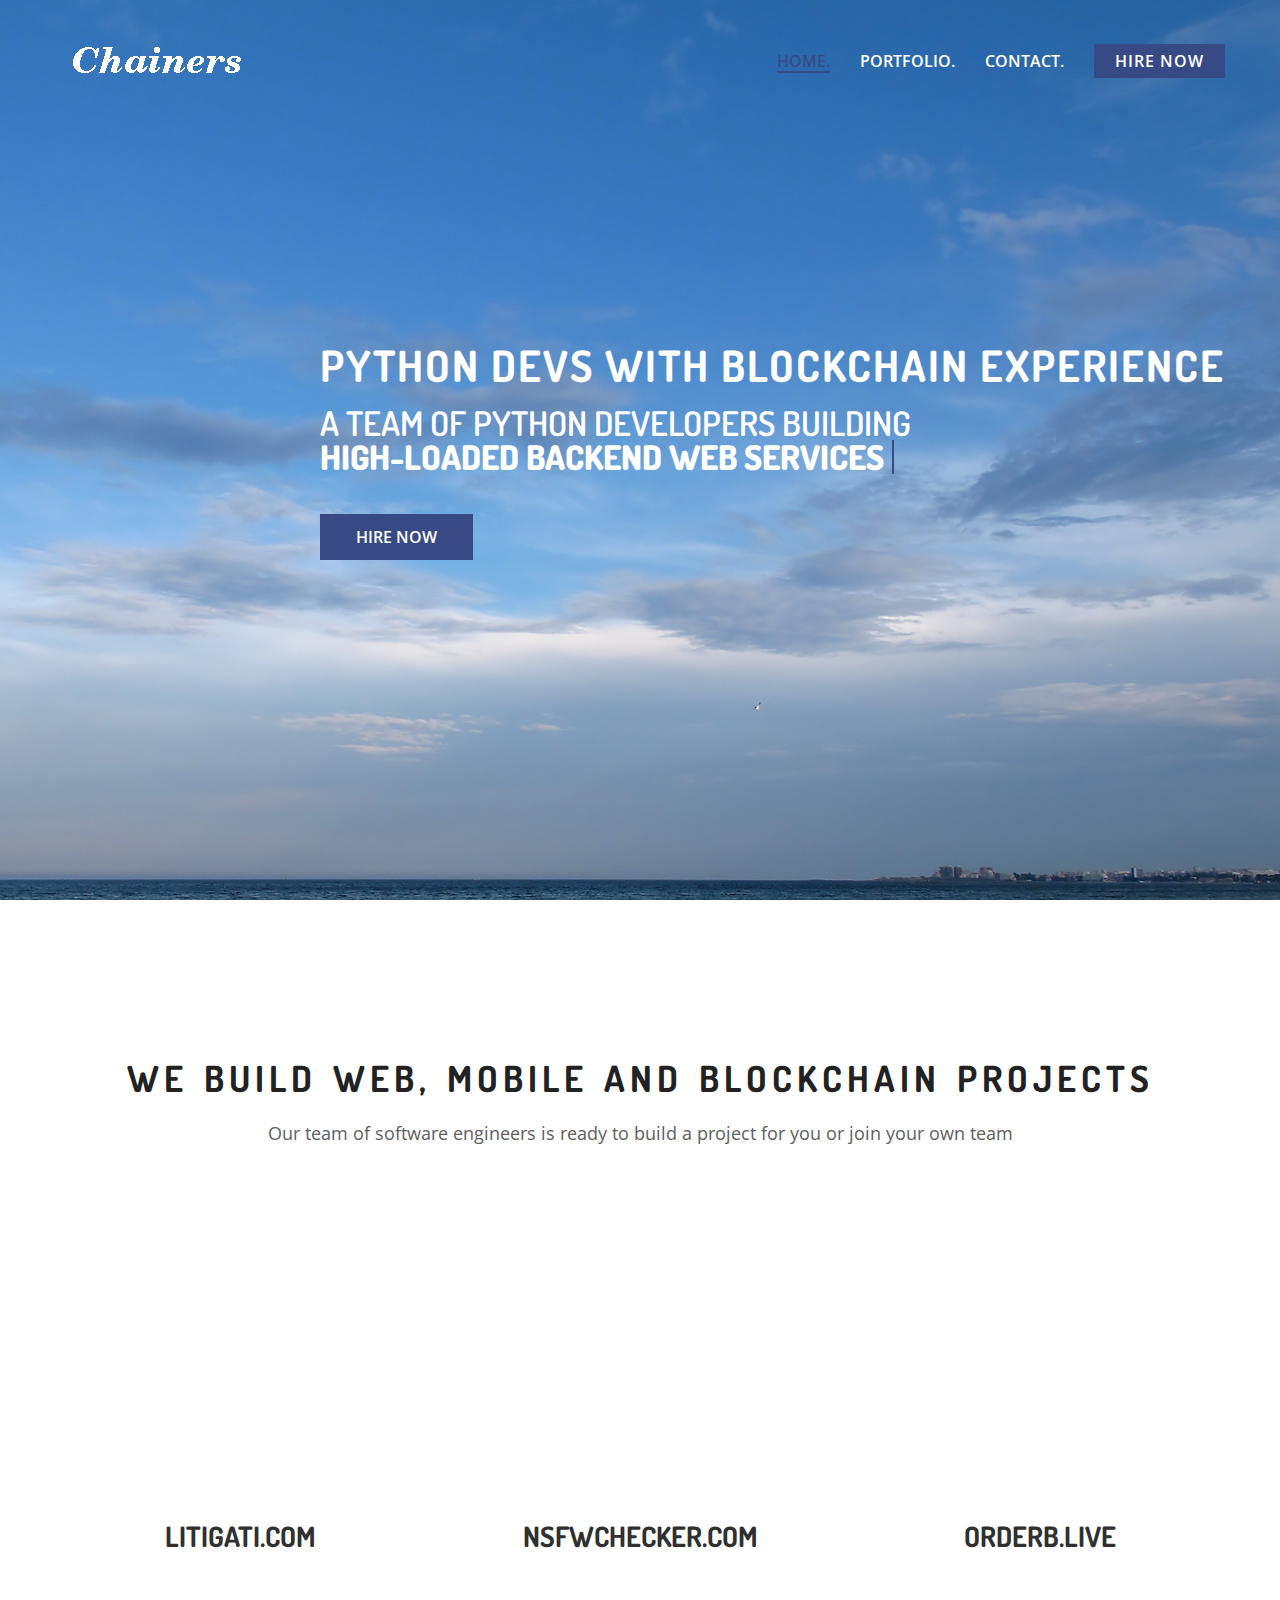
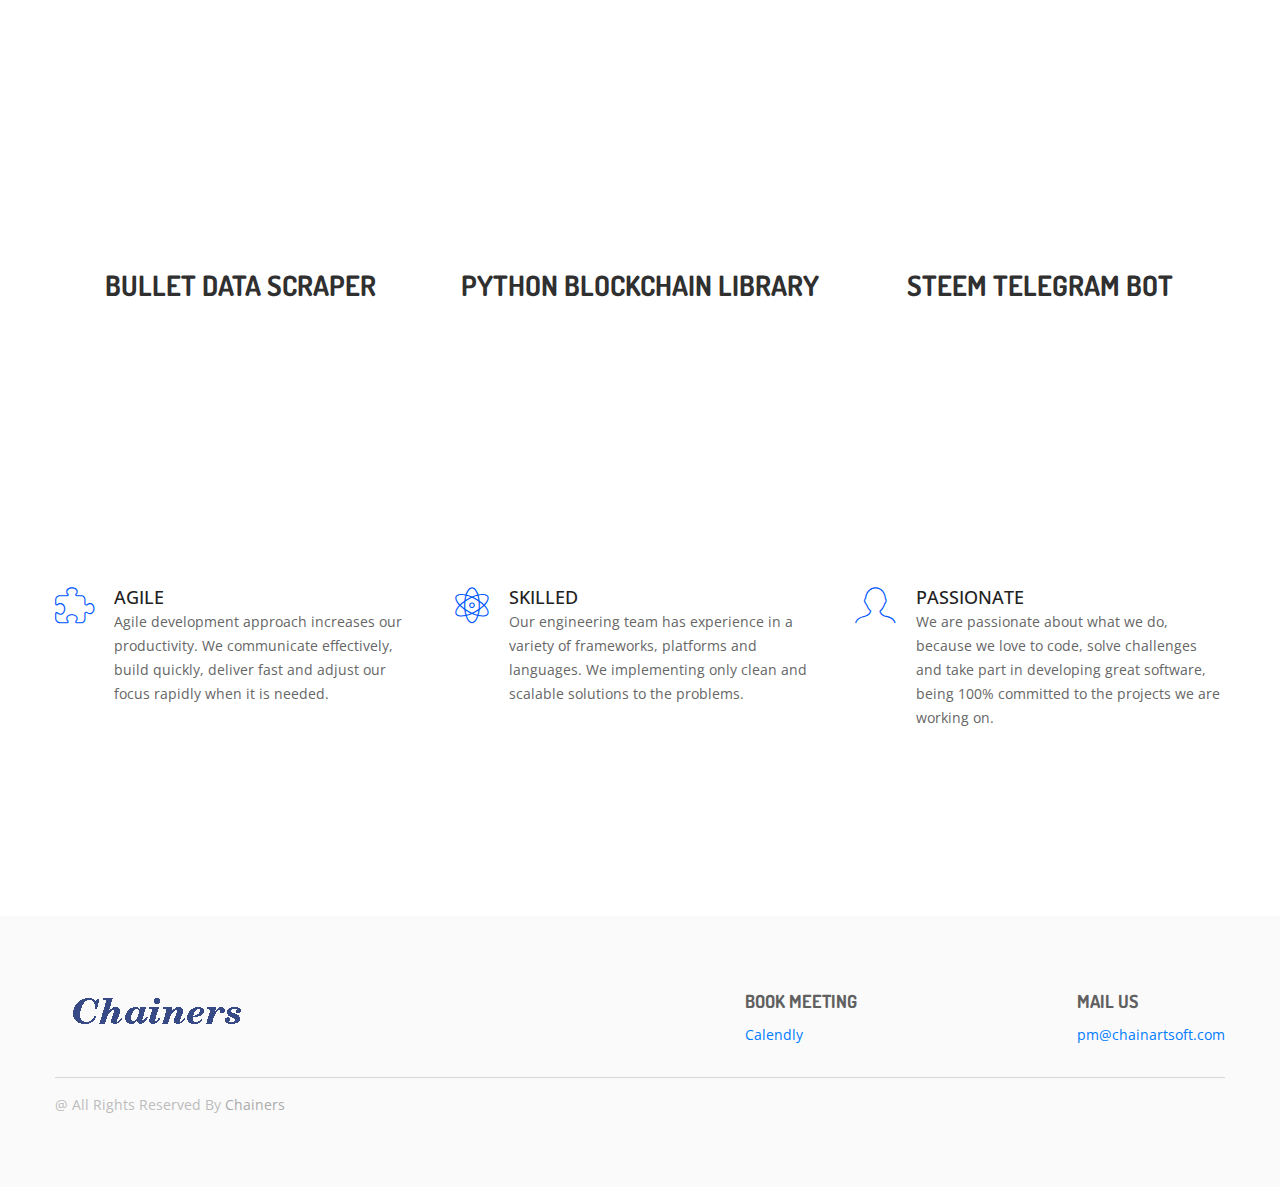
<file: index.html>
<!doctype html>
<html class="no-js" lang="zxx">

<head>
    <meta charset="utf-8">
    <meta http-equiv="x-ua-compatible" content="ie=edge">
    <title>Chainers - software developers with blockchain expertise</title>
    <meta name="description" content="Python and Xamarin devs with blockchain expertise"/>
    <meta name="keywords" content="blockchain,development,software,developers,engineers,python,django,flask,xamarin,eos,ethereum,bitcoin,steem,bitshares"/>
    <meta name="viewport" content="width=device-width, initial-scale=1, shrink-to-fit=no">
    <!-- Global site tag (gtag.js) - Google Analytics -->
    <script async src="https://www.googletagmanager.com/gtag/js?id=UA-124595632-2"></script>
    <script>
        window.dataLayer = window.dataLayer || [];
        function gtag(){dataLayer.push(arguments);}
        gtag('js', new Date());

        gtag('config', 'UA-124595632-2');
    </script>

    <!-- Favicons -->
    <link rel="shortcut icon" href="img/favicon.ico">
    <!-- Fontawesome css -->
    <link rel="stylesheet" href="css/font-awesome.min.css">
    <link rel="stylesheet" href="css/et-line.css">
    <!-- Icofont css -->
    <link rel="stylesheet" href="css/icofont.css">
    <!-- themify css -->
    <link rel="stylesheet" href="css/themify-icons.css">
     <!-- animate css -->
    <link rel="stylesheet" href="css/animate.css">
    <!-- animate headline css -->
    <link rel="stylesheet" href="css/animated-headline.css">
    <!-- Jquery magnific popup css -->
    <link rel="stylesheet" href="css/magnific-popup.css">
    <!-- youtube player css -->
    <link rel="stylesheet" href="css/jquery.mb.YTPlayer.min.css">
    <!-- Meanmenu css -->
    <link rel="stylesheet" href="css/meanmenu.min.css">
    <!-- Owl carousel css -->
    <link rel="stylesheet" href="css/owl.carousel.min.css">
    <!-- Bootstrap css -->
    <link rel="stylesheet" href="css/bootstrap.min.css">
    <!-- Custom css -->
    <link rel="stylesheet" href="css/default.css">
    <!-- Main css -->
    <link rel="stylesheet" href="style.css">
    <!-- Responsive css -->
    <link rel="stylesheet" href="css/responsive.css">

    <!-- Modernizer js -->
    <script src="js/vendor/modernizr-3.5.0.min.js"></script>
</head>

<body>
    <!--[if lte IE 9]>
		<p class="browserupgrade">You are using an <strong>outdated</strong> browser. Please <a href="https://browsehappy.com/">upgrade your browser</a> to improve your experience and security.</p>
	<![endif]-->

    <!-- Main Wrapper Start Here -->
    <div class="wrapper">
        <!-- Main Header Area Start -->
        <header class="absolute-header header-sticky universal-header ptb-40">
            <div class="container">
                <div class="main-header">
                    <div class="row align-items-center">
                        <div class="col-md-3">
                            <!-- Logo Start -->
                            <div class="logo">
                                <a href="index.html" class="header-logo-link header-logo-link-mobile">
                                    <img src="img/logo/logo.png" alt="brand-logo" class="header-logo">
                                </a>
                            </div>
                            <!-- Logo End -->
                        </div>
                        <div class="col-md-9">
                            <!-- Primary Menu Area Start -->
                            <div class="primary-menu d-none d-lg-block float-right">
                                <nav>
                                    <ul class="primary-menu-list d-flex align-items-center">
                                        <li class="active"><a href="index.html">HOME.</a></li>
                                        <li><a href="#portfolio">PORTFOLIO.</a></li>
                                        <li><a href="#contact"> CONTACT.</a></li>
                                        <li class="buy-now"><a href="https://calendly.com/chainartsoft/30min" target="_blank" rel="noopener noreferrer">Hire now</a></li>
                                    </ul>
                                </nav>
                            </div>
                            <!-- Primary Menu Area End -->
                        </div>
                    </div>
                    <!-- Mobile Menu Start -->
                    <div class="mobile-menu d-block d-lg-none">
                        <nav>
                            <ul>
                                <li class="active"><a href="index.html">HOME.</a></li>
                                <li><a href="#portfolio">PORTFOLIO.</a></li>
                                <li><a href="#contact"> CONTACT.</a></li>
                                <li class="buy-now"><a href="https://calendly.com/chainartsoft/30min" target="_blank" rel="noopener noreferrer">Hire now</a></li>
                            </ul>
                        </nav>
                    </div>
                    <!-- Mobile Menu End -->
                </div>
            </div>
        </header>
        <!-- Main Header Area End -->
        <!-- Banner Area Start -->
        <div class="slider-area bg-1 full-screen center-items" style="background-size: cover;">
            <div class="container">
                <div class="slider-text position-relative float-xl-right" style="color: white;">
                    <h1>Python devs with blockchain experience</h1>
                    <h2 class="cd-headline clip is-full-width">
                    </h2>
                    <h2 class="cd-headline clip is-full-width">A team of Python developers building
                    </h2>
                    <h2 class="cd-headline clip is-full-width">
                   <span class="cd-words-wrapper">
                        <b class="is-visible">high-loaded backend web services</b>
                        <b>and blockchain tools</b>
                    </span> 
                    </h2>
                    <a class="transparent-btn blue-btn wow slideInUp" data-wow-duration="1.8s" data-wow-delay=".4s" href="https://calendly.com/chainartsoft/30min" target="_blank" rel="noopener noreferrer">Hire now</a>
                </div>
            </div>
        </div>
        <!-- Banner Area End -->
        <!-- Skill Area Start -->
        <div class="skill-area pt-100">
        </div>
        <!-- Skill Area End -->
        <!-- Latest Work Start -->
        <div id="portfolio" class="latest-work pb-100">
            <div class="container">
                <!-- Section Title Start -->
                <div id="about" class="section-title text-center pt-60 mb-60">
                    <h2>We build web, mobile and blockchain projects</h2>
                    <p style="font-size: 18px; width: 80%;">Our team of software engineers is ready to build a project for you or join your own team</p>
                </div>
                <!-- Section Title End -->
            </div>
            <div class="container">
                <div class="main-work">
                    <!-- End of portfolio-menu -->
                    <div class="row grid">
                        <div class="col-md-4 col-sm-6 grid-item app ui">
                            <div class="portfolio wow fadeIn" data-wow-delay="0.3s">
                                <img width="270" height="285" src="img/projects/litigati.png" alt="portfolio-image">
                                <div class="portfolio-hover">
                                    <h3><a href="https://litigati.com" target="_blank" rel="noopener noreferrer">Litigati</a></h3>
                                    <p>Corporate application for law firm</p>
                                    <p>working in real estate</p>
                                    <span>Served 75K+ cases</span>
                                </div>
                            </div>
                            <div class="text-center">
                                <h3><a href="https://litigati.com" target="_blank" rel="noopener noreferrer">Litigati.com</a></h3>
                            </div>
                        </div>
                        <div class="col-md-4 col-sm-6 grid-item app ui">
                            <div class="portfolio wow fadeIn" data-wow-delay="0.3s">
                                <img width="270" height="285" src="img/projects/nsfwchecker.png" alt="portfolio-image">
                                <div class="portfolio-hover">
                                    <h3><a href="https://nsfwchecker.com" target="_blank" rel="noopener noreferrer">NSFW Checker</a></h3>
                                    <p>Pre-trained deep neural network</p>
                                    <p>used for NSFW evaluation</p>
                                    <span>Provided NSFW rate for 1K+ images</span>
                                </div>
                            </div>
                            <div class="text-center">
                                <h3><a href="https://nsfwchecker.com" target="_blank" rel="noopener noreferrer">NSFWChecker.com</a></h3>
                            </div>
                        </div>
                        <div class="col-md-4 col-sm-6 grid-item app ui">
                            <div class="portfolio wow fadeIn" data-wow-delay="0.3s">
                                <img width="270" height="285" src="img/projects/orderb.png" alt="portfolio-image">
                                <div class="portfolio-hover">
                                    <h3><a href="https://orderb.live" target="_blank" rel="noopener noreferrer">OrderB</a></h3>
                                    <p>Crypto Exchanges Orderbook</p>
                                    <span>Real-time orders for 20+ exchanges</span>
                                </div>
                            </div>
                            <div class="text-center">
                                <h3><a href="https://github.com/Chainers/steepshot-telegram" target="_blank" rel="noopener noreferrer">OrderB.live</a></h3>
                            </div>
                        </div>
                    </div>
                    <div class="row grid">
                        <div class="col-md-4 col-sm-6 grid-item app ui">
                            <div class="portfolio wow fadeIn" data-wow-delay="0.3s">
                                <img width="270" height="285" src="img/projects/bulletdatascraper.png" alt="portfolio-image">
                                <div class="portfolio-hover">
                                    <h3><a href="https://github.com/Chainers/steem-datascraper" target="_blank" rel="noopener noreferrer">Bullet Data Scraper</a></h3>
                                    <p>Data Scraper for Steem Blockchain</p>
                                    <span>Parsed 25M+ blocks of transactions</span>
                                </div>
                            </div>
                            <div class="text-center">
                                <h3><a href="https://github.com/Chainers/steem-datascraper" target="_blank" rel="noopener noreferrer">Bullet Data Scraper</a></h3>
                            </div>
                        </div>
                        <div class="col-md-4 col-sm-6 grid-item app ui">
                            <div class="portfolio wow fadeIn" data-wow-delay="0.3s">
                                <img width="270" height="285" src="img/projects/pythonblockchainlibrary.png" alt="portfolio-image">
                                <div class="portfolio-hover">
                                    <h3><a href="https://github.com/steepshot/golodranets" target="_blank" rel="noopener noreferrer">Python blockchain library</a></h3>
                                    <p>Golos blockchain transaction-signing library</p>
                                    <span>90 forks on GitHub</span>
                                </div>
                            </div>
                            <div class="text-center">
                                <h3><a href="https://github.com/steepshot/golodranets" target="_blank" rel="noopener noreferrer">Python blockchain library</a></h3>
                            </div>
                        </div>
                        <div class="col-md-4 col-sm-6 grid-item app ui">
                            <div class="portfolio wow fadeIn" data-wow-delay="0.3s">
                                <img width="270" height="285" src="img/projects/steemtelegrambot.png" alt="portfolio-image">
                                <div class="portfolio-hover">
                                    <h3><a href="https://github.com/Chainers/steepshot-telegram" target="_blank" rel="noopener noreferrer">Steem Telegram Bot</a></h3>
                                    <p>Telegram Bot for Steem Blockchain</p>
                                    <span>Posted 2K+ images to Steem</span>
                                </div>
                            </div>
                            <div class="text-center">
                                <h3><a href="https://github.com/Chainers/steepshot-telegram" target="_blank" rel="noopener noreferrer">Steem Telegram Bot</a></h3>
                            </div>
                        </div>
                    </div>
                    <!-- End row -->
                </div>
            </div>
        </div>
        <!-- Latest Work End -->
        <!-- Purchase Slogan Start -->
        <div class="purchase-slogan pb-100">
            <div class="container">
                <!-- Section Title Start -->
                <div class="section-title text-center">
                    <h2 class="wow slideInUp" data-wow-duration="1s" data-wow-delay=".2s">Best skillset & development practices</h2>
                    <p class="wow slideInUp" data-wow-duration="1.5s" data-wow-delay=".3s" style="font-size: 18px; width: 80%;">Our team delivers custom software and specializes in Python and blockchain.</p>
                </div>
                <!-- Section Title End -->
            </div>
        </div>
        <div class="feature-section section bg-gray pb-0">
            <div class="container">
                <div class="row">
                    <!-- <div class="section-title col-md-12 col-sm-12 col-xs-12 mb-70">
                        <h1>rokomary Features</h1>
                    </div> -->
                    <div class="single-feature col-md-4 col-sm-6 col-xs-12 mb-50">
                        <span class="icon float-left"><i class="icon-puzzle"></i></span>
                        <div class="content fix">
                            <h4>AGILE</h4>
                            <p>Agile development approach increases our productivity. We communicate effectively, build quickly, deliver fast and adjust our focus rapidly when it is needed.</p>
                        </div>
                    </div>
                    <div class="single-feature col-md-4 col-sm-6 col-xs-12 mb-50">
                        <span class="icon float-left"><i class="icon-genius"></i></span>
                        <div class="content fix">
                            <h4>SKILLED</h4>
                            <p>Our engineering team has experience in a variety of frameworks, platforms and languages. We implementing only clean and scalable solutions to the problems.</p>
                        </div>
                    </div>
                    <div class="single-feature col-md-4 col-sm-6 col-xs-12 mb-50">
                        <span class="icon float-left"><i class="icon-profile-male"></i></span>
                        <div class="content fix">
                            <h4>PASSIONATE</h4>
                            <p>We are passionate about what we do, because we love to code, solve challenges and take part in developing great software, being 100% committed to the projects we are working on.</p>
                        </div>
                    </div>
                </div>
            </div>
        </div>
        <div class="purchase-slogan pb-50">
            <div class="container">
                <div class="section-title text-center">
                    <a class="transparent-btn blue-btn wow slideInUp" data-wow-duration="1.8s" data-wow-delay=".4s" href="https://calendly.com/chainartsoft/30min" target="_blank" rel="noopener noreferrer">Hire now</a>
                </div>
            </div>
        </div>
        <!-- Purchase Slogan End -->
        <!-- Footer Start -->
        <footer id="contact" class="off-white-bg ptb-75">
            <div class="container">
                <div class="footer-top">
                    <div class="row">
                        <div class="col-xl-3 col-lg-3 col-md-6 col-sm-6">
                            <div class="single-footer mb-all-30">
                                <div class="footer-logo">
                                    <a href="index.html"><img src="img/logo/footer-logo.png" alt="brand-logo"></a>
                                </div>
                            </div>
                        </div>
                        <div class="col-xl-3 col-lg-3 col-md-6 col-sm-6"></div>
                        <div class="col-xl-3 col-lg-3 col-md-6 col-sm-6">
                            <div class="single-footer padding-two mb-all-30">
                                <h3>BOOK MEETING</h3>
                                <p><a href="https://calendly.com/chainartsoft/30min">Calendly</a></p>
                            </div>
                        </div>
                        <div class="col-xl-3 col-lg-3 col-md-6 col-sm-6">
                            <div class="single-footer float-xl-right mb-all-30">
                                <h3>MAIL US</h3>
                                <p><a href="mailto:pm@chainartsoft.com">pm@chainartsoft.com</a></p>
                            </div>
                        </div>
                    </div>
                </div>
                <!-- Footer Bottom Start -->
                <div class="footer-bottom">
                    <div class="row">
                        <div class="col-md-8">
                            <div class="copyright-text mb-sm-30 text-center text-md-left">
                                <p>@ All Rights Reserved By <a href="#">Chainers</a></p>
                            </div>
                        </div>
                    </div>
                </div>
                <!-- Footer Bottom End -->
            </div>      
        </footer>
        <!-- Footer End -->
    </div>
    <!-- Main Wrapper End Here -->

    <!-- jquery 3.2.1 -->
    <script src="js/vendor/jquery-3.2.1.min.js"></script>
    <!-- animate headline js -->
    <script src="js/animated-headline.js"></script>
    <!-- youtube player js -->
    <script src="js/jquery.mb.YTPlayer.min.js"></script>
    <!-- jquery appear js -->
    <script src="js/jquery.appear.js"></script>
    <!-- jquery easy piechart js -->
    <script src="js/jquery.knob.js"></script>
    <!-- Wow js -->
    <script src="js/wow.min.js"></script>
    <!-- Mobile menu js -->
    <script src="js/jquery.meanmenu.min.js"></script>
    <!-- ScrollUp js -->
    <script src="js/jquery.scrollUp.js"></script>
    <!-- Image loaded js -->
    <script src="js/imagesloaded.pkgd.min.js"></script>
    <!-- Isotope js -->
    <script src="js/isotope.pkgd.min.js"></script>
    <!-- Magnific js -->
    <script src="js/jquery.magnific-popup.min.js"></script>
    <!-- Owl carousel -->
    <script src="js/owl.carousel.min.js"></script>
    <!-- Bootstrap popper js -->
    <script src="js/popper.min.js"></script>
    <!-- Bootstrap js -->
    <script src="js/bootstrap.min.js"></script>
    <!-- Plugin js -->
    <script src="js/plugins.js"></script>
    <!-- Main activaion js -->
    <script src="js/main.js"></script>
</body>

</html>
</file>
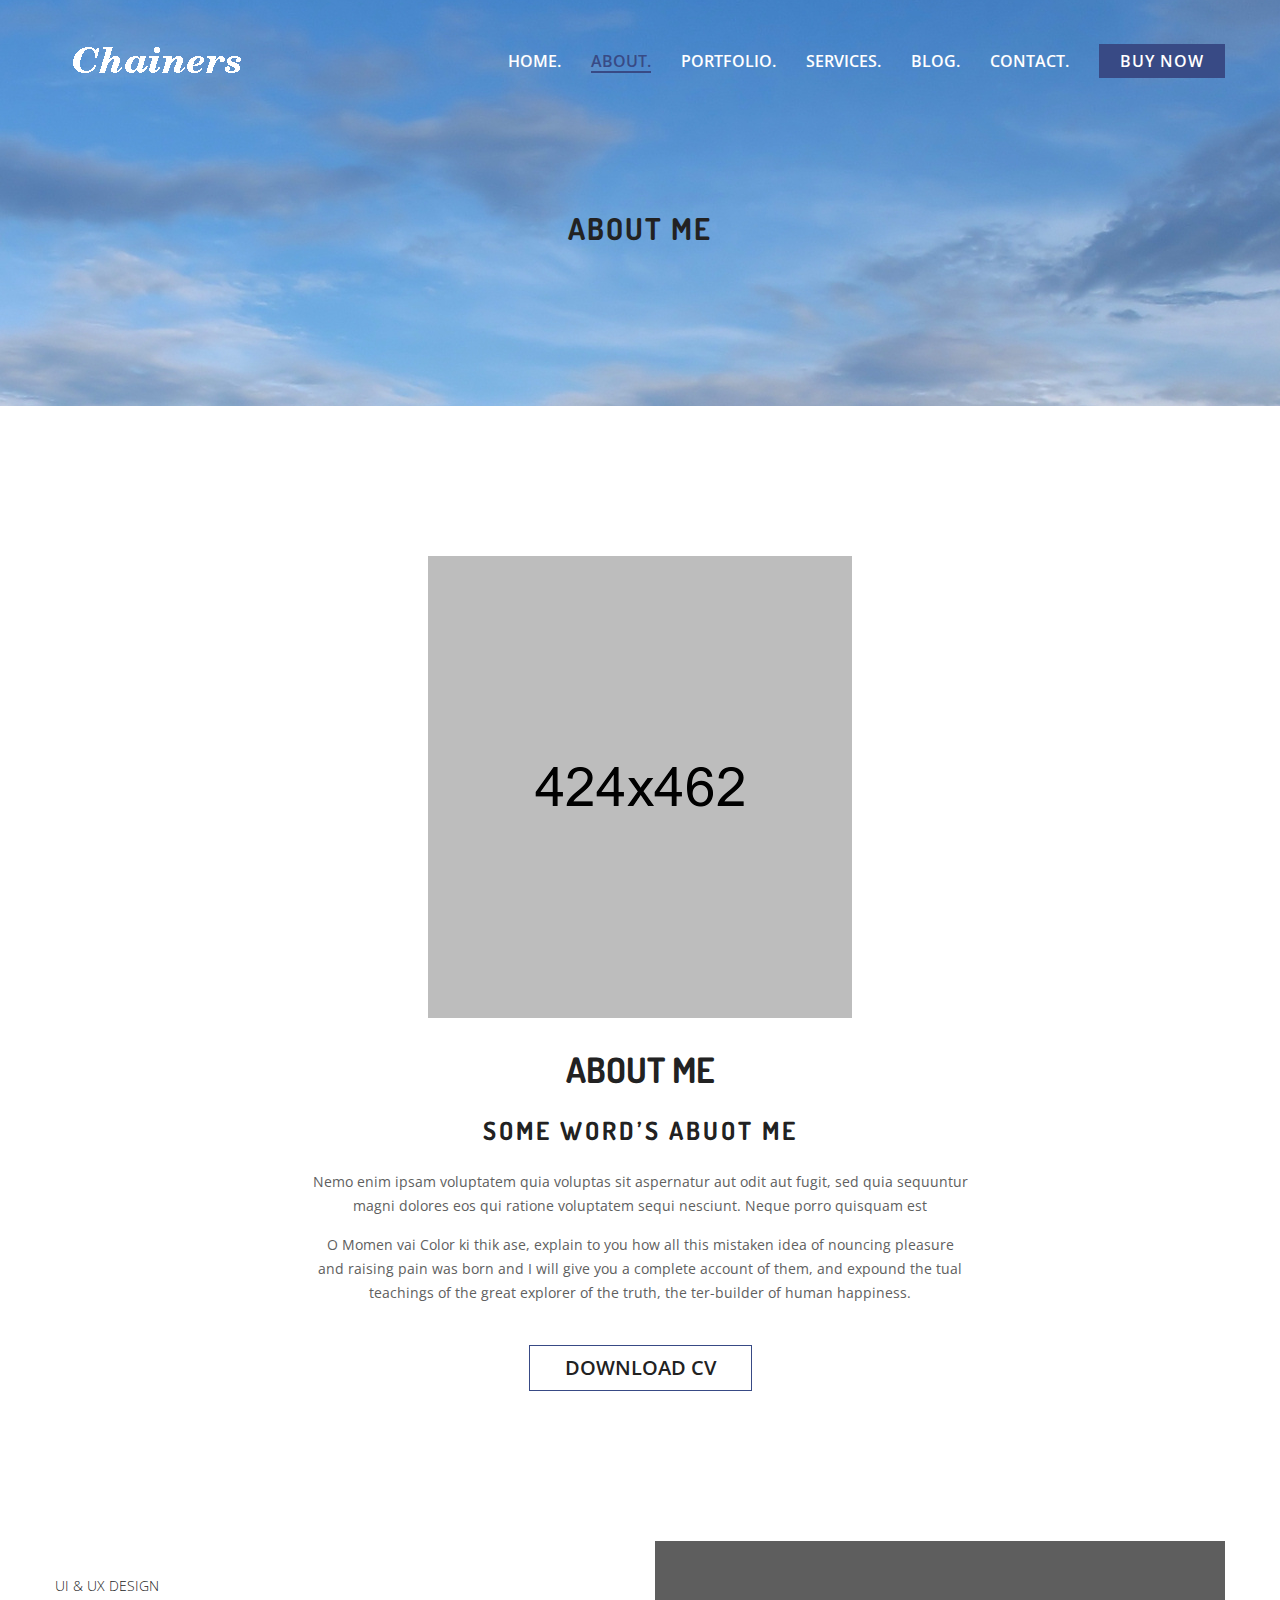
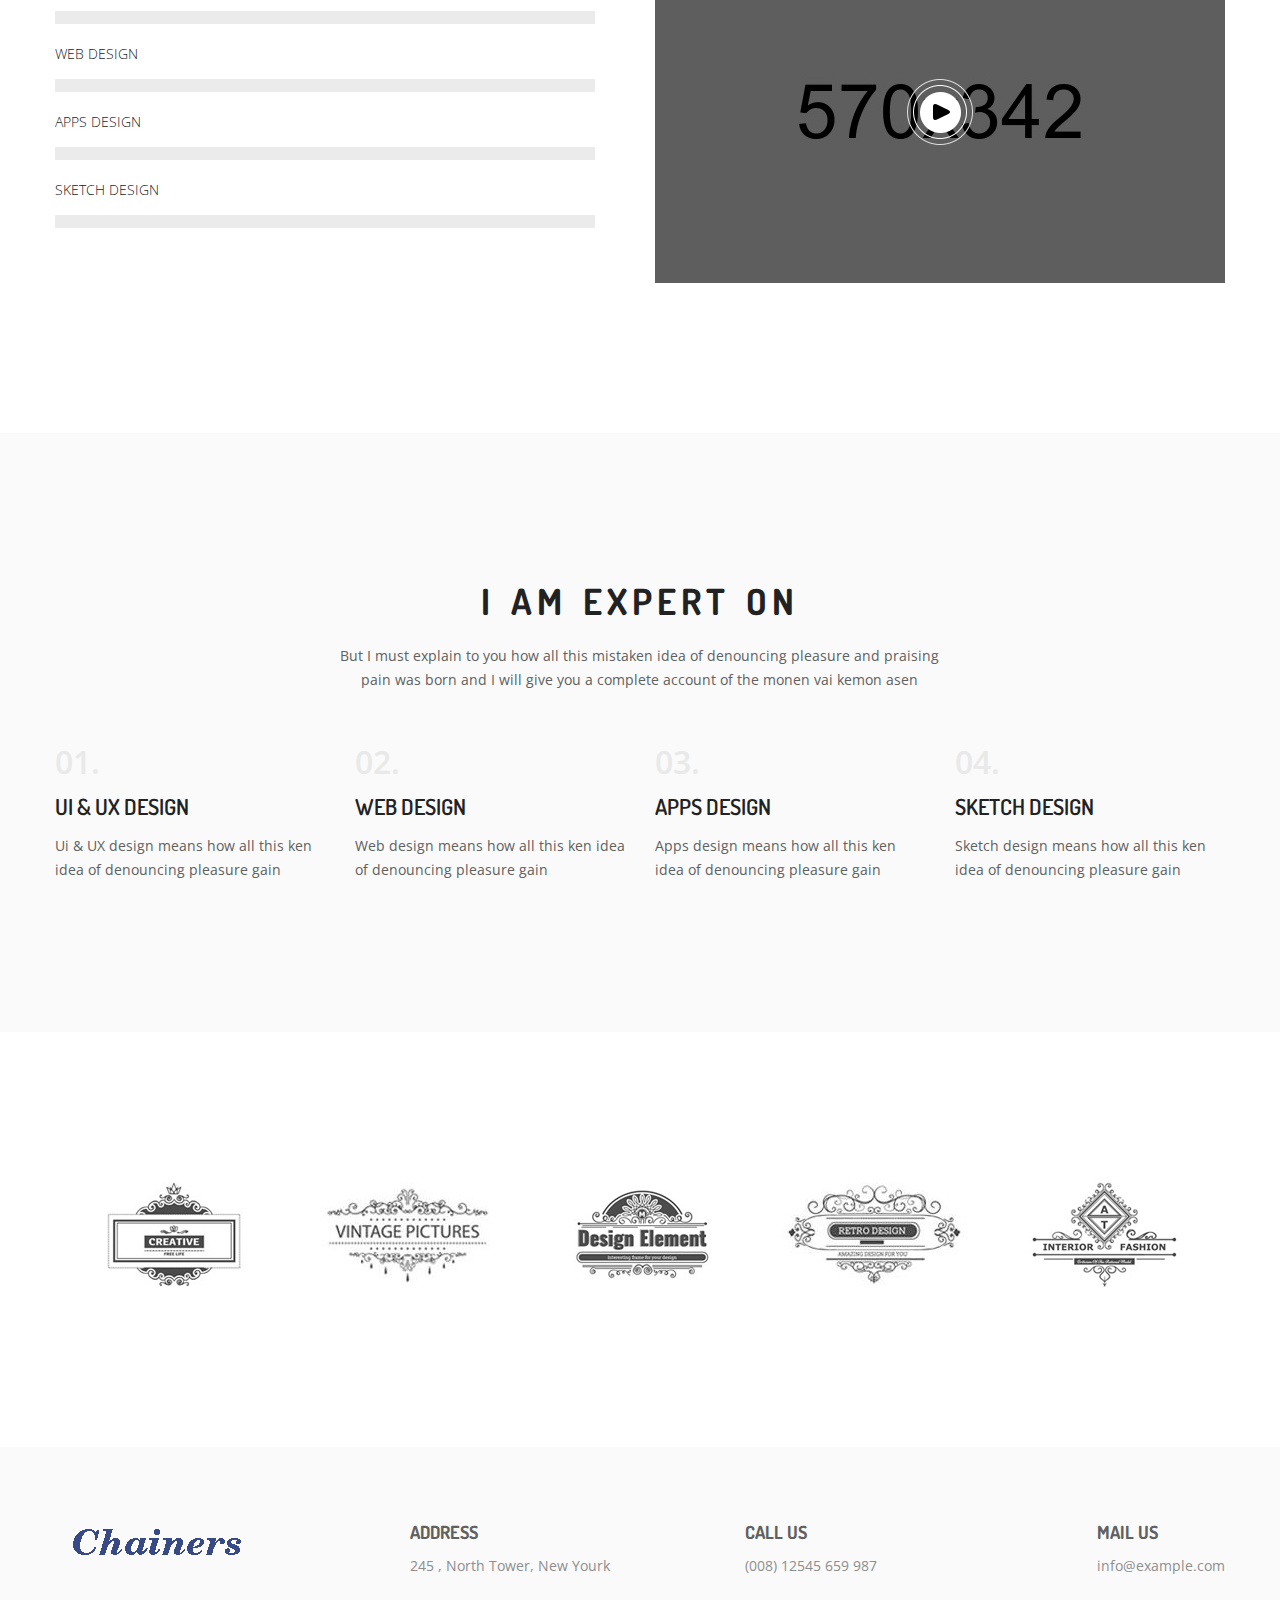
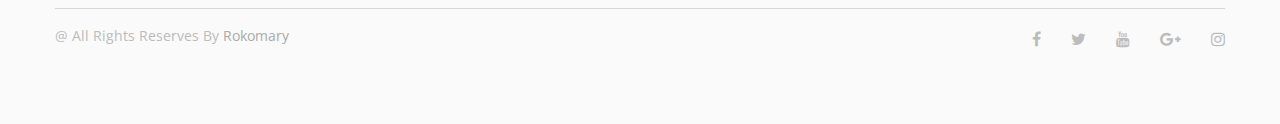
<file: about.html>
<!doctype html>
<html class="no-js" lang="zxx">

<head>
    <meta charset="utf-8">
    <meta http-equiv="x-ua-compatible" content="ie=edge">
    <title>About || Rokomary Creative  Portfolio HTML Template</title>
    <meta name="viewport" content="width=device-width, initial-scale=1, shrink-to-fit=no">
    <!-- Favicons -->
    <link rel="shortcut icon" href="img/favicon.ico">
    <!-- Fontawesome css -->
    <link rel="stylesheet" href="css/font-awesome.min.css">
    <!-- Icofont css -->
    <link rel="stylesheet" href="css/icofont.css">
    <!-- themify css -->
    <link rel="stylesheet" href="css/themify-icons.css">
    <!-- animate css -->
    <link rel="stylesheet" href="css/animate.css">
    <!-- animate headline css -->
    <link rel="stylesheet" href="css/animated-headline.css">
    <!-- Jquery magnific popup css -->
    <link rel="stylesheet" href="css/magnific-popup.css">
    <!-- youtube player css -->
    <link rel="stylesheet" href="css/jquery.mb.YTPlayer.min.css">
    <!-- Meanmenu css -->
    <link rel="stylesheet" href="css/meanmenu.min.css">
    <!-- Owl carousel css -->
    <link rel="stylesheet" href="css/owl.carousel.min.css">
    <!-- Bootstrap css -->
    <link rel="stylesheet" href="css/bootstrap.min.css">
    <!-- Custom css -->
    <link rel="stylesheet" href="css/default.css">
    <!-- Main css -->
    <link rel="stylesheet" href="style.css">
    <!-- Responsive css -->
    <link rel="stylesheet" href="css/responsive.css">

    <!-- Modernizer js -->
    <script src="js/vendor/modernizr-3.5.0.min.js"></script>
</head>

<body>
    <!--[if lte IE 9]>
		<p class="browserupgrade">You are using an <strong>outdated</strong> browser. Please <a href="https://browsehappy.com/">upgrade your browser</a> to improve your experience and security.</p>
	<![endif]-->

    <!-- Main Wrapper Start Here -->
    <div class="wrapper">
       <!-- Main Header Area Start -->
        <header class="absolute-header header-sticky universal-header ptb-40">
            <div class="container">
                <div class="main-header">
                    <div class="row align-items-center">
                        <div class="col-md-3">
                            <!-- Logo Start -->
                            <div class="logo">
                                <a href="index.html"><img src="img/logo/logo.png" alt="brand-logo"></a>
                            </div>
                            <!-- Logo End -->
                        </div>
                        <div class="col-md-9">
                            <!-- Primary Menu Area Start -->
                            <div class="primary-menu d-none d-lg-block float-right">
                                <nav>
                                    <ul class="primary-menu-list d-flex align-items-center">
                                        <li><a href="index.html">HOME.</a>
                                            <!-- Dropdown Start -->
                                            <ul class="ht-dropdown">
                                                <li><a href="index.html">Home Version 1</a></li>
                                                <li><a href="home-2.html">Home Version 2</a></li>
                                                <li><a href="home-3.html">Home Video Style</a></li>
                                                <li><a href="home-4.html">Home Box Layout</a></li>
                                            </ul>
                                            <!-- Dropdown End -->
                                        </li>
                                        <li class="active"><a href="about.html">ABOUT.</a></li>
                                        <li><a href="portfolio.html">PORTFOLIO.</a>
                                            <!-- Dropdown Start -->
                                            <ul class="ht-dropdown">
                                                <li><a href="portfolio.html">Portfolio</a></li>
                                                <li><a href="portfolio-details.html">Portfolio Details</a></li>
                                            </ul>
                                            <!-- Dropdown End -->
                                        </li>
                                        <li><a href="service.html">SERVICES.</a></li>
                                        <li><a href="blog.html"> Blog.</a>
                                            <!-- Dropdown Start -->
                                            <ul class="ht-dropdown">
                                                <li><a href="blog.html">Blog</a></li>
                                                <li><a href="blog-details.html">Blog details</a></li>
                                            </ul>
                                            <!-- Dropdown End -->
                                        </li>
                                        <li><a href="contact.html"> CONTACT.</a></li>
                                        <li class="buy-now"><a href="#">BUY NOW</a></li>
                                    </ul>
                                </nav>
                            </div>
                            <!-- Primary Menu Area End -->
                        </div>
                    </div>
                    <!-- Mobile Menu Start -->
                    <div class="mobile-menu d-block d-lg-none">
                        <nav>
                            <ul>
                                <li><a href="index.html">home</a>
                                    <!-- Home Version Dropdown Start -->
                                    <ul>
                                        <li><a href="index.html">Home Version 1</a></li>
                                        <li><a href="home-2.html">Home Version 2</a></li>
                                        <li><a href="home-3.html">Home Video Style</a></li>
                                        <li><a href="home-4.html">Home Box Layout</a></li>
                                    </ul>
                                    <!-- Home Version Dropdown End -->
                                </li>
                                <li><a href="about.html">about us</a></li>
                                <li><a href="blog.html">Blog</a>
                                    <!-- Mobile Menu Dropdown Start -->
                                    <ul>
                                        <li><a href="blog.html">blog</a></li>
                                        <li><a href="blog-details.html">blog details</a></li>
                                    </ul>
                                    <!-- Mobile Menu Dropdown End -->
                                </li>
                                <li><a href="portfolio.html">portfolio</a>
                                    <!-- Dropdown Start -->
                                    <ul>
                                        <li><a href="portfolio.html">Portfolio</a></li>
                                        <li><a href="portfolio-details.html">Portfolio Details</a></li>
                                    </ul>
                                    <!-- Dropdown End -->
                                </li>
                                <li><a href="service.html">service</a></li>
                                <li><a href="contact.html">contact us</a></li>
                            </ul>
                        </nav>
                    </div>
                    <!-- Mobile Menu End -->
                </div>
            </div>
        </header>
        <!-- Main Header Area End -->
        <!-- Banner Area Start -->
        <div class="slider-area bg-1 half-screen center-items ">
            <div class="container">
                <div class="slider-text position-relative text-center">
                    <h1>About me</h1>
                </div>
            </div>
        </div>
        <!-- Banner Area End -->
        <!-- About Area Start -->
        <div class="about-area ptb-150">
            <div class="container">
               <div class="about-img">
                   <img class="mx-auto d-block" src="img/about/about.png" alt="about-img">
               </div>
                <div class="about-desc text-center">
                    <h2>about me</h2>
                    <h3>SOME WORD’S ABUOT ME</h3>
                    <p>Nemo enim ipsam voluptatem quia voluptas sit aspernatur aut odit aut fugit, sed quia sequuntur magni dolores eos qui ratione voluptatem sequi nesciunt. Neque porro quisquam est</p>
                    <p>O Momen vai Color ki thik ase, explain to you how all this mistaken idea of nouncing pleasure and raising pain was born and I will give you a complete account of them, and expound the tual teachings of the great explorer of the truth, the ter-builder of human happiness.</p>
                    <a href="#" class="transparent-btn">download cv</a>
                </div>
            </div>
        </div>
        <!-- About Area End -->
        <!-- About Skill Area Start -->
        <div class="about-skill-area pb-150">
            <div class="container">
               <div class="row">
                    <div class="col-lg-6">
                        <div class="skill-content mb-all-40">
                            <div class="skill">
                                <div class="progress">
                                    <div class="lead">UI & UX DESIGN</div>
                                    <div data-wow-delay="1.2s" data-wow-duration="1.5s" style="width: 85%; visibility: visible; animation-duration: 1.5s; animation-delay: 1.2s; animation-name: fadeInLeft;" data-progress="90%" class="progress-bar wow fadeInLeft animated"><span>85%</span></div>
                                </div>
                                <div class="progress">
                                    <div class="lead">WEB DESIGN</div>
                                    <div data-wow-delay="1.2s" data-wow-duration="1.5s" style="width: 90%; visibility: visible; animation-duration: 1.5s; animation-delay: 1.2s; animation-name: fadeInLeft;" data-progress="70%" class="progress-bar wow fadeInLeft animated"><span>90%</span></div>
                                </div>
                                <div class="progress">
                                    <div class="lead">APPS DESIGN</div>
                                    <div data-wow-delay="1.2s" data-wow-duration="1.5s" style="width: 75%; visibility: visible; animation-duration: 1.5s; animation-delay: 1.2s; animation-name: fadeInLeft;" data-progress="60%" class="progress-bar wow fadeInLeft animated"><span>75%</span></div>
                                </div>
                                <div class="progress">
                                    <div class="lead">SKETCH DESIGN</div>
                                    <div data-wow-delay="1.2s" data-wow-duration="1.5s" style="width: 68%; visibility: visible; animation-duration: 1.5s; animation-delay: 1.2s; animation-name: fadeInLeft;" data-progress="80%" class="progress-bar wow fadeInLeft animated"><span>68%</span></div>
                                </div>
                            </div>
                        </div>
                    </div>
                    <div class="col-lg-6">
                        <div class="bg-opacity-black-50">
                            <img class="full-img" src="img/about/about2.jpg" alt="portfolio-img">
                            <a class="video-popup center-img" href="https://www.youtube.com/watch?v=kRmbVOI6oIM">
                                <img src="img/portfolio/p27.png" alt="playback-img">
                            </a>
                        </div>
                    </div>
                </div>
            </div>
        </div>
        <!-- About Skill Area End -->
        <!-- About Expert Area Start -->
        <div class="about-expert-area ptb-150 off-white-bg">
            <div class="container">
               <!-- Section Title Start -->
                <div class="section-title text-center mb-60">
                    <h2>I AM EXPERT ON</h2>
                    <p>But I must explain to you how all this mistaken idea of denouncing pleasure and praising pain was born and I will give you a complete account of the monen vai kemon asen</p>
                </div>
                <!-- Section Title End -->
                <div class="row">
                    <!-- Single Expert Start -->
                    <div class="col-lg-3 col-md-6">
                        <div class="single-expert mb-all-40">
                            <span>01.</span>
                            <h3>UI & UX DESIGN</h3>
                            <p>Ui & UX design means how all this ken idea of denouncing pleasure gain </p>
                        </div>
                    </div>
                    <!-- Single Expert End -->
                    <!-- Single Expert Start -->
                    <div class="col-lg-3 col-md-6">
                        <div class="single-expert mb-all-40">
                            <span>02.</span>
                            <h3>WEB DESIGN</h3>
                            <p>Web design means how all this ken idea of denouncing pleasure gain </p>
                        </div>
                    </div>
                    <!-- Single Expert End -->
                    <!-- Single Expert Start -->
                    <div class="col-lg-3 col-md-6">
                        <div class="single-expert mb-sm-40">
                            <span>03.</span>
                            <h3>APPS DESIGN</h3>
                            <p>Apps design means how all this ken idea of denouncing pleasure gain </p>
                        </div>
                    </div>
                    <!-- Single Expert End -->
                    <!-- Single Expert Start -->
                    <div class="col-lg-3 col-md-6">
                        <div class="single-expert">
                            <span>04.</span>
                            <h3>SKETCH DESIGN</h3>
                            <p>Sketch design means how all this ken idea of denouncing pleasure gain </p>
                        </div>
                    </div>
                    <!-- Single Expert End -->
                </div>
            </div>
        </div>
        <!-- About Expert Area End -->
        <!-- About Brand Area Start -->
        <div class="brand-area ptb-150">
            <div class="container">
                <!-- Brand Activation Start -->
                <div class="brand-active owl-carousel">
                    <div class="single-brand">
                        <a href="#"><img src="img/brand/b1.png" alt="brand-image"></a>
                    </div>
                    <div class="single-brand">
                        <a href="#"><img src="img/brand/b9.png" alt="brand-image"></a>
                    </div>
                    <div class="single-brand">
                        <a href="#"><img src="img/brand/b3.png" alt="brand-image"></a>
                    </div>
                    <div class="single-brand">
                        <a href="#"><img src="img/brand/b10.png" alt="brand-image"></a>
                    </div>
                    <div class="single-brand">
                        <a href="#"><img src="img/brand/b5.png" alt="brand-image"></a>
                    </div>
                    <div class="single-brand">
                        <a href="#"><img src="img/brand/b3.png" alt="brand-image"></a>
                    </div>
                </div>
                <!-- Brand Activation End -->
            </div>
        </div>
        <!-- About Brand Area End -->
        <!-- Footer Start -->
        <footer class="off-white-bg ptb-75">
            <div class="container">
                <div class="footer-top">
                    <div class="row">
                        <div class="col-xl-3 col-lg-3 col-md-6 col-sm-6">
                            <div class="single-footer mb-all-30">
                                <div class="footer-logo">
                                    <a href="index.html"><img src="img/logo/footer-logo.png" alt="brand-logo"></a>
                                </div>
                            </div>
                        </div>
                        <div class="col-xl-3 col-lg-3 col-md-6 col-sm-6">
                            <div class="single-footer padding-one mb-all-30">
                                <h3>ADDRESS</h3>
                                <p>245 , North Tower, New Yourk</p>
                            </div>
                        </div>
                        <div class="col-xl-3 col-lg-3 col-md-6 col-sm-6">
                            <div class="single-footer padding-two mb-all-30">
                                <h3>CALL US</h3>
                                <p>(008) 12545 659 987</p>
                            </div>
                        </div>
                        <div class="col-xl-3 col-lg-3 col-md-6 col-sm-6">
                            <div class="single-footer float-xl-right mb-all-30">
                                <h3>MAIL US</h3>
                                <p>info@example.com</p>
                            </div>
                        </div>
                    </div>
                </div>
                <!-- Footer Bottom Start -->
                <div class="footer-bottom">
                    <div class="row">
                        <div class="col-md-8">
                            <div class="copyright-text mb-sm-30 text-center text-md-left">
                                <p>@ All Rights Reserves By <a href="#">Rokomary</a></p>
                            </div>
                        </div>
                        <div class="col-md-4">
                            <ul class="social-footer d-flex justify-content-center justify-content-lg-end">
                                <li><a href="#"><i class="fa fa-facebook" aria-hidden="true"></i></a></li>
                                <li><a href="#"><i class="fa fa-twitter" aria-hidden="true"></i></a></li>
                                <li><a href="#"><i class="fa fa-youtube" aria-hidden="true"></i></a></li>
                                <li><a href="#"><i class="fa fa-google-plus" aria-hidden="true"></i></a></li>
                                <li><a href="#"><i class="fa fa-instagram" aria-hidden="true"></i></a></li>
                            </ul>
                        </div>
                    </div>
                </div>
                <!-- Footer Bottom End -->
            </div>      
        </footer>
        <!-- Footer End -->
    </div>
    <!-- Main Wrapper End Here -->

    <!-- jquery 3.2.1 -->
    <script src="js/vendor/jquery-3.2.1.min.js"></script>
    <!-- animate headline js -->
    <script src="js/animated-headline.js"></script>
    <!-- youtube player js -->
    <script src="js/jquery.mb.YTPlayer.min.js"></script>
    <!-- jquery appear js -->
    <script src="js/jquery.appear.js"></script>
    <!-- jquery easy piechart js -->
    <script src="js/jquery.knob.js"></script>
    <!-- Wow js -->
    <script src="js/wow.min.js"></script>
    <!-- Mobile menu js -->
    <script src="js/jquery.meanmenu.min.js"></script>
    <!-- ScrollUp js -->
    <script src="js/jquery.scrollUp.js"></script>
    <!-- Image loaded js -->
    <script src="js/imagesloaded.pkgd.min.js"></script>
    <!-- Isotope js -->
    <script src="js/isotope.pkgd.min.js"></script>
    <!-- Magnific js -->
    <script src="js/jquery.magnific-popup.min.js"></script>
    <!-- Owl carousel -->
    <script src="js/owl.carousel.min.js"></script>
    <!-- Bootstrap popper js -->
    <script src="js/popper.min.js"></script>
    <!-- Bootstrap js -->
    <script src="js/bootstrap.min.js"></script>
    <!-- Plugin js -->
    <script src="js/plugins.js"></script>
    <!-- Main activaion js -->
    <script src="js/main.js"></script>
</body>

</html>
</file>
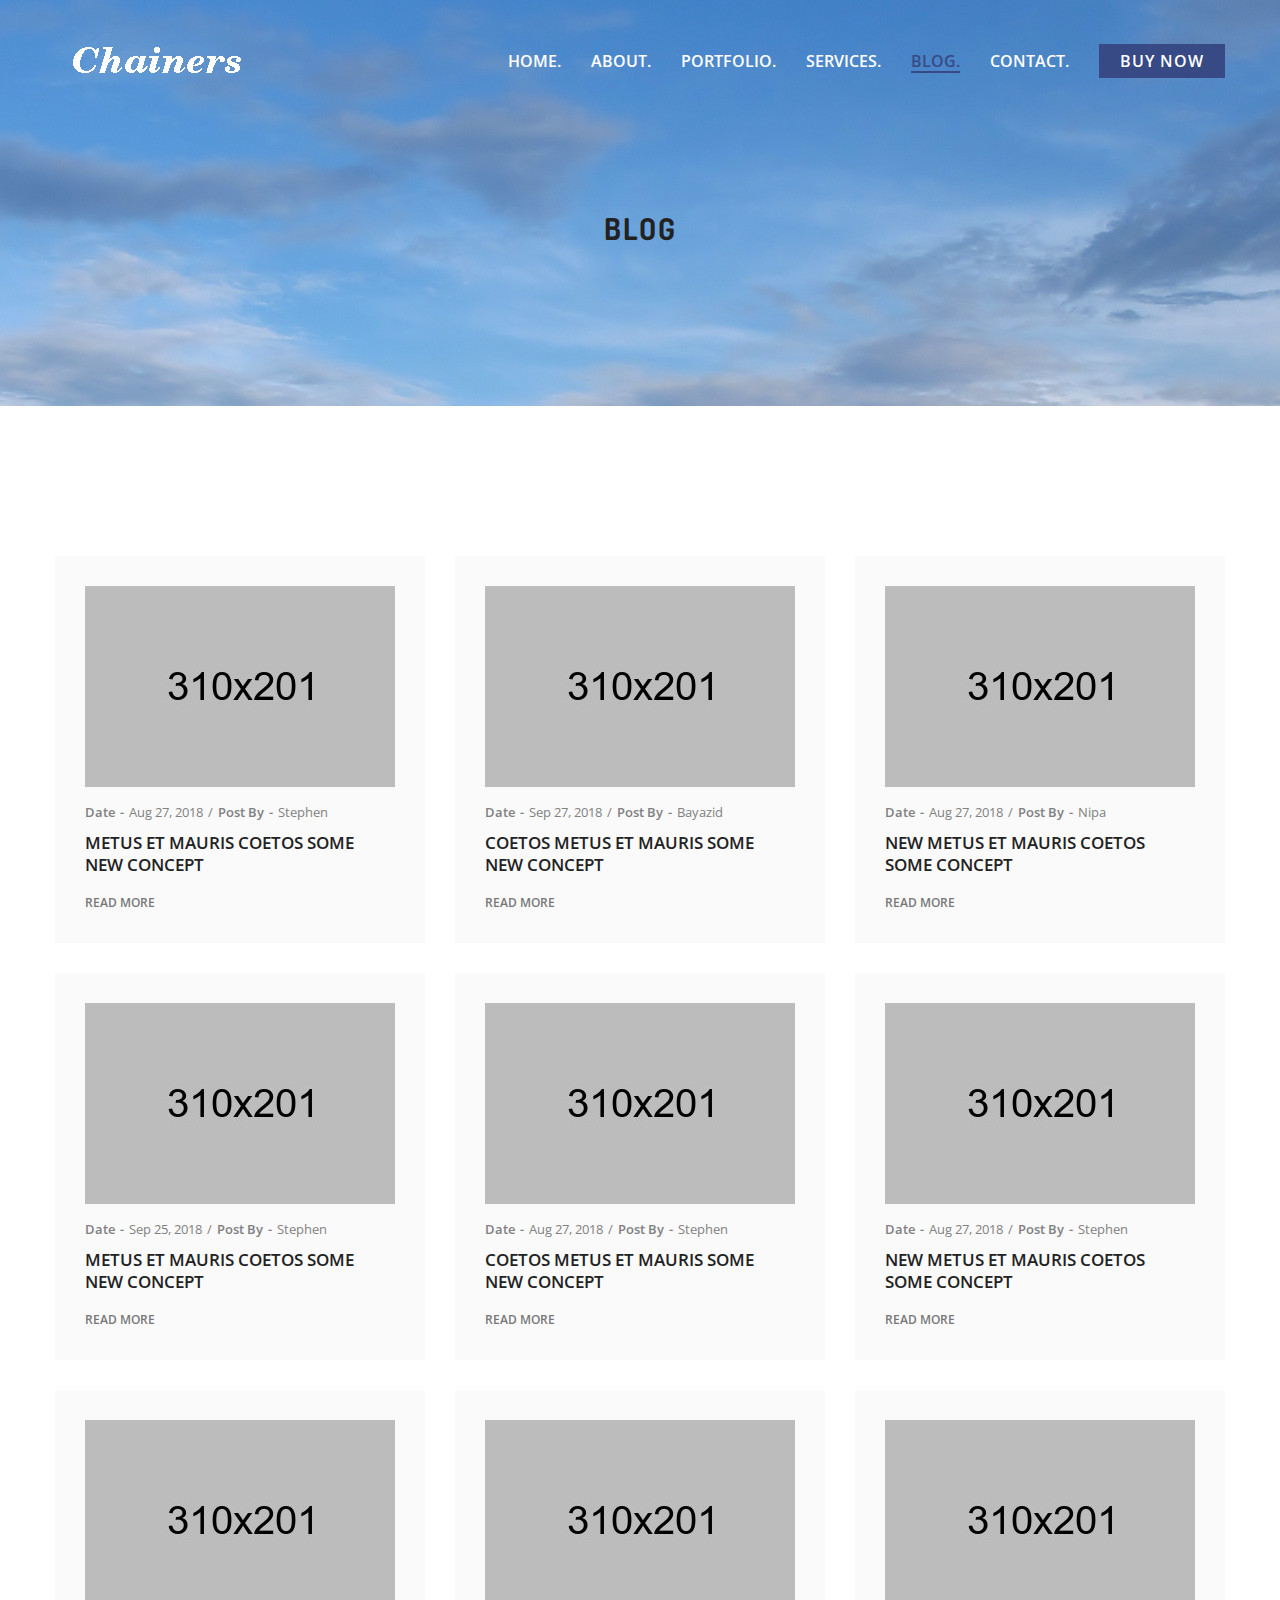
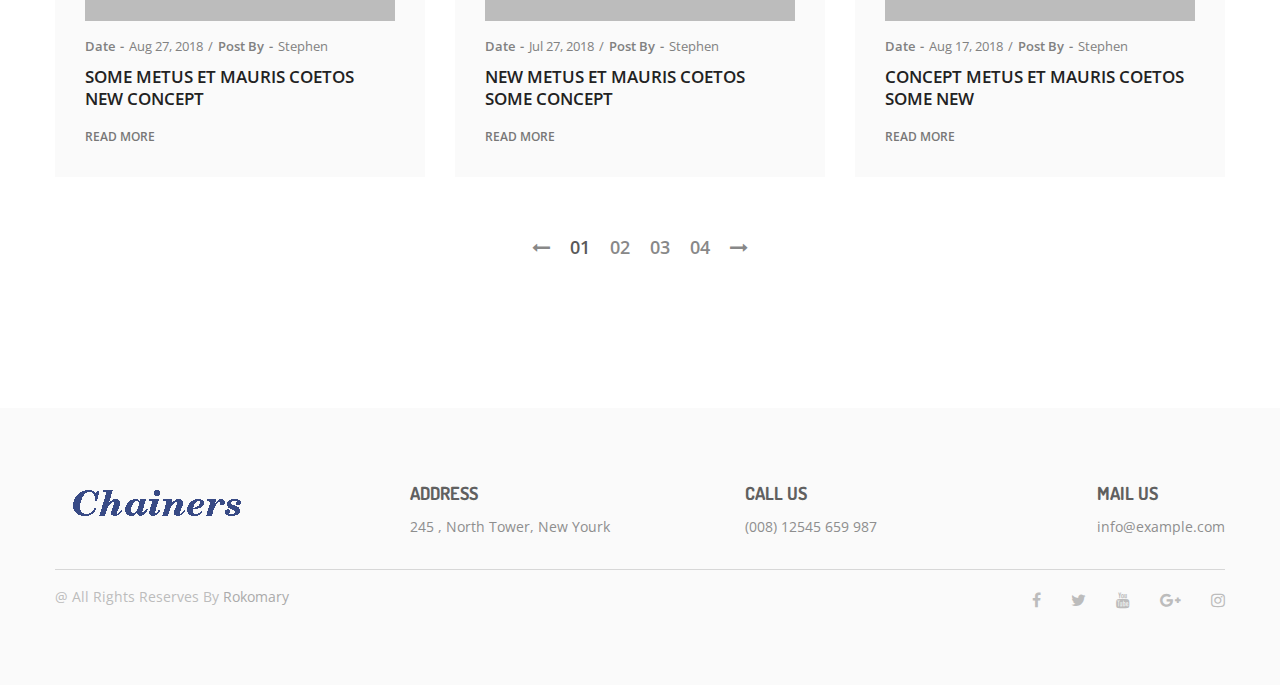
<file: blog.html>
<!doctype html>
<html class="no-js" lang="zxx">

<head>
    <meta charset="utf-8">
    <meta http-equiv="x-ua-compatible" content="ie=edge">
    <title>Blog || Rokomary Creative  Portfolio HTML Template</title>
    <meta name="viewport" content="width=device-width, initial-scale=1, shrink-to-fit=no">
    <!-- Favicons -->
    <link rel="shortcut icon" href="img/favicon.ico">
    <!-- Fontawesome css -->
    <link rel="stylesheet" href="css/font-awesome.min.css">
    <!-- Icofont css -->
    <link rel="stylesheet" href="css/icofont.css">
    <!-- themify css -->
    <link rel="stylesheet" href="css/themify-icons.css">
     <!-- animate css -->
    <link rel="stylesheet" href="css/animate.css">
    <!-- animate headline css -->
    <link rel="stylesheet" href="css/animated-headline.css">
    <!-- Jquery magnific popup css -->
    <link rel="stylesheet" href="css/magnific-popup.css">
    <!-- youtube player css -->
    <link rel="stylesheet" href="css/jquery.mb.YTPlayer.min.css">
    <!-- Meanmenu css -->
    <link rel="stylesheet" href="css/meanmenu.min.css">
    <!-- Owl carousel css -->
    <link rel="stylesheet" href="css/owl.carousel.min.css">
    <!-- Bootstrap css -->
    <link rel="stylesheet" href="css/bootstrap.min.css">
    <!-- Custom css -->
    <link rel="stylesheet" href="css/default.css">
    <!-- Main css -->
    <link rel="stylesheet" href="style.css">
    <!-- Responsive css -->
    <link rel="stylesheet" href="css/responsive.css">

    <!-- Modernizer js -->
    <script src="js/vendor/modernizr-3.5.0.min.js"></script>
</head>

<body>
    <!--[if lte IE 9]>
		<p class="browserupgrade">You are using an <strong>outdated</strong> browser. Please <a href="https://browsehappy.com/">upgrade your browser</a> to improve your experience and security.</p>
	<![endif]-->

    <!-- Main Wrapper Start Here -->
    <div class="wrapper">
        <!-- Main Header Area Start -->
        <header class="absolute-header header-sticky universal-header ptb-40">
            <div class="container">
                <div class="main-header">
                    <div class="row align-items-center">
                        <div class="col-md-3">
                            <!-- Logo Start -->
                            <div class="logo">
                                <a href="index.html"><img src="img/logo/logo.png" alt="brand-logo"></a>
                            </div>
                            <!-- Logo End -->
                        </div>
                        <div class="col-md-9">
                            <!-- Primary Menu Area Start -->
                            <div class="primary-menu d-none d-lg-block float-right">
                                <nav>
                                    <ul class="primary-menu-list d-flex align-items-center">
                                        <li><a href="index.html">HOME.</a>
                                            <!-- Dropdown Start -->
                                            <ul class="ht-dropdown">
                                                <li><a href="index.html">Home Version 1</a></li>
                                                <li><a href="home-2.html">Home Version 2</a></li>
                                                <li><a href="home-3.html">Home Video Style</a></li>
                                                <li><a href="home-4.html">Home Box Layout</a></li>
                                            </ul>
                                            <!-- Dropdown End -->
                                        </li>
                                        <li><a href="about.html">ABOUT.</a></li>
                                        <li><a href="portfolio.html">PORTFOLIO.</a>
                                            <!-- Dropdown Start -->
                                            <ul class="ht-dropdown">
                                                <li><a href="portfolio.html">Portfolio</a></li>
                                                <li><a href="portfolio-details.html">Portfolio Details</a></li>
                                            </ul>
                                            <!-- Dropdown End -->
                                        </li>
                                        <li><a href="service.html">SERVICES.</a></li>
                                        <li class="active"><a href="blog.html"> Blog.</a>
                                            <!-- Dropdown Start -->
                                            <ul class="ht-dropdown">
                                                <li><a href="blog.html">Blog</a></li>
                                                <li><a href="blog-details.html">Blog details</a></li>
                                            </ul>
                                            <!-- Dropdown End -->
                                        </li>
                                        <li><a href="contact.html"> CONTACT.</a></li>
                                        <li class="buy-now"><a href="#">BUY NOW</a></li>
                                    </ul>
                                </nav>
                            </div>
                            <!-- Primary Menu Area End -->
                        </div>
                    </div>
                    <!-- Mobile Menu Start -->
                    <div class="mobile-menu d-block d-lg-none">
                        <nav>
                            <ul>
                                <li><a href="index.html">home</a>
                                    <!-- Home Version Dropdown Start -->
                                    <ul>
                                        <li><a href="index.html">Home Version 1</a></li>
                                        <li><a href="home-2.html">Home Version 2</a></li>
                                        <li><a href="home-3.html">Home Video Style</a></li>
                                        <li><a href="home-4.html">Home Box Layout</a></li>
                                    </ul>
                                    <!-- Home Version Dropdown End -->
                                </li>
                                <li><a href="about.html">about us</a></li>
                                <li><a href="blog.html">Blog</a>
                                    <!-- Mobile Menu Dropdown Start -->
                                    <ul>
                                        <li><a href="blog.html">blog</a></li>
                                        <li><a href="blog-details.html">blog details</a></li>
                                    </ul>
                                    <!-- Mobile Menu Dropdown End -->
                                </li>
                                <li><a href="portfolio.html">portfolio</a>
                                    <!-- Dropdown Start -->
                                    <ul>
                                        <li><a href="portfolio.html">Portfolio</a></li>
                                        <li><a href="portfolio-details.html">Portfolio Details</a></li>
                                    </ul>
                                    <!-- Dropdown End -->
                                </li>
                                <li><a href="service.html">service</a></li>
                                <li><a href="contact.html">contact us</a></li>
                            </ul>
                        </nav>
                    </div>
                    <!-- Mobile Menu End -->
                </div>
            </div>
        </header>
        <!-- Main Header Area End -->
        <!-- Banner Area Start -->
        <!-- Banner Area Start -->
        <div class="slider-area bg-1 half-screen center-items ">
            <div class="container">
                <div class="slider-text position-relative text-center">
                    <h1>blog</h1>
                </div>
            </div>
        </div>
        <!-- Banner Area End -->
        <!-- Blog Area Start -->
        <div class="blog-area pb-150 pt-120">
            <div class="container">
                <div class="row">
                    <!-- Single Blog Start -->
                    <div class="col-lg-4 col-md-6">
                        <div class="single-blog off-white-bg">
                            <div class="blog-img">
                                <a href="blog-details.html"><img src="img/blog/b1.jpg" alt="blog-img"></a>
                            </div>
                            <div class="blog-desc">
                                <ul class="meta-box d-flex">
                                    <li><span class="meta-date">Date</span>Aug 27, 2018</li>
                                    <li><span class="meta-date">Post By</span><a href="#">Stephen</a></li>
                                </ul>
                                <h4><a href="blog-details.html">METUS ET MAURIS COETOS SOME NEW CONCEPT</a></h4>
                                <a class="read-more" href="blog-details.html">read more</a>
                            </div>
                        </div>
                    </div>
                    <!-- Single Blog End -->
                    <!-- Single Blog Start -->
                    <div class="col-lg-4 col-md-6">
                        <div class="single-blog off-white-bg">
                            <div class="blog-img">
                                <a href="blog-details.html"><img src="img/blog/b2.jpg" alt="blog-img"></a>
                            </div>
                            <div class="blog-desc">
                                <ul class="meta-box d-flex">
                                    <li><span class="meta-date">Date</span>Sep 27, 2018</li>
                                    <li><span class="meta-date">Post By</span><a href="#">Bayazid</a></li>
                                </ul>
                                <h4><a href="blog-details.html">COETOS METUS ET MAURIS SOME NEW CONCEPT</a></h4>
                                <a class="read-more" href="blog-details.html">read more</a>
                            </div>
                        </div>
                    </div>
                    <!-- Single Blog End -->
                    <!-- Single Blog Start -->
                    <div class="col-lg-4 col-md-6">
                        <div class="single-blog off-white-bg">
                            <div class="blog-img">
                                <a href="blog-details.html"><img src="img/blog/b3.jpg" alt="blog-img"></a>
                            </div>
                            <div class="blog-desc">
                                <ul class="meta-box d-flex">
                                    <li><span class="meta-date">Date</span>Aug 27, 2018</li>
                                    <li><span class="meta-date">Post By</span><a href="#">Nipa</a></li>
                                </ul>
                                <h4><a href="blog-details.html">NEW METUS ET MAURIS COETOS SOME CONCEPT</a></h4>
                                <a class="read-more" href="blog-details.html">read more</a>
                            </div>
                        </div>
                    </div>
                    <!-- Single Blog End -->
                    <!-- Single Blog Start -->
                    <div class="col-lg-4 col-md-6">
                        <div class="single-blog off-white-bg">
                            <div class="blog-img">
                                <a href="blog-details.html"><img src="img/blog/b4.jpg" alt="blog-img"></a>
                            </div>
                            <div class="blog-desc">
                                <ul class="meta-box d-flex">
                                    <li><span class="meta-date">Date</span>Sep 25, 2018</li>
                                    <li><span class="meta-date">Post By</span><a href="#">Stephen</a></li>
                                </ul>
                                <h4><a href="blog-details.html">METUS ET MAURIS COETOS SOME NEW CONCEPT</a></h4>
                                <a class="read-more" href="blog-details.html">read more</a>
                            </div>
                        </div>
                    </div>
                    <!-- Single Blog End -->
                    <!-- Single Blog Start -->
                    <div class="col-lg-4 col-md-6">
                        <div class="single-blog off-white-bg">
                            <div class="blog-img">
                                <a href="blog-details.html"><img src="img/blog/b1.jpg" alt="blog-img"></a>
                            </div>
                            <div class="blog-desc">
                                <ul class="meta-box d-flex">
                                    <li><span class="meta-date">Date</span>Aug 27, 2018</li>
                                    <li><span class="meta-date">Post By</span><a href="#">Stephen</a></li>
                                </ul>
                                <h4><a href="blog-details.html">COETOS METUS ET MAURIS SOME NEW CONCEPT</a></h4>
                                <a class="read-more" href="blog-details.html">read more</a>
                            </div>
                        </div>
                    </div>
                    <!-- Single Blog End -->
                    <!-- Single Blog Start -->
                    <div class="col-lg-4 col-md-6">
                        <div class="single-blog off-white-bg">
                            <div class="blog-img">
                                <a href="blog-details.html"><img src="img/blog/b5.jpg" alt="blog-img"></a>
                            </div>
                            <div class="blog-desc">
                                <ul class="meta-box d-flex">
                                    <li><span class="meta-date">Date</span>Aug 27, 2018</li>
                                    <li><span class="meta-date">Post By</span><a href="#">Stephen</a></li>
                                </ul>
                                <h4><a href="blog-details.html">NEW METUS ET MAURIS COETOS SOME CONCEPT</a></h4>
                                <a class="read-more" href="blog-details.html">read more</a>
                            </div>
                        </div>
                    </div>
                    <!-- Single Blog End -->
                    <!-- Single Blog Start -->
                    <div class="col-lg-4 col-md-6">
                        <div class="single-blog off-white-bg">
                            <div class="blog-img">
                                <a href="blog-details.html"><img src="img/blog/b2.jpg" alt="blog-img"></a>
                            </div>
                            <div class="blog-desc">
                                <ul class="meta-box d-flex">
                                    <li><span class="meta-date">Date</span>Aug 27, 2018</li>
                                    <li><span class="meta-date">Post By</span><a href="#">Stephen</a></li>
                                </ul>
                                <h4><a href="blog-details.html">SOME METUS ET MAURIS COETOS NEW CONCEPT</a></h4>
                                <a class="read-more" href="blog-details.html">read more</a>
                            </div>
                        </div>
                    </div>
                    <!-- Single Blog End -->
                    <!-- Single Blog Start -->
                    <div class="col-lg-4 col-md-6">
                        <div class="single-blog off-white-bg">
                            <div class="blog-img">
                                <a href="blog-details.html"><img src="img/blog/b3.jpg" alt="blog-img"></a>
                            </div>
                            <div class="blog-desc">
                                <ul class="meta-box d-flex">
                                    <li><span class="meta-date">Date</span>Jul 27, 2018</li>
                                    <li><span class="meta-date">Post By</span><a href="#">Stephen</a></li>
                                </ul>
                                <h4><a href="blog-details.html">NEW METUS ET MAURIS COETOS SOME CONCEPT</a></h4>
                                <a class="read-more" href="blog-details.html">read more</a>
                            </div>
                        </div>
                    </div>
                    <!-- Single Blog End -->
                    <!-- Single Blog Start -->
                    <div class="col-lg-4 col-md-6">
                        <div class="single-blog off-white-bg">
                            <div class="blog-img">
                                <a href="blog-details.html"><img src="img/blog/b4.jpg" alt="blog-img"></a>
                            </div>
                            <div class="blog-desc">
                                <ul class="meta-box d-flex">
                                    <li><span class="meta-date">Date</span>Aug 17, 2018</li>
                                    <li><span class="meta-date">Post By</span><a href="#">Stephen</a></li>
                                </ul>
                                <h4><a href="blog-details.html">CONCEPT METUS ET MAURIS COETOS SOME NEW</a></h4>
                                <a class="read-more" href="blog-details.html">read more</a>
                            </div>
                        </div>
                    </div>
                    <!-- Single Blog End -->
                </div>
                <div class="breadcrumb-area text-center mt-60">
                    <ul class="d-inline-flex breadcrumb-list">
                        <li><a href="#"><i class="fa fa-long-arrow-left" aria-hidden="true"></i></a></li>
                        <li class="active"><a href="#">01</a></li>
                        <li><a href="#">02</a></li>
                        <li><a href="#">03</a></li>
                        <li><a href="#">04</a></li>
                        <li><a href="#"><i class="fa fa-long-arrow-right" aria-hidden="true"></i></a></li>
                    </ul>
                </div>
            </div>
        </div>
        <!-- Blog Area End -->
        <!-- Footer Start -->
        <footer class="off-white-bg ptb-75">
            <div class="container">
                <div class="footer-top">
                    <div class="row">
                        <div class="col-xl-3 col-lg-3 col-md-6 col-sm-6">
                            <div class="single-footer mb-all-30">
                                <div class="footer-logo">
                                    <a href="index.html"><img src="img/logo/footer-logo.png" alt="brand-logo"></a>
                                </div>
                            </div>
                        </div>
                        <div class="col-xl-3 col-lg-3 col-md-6 col-sm-6">
                            <div class="single-footer padding-one mb-all-30">
                                <h3>ADDRESS</h3>
                                <p>245 , North Tower, New Yourk</p>
                            </div>
                        </div>
                        <div class="col-xl-3 col-lg-3 col-md-6 col-sm-6">
                            <div class="single-footer padding-two mb-all-30">
                                <h3>CALL US</h3>
                                <p>(008) 12545 659 987</p>
                            </div>
                        </div>
                        <div class="col-xl-3 col-lg-3 col-md-6 col-sm-6">
                            <div class="single-footer float-xl-right mb-all-30">
                                <h3>MAIL US</h3>
                                <p>info@example.com</p>
                            </div>
                        </div>
                    </div>
                </div>
                <!-- Footer Bottom Start -->
                <div class="footer-bottom">
                    <div class="row">
                        <div class="col-md-8">
                            <div class="copyright-text mb-sm-30 text-center text-md-left">
                                <p>@ All Rights Reserves By <a href="#">Rokomary</a></p>
                            </div>
                        </div>
                        <div class="col-md-4">
                            <ul class="social-footer d-flex justify-content-center justify-content-lg-end">
                                <li><a href="#"><i class="fa fa-facebook" aria-hidden="true"></i></a></li>
                                <li><a href="#"><i class="fa fa-twitter" aria-hidden="true"></i></a></li>
                                <li><a href="#"><i class="fa fa-youtube" aria-hidden="true"></i></a></li>
                                <li><a href="#"><i class="fa fa-google-plus" aria-hidden="true"></i></a></li>
                                <li><a href="#"><i class="fa fa-instagram" aria-hidden="true"></i></a></li>
                            </ul>
                        </div>
                    </div>
                </div>
                <!-- Footer Bottom End -->
            </div>      
        </footer>
        <!-- Footer End -->
        <!-- The Modal Start -->
        <div class="modal fade" id="myModal">
            <div class="modal-dialog modal-large">
                <div class="modal-content">
                    <!-- Modal Header -->
                    <button type="button" class="close modal-close" data-dismiss="modal">&times;</button>
                    <div class="row">
                        <div class="col-lg-5 col-md-6 col-12">
                            <div class="cus-modal-thumb">
                                <img src="img/portfolio/p1.jpg" alt="modal thumb">
                            </div>
                        </div>
                        <div class="col-lg-7 col-md-6 col-12">
                            <h2 class="cus-modal-title">Irure dolor in reprehenderit</h2>
                            <div class="cus-modal-content">
                                <p>Lorem ipsum dolor sit amet consectetur adipisicing elit. Voluptatem, officia. Ut culpa fugit consequatur, rem aliquam hic consequuntur animi architecto ipsum, molestias nemo esse error repellat dolore quod veritatis! Quam. Consequatur, rem aliquam hic consequuntur animi architecto ipsum, molestias nemo esse error repellat dolore quod veritatis! Quam.</p>
                                <p>Category: <b><a href="portfolio-modal.html">Lifestyle</a></b></p>
                                <div class="social-icons social-icons--rounded">
                                    <ul>
                                        <li class="facebook">
                                            <a href="#"><span class="ti-facebook"></span></a>
                                        </li>
                                        <li class="twitter">
                                            <a href="#"><span class="ti-twitter-alt"></span></a>
                                        </li>
                                        <li class="vimeo">
                                            <a href="#"><span class="ti-vimeo-alt"></span></a>
                                        </li>
                                        <li class="pinterest">
                                            <a href="#"><span class="ti-pinterest"></span></a>
                                        </li>
                                    </ul>
                                </div>
                            </div>
                        </div>
                    </div>
                </div>
            </div>
        </div>
        <!-- The Modal End -->
    </div>
    <!-- Main Wrapper End Here -->

    <!-- jquery 3.2.1 -->
    <script src="js/vendor/jquery-3.2.1.min.js"></script>
    <!-- animate headline js -->
    <script src="js/animated-headline.js"></script>
    <!-- youtube player js -->
    <script src="js/jquery.mb.YTPlayer.min.js"></script>
    <!-- jquery appear js -->
    <script src="js/jquery.appear.js"></script>
    <!-- jquery easy piechart js -->
    <script src="js/jquery.knob.js"></script>
    <!-- Wow js -->
    <script src="js/wow.min.js"></script>
    <!-- Mobile menu js -->
    <script src="js/jquery.meanmenu.min.js"></script>
    <!-- ScrollUp js -->
    <script src="js/jquery.scrollUp.js"></script>
    <!-- Image loaded js -->
    <script src="js/imagesloaded.pkgd.min.js"></script>
    <!-- Isotope js -->
    <script src="js/isotope.pkgd.min.js"></script>
    <!-- Magnific js -->
    <script src="js/jquery.magnific-popup.min.js"></script>
    <!-- Owl carousel -->
    <script src="js/owl.carousel.min.js"></script>
    <!-- Bootstrap popper js -->
    <script src="js/popper.min.js"></script>
    <!-- Bootstrap js -->
    <script src="js/bootstrap.min.js"></script>
    <!-- Plugin js -->
    <script src="js/plugins.js"></script>
    <!-- Main activaion js -->
    <script src="js/main.js"></script>
</body>

</html>
</file>
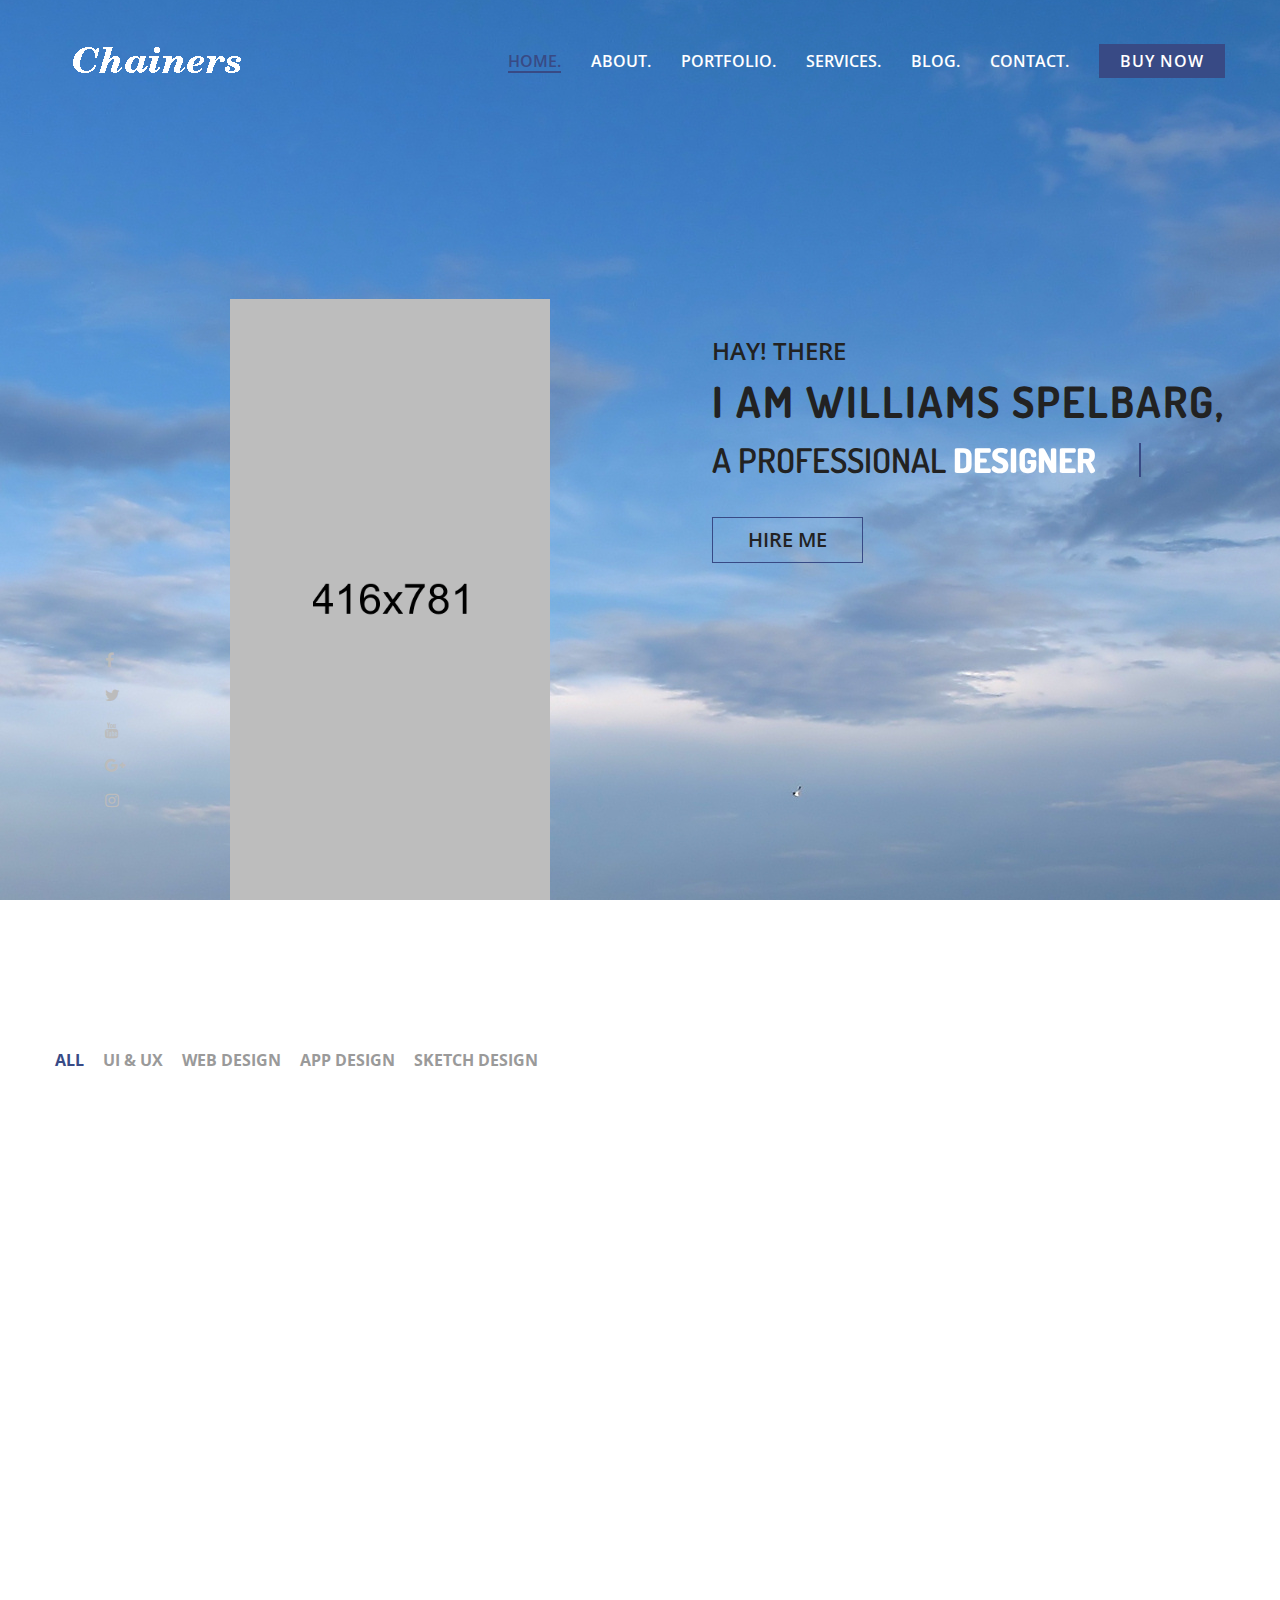
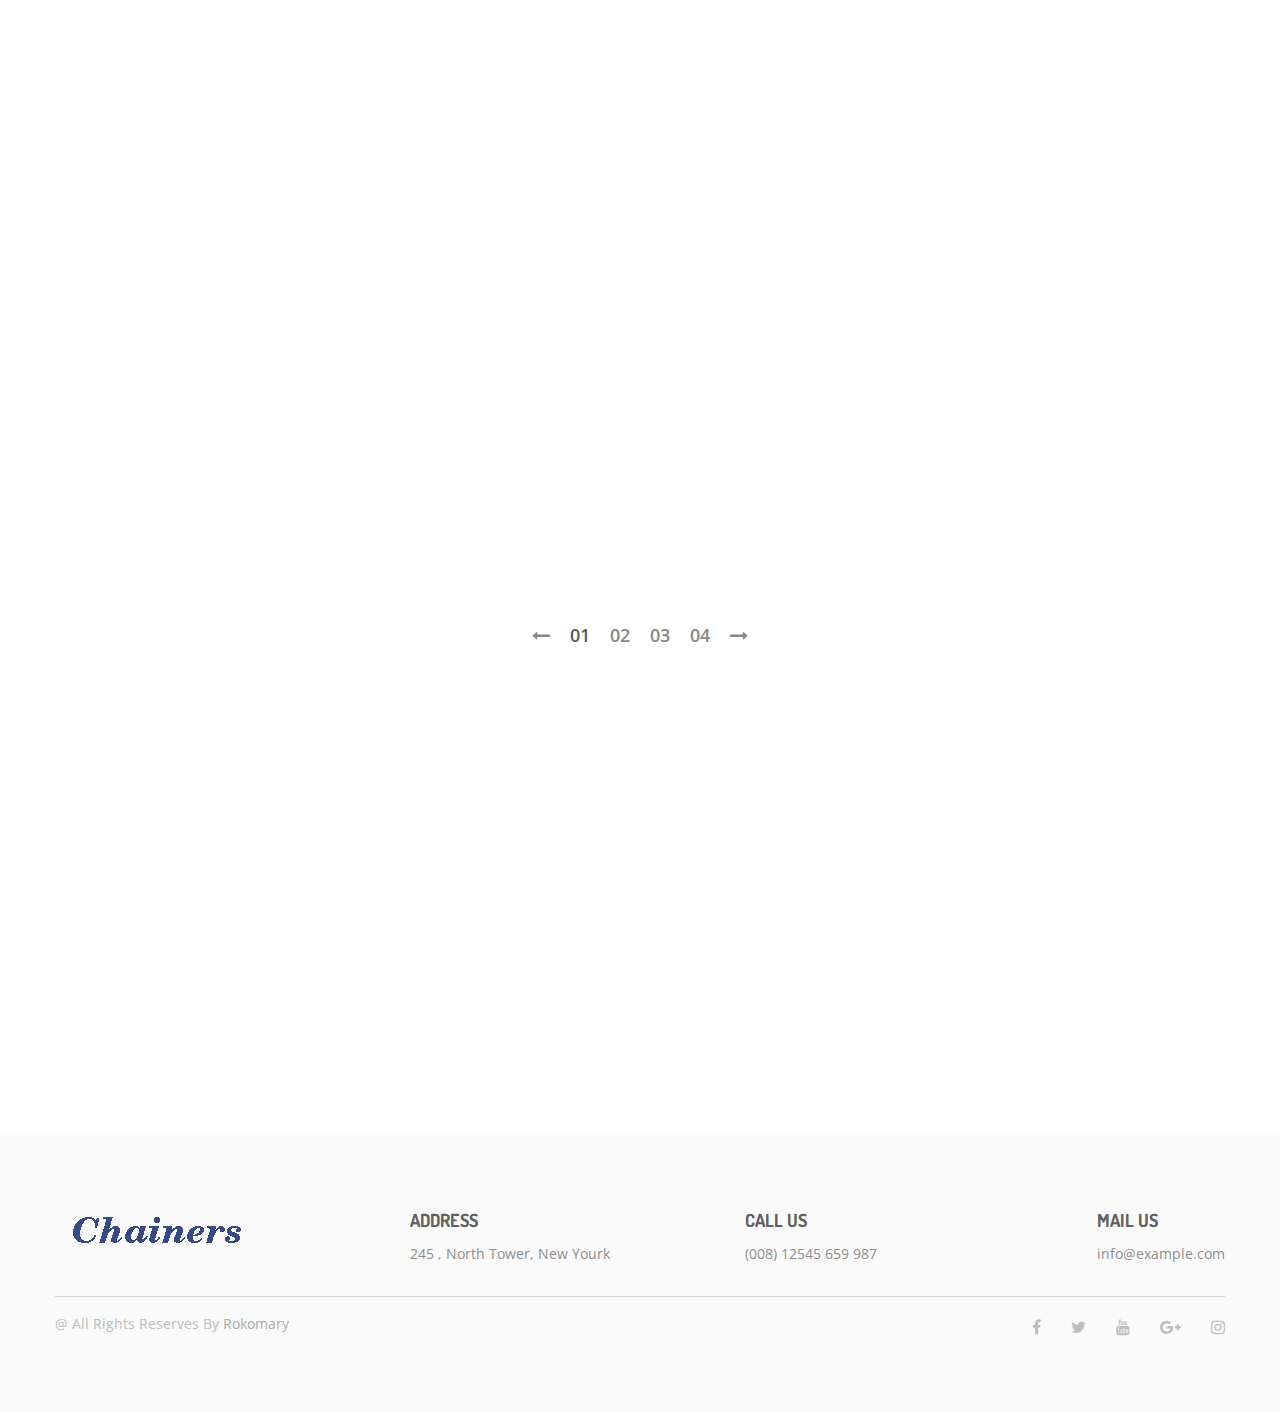
<file: home-2.html>
<!doctype html>
<html class="no-js" lang="zxx">

<head>
    <meta charset="utf-8">
    <meta http-equiv="x-ua-compatible" content="ie=edge">
    <title>Home-2 || Rokomary Creative  Portfolio HTML Template</title>
    <meta name="viewport" content="width=device-width, initial-scale=1, shrink-to-fit=no">
    <!-- favicons -->
    <link rel="shortcut icon" href="img/favicon.ico">
    <!-- fontawesome css -->
    <link rel="stylesheet" href="css/font-awesome.min.css">
    <!-- Icofont css -->
    <link rel="stylesheet" href="css/icofont.css">
    <!-- themify css -->
    <link rel="stylesheet" href="css/themify-icons.css">
     <!-- animate css -->
    <link rel="stylesheet" href="css/animate.css">
    <!-- animate headline css -->
    <link rel="stylesheet" href="css/animated-headline.css">
    <!-- youtube player css -->
    <link rel="stylesheet" href="css/jquery.mb.YTPlayer.min.css">
    <!-- Jquery magnific popup css -->
    <link rel="stylesheet" href="css/magnific-popup.css">
    <!-- Meanmenu css -->
    <link rel="stylesheet" href="css/meanmenu.min.css">
    <!-- Owl carousel css -->
    <link rel="stylesheet" href="css/owl.carousel.min.css">
    <!-- Bootstrap css -->
    <link rel="stylesheet" href="css/bootstrap.min.css">
    <!-- Custom css -->
    <link rel="stylesheet" href="css/default.css">
    <!-- Main css -->
    <link rel="stylesheet" href="style.css">
    <!-- Responsive css -->
    <link rel="stylesheet" href="css/responsive.css">

    <!-- Modernizer js -->
    <script src="js/vendor/modernizr-3.5.0.min.js"></script>
</head>

<body>
    <!--[if lte IE 9]>
		<p class="browserupgrade">You are using an <strong>outdated</strong> browser. Please <a href="https://browsehappy.com/">upgrade your browser</a> to improve your experience and security.</p>
	<![endif]-->

    <!-- Main Wrapper Start Here -->
    <div class="wrapper">
       <!-- Main Header Area Start -->
        <header class="absolute-header header-sticky universal-header ptb-40">
            <div class="container">
                <div class="main-header">
                    <div class="row align-items-center">
                        <div class="col-md-3">
                            <!-- Logo Start -->
                            <div class="logo">
                                <a href="index.html"><img src="img/logo/logo.png" alt="brand-logo"></a>
                            </div>
                            <!-- Logo End -->
                        </div>
                        <div class="col-md-9">
                            <!-- Primary Menu Area Start -->
                            <div class="primary-menu d-none d-lg-block float-right">
                                <nav>
                                    <ul class="primary-menu-list d-flex align-items-center">
                                        <li class="active"><a href="index.html">HOME.</a>
                                            <!-- Dropdown Start -->
                                            <ul class="ht-dropdown">
                                                <li><a href="index.html">Home Version 1</a></li>
                                                <li><a href="home-2.html">Home Version 2</a></li>
                                                <li><a href="home-3.html">Home Video Style</a></li>
                                                <li><a href="home-4.html">Home Box Layout</a></li>
                                            </ul>
                                            <!-- Dropdown End -->
                                        </li>
                                        <li><a href="about.html">ABOUT.</a></li>
                                        <li><a href="portfolio.html">PORTFOLIO.</a>
                                            <!-- Dropdown Start -->
                                            <ul class="ht-dropdown">
                                                <li><a href="portfolio.html">Portfolio</a></li>
                                                <li><a href="portfolio-details.html">Portfolio Details</a></li>
                                            </ul>
                                            <!-- Dropdown End -->
                                        </li>
                                        <li><a href="service.html">SERVICES.</a></li>
                                        <li><a href="blog.html"> Blog.</a>
                                            <!-- Dropdown Start -->
                                            <ul class="ht-dropdown">
                                                <li><a href="blog.html">Blog</a></li>
                                                <li><a href="blog-details.html">Blog details</a></li>
                                            </ul>
                                            <!-- Dropdown End -->
                                        </li>
                                        <li><a href="contact.html"> CONTACT.</a></li>
                                        <li class="buy-now"><a href="#">BUY NOW</a></li>
                                    </ul>
                                </nav>
                            </div>
                            <!-- Primary Menu Area End -->
                        </div>
                    </div>
                    <!-- Mobile Menu Start -->
                    <div class="mobile-menu d-block d-lg-none">
                        <nav>
                            <ul>
                                <li><a href="index.html">home</a>
                                    <!-- Home Version Dropdown Start -->
                                    <ul>
                                        <li><a href="index.html">Home Version 1</a></li>
                                        <li><a href="home-2.html">Home Version 2</a></li>
                                        <li><a href="home-3.html">Home Video Style</a></li>
                                        <li><a href="home-4.html">Home Box Layout</a></li>
                                    </ul>
                                    <!-- Home Version Dropdown End -->
                                </li>
                                <li><a href="about.html">about us</a></li>
                                <li><a href="blog.html">Blog</a>
                                    <!-- Mobile Menu Dropdown Start -->
                                    <ul>
                                        <li><a href="blog.html">blog</a></li>
                                        <li><a href="blog-details.html">blog details</a></li>
                                    </ul>
                                    <!-- Mobile Menu Dropdown End -->
                                </li>
                                <li><a href="portfolio.html">portfolio</a>
                                    <!-- Dropdown Start -->
                                    <ul>
                                        <li><a href="portfolio.html">Portfolio</a></li>
                                        <li><a href="portfolio-details.html">Portfolio Details</a></li>
                                    </ul>
                                    <!-- Dropdown End -->
                                </li>
                                <li><a href="service.html">service</a></li>
                                <li><a href="contact.html">contact us</a></li>
                            </ul>
                        </nav>
                    </div>
                    <!-- Mobile Menu End -->
                </div>
            </div>
        </header>
        <!-- Main Header Area End -->
        <!-- Banner Area Start -->
        <div class="slider-area bg-1 full-screen center-items ">
            <div class="container">
                <div class="single-man single-man-two wow fadeInLeft d-none d-xl-block" data-wow-duration="1.5s">
                    <img class="img" src="img/slider/man2.png" alt="single-man">
                </div>
                <div class="slider-text position-relative float-xl-right">
                    <h5>HAY! THERE</h5>
                    <h1>I AM WILLIAMS SPELBARG, </h1>
                    <h2 class="cd-headline clip rotate-1">a professional
                        <span class="cd-words-wrapper">
                            <b class="is-visible">designer</b>
                            <b>developer</b>
                            <b>Freelancer</b>
                            <b>trainer</b>
                            <b>employer</b>
                        </span>
                    </h2>
                    <a class="transparent-btn" href="#">hire me</a>
                </div>
            </div>
            <ul class="social-footer slider-social ">
                <li><a href="#"><i class="fa fa-facebook" aria-hidden="true"></i></a></li>
                <li><a href="#"><i class="fa fa-twitter" aria-hidden="true"></i></a></li>
                <li><a href="#"><i class="fa fa-youtube" aria-hidden="true"></i></a></li>
                <li><a href="#"><i class="fa fa-google-plus" aria-hidden="true"></i></a></li>
                <li><a href="#"><i class="fa fa-instagram" aria-hidden="true"></i></a></li>
            </ul>
        </div>
        <!-- Banner Area End -->
        <!-- Latest Work Start -->
        <div class="latest-work ptb-150">
            <div class="container">
                <div class="main-work">
                    <div class="portfolio-menu mb-20">
                        <button class="active" data-filter="*">all</button>
                        <button data-filter=".ui">ui & ux</button>
                        <button data-filter=".web">web design</button>
                        <button data-filter=".app">app design</button>
                        <button data-filter=".sketch">sketch design</button>
                    </div>
                    <!-- End of portfolio-menu -->
                    <div class="row grid no-gutters">
                        <div class="col-md-4 col-sm-6 grid-item ui web app sketch">
                            <div class="portfolio wow fadeIn" data-wow-delay="0.2s">
                                <img src="img/portfolio/p1.jpg" alt="portfolio-image">
                                <div class="portfolio-hover">
                                    <h3><a href="portfolio-details.html">MOCKUP DESIGN</a></h3>
                                    <p>Graphic Design</p>
                                    <div class="porfolio-action">
                                        <a href="portfolio-details.html"><span class="ti-link"></span></a>
                                        <a href="#" data-toggle="modal" data-target="#myModal"><span class="ti-zoom-in"></span></a>
                                    </div>
                                </div>
                            </div>
                        </div>
                        <div class="col-md-4 col-sm-6 grid-item app ui">
                            <div class="portfolio wow fadeIn" data-wow-delay="0.3s">
                                <img src="img/portfolio/p2.jpg" alt="portfolio-image">
                                <div class="portfolio-hover">
                                    <h3><a href="portfolio-details.html">MOCKUP DESIGN</a></h3>
                                    <p>web design</p>
                                    <div class="porfolio-action">
                                        <a href="portfolio-details.html"><span class="ti-link"></span></a>
                                        <a href="#" data-toggle="modal" data-target="#myModal"><span class="ti-zoom-in"></span></a>
                                    </div>
                                </div>
                            </div>
                        </div>
                        <div class="col-md-4 col-sm-6 grid-item app web">
                            <div class="portfolio wow fadeIn" data-wow-delay="0.4s">
                                <img src="img/portfolio/p3.jpg" alt="portfolio-image">
                                <div class="portfolio-hover">
                                    <h3><a href="portfolio-details.html">MOCKUP DESIGN</a></h3>
                                    <p>Graphic Design</p>
                                    <div class="porfolio-action">
                                        <a href="portfolio-details.html"><span class="ti-link"></span></a>
                                        <a href="#" data-toggle="modal" data-target="#myModal"><span class="ti-zoom-in"></span></a>
                                    </div>
                                </div>
                            </div>
                        </div>
                        <div class="col-md-4 col-sm-6 grid-item sketch brand">
                            <div class="portfolio wow fadeIn" data-wow-delay="0.5s">
                                <img src="img/portfolio/p4.jpg" alt="portfolio-image">
                                <div class="portfolio-hover">
                                    <h3><a href="portfolio-details.html">MOCKUP DESIGN</a></h3>
                                    <p>web design</p>
                                    <div class="porfolio-action">
                                        <a href="portfolio-details.html"><span class="ti-link"></span></a>
                                        <a href="#" data-toggle="modal" data-target="#myModal"><span class="ti-zoom-in"></span></a>
                                    </div>
                                </div>
                            </div>
                        </div>
                        <div class="col-md-4 col-sm-6 grid-item app">
                            <div class="portfolio wow fadeIn" data-wow-delay="0.2s">
                                <img src="img/portfolio/p6.jpg" alt="portfolio-image">
                                <div class="portfolio-hover">
                                    <h3><a href="portfolio-details.html">MOCKUP DESIGN</a></h3>
                                    <p>app design</p>
                                    <div class="porfolio-action">
                                        <a href="portfolio-details.html"><span class="ti-link"></span></a>
                                        <a href="#" data-toggle="modal" data-target="#myModal"><span class="ti-zoom-in"></span></a>
                                    </div>
                                </div>
                            </div>
                        </div>
                        <div class="col-md-4 col-sm-6 grid-item web">
                            <div class="portfolio wow fadeIn" data-wow-delay="0.3s">
                                <img src="img/portfolio/p5.jpg" alt="portfolio-image">
                                <div class="portfolio-hover">
                                    <h3><a href="portfolio-details.html">MOCKUP DESIGN</a></h3>
                                    <p>Graphic Design</p>
                                    <div class="porfolio-action">
                                        <a href="portfolio-details.html"><span class="ti-link"></span></a>
                                        <a href="#" data-toggle="modal" data-target="#myModal"><span class="ti-zoom-in"></span></a>
                                    </div>
                                </div>
                            </div>
                        </div>
                        <div class="col-md-4 col-sm-6 grid-item ui">
                            <div class="portfolio wow fadeIn" data-wow-delay="0.4s">
                                <img src="img/portfolio/p7.jpg" alt="portfolio-image">
                                <div class="portfolio-hover">
                                    <h3><a href="portfolio-details.html">MOCKUP DESIGN</a></h3>
                                    <p>sketch design</p>
                                    <div class="porfolio-action">
                                        <a href="portfolio-details.html"><span class="ti-link"></span></a>
                                        <a href="#" data-toggle="modal" data-target="#myModal"><span class="ti-zoom-in"></span></a>
                                    </div>
                                </div>
                            </div>
                        </div>
                        <div class="col-md-4 col-sm-6 grid-item app">
                            <div class="portfolio wow fadeIn" data-wow-delay="0.5s">
                                <img src="img/portfolio/p9.jpg" alt="portfolio-image">
                                <div class="portfolio-hover">
                                    <h3><a href="portfolio-details.html">MOCKUP DESIGN</a></h3>
                                    <p>app design</p>
                                    <div class="porfolio-action">
                                        <a href="portfolio-details.html"><span class="ti-link"></span></a>
                                        <a href="#" data-toggle="modal" data-target="#myModal"><span class="ti-zoom-in"></span></a>
                                    </div>
                                </div>
                            </div>
                        </div>
                        <div class="col-md-4 col-sm-6 grid-item sketch">
                            <div class="portfolio wow fadeIn" data-wow-delay="0.6s">
                                <img src="img/portfolio/p8.jpg" alt="portfolio-image">
                                <div class="portfolio-hover">
                                    <h3><a href="portfolio-details.html">MOCKUP DESIGN</a></h3>
                                    <p>sketch design</p>
                                    <div class="porfolio-action">
                                        <a href="portfolio-details.html"><span class="ti-link"></span></a>
                                        <a href="#" data-toggle="modal" data-target="#myModal"><span class="ti-zoom-in"></span></a>
                                    </div>
                                </div>
                            </div>
                        </div>
                    </div>
                    <!-- End row -->
                </div>
                <!-- End Main Work -->
                <!-- Breadcrumb Start -->
                <div class="breadcrumb-area text-center mt-60">
                    <div class="conainer">
                        <ul class="d-inline-flex breadcrumb-list">
                            <li><a href="#"><i class="fa fa-long-arrow-left" aria-hidden="true"></i></a></li>
                            <li class="active"><a href="#">01</a></li>
                            <li><a href="#">02</a></li>
                            <li><a href="#">03</a></li>
                            <li><a href="#">04</a></li>
                            <li><a href="#"><i class="fa fa-long-arrow-right" aria-hidden="true"></i></a></li>
                        </ul>
                    </div>
                </div>
                <!-- Breadcrumb End -->
            </div>
        </div>
        <!-- Latest Work End -->
        <!-- Purchase Slogan Start -->
        <div class="purchase-slogan pb-150">
            <div class="container">
                <!-- Section Title Start -->
                <div class="section-title text-center">
                    <h2 class="wow slideInUp" data-wow-duration="1s" data-wow-delay=".2s">Sign Up For Newsletters</h2>
                    <p class="wow slideInUp" data-wow-duration="1s" data-wow-delay=".3s">But I must explain to you how all this mistaken idea of denouncing pleasure and praising pain was born and I will give you a complete account of the monen vai kemon asen </p>
                    <div class="newsletter-box mt-30 wow slideInUp" data-wow-duration="1s" data-wow-delay=".4s">
                        <form action="#">
                            <input class="subscribe" placeholder="Your email address..." name="email" id="subscribe" type="text">
                            <button type="submit" class="submit">subscribe!</button>
                        </form>
                    </div>
                </div>
                <!-- Section Title End -->
            </div>
        </div>
        <!-- Purchase Slogan End -->
        <!-- Footer Start -->
        <footer class="off-white-bg ptb-75">
            <div class="container">
                <div class="footer-top">
                    <div class="row">
                        <div class="col-xl-3 col-lg-3 col-md-6 col-sm-6">
                            <div class="single-footer mb-all-30">
                                <div class="footer-logo">
                                    <a href="index.html"><img src="img/logo/footer-logo.png" alt="brand-logo"></a>
                                </div>
                            </div>
                        </div>
                        <div class="col-xl-3 col-lg-3 col-md-6 col-sm-6">
                            <div class="single-footer padding-one mb-all-30">
                                <h3>ADDRESS</h3>
                                <p>245 , North Tower, New Yourk</p>
                            </div>
                        </div>
                        <div class="col-xl-3 col-lg-3 col-md-6 col-sm-6">
                            <div class="single-footer padding-two mb-all-30">
                                <h3>CALL US</h3>
                                <p>(008) 12545 659 987</p>
                            </div>
                        </div>
                        <div class="col-xl-3 col-lg-3 col-md-6 col-sm-6">
                            <div class="single-footer float-xl-right mb-all-30">
                                <h3>MAIL US</h3>
                                <p>info@example.com</p>
                            </div>
                        </div>
                    </div>
                </div>
                <!-- Footer Bottom Start -->
                <div class="footer-bottom">
                    <div class="row">
                        <div class="col-md-8">
                            <div class="copyright-text mb-sm-30 text-center text-md-left">
                                <p>@ All Rights Reserves By <a href="#">Rokomary</a></p>
                            </div>
                        </div>
                        <div class="col-md-4">
                            <ul class="social-footer d-flex justify-content-center justify-content-lg-end">
                                <li><a href="#"><i class="fa fa-facebook" aria-hidden="true"></i></a></li>
                                <li><a href="#"><i class="fa fa-twitter" aria-hidden="true"></i></a></li>
                                <li><a href="#"><i class="fa fa-youtube" aria-hidden="true"></i></a></li>
                                <li><a href="#"><i class="fa fa-google-plus" aria-hidden="true"></i></a></li>
                                <li><a href="#"><i class="fa fa-instagram" aria-hidden="true"></i></a></li>
                            </ul>
                        </div>
                    </div>
                </div>
                <!-- Footer Bottom End -->
            </div>      
        </footer>
        <!-- Footer End -->
        <!-- The Modal Start -->
        <div class="modal fade" id="myModal">
            <div class="modal-dialog modal-large">
                <div class="modal-content">
                    <!-- Modal Header -->
                    <button type="button" class="close modal-close" data-dismiss="modal">&times;</button>
                    <div class="row">
                        <div class="col-lg-5 col-md-6 col-12">
                            <div class="cus-modal-thumb">
                                <img src="img/portfolio/p1.jpg" alt="modal thumb">
                            </div>
                        </div>
                        <div class="col-lg-7 col-md-6 col-12">
                            <div class="cus-modal-content">
                                <h2 class="cus-modal-title">Irure dolor in reprehenderit</h2>
                                <p>Lorem ipsum dolor sit amet consectetur adipisicing elit. Voluptatem, officia. Ut culpa fugit consequatur, rem aliquam hic consequuntur animi architecto ipsum, molestias nemo esse error repellat dolore quod veritatis! Quam. Consequatur, rem aliquam hic consequuntur animi architecto ipsum, molestias nemo esse error repellat dolore quod veritatis! Quam.</p>
                                <p>architecto ipsum, molestias nemo esse error repellat dolore quod veritatis! Quam. Consequatur, rem aliquam hic consequuntur animi architecto ipsum, molestias nemo esse error repellat dolore quod veritatis! Quam.</p>
                                <p>Category: <b><a href="portfolio-modal.html">Lifestyle</a></b></p>
                                <div class="social-icons social-icons--rounded">
                                    <ul>
                                        <li class="facebook">
                                            <a href="#"><span class="ti-facebook"></span></a>
                                        </li>
                                        <li class="twitter">
                                            <a href="#"><span class="ti-twitter-alt"></span></a>
                                        </li>
                                        <li class="vimeo">
                                            <a href="#"><span class="ti-vimeo-alt"></span></a>
                                        </li>
                                        <li class="pinterest">
                                            <a href="#"><span class="ti-pinterest"></span></a>
                                        </li>
                                    </ul>
                                </div>
                            </div>
                        </div>
                    </div>
                </div>
            </div>
        </div>
        <!-- The Modal End -->
    </div>
    <!-- Main Wrapper End Here -->

    <!-- jquery 3.2.1 -->
    <script src="js/vendor/jquery-3.2.1.min.js"></script>
    <!-- animate headline js -->
    <script src="js/animated-headline.js"></script>
    <!-- youtube player js -->
    <script src="js/jquery.mb.YTPlayer.min.js"></script>
    <!-- jquery appear js -->
    <script src="js/jquery.appear.js"></script>
    <!-- jquery easy piechart js -->
    <script src="js/jquery.knob.js"></script>
    <!-- Wow js -->
    <script src="js/wow.min.js"></script>
    <!-- Mobile menu js -->
    <script src="js/jquery.meanmenu.min.js"></script>
    <!-- ScrollUp js -->
    <script src="js/jquery.scrollUp.js"></script>
    <!-- Image loaded js -->
    <script src="js/imagesloaded.pkgd.min.js"></script>
    <!-- Isotope js -->
    <script src="js/isotope.pkgd.min.js"></script>
    <!-- Magnific js -->
    <script src="js/jquery.magnific-popup.min.js"></script>
    <!-- Owl carousel -->
    <script src="js/owl.carousel.min.js"></script>
    <!-- Bootstrap popper js -->
    <script src="js/popper.min.js"></script>
    <!-- Bootstrap js -->
    <script src="js/bootstrap.min.js"></script>
    <!-- Plugin js -->
    <script src="js/plugins.js"></script>
    <!-- Main activaion js -->
    <script src="js/main.js"></script>
</body>

</html>
</file>
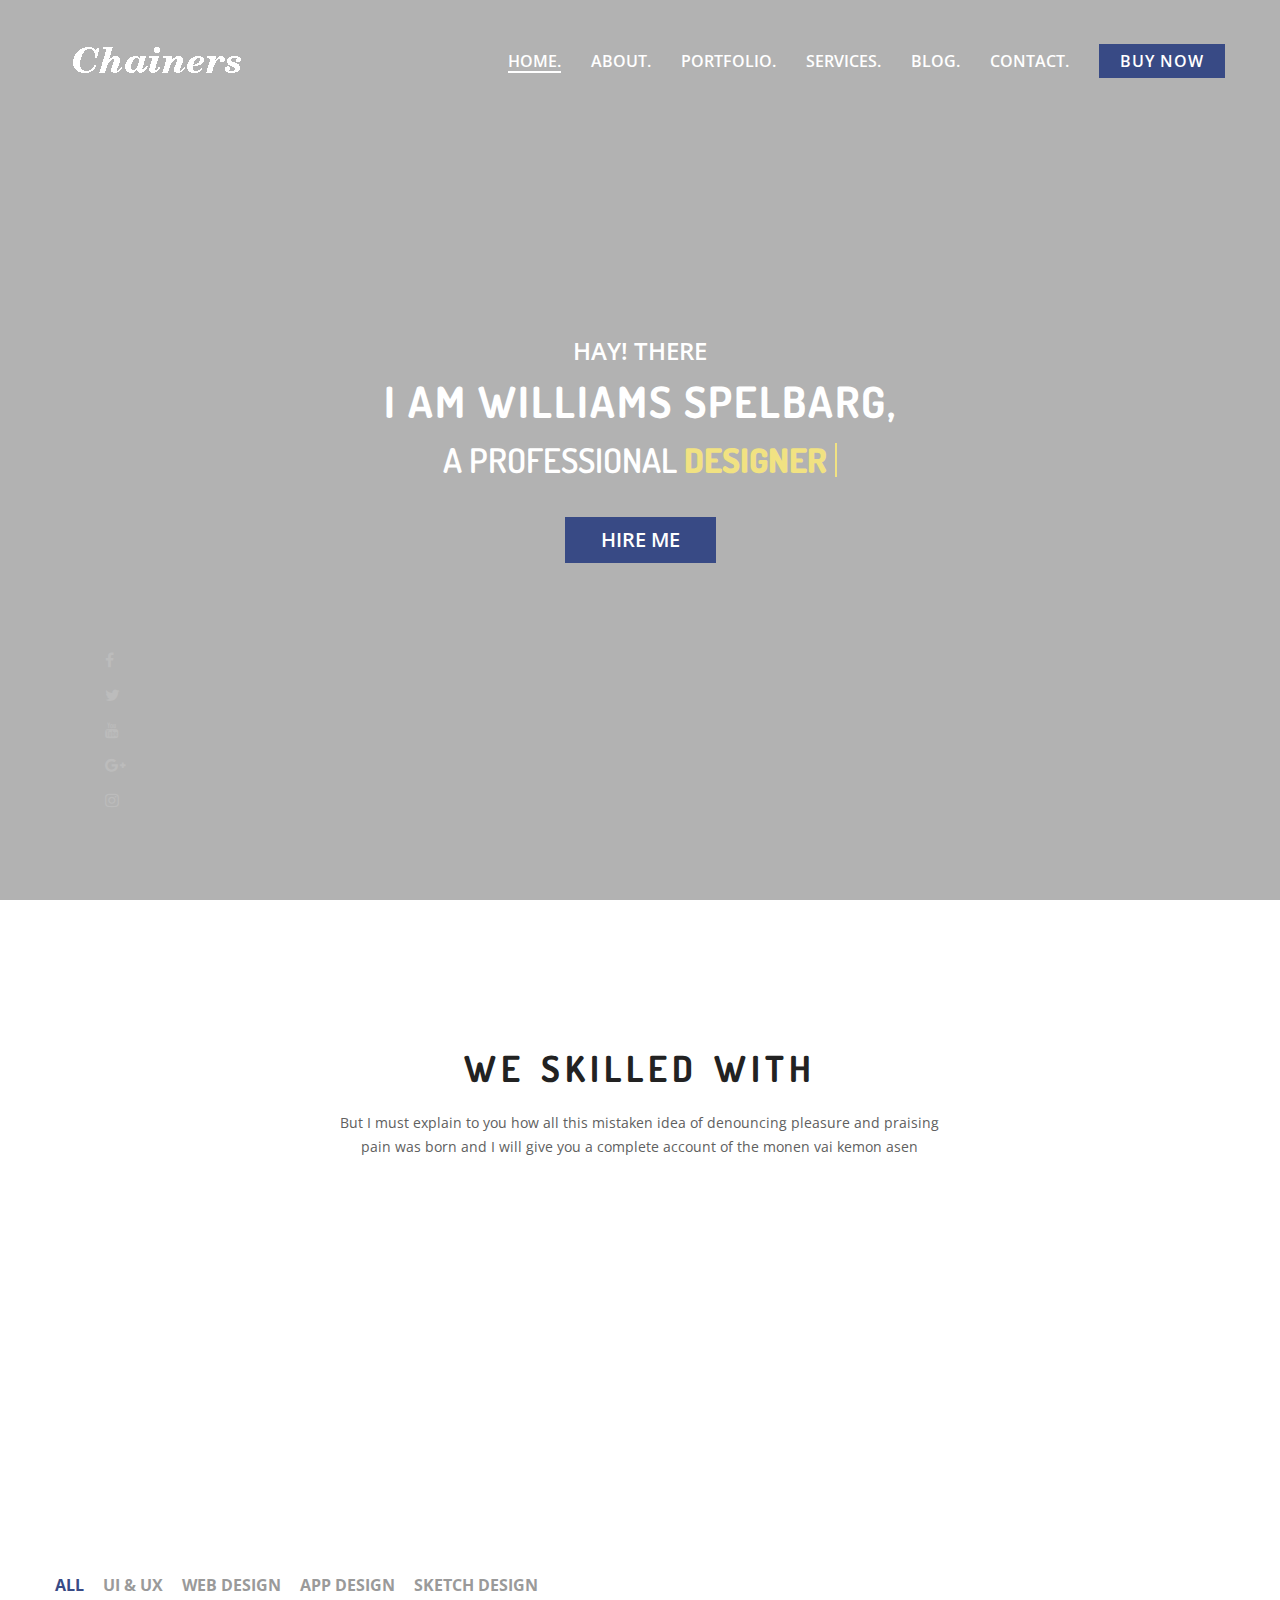
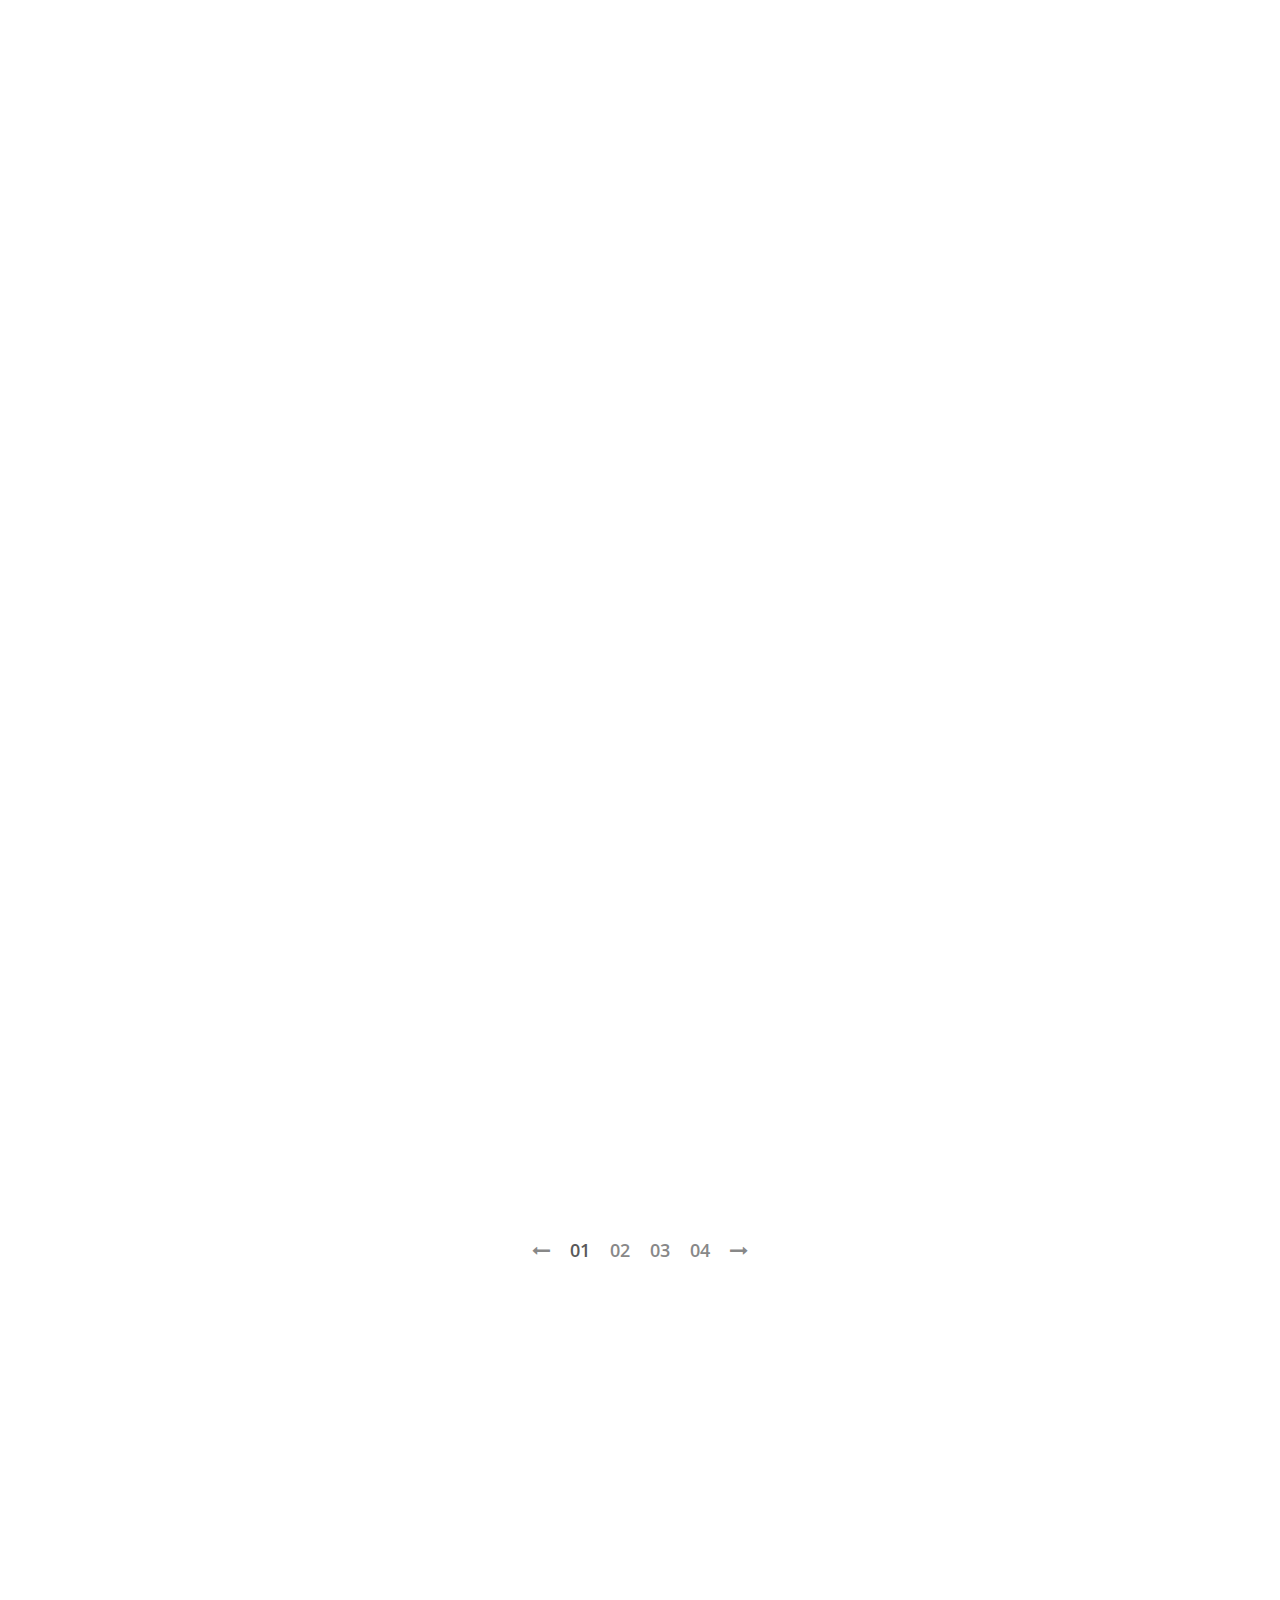
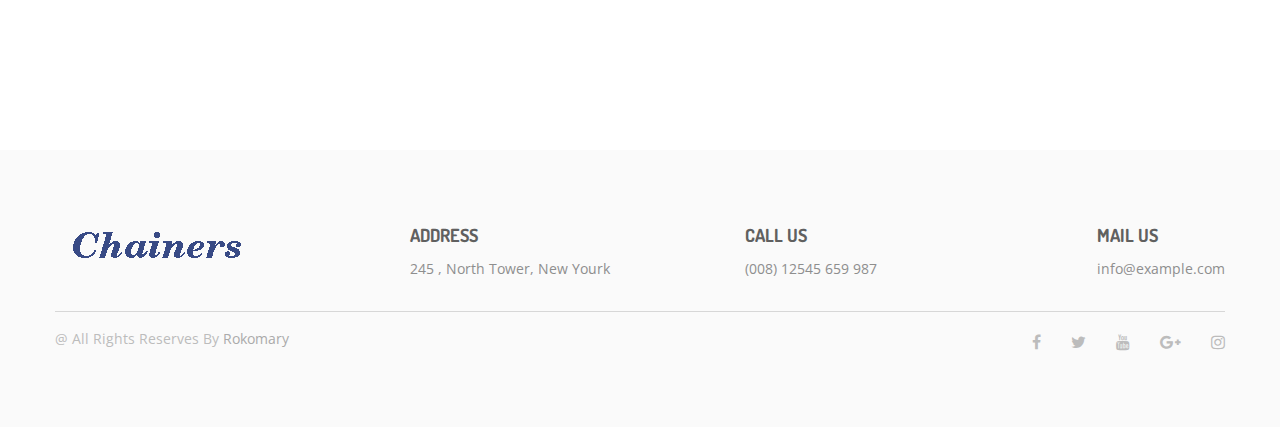
<file: home-3.html>
<!doctype html>
<html class="no-js" lang="zxx">

<head>
    <meta charset="utf-8">
    <meta http-equiv="x-ua-compatible" content="ie=edge">
    <title>Home-3 || Rokomary Creative  Portfolio HTML Template</title>
    <meta name="viewport" content="width=device-width, initial-scale=1, shrink-to-fit=no">
    <!-- favicons -->
    <link rel="shortcut icon" href="img/favicon.ico">
    <!-- fontawesome css -->
    <link rel="stylesheet" href="css/font-awesome.min.css">
    <!-- Icofont css -->
    <link rel="stylesheet" href="css/icofont.css">
    <!-- themify css -->
    <link rel="stylesheet" href="css/themify-icons.css">
     <!-- animate css -->
    <link rel="stylesheet" href="css/animate.css">
    <!-- animate headline css -->
    <link rel="stylesheet" href="css/animated-headline.css">
    <!-- youtube player css -->
    <link rel="stylesheet" href="css/jquery.mb.YTPlayer.min.css">
    <!-- Jquery magnific popup css -->
    <link rel="stylesheet" href="css/magnific-popup.css">
    <!-- Meanmenu css -->
    <link rel="stylesheet" href="css/meanmenu.min.css">
    <!-- Owl carousel css -->
    <link rel="stylesheet" href="css/owl.carousel.min.css">
    <!-- Bootstrap css -->
    <link rel="stylesheet" href="css/bootstrap.min.css">
    <!-- Custom css -->
    <link rel="stylesheet" href="css/default.css">
    <!-- Main css -->
    <link rel="stylesheet" href="style.css">
    <!-- Responsive css -->
    <link rel="stylesheet" href="css/responsive.css">

    <!-- Modernizer js -->
    <script src="js/vendor/modernizr-3.5.0.min.js"></script>
</head>

<body>
    <!--[if lte IE 9]>
		<p class="browserupgrade">You are using an <strong>outdated</strong> browser. Please <a href="https://browsehappy.com/">upgrade your browser</a> to improve your experience and security.</p>
	<![endif]-->

    <!-- Main Wrapper Start Here -->
    <div class="wrapper">
        <!-- Main Header Area Start -->
        <header class="absolute-header header-sticky universal-header ptb-40">
            <div class="container">
                <div class="main-header">
                    <div class="row align-items-center">
                        <div class="col-md-3">
                            <!-- Logo Start -->
                            <div class="logo">
                                <a href="index.html"><img src="img/logo/logo.png" alt="brand-logo"></a>
                            </div>
                            <!-- Logo End -->
                        </div>
                        <div class="col-md-9">
                            <!-- Primary Menu Area Start -->
                            <div class="primary-menu menu-style-two d-none d-lg-block float-right">
                                <nav>
                                    <ul class="primary-menu-list d-flex align-items-center">
                                        <li class="active"><a href="index.html">HOME.</a>
                                            <!-- Dropdown Start -->
                                            <ul class="ht-dropdown">
                                                <li><a href="index.html">Home Version 1</a></li>
                                                <li><a href="home-2.html">Home Version 2</a></li>
                                                <li><a href="home-3.html">Home Video Style</a></li>
                                                <li><a href="home-4.html">Home Box Layout</a></li>
                                            </ul>
                                            <!-- Dropdown End -->
                                        </li>
                                        <li><a href="about.html">ABOUT.</a></li>
                                        <li><a href="portfolio.html">PORTFOLIO.</a>
                                            <!-- Dropdown Start -->
                                            <ul class="ht-dropdown">
                                                <li><a href="portfolio.html">Portfolio</a></li>
                                                <li><a href="portfolio-details.html">Portfolio Details</a></li>
                                            </ul>
                                            <!-- Dropdown End -->
                                        </li>
                                        <li><a href="service.html">SERVICES.</a></li>
                                        <li><a href="blog.html"> Blog.</a>
                                            <!-- Dropdown Start -->
                                            <ul class="ht-dropdown">
                                                <li><a href="blog.html">Blog</a></li>
                                                <li><a href="blog-details.html">Blog details</a></li>
                                            </ul>
                                            <!-- Dropdown End -->
                                        </li>
                                        <li><a href="contact.html"> CONTACT.</a></li>
                                        <li class="buy-now"><a href="#">BUY NOW</a></li>
                                    </ul>
                                </nav>
                            </div>
                            <!-- Primary Menu Area End -->
                        </div>
                    </div>
                    <!-- Mobile Menu Start -->
                    <div class="mobile-menu mobile-style-two d-block d-lg-none">
                        <nav>
                            <ul>
                                <li><a href="index.html">home</a>
                                    <!-- Home Version Dropdown Start -->
                                    <ul>
                                        <li><a href="index.html">Home Version 1</a></li>
                                        <li><a href="home-2.html">Home Version 2</a></li>
                                        <li><a href="home-3.html">Home Video Style</a></li>
                                        <li><a href="home-4.html">Home Box Layout</a></li>
                                    </ul>
                                    <!-- Home Version Dropdown End -->
                                </li>
                                <li><a href="about.html">about us</a></li>
                                <li><a href="blog.html">Blog</a>
                                    <!-- Mobile Menu Dropdown Start -->
                                    <ul>
                                        <li><a href="blog.html">blog</a></li>
                                        <li><a href="blog-details.html">blog details</a></li>
                                    </ul>
                                    <!-- Mobile Menu Dropdown End -->
                                </li>
                                <li><a href="portfolio.html">portfolio</a>
                                    <!-- Dropdown Start -->
                                    <ul>
                                        <li><a href="portfolio.html">Portfolio</a></li>
                                        <li><a href="portfolio-details.html">Portfolio Details</a></li>
                                    </ul>
                                    <!-- Dropdown End -->
                                </li>
                                <li><a href="service.html">service</a></li>
                                <li><a href="contact.html">contact us</a></li>
                            </ul>
                        </nav>
                    </div>
                    <!-- Mobile Menu End -->
                </div>
            </div>
        </header>
        <!-- Main Header Area End -->
        <!-- Banner Area Start -->
        <div id="video-active" class="slider-area slider-style-two full-screen center-items" data-property="{videoURL:'https://youtu.be/8fTIxv_i54c',containment:'self',startAt:0,mute:true,autoPlay:true,loop:true,opacity:.8,showControls: false,addRaster:false,}">
            <div class="container">
                <div class="slider-text position-relative text-center">
                    <h5>HAY! THERE</h5>
                    <h1>I AM WILLIAMS SPELBARG, </h1>
                    <h2 class="cd-headline clip is-full-width">a professional
                        <span class="cd-words-wrapper">
                            <b class="is-visible">designer</b>
                            <b>developer</b>
                            <b>Freelancer</b>
                            <b>trainer</b>
                            <b>employer</b>
                        </span>
                    </h2>
                    <a class="transparent-btn" href="#">hire me</a>
                </div>
            </div>
            <ul class="social-footer slider-social ">
                <li><a href="#"><i class="fa fa-facebook" aria-hidden="true"></i></a></li>
                <li><a href="#"><i class="fa fa-twitter" aria-hidden="true"></i></a></li>
                <li><a href="#"><i class="fa fa-youtube" aria-hidden="true"></i></a></li>
                <li><a href="#"><i class="fa fa-google-plus" aria-hidden="true"></i></a></li>
                <li><a href="#"><i class="fa fa-instagram" aria-hidden="true"></i></a></li>
            </ul>
        </div>
        <!-- Banner Area End -->
        <!-- Skill Area Start -->
        <div class="skill-area skill-style-two pt-150">
            <div class="container">
                <!-- Section Title Start -->
                <div class="section-title text-center mb-60">
                    <h2>WE SKILLED WITH</h2>
                    <p>But I must explain to you how all this mistaken idea of denouncing pleasure and praising pain was born and I will give you a complete account of the monen vai kemon asen </p>
                </div>
                <!-- Section Title End -->
                <div class="row">
                    <!-- single-skill start -->
                    <div class="col-lg-3 col-md-6">
                        <div class="single-skill center-items mb-all-40 wow fadeInUp" data-wow-duration="1.5s" data-wow-delay=".3s">
                            <div class="progress-circular">
                                <input type="text" class="knob" value="0" data-rel="85" data-linecap="round" data-width="140"  data-height="140" data-bgcolor="#E1E1E1" data-fgcolor="#384a85" data-thickness=".10" data-readonly="true" disabled>
                            </div>
                            <div class="progress-desc">
                                <h4 class="progress-h4">ui & ux design</h4>
                            </div>
                        </div>
                    </div>
                    <!-- single-skill end -->
                    <!-- single-skill start -->
                    <div class="col-lg-3 col-md-6">
                        <div class="single-skill mb-all-40 center-items wow fadeInUp" data-wow-duration="1.5s" data-wow-delay=".5s">
                            <div class="progress-circular">
                                <input type="text" class="knob" value="0" data-rel="95" data-linecap="round" data-width="140"  data-height="140" data-bgcolor="#E1E1E1" data-fgcolor="#384a85" data-thickness=".10" data-readonly="true" disabled>
                            </div>
                            <div class="progress-desc">
                                <h4 class="progress-h4">web design</h4>
                            </div>
                        </div>
                    </div>
                    <!-- single-skill end -->
                    <!-- single-skill start -->
                    <div class="col-lg-3 col-md-6">
                        <div class="single-skill mb-sm-40 center-items wow fadeInUp" data-wow-duration="1.5s" data-wow-delay=".7s">
                            <div class="progress-circular">
                                <input type="text" class="knob" value="0" data-rel="75" data-linecap="round" data-width="140"  data-height="140" data-bgcolor="#E1E1E1" data-fgcolor="#384a85" data-thickness=".10" data-readonly="true" disabled>
                            </div>
                            <div class="progress-desc">
                                <h4 class="progress-h4">apps design</h4>
                            </div>
                        </div>
                    </div>
                    <!-- single-skill end -->
                    <!-- single-skill start -->
                    <div class="col-lg-3 col-md-6">
                        <div class="single-skill center-items wow fadeInUp" data-wow-duration="1.5s" data-wow-delay=".9s">
                            <div class="progress-circular">
                                <input type="text" class="knob" value="0" data-rel="85" data-linecap="round" data-width="140"  data-height="140" data-bgcolor="#E1E1E1" data-fgcolor="#384a85" data-thickness=".10" data-readonly="true" disabled>
                            </div>
                            <div class="progress-desc">
                                <h4 class="progress-h4">sketch design</h4>
                            </div>
                        </div>
                    </div>
                    <!-- single-skill end -->
                </div>
            </div>
        </div>
        <!-- Skill Area End -->
        <!-- Latest Work Start -->
        <div class="latest-work ptb-150">
            <div class="container">
                <div class="main-work">
                    <div class="portfolio-menu mb-20">
                        <button class="active" data-filter="*">all</button>
                        <button data-filter=".ui">ui & ux</button>
                        <button data-filter=".web">web design</button>
                        <button data-filter=".app">app design</button>
                        <button data-filter=".sketch">sketch design</button>
                    </div>
                    <!-- End of portfolio-menu -->
                    <div class="row grid">
                        <div class="col-md-4 col-sm-6 grid-item ui web app sketch">
                            <div class="portfolio wow fadeIn" data-wow-delay="0.2s">
                                <img src="img/portfolio/p1.jpg" alt="portfolio-image">
                                <div class="portfolio-hover">
                                    <h3><a href="portfolio-details.html">MOCKUP DESIGN</a></h3>
                                    <p>Graphic Design</p>
                                    <div class="porfolio-action">
                                        <a href="portfolio-details.html"><span class="ti-link"></span></a>
                                        <a href="#" data-toggle="modal" data-target="#myModal"><span class="ti-zoom-in"></span></a>
                                    </div>
                                </div>
                            </div>
                        </div>
                        <div class="col-md-4 col-sm-6 grid-item app ui">
                            <div class="portfolio wow fadeIn" data-wow-delay="0.3s">
                                <img src="img/portfolio/p2.jpg" alt="portfolio-image">
                                <div class="portfolio-hover">
                                    <h3><a href="portfolio-details.html">MOCKUP DESIGN</a></h3>
                                    <p>web design</p>
                                    <div class="porfolio-action">
                                        <a href="portfolio-details.html"><span class="ti-link"></span></a>
                                        <a href="#" data-toggle="modal" data-target="#myModal"><span class="ti-zoom-in"></span></a>
                                    </div>
                                </div>
                            </div>
                        </div>
                        <div class="col-md-4 col-sm-6 grid-item app web">
                            <div class="portfolio wow fadeIn" data-wow-delay="0.4s">
                                <img src="img/portfolio/p3.jpg" alt="portfolio-image">
                                <div class="portfolio-hover">
                                    <h3><a href="portfolio-details.html">MOCKUP DESIGN</a></h3>
                                    <p>Graphic Design</p>
                                    <div class="porfolio-action">
                                        <a href="portfolio-details.html"><span class="ti-link"></span></a>
                                        <a href="#" data-toggle="modal" data-target="#myModal"><span class="ti-zoom-in"></span></a>
                                    </div>
                                </div>
                            </div>
                        </div>
                        <div class="col-md-4 col-sm-6 grid-item sketch brand">
                            <div class="portfolio wow fadeIn" data-wow-delay="0.5s">
                                <img src="img/portfolio/p4.jpg" alt="portfolio-image">
                                <div class="portfolio-hover">
                                    <h3><a href="portfolio-details.html">MOCKUP DESIGN</a></h3>
                                    <p>web design</p>
                                    <div class="porfolio-action">
                                        <a href="portfolio-details.html"><span class="ti-link"></span></a>
                                        <a href="#" data-toggle="modal" data-target="#myModal"><span class="ti-zoom-in"></span></a>
                                    </div>
                                </div>
                            </div>
                        </div>
                        <div class="col-md-4 col-sm-6 grid-item app">
                            <div class="portfolio wow fadeIn" data-wow-delay="0.2s">
                                <img src="img/portfolio/p6.jpg" alt="portfolio-image">
                                <div class="portfolio-hover">
                                    <h3><a href="portfolio-details.html">MOCKUP DESIGN</a></h3>
                                    <p>app design</p>
                                    <div class="porfolio-action">
                                        <a href="portfolio-details.html"><span class="ti-link"></span></a>
                                        <a href="#" data-toggle="modal" data-target="#myModal"><span class="ti-zoom-in"></span></a>
                                    </div>
                                </div>
                            </div>
                        </div>
                        <div class="col-md-4 col-sm-6 grid-item web">
                            <div class="portfolio wow fadeIn" data-wow-delay="0.3s">
                                <img src="img/portfolio/p5.jpg" alt="portfolio-image">
                                <div class="portfolio-hover">
                                    <h3><a href="portfolio-details.html">MOCKUP DESIGN</a></h3>
                                    <p>Graphic Design</p>
                                    <div class="porfolio-action">
                                        <a href="portfolio-details.html"><span class="ti-link"></span></a>
                                        <a href="#" data-toggle="modal" data-target="#myModal"><span class="ti-zoom-in"></span></a>
                                    </div>
                                </div>
                            </div>
                        </div>
                        <div class="col-md-4 col-sm-6 grid-item ui">
                            <div class="portfolio wow fadeIn" data-wow-delay="0.4s">
                                <img src="img/portfolio/p7.jpg" alt="portfolio-image">
                                <div class="portfolio-hover">
                                    <h3><a href="portfolio-details.html">MOCKUP DESIGN</a></h3>
                                    <p>sketch design</p>
                                    <div class="porfolio-action">
                                        <a href="portfolio-details.html"><span class="ti-link"></span></a>
                                        <a href="#" data-toggle="modal" data-target="#myModal"><span class="ti-zoom-in"></span></a>
                                    </div>
                                </div>
                            </div>
                        </div>
                        <div class="col-md-4 col-sm-6 grid-item app">
                            <div class="portfolio wow fadeIn" data-wow-delay="0.5s">
                                <img src="img/portfolio/p9.jpg" alt="portfolio-image">
                                <div class="portfolio-hover">
                                    <h3><a href="portfolio-details.html">MOCKUP DESIGN</a></h3>
                                    <p>app design</p>
                                    <div class="porfolio-action">
                                        <a href="portfolio-details.html"><span class="ti-link"></span></a>
                                        <a href="#" data-toggle="modal" data-target="#myModal"><span class="ti-zoom-in"></span></a>
                                    </div>
                                </div>
                            </div>
                        </div>
                        <div class="col-md-4 col-sm-6 grid-item sketch">
                            <div class="portfolio wow fadeIn" data-wow-delay="0.6s">
                                <img src="img/portfolio/p8.jpg" alt="portfolio-image">
                                <div class="portfolio-hover">
                                    <h3><a href="portfolio-details.html">MOCKUP DESIGN</a></h3>
                                    <p>sketch design</p>
                                    <div class="porfolio-action">
                                        <a href="portfolio-details.html"><span class="ti-link"></span></a>
                                        <a href="#" data-toggle="modal" data-target="#myModal"><span class="ti-zoom-in"></span></a>
                                    </div>
                                </div>
                            </div>
                        </div>
                    </div>
                    <!-- End row -->
                </div>
                <!-- End Main Work -->
                <!-- Breadcrumb Start -->
                <div class="breadcrumb-area text-center mt-60">
                    <div class="conainer">
                        <ul class="d-inline-flex breadcrumb-list">
                            <li><a href="#"><i class="fa fa-long-arrow-left" aria-hidden="true"></i></a></li>
                            <li class="active"><a href="#">01</a></li>
                            <li><a href="#">02</a></li>
                            <li><a href="#">03</a></li>
                            <li><a href="#">04</a></li>
                            <li><a href="#"><i class="fa fa-long-arrow-right" aria-hidden="true"></i></a></li>
                        </ul>
                    </div>
                </div>
                <!-- Breadcrumb End -->
            </div>
        </div>
        <!-- Latest Work End -->
        <!-- Purchase Slogan Start -->
        <div class="purchase-slogan pb-150">
            <div class="container">
                <!-- Section Title Start -->
                <div class="section-title text-center">
                    <h2 class="wow slideInUp" data-wow-duration="1s" data-wow-delay=".2s">Sign Up For Newsletters</h2>
                    <p class="wow slideInUp" data-wow-duration="1s" data-wow-delay=".3s">But I must explain to you how all this mistaken idea of denouncing pleasure and praising pain was born and I will give you a complete account of the monen vai kemon asen </p>
                    <div class="newsletter-box mt-30 wow slideInUp" data-wow-duration="1s" data-wow-delay=".4s">
                        <form action="#">
                            <input class="subscribe" placeholder="your email address..." name="email" id="subscribe" type="text">
                            <button type="submit" class="submit">subscribe!</button>
                        </form>
                    </div>
                </div>
                <!-- Section Title End -->
            </div>
        </div>
        <!-- Purchase Slogan End -->
        <!-- Footer Start -->
        <footer class="off-white-bg ptb-75">
            <div class="container">
                <div class="footer-top">
                    <div class="row">
                        <div class="col-xl-3 col-lg-3 col-md-6 col-sm-6">
                            <div class="single-footer mb-all-30">
                                <div class="footer-logo">
                                    <a href="index.html"><img src="img/logo/footer-logo.png" alt="brand-logo"></a>
                                </div>
                            </div>
                        </div>
                        <div class="col-xl-3 col-lg-3 col-md-6 col-sm-6">
                            <div class="single-footer padding-one mb-all-30">
                                <h3>ADDRESS</h3>
                                <p>245 , North Tower, New Yourk</p>
                            </div>
                        </div>
                        <div class="col-xl-3 col-lg-3 col-md-6 col-sm-6">
                            <div class="single-footer padding-two mb-all-30">
                                <h3>CALL US</h3>
                                <p>(008) 12545 659 987</p>
                            </div>
                        </div>
                        <div class="col-xl-3 col-lg-3 col-md-6 col-sm-6">
                            <div class="single-footer float-xl-right mb-all-30">
                                <h3>MAIL US</h3>
                                <p>info@example.com</p>
                            </div>
                        </div>
                    </div>
                </div>
                <!-- Footer Bottom Start -->
                <div class="footer-bottom">
                    <div class="row">
                        <div class="col-md-8">
                            <div class="copyright-text mb-sm-30 text-center text-md-left">
                                <p>@ All Rights Reserves By <a href="#">Rokomary</a></p>
                            </div>
                        </div>
                        <div class="col-md-4">
                            <ul class="social-footer d-flex justify-content-center justify-content-lg-end">
                                <li><a href="#"><i class="fa fa-facebook" aria-hidden="true"></i></a></li>
                                <li><a href="#"><i class="fa fa-twitter" aria-hidden="true"></i></a></li>
                                <li><a href="#"><i class="fa fa-youtube" aria-hidden="true"></i></a></li>
                                <li><a href="#"><i class="fa fa-google-plus" aria-hidden="true"></i></a></li>
                                <li><a href="#"><i class="fa fa-instagram" aria-hidden="true"></i></a></li>
                            </ul>
                        </div>
                    </div>
                </div>
                <!-- Footer Bottom End -->
            </div>      
        </footer>
        <!-- Footer End -->
        <!-- The Modal Start -->
        <div class="modal fade" id="myModal">
            <div class="modal-dialog modal-large">
                <div class="modal-content">
                    <!-- Modal Header -->
                    <button type="button" class="close modal-close" data-dismiss="modal">&times;</button>
                    <div class="row">
                        <div class="col-lg-5 col-md-6 col-12">
                            <div class="cus-modal-thumb">
                                <img src="img/portfolio/p1.jpg" alt="modal thumb">
                            </div>
                        </div>
                        <div class="col-lg-7 col-md-6 col-12">
                            <div class="cus-modal-content">
                                <h2 class="cus-modal-title">Irure dolor in reprehenderit</h2>
                                <p>Lorem ipsum dolor sit amet consectetur adipisicing elit. Voluptatem, officia. Ut culpa fugit consequatur, rem aliquam hic consequuntur animi architecto ipsum, molestias nemo esse error repellat dolore quod veritatis! Quam. Consequatur, rem aliquam hic consequuntur animi architecto ipsum, molestias nemo esse error repellat dolore quod veritatis! Quam.</p>
                                <p>architecto ipsum, molestias nemo esse error repellat dolore quod veritatis! Quam. Consequatur, rem aliquam hic consequuntur animi architecto ipsum, molestias nemo esse error repellat dolore quod veritatis! Quam.</p>
                                <p>Category: <b><a href="portfolio-modal.html">Lifestyle</a></b></p>
                                <div class="social-icons social-icons--rounded">
                                    <ul>
                                        <li class="facebook">
                                            <a href="#"><span class="ti-facebook"></span></a>
                                        </li>
                                        <li class="twitter">
                                            <a href="#"><span class="ti-twitter-alt"></span></a>
                                        </li>
                                        <li class="vimeo">
                                            <a href="#"><span class="ti-vimeo-alt"></span></a>
                                        </li>
                                        <li class="pinterest">
                                            <a href="#"><span class="ti-pinterest"></span></a>
                                        </li>
                                    </ul>
                                </div>
                            </div>
                        </div>
                    </div>
                </div>
            </div>
        </div>
        <!-- The Modal End -->
    </div>
    <!-- Main Wrapper End Here -->

    <!-- jquery 3.2.1 -->
    <script src="js/vendor/jquery-3.2.1.min.js"></script>
    <!-- animate headline js -->
    <script src="js/animated-headline.js"></script>
    <!-- youtube player js -->
    <script src="js/jquery.mb.YTPlayer.min.js"></script>
    <!-- jquery appear js -->
    <script src="js/jquery.appear.js"></script>
    <!-- jquery easy piechart js -->
    <script src="js/jquery.knob.js"></script>
    <!-- Wow js -->
    <script src="js/wow.min.js"></script>
    <!-- Mobile menu js -->
    <script src="js/jquery.meanmenu.min.js"></script>
    <!-- ScrollUp js -->
    <script src="js/jquery.scrollUp.js"></script>
    <!-- Image loaded js -->
    <script src="js/imagesloaded.pkgd.min.js"></script>
    <!-- Isotope js -->
    <script src="js/isotope.pkgd.min.js"></script>
    <!-- Magnific js -->
    <script src="js/jquery.magnific-popup.min.js"></script>
    <!-- Owl carousel -->
    <script src="js/owl.carousel.min.js"></script>
    <!-- Bootstrap popper js -->
    <script src="js/popper.min.js"></script>
    <!-- Bootstrap js -->
    <script src="js/bootstrap.min.js"></script>
    <!-- Plugin js -->
    <script src="js/plugins.js"></script>
    <!-- Main activaion js -->
    <script src="js/main.js"></script>
</body>

</html>
</file>
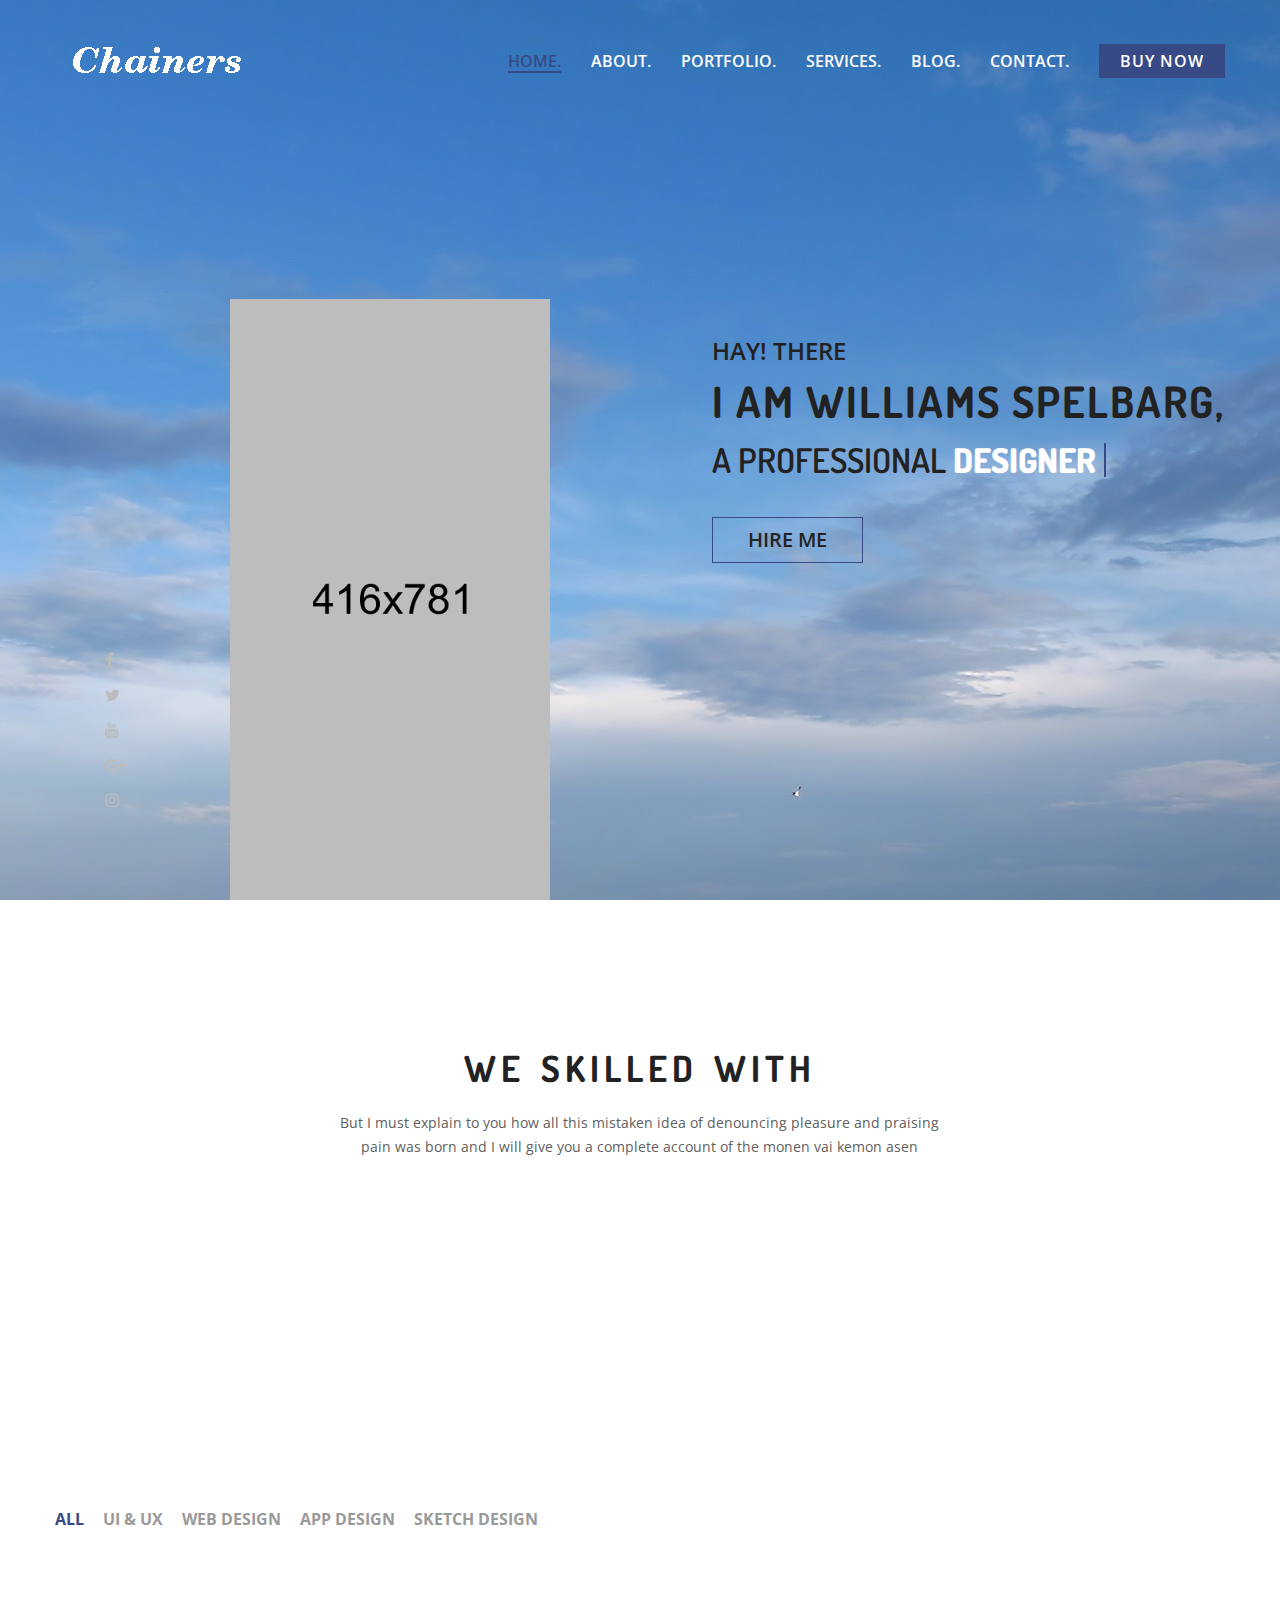
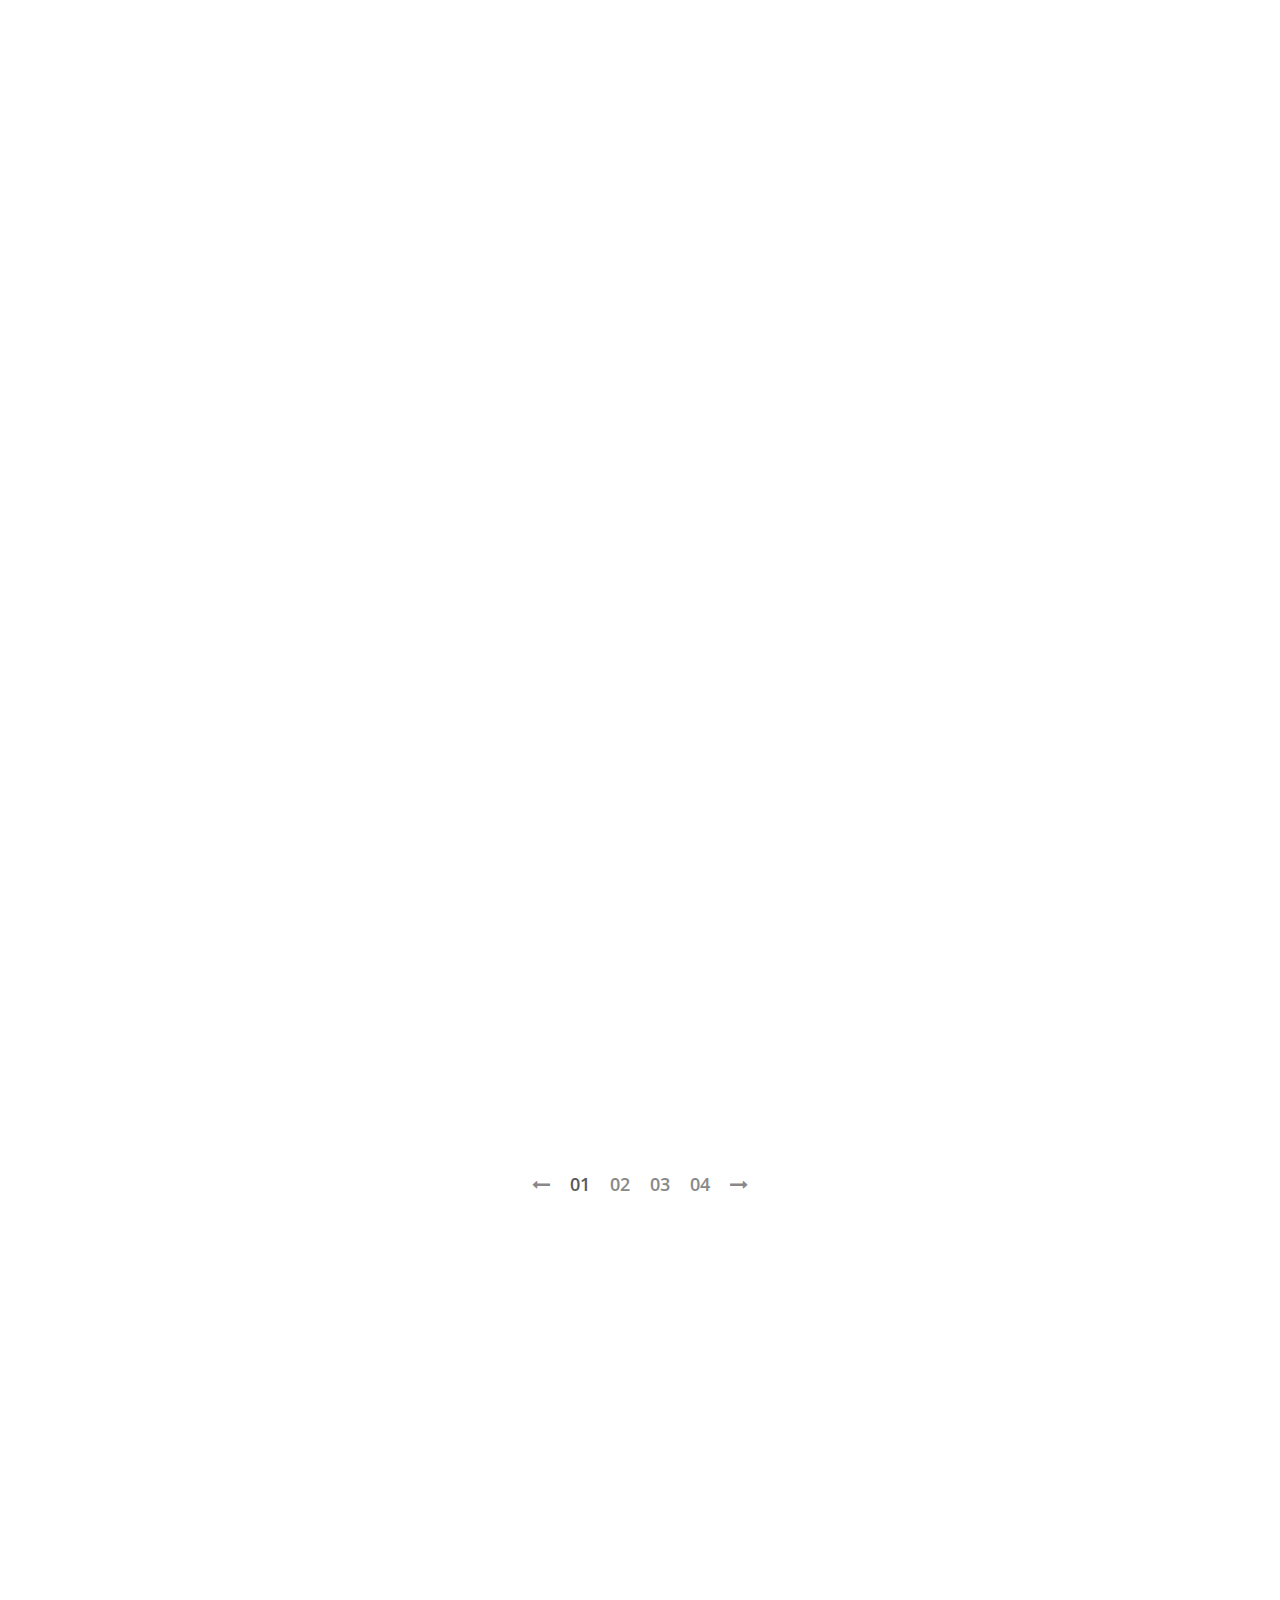
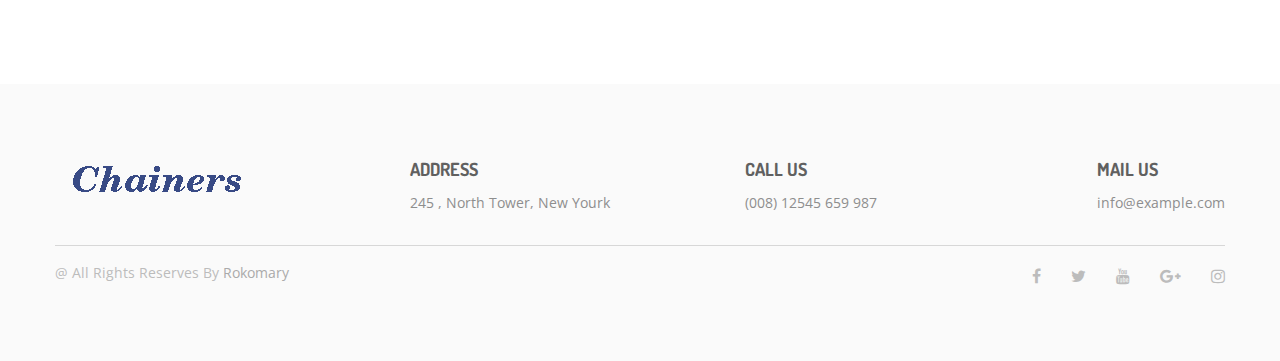
<file: home-4.html>
<!doctype html>
<html class="no-js" lang="zxx">

<head>
    <meta charset="utf-8">
    <meta http-equiv="x-ua-compatible" content="ie=edge">
    <title>Home-4 || Rokomary Creative  Portfolio HTML Template</title>
    <meta name="viewport" content="width=device-width, initial-scale=1, shrink-to-fit=no">
    <!-- Favicons -->
    <link rel="shortcut icon" href="img/favicon.ico">
    <!-- Fontawesome css -->
    <link rel="stylesheet" href="css/font-awesome.min.css">
    <!-- Icofont css -->
    <link rel="stylesheet" href="css/icofont.css">
    <!-- themify css -->
    <link rel="stylesheet" href="css/themify-icons.css">
     <!-- animate css -->
    <link rel="stylesheet" href="css/animate.css">
    <!-- animate headline css -->
    <link rel="stylesheet" href="css/animated-headline.css">
    <!-- Jquery magnific popup css -->
    <link rel="stylesheet" href="css/magnific-popup.css">
    <!-- youtube player css -->
    <link rel="stylesheet" href="css/jquery.mb.YTPlayer.min.css">
    <!-- Meanmenu css -->
    <link rel="stylesheet" href="css/meanmenu.min.css">
    <!-- Owl carousel css -->
    <link rel="stylesheet" href="css/owl.carousel.min.css">
    <!-- Bootstrap css -->
    <link rel="stylesheet" href="css/bootstrap.min.css">
    <!-- Custom css -->
    <link rel="stylesheet" href="css/default.css">
    <!-- Main css -->
    <link rel="stylesheet" href="style.css">
    <!-- Responsive css -->
    <link rel="stylesheet" href="css/responsive.css">

    <!-- Modernizer js -->
    <script src="js/vendor/modernizr-3.5.0.min.js"></script>
</head>

<body>
    <!--[if lte IE 9]>
		<p class="browserupgrade">You are using an <strong>outdated</strong> browser. Please <a href="https://browsehappy.com/">upgrade your browser</a> to improve your experience and security.</p>
	<![endif]-->

    <!-- Main Wrapper Start Here -->
    <div class="wrapper box-layout">
        <!-- Main Header Area Start -->
        <header class="absolute-header header-sticky universal-header ptb-40">
            <div class="container">
                <div class="main-header">
                    <div class="row align-items-center">
                        <div class="col-md-3">
                            <!-- Logo Start -->
                            <div class="logo">
                                <a href="index.html"><img src="img/logo/logo.png" alt="brand-logo"></a>
                            </div>
                            <!-- Logo End -->
                        </div>
                        <div class="col-md-9">
                            <!-- Primary Menu Area Start -->
                            <div class="primary-menu d-none d-lg-block float-right">
                                <nav>
                                    <ul class="primary-menu-list d-flex align-items-center">
                                        <li class="active"><a href="index.html">HOME.</a>
                                            <!-- Dropdown Start -->
                                            <ul class="ht-dropdown">
                                                <li><a href="index.html">Home Version 1</a></li>
                                                <li><a href="home-2.html">Home Version 2</a></li>
                                                <li><a href="home-3.html">Home Video Style</a></li>
                                                <li><a href="home-4.html">Home Box Layout</a></li>
                                            </ul>
                                            <!-- Dropdown End -->
                                        </li>
                                        <li><a href="about.html">ABOUT.</a></li>
                                        <li><a href="portfolio.html">PORTFOLIO.</a>
                                            <!-- Dropdown Start -->
                                            <ul class="ht-dropdown">
                                                <li><a href="portfolio.html">Portfolio</a></li>
                                                <li><a href="portfolio-details.html">Portfolio Details</a></li>
                                            </ul>
                                            <!-- Dropdown End -->
                                        </li>
                                        <li><a href="service.html">SERVICES.</a></li>
                                        <li><a href="blog.html"> Blog.</a>
                                            <!-- Dropdown Start -->
                                            <ul class="ht-dropdown">
                                                <li><a href="blog.html">Blog</a></li>
                                                <li><a href="blog-details.html">Blog details</a></li>
                                            </ul>
                                            <!-- Dropdown End -->
                                        </li>
                                        <li><a href="contact.html"> CONTACT.</a></li>
                                        <li class="buy-now"><a href="#">BUY NOW</a></li>
                                    </ul>
                                </nav>
                            </div>
                            <!-- Primary Menu Area End -->
                        </div>
                    </div>
                    <!-- Mobile Menu Start -->
                    <div class="mobile-menu d-block d-lg-none">
                        <nav>
                            <ul>
                                <li><a href="index.html">home</a>
                                    <!-- Home Version Dropdown Start -->
                                    <ul>
                                        <li><a href="index.html">Home Version 1</a></li>
                                        <li><a href="home-2.html">Home Version 2</a></li>
                                        <li><a href="home-3.html">Home Video Style</a></li>
                                        <li><a href="home-4.html">Home Box Layout</a></li>
                                    </ul>
                                    <!-- Home Version Dropdown End -->
                                </li>
                                <li><a href="about.html">about us</a></li>
                                <li><a href="blog.html">Blog</a>
                                    <!-- Mobile Menu Dropdown Start -->
                                    <ul>
                                        <li><a href="blog.html">blog</a></li>
                                        <li><a href="blog-details.html">blog details</a></li>
                                    </ul>
                                    <!-- Mobile Menu Dropdown End -->
                                </li>
                                <li><a href="portfolio.html">portfolio</a>
                                    <!-- Dropdown Start -->
                                    <ul>
                                        <li><a href="portfolio.html">Portfolio</a></li>
                                        <li><a href="portfolio-details.html">Portfolio Details</a></li>
                                    </ul>
                                    <!-- Dropdown End -->
                                </li>
                                <li><a href="service.html">service</a></li>
                                <li><a href="contact.html">contact us</a></li>
                            </ul>
                        </nav>
                    </div>
                    <!-- Mobile Menu End -->
                </div>
            </div>
        </header>
        <!-- Main Header Area End -->
        <!-- Banner Area Start -->
        <div class="slider-area bg-1 full-screen center-items ">
            <div class="container">
                <div class="single-man  wow fadeInLeft d-none d-xl-block" data-wow-duration="1.5s" data-wow-delay=".3s">
                    <img class="img" src="img/slider/man2.png" alt="single-man">
                </div>
                <div class="slider-text position-relative float-xl-right">
                    <h5>HAY! THERE</h5>
                    <h1>I AM WILLIAMS SPELBARG, </h1>
                    <h2 class="cd-headline clip is-full-width">a professional
                        <span class="cd-words-wrapper">
                            <b class="is-visible">designer</b>
                            <b>developer</b>
                            <b>Freelancer</b>
                            <b>trainer</b>
                            <b>employer</b>
                        </span>
                    </h2>
                    <a class="transparent-btn" href="#">hire me</a>
                </div>
            </div>
            <ul class="social-footer slider-social ">
                <li><a href="#"><i class="fa fa-facebook" aria-hidden="true"></i></a></li>
                <li><a href="#"><i class="fa fa-twitter" aria-hidden="true"></i></a></li>
                <li><a href="#"><i class="fa fa-youtube" aria-hidden="true"></i></a></li>
                <li><a href="#"><i class="fa fa-google-plus" aria-hidden="true"></i></a></li>
                <li><a href="#"><i class="fa fa-instagram" aria-hidden="true"></i></a></li>
            </ul>
        </div>
        <!-- Banner Area End -->
        <!-- Skill Area Start -->
        <div class="skill-area pt-150">
            <div class="container">
                <!-- Section Title Start -->
                <div class="section-title text-center mb-60">
                    <h2>WE SKILLED WITH</h2>
                    <p>But I must explain to you how all this mistaken idea of denouncing pleasure and praising pain was born and I will give you a complete account of the monen vai kemon asen </p>
                </div>
                <!-- Section Title End -->
                <div class="row">
                    <!-- single-skill start -->
                    <div class="col-lg-3 col-md-6 col-sm-6">
                        <div class="single-skill center-items mb-all-40  wow fadeInUp" data-wow-duration="1.5s" data-wow-delay=".3s">
                            <div class="progress-circular">
                                <input type="text" class="knob" value="0" data-rel="85" data-linecap="round" data-width="140"  data-height="140" data-bgcolor="#E1E1E1" data-fgcolor="#384a85" data-thickness=".10" data-readonly="true" disabled>
                            </div>
                            <div class="progress-desc">
                                <h4 class="progress-h4">ui & ux design</h4>
                            </div>
                        </div>
                    </div>
                    <!-- single-skill end -->
                    <!-- single-skill start -->
                    <div class="col-lg-3 col-md-6 col-sm-6">
                        <div class="single-skill mb-all-40 center-items wow fadeInUp" data-wow-duration="1.5s" data-wow-delay=".5s">
                            <div class="progress-circular">
                                <input type="text" class="knob" value="0" data-rel="95" data-linecap="round" data-width="140"  data-height="140" data-bgcolor="#E1E1E1" data-fgcolor="#384a85" data-thickness=".10" data-readonly="true" disabled>
                            </div>
                            <div class="progress-desc">
                                <h4 class="progress-h4">web design</h4>
                            </div>
                        </div>
                    </div>
                    <!-- single-skill end -->
                    <!-- single-skill start -->
                    <div class="col-lg-3 col-md-6 col-sm-6">
                        <div class="single-skill mb-xsm-40 center-items wow fadeInUp" data-wow-duration="1.5s" data-wow-delay=".7s">
                            <div class="progress-circular">
                                <input type="text" class="knob" value="0" data-rel="75" data-linecap="round" data-width="140"  data-height="140" data-bgcolor="#E1E1E1" data-fgcolor="#384a85" data-thickness=".10" data-readonly="true" disabled>
                            </div>
                            <div class="progress-desc">
                                <h4 class="progress-h4">apps design</h4>
                            </div>
                        </div>
                    </div>
                    <!-- single-skill end -->
                    <!-- single-skill start -->
                    <div class="col-lg-3 col-md-6 col-sm-6">
                        <div class="single-skill center-items wow fadeInUp" data-wow-duration="1.5s" data-wow-delay=".9s">
                            <div class="progress-circular">
                                <input type="text" class="knob" value="0" data-rel="85" data-linecap="round" data-width="140"  data-height="140" data-bgcolor="#E1E1E1" data-fgcolor="#384a85" data-thickness=".10" data-readonly="true" disabled>
                            </div>
                            <div class="progress-desc">
                                <h4 class="progress-h4">sketch design</h4>
                            </div>
                        </div>
                    </div>
                    <!-- single-skill end -->
                </div>
            </div>
        </div>
        <!-- Skill Area End -->
        <!-- Latest Work Start -->
        <div class="latest-work ptb-150">
            <div class="container">
                <div class="main-work">
                    <div class="portfolio-menu mb-20">
                        <button class="active" data-filter="*">all</button>
                        <button data-filter=".ui">ui & ux</button>
                        <button data-filter=".web">web design</button>
                        <button data-filter=".app">app design</button>
                        <button data-filter=".sketch">sketch design</button>
                    </div>
                    <!-- End of portfolio-menu -->
                    <div class="row grid">
                        <div class="col-md-4 col-sm-6 grid-item ui web app sketch">
                            <div class="portfolio wow fadeIn" data-wow-delay="0.2s">
                                <img src="img/portfolio/p1.jpg" alt="portfolio-image">
                                <div class="portfolio-hover">
                                    <h3><a href="portfolio-details.html">MOCKUP DESIGN</a></h3>
                                    <p>Graphic Design</p>
                                    <div class="porfolio-action">
                                        <a href="portfolio-details.html"><span class="ti-link"></span></a>
                                        <a href="#" data-toggle="modal" data-target="#myModal"><span class="ti-zoom-in"></span></a>
                                    </div>
                                </div>
                            </div>
                        </div>
                        <div class="col-md-4 col-sm-6 grid-item app ui">
                            <div class="portfolio wow fadeIn" data-wow-delay="0.3s">
                                <img src="img/portfolio/p2.jpg" alt="portfolio-image">
                                <div class="portfolio-hover">
                                    <h3><a href="portfolio-details.html">MOCKUP DESIGN</a></h3>
                                    <p>web design</p>
                                    <div class="porfolio-action">
                                        <a href="portfolio-details.html"><span class="ti-link"></span></a>
                                        <a href="#" data-toggle="modal" data-target="#myModal"><span class="ti-zoom-in"></span></a>
                                    </div>
                                </div>
                            </div>
                        </div>
                        <div class="col-md-4 col-sm-6 grid-item app web">
                            <div class="portfolio wow fadeIn" data-wow-delay="0.4s">
                                <img src="img/portfolio/p3.jpg" alt="portfolio-image">
                                <div class="portfolio-hover">
                                    <h3><a href="portfolio-details.html">MOCKUP DESIGN</a></h3>
                                    <p>Graphic Design</p>
                                    <div class="porfolio-action">
                                        <a href="portfolio-details.html"><span class="ti-link"></span></a>
                                        <a href="#" data-toggle="modal" data-target="#myModal"><span class="ti-zoom-in"></span></a>
                                    </div>
                                </div>
                            </div>
                        </div>
                        <div class="col-md-4 col-sm-6 grid-item sketch brand">
                            <div class="portfolio wow fadeIn" data-wow-delay="0.5s">
                                <img src="img/portfolio/p4.jpg" alt="portfolio-image">
                                <div class="portfolio-hover">
                                    <h3><a href="portfolio-details.html">MOCKUP DESIGN</a></h3>
                                    <p>web design</p>
                                    <div class="porfolio-action">
                                        <a href="portfolio-details.html"><span class="ti-link"></span></a>
                                        <a href="#" data-toggle="modal" data-target="#myModal"><span class="ti-zoom-in"></span></a>
                                    </div>
                                </div>
                            </div>
                        </div>
                        <div class="col-md-4 col-sm-6 grid-item app">
                            <div class="portfolio wow fadeIn" data-wow-delay="0.2s">
                                <img src="img/portfolio/p6.jpg" alt="portfolio-image">
                                <div class="portfolio-hover">
                                    <h3><a href="portfolio-details.html">MOCKUP DESIGN</a></h3>
                                    <p>app design</p>
                                    <div class="porfolio-action">
                                        <a href="portfolio-details.html"><span class="ti-link"></span></a>
                                        <a href="#" data-toggle="modal" data-target="#myModal"><span class="ti-zoom-in"></span></a>
                                    </div>
                                </div>
                            </div>
                        </div>
                        <div class="col-md-4 col-sm-6 grid-item web">
                            <div class="portfolio wow fadeIn" data-wow-delay="0.3s">
                                <img src="img/portfolio/p5.jpg" alt="portfolio-image">
                                <div class="portfolio-hover">
                                    <h3><a href="portfolio-details.html">MOCKUP DESIGN</a></h3>
                                    <p>Graphic Design</p>
                                    <div class="porfolio-action">
                                        <a href="portfolio-details.html"><span class="ti-link"></span></a>
                                        <a href="#" data-toggle="modal" data-target="#myModal"><span class="ti-zoom-in"></span></a>
                                    </div>
                                </div>
                            </div>
                        </div>
                        <div class="col-md-4 col-sm-6 grid-item ui">
                            <div class="portfolio wow fadeIn" data-wow-delay="0.4s">
                                <img src="img/portfolio/p7.jpg" alt="portfolio-image">
                                <div class="portfolio-hover">
                                    <h3><a href="portfolio-details.html">MOCKUP DESIGN</a></h3>
                                    <p>sketch design</p>
                                    <div class="porfolio-action">
                                        <a href="portfolio-details.html"><span class="ti-link"></span></a>
                                        <a href="#" data-toggle="modal" data-target="#myModal"><span class="ti-zoom-in"></span></a>
                                    </div>
                                </div>
                            </div>
                        </div>
                        <div class="col-md-4 col-sm-6 grid-item app">
                            <div class="portfolio wow fadeIn" data-wow-delay="0.5s">
                                <img src="img/portfolio/p9.jpg" alt="portfolio-image">
                                <div class="portfolio-hover">
                                    <h3><a href="portfolio-details.html">MOCKUP DESIGN</a></h3>
                                    <p>app design</p>
                                    <div class="porfolio-action">
                                        <a href="portfolio-details.html"><span class="ti-link"></span></a>
                                        <a href="#" data-toggle="modal" data-target="#myModal"><span class="ti-zoom-in"></span></a>
                                    </div>
                                </div>
                            </div>
                        </div>
                        <div class="col-md-4 col-sm-6 grid-item sketch">
                            <div class="portfolio wow fadeIn" data-wow-delay="0.6s">
                                <img src="img/portfolio/p8.jpg" alt="portfolio-image">
                                <div class="portfolio-hover">
                                    <h3><a href="portfolio-details.html">MOCKUP DESIGN</a></h3>
                                    <p>sketch design</p>
                                    <div class="porfolio-action">
                                        <a href="portfolio-details.html"><span class="ti-link"></span></a>
                                        <a href="#" data-toggle="modal" data-target="#myModal"><span class="ti-zoom-in"></span></a>
                                    </div>
                                </div>
                            </div>
                        </div>
                    </div>
                    <!-- End row -->
                </div>
                <!-- End Main Work -->
                <!-- Breadcrumb Start -->
                <div class="breadcrumb-area text-center mt-60">
                    <div class="conainer">
                        <ul class="d-inline-flex breadcrumb-list">
                            <li><a href="#"><i class="fa fa-long-arrow-left" aria-hidden="true"></i></a></li>
                            <li class="active"><a href="#">01</a></li>
                            <li><a href="#">02</a></li>
                            <li><a href="#">03</a></li>
                            <li><a href="#">04</a></li>
                            <li><a href="#"><i class="fa fa-long-arrow-right" aria-hidden="true"></i></a></li>
                        </ul>
                    </div>
                </div>
                <!-- Breadcrumb End -->
            </div>
        </div>
        <!-- Latest Work End -->
        <!-- Purchase Slogan Start -->
        <div class="purchase-slogan pb-150">
            <div class="container">
                <!-- Section Title Start -->
                <div class="section-title text-center">
                    <h2 class="wow slideInUp" data-wow-duration="1s" data-wow-delay=".2s">Sign Up For Newsletters</h2>
                    <p class="wow slideInUp" data-wow-duration="1s" data-wow-delay=".3s">But I must explain to you how all this mistaken idea of denouncing pleasure and praising pain was born and I will give you a complete account of the monen vai kemon asen </p>
                    <div class="newsletter-box mt-30 wow slideInUp" data-wow-duration="1s" data-wow-delay=".4s">
                        <form action="#">
                            <input class="subscribe" placeholder="your email address..." name="email" id="subscribe" type="text">
                            <button type="submit" class="submit">subscribe!</button>
                        </form>
                    </div>
                </div>
                <!-- Section Title End -->
            </div>
        </div>
        <!-- Purchase Slogan End -->
        <!-- Footer Start -->
        <footer class="off-white-bg ptb-75">
            <div class="container">
                <div class="footer-top">
                    <div class="row">
                        <div class="col-xl-3 col-lg-3 col-md-6 col-sm-6">
                            <div class="single-footer mb-all-30">
                                <div class="footer-logo">
                                    <a href="index.html"><img src="img/logo/footer-logo.png" alt="brand-logo"></a>
                                </div>
                            </div>
                        </div>
                        <div class="col-xl-3 col-lg-3 col-md-6 col-sm-6">
                            <div class="single-footer padding-one mb-all-30">
                                <h3>ADDRESS</h3>
                                <p>245 , North Tower, New Yourk</p>
                            </div>
                        </div>
                        <div class="col-xl-3 col-lg-3 col-md-6 col-sm-6">
                            <div class="single-footer padding-two mb-all-30">
                                <h3>CALL US</h3>
                                <p>(008) 12545 659 987</p>
                            </div>
                        </div>
                        <div class="col-xl-3 col-lg-3 col-md-6 col-sm-6">
                            <div class="single-footer float-xl-right mb-all-30">
                                <h3>MAIL US</h3>
                                <p>info@example.com</p>
                            </div>
                        </div>
                    </div>
                </div>
                <!-- Footer Bottom Start -->
                <div class="footer-bottom">
                    <div class="row">
                        <div class="col-md-8">
                            <div class="copyright-text mb-sm-30 text-center text-md-left">
                                <p>@ All Rights Reserves By <a href="#">Rokomary</a></p>
                            </div>
                        </div>
                        <div class="col-md-4">
                            <ul class="social-footer d-flex justify-content-center justify-content-lg-end">
                                <li><a href="#"><i class="fa fa-facebook" aria-hidden="true"></i></a></li>
                                <li><a href="#"><i class="fa fa-twitter" aria-hidden="true"></i></a></li>
                                <li><a href="#"><i class="fa fa-youtube" aria-hidden="true"></i></a></li>
                                <li><a href="#"><i class="fa fa-google-plus" aria-hidden="true"></i></a></li>
                                <li><a href="#"><i class="fa fa-instagram" aria-hidden="true"></i></a></li>
                            </ul>
                        </div>
                    </div>
                </div>
                <!-- Footer Bottom End -->
            </div>      
        </footer>
        <!-- Footer End -->
        <!-- The Modal Start -->
        <div class="modal fade" id="myModal">
            <div class="modal-dialog modal-large">
                <div class="modal-content">
                    <!-- Modal Header -->
                    <button type="button" class="close modal-close" data-dismiss="modal">&times;</button>
                    <div class="row">
                        <div class="col-lg-5 col-md-6 col-12">
                            <div class="cus-modal-thumb">
                                <img src="img/portfolio/p1.jpg" alt="modal thumb">
                            </div>
                        </div>
                        <div class="col-lg-7 col-md-6 col-12">
                            <div class="cus-modal-content">
                                <h2 class="cus-modal-title">Irure dolor in reprehenderit</h2>
                                <p>Lorem ipsum dolor sit amet consectetur adipisicing elit. Voluptatem, officia. Ut culpa fugit consequatur, rem aliquam hic consequuntur animi architecto ipsum, molestias nemo esse error repellat dolore quod veritatis! Quam. Consequatur, rem aliquam hic consequuntur animi architecto ipsum, molestias nemo esse error repellat dolore quod veritatis! Quam.</p>
                                <p>architecto ipsum, molestias nemo esse error repellat dolore quod veritatis! Quam. Consequatur, rem aliquam hic consequuntur animi architecto ipsum, molestias nemo esse error repellat dolore quod veritatis! Quam.</p>
                                <p>Category: <b><a href="portfolio-modal.html">Lifestyle</a></b></p>
                                <div class="social-icons social-icons--rounded">
                                    <ul>
                                        <li class="facebook">
                                            <a href="#"><span class="ti-facebook"></span></a>
                                        </li>
                                        <li class="twitter">
                                            <a href="#"><span class="ti-twitter-alt"></span></a>
                                        </li>
                                        <li class="vimeo">
                                            <a href="#"><span class="ti-vimeo-alt"></span></a>
                                        </li>
                                        <li class="pinterest">
                                            <a href="#"><span class="ti-pinterest"></span></a>
                                        </li>
                                    </ul>
                                </div>
                            </div>
                        </div>
                    </div>
                </div>
            </div>
        </div>
        <!-- The Modal End -->
    </div>
    <!-- Main Wrapper End Here -->

    <!-- jquery 3.2.1 -->
    <script src="js/vendor/jquery-3.2.1.min.js"></script>
    <!-- animate headline js -->
    <script src="js/animated-headline.js"></script>
    <!-- youtube player js -->
    <script src="js/jquery.mb.YTPlayer.min.js"></script>
    <!-- jquery appear js -->
    <script src="js/jquery.appear.js"></script>
    <!-- jquery easy piechart js -->
    <script src="js/jquery.knob.js"></script>
    <!-- Wow js -->
    <script src="js/wow.min.js"></script>
    <!-- Mobile menu js -->
    <script src="js/jquery.meanmenu.min.js"></script>
    <!-- ScrollUp js -->
    <script src="js/jquery.scrollUp.js"></script>
    <!-- Image loaded js -->
    <script src="js/imagesloaded.pkgd.min.js"></script>
    <!-- Isotope js -->
    <script src="js/isotope.pkgd.min.js"></script>
    <!-- Magnific js -->
    <script src="js/jquery.magnific-popup.min.js"></script>
    <!-- Owl carousel -->
    <script src="js/owl.carousel.min.js"></script>
    <!-- Bootstrap popper js -->
    <script src="js/popper.min.js"></script>
    <!-- Bootstrap js -->
    <script src="js/bootstrap.min.js"></script>
    <!-- Plugin js -->
    <script src="js/plugins.js"></script>
    <!-- Main activaion js -->
    <script src="js/main.js"></script>
</body>

</html>
</file>
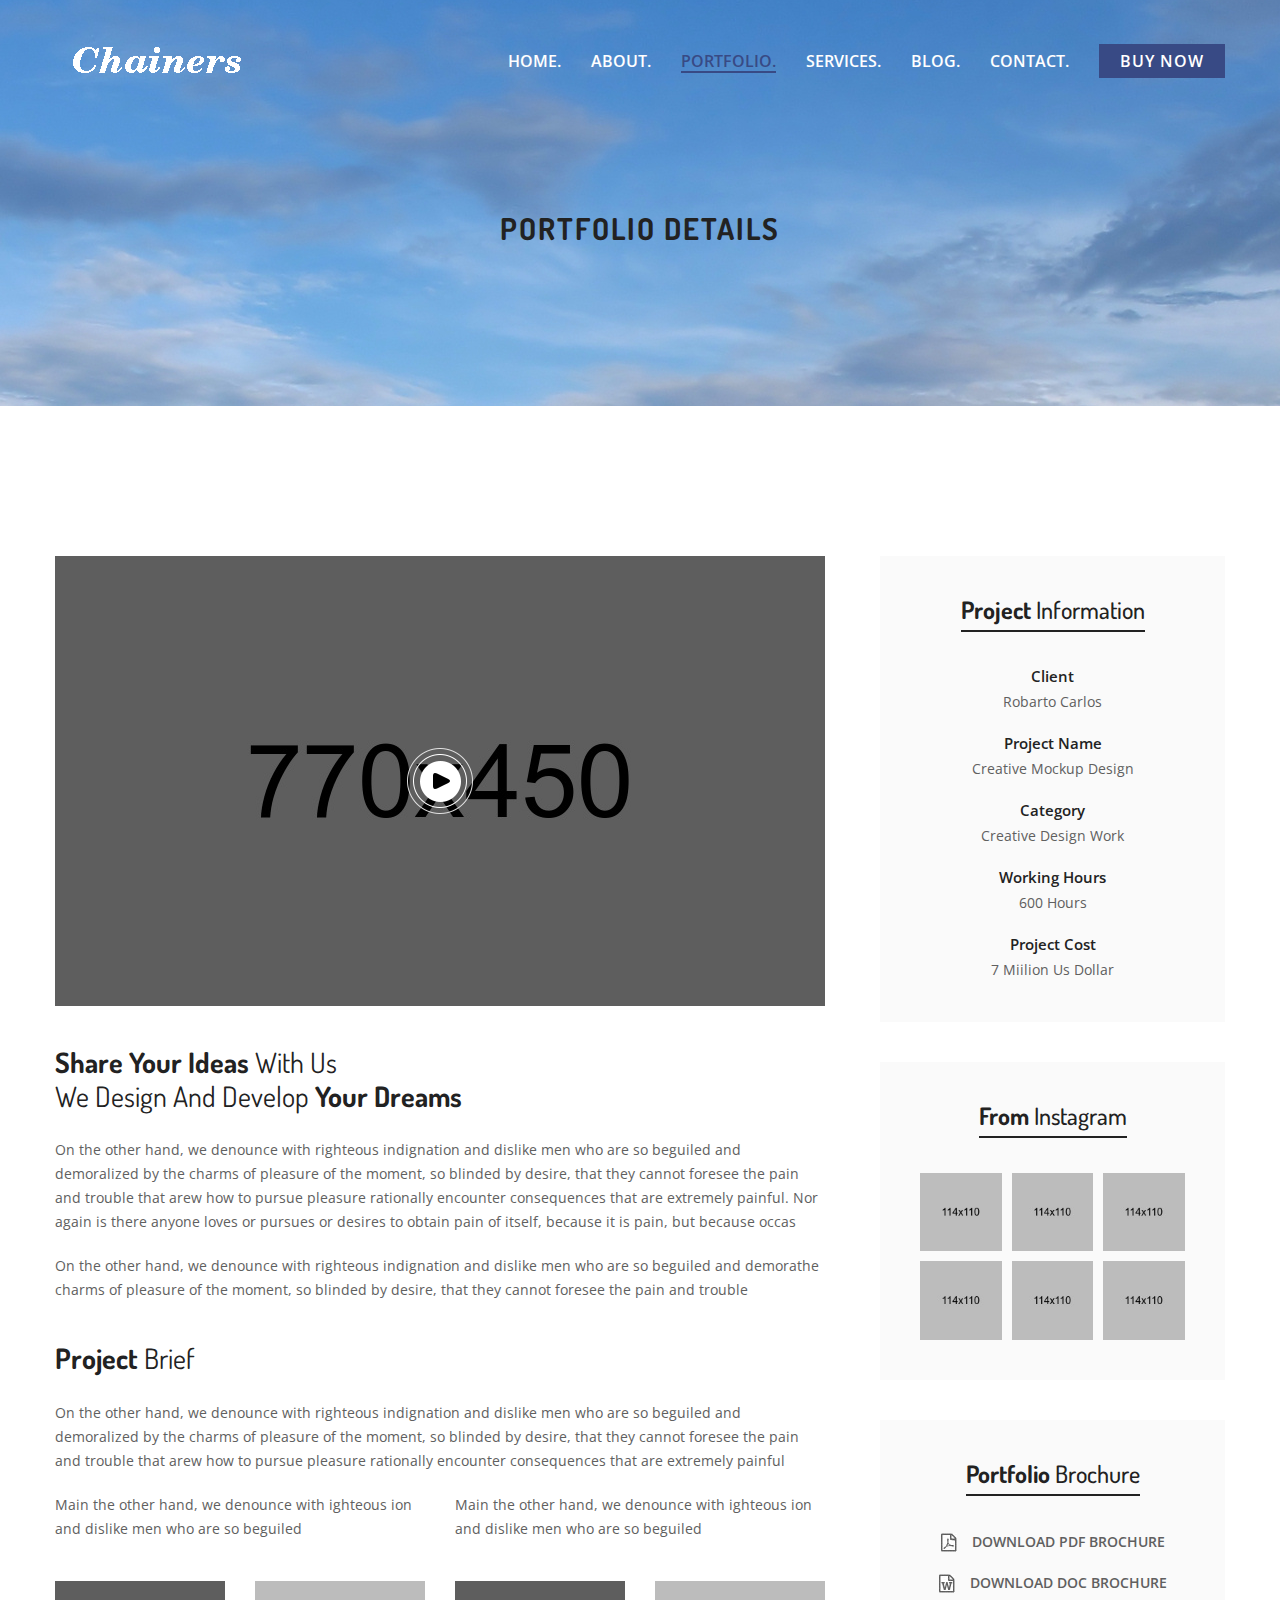
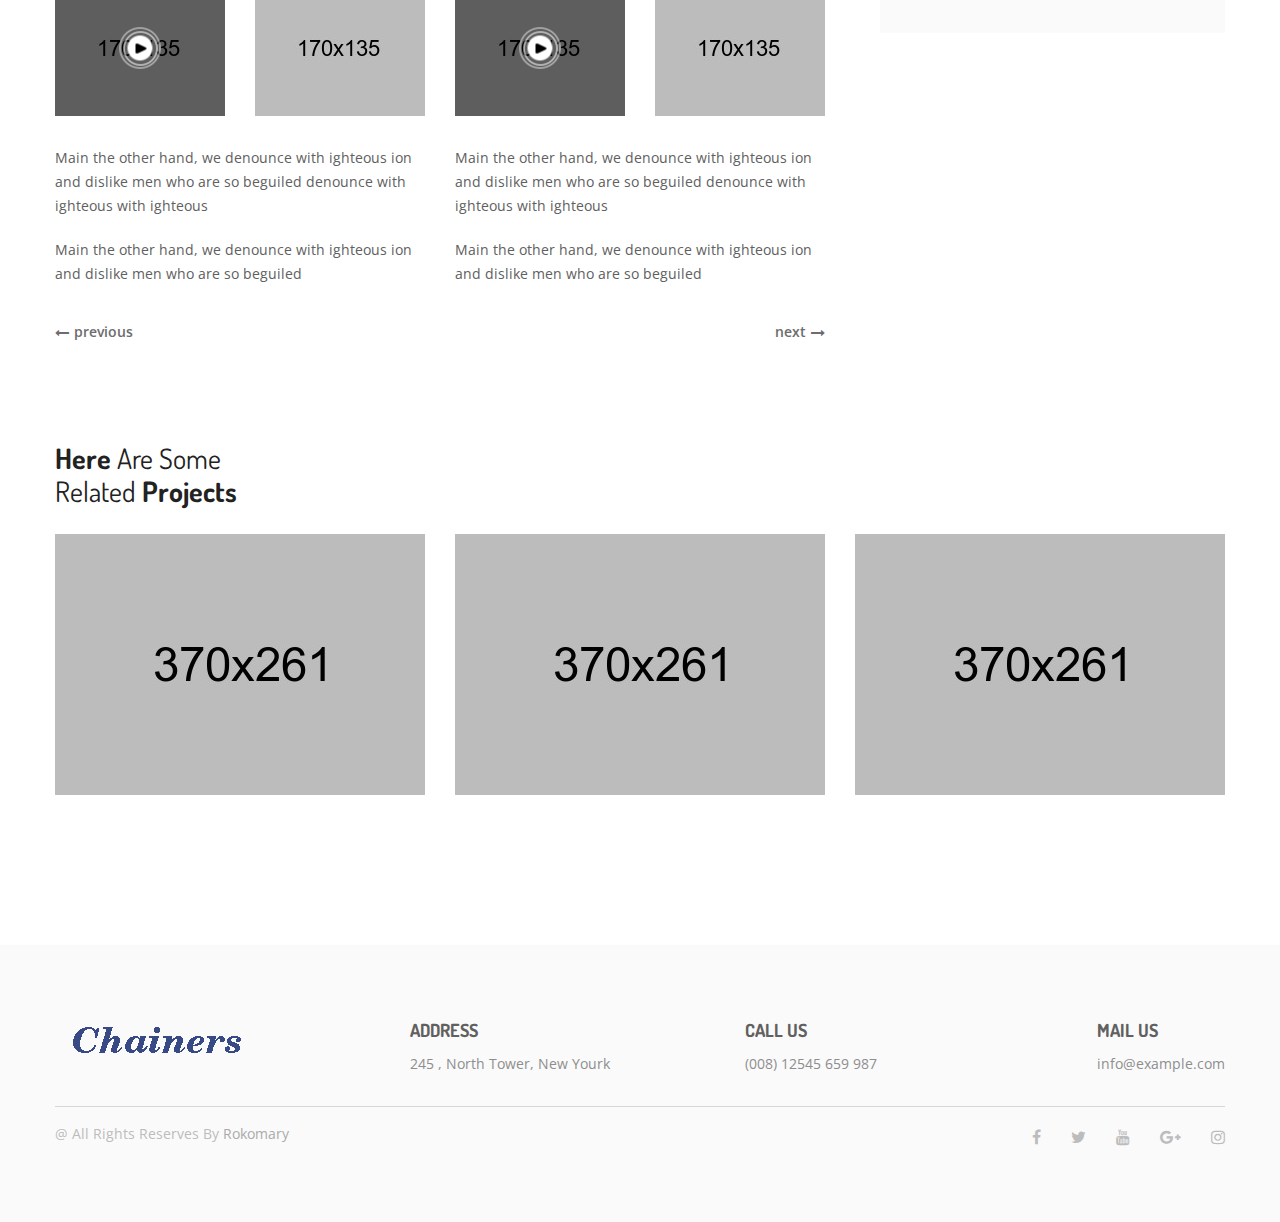
<file: portfolio-details.html>
<!doctype html>
<html class="no-js" lang="zxx">

<head>
    <meta charset="utf-8">
    <meta http-equiv="x-ua-compatible" content="ie=edge">
    <title>Portfolio-Details || Rokomary Creative  Portfolio HTML Template</title>
    <meta name="viewport" content="width=device-width, initial-scale=1, shrink-to-fit=no">
    <!-- Favicons -->
    <link rel="shortcut icon" href="img/favicon.ico">
    <!-- Fontawesome css -->
    <link rel="stylesheet" href="css/font-awesome.min.css">
    <!-- Icofont css -->
    <link rel="stylesheet" href="css/icofont.css">
    <!-- themify css -->
    <link rel="stylesheet" href="css/themify-icons.css">
    <!-- animate css -->
    <link rel="stylesheet" href="css/animate.css">
    <!-- animate headline css -->
    <link rel="stylesheet" href="css/animated-headline.css">
    <!-- Jquery magnific popup css -->
    <link rel="stylesheet" href="css/magnific-popup.css">
    <!-- youtube player css -->
    <link rel="stylesheet" href="css/jquery.mb.YTPlayer.min.css">
    <!-- Meanmenu css -->
    <link rel="stylesheet" href="css/meanmenu.min.css">
    <!-- Owl carousel css -->
    <link rel="stylesheet" href="css/owl.carousel.min.css">
    <!-- Bootstrap css -->
    <link rel="stylesheet" href="css/bootstrap.min.css">
    <!-- Custom css -->
    <link rel="stylesheet" href="css/default.css">
    <!-- Main css -->
    <link rel="stylesheet" href="style.css">
    <!-- Responsive css -->
    <link rel="stylesheet" href="css/responsive.css">

    <!-- Modernizer js -->
    <script src="js/vendor/modernizr-3.5.0.min.js"></script>
</head>

<body>
    <!--[if lte IE 9]>
		<p class="browserupgrade">You are using an <strong>outdated</strong> browser. Please <a href="https://browsehappy.com/">upgrade your browser</a> to improve your experience and security.</p>
	<![endif]-->

    <!-- Main Wrapper Start Here -->
    <div class="wrapper">
        <!-- Main Header Area Start -->
        <header class="absolute-header header-sticky universal-header ptb-40">
            <div class="container">
                <div class="main-header">
                    <div class="row align-items-center">
                        <div class="col-md-3">
                            <!-- Logo Start -->
                            <div class="logo">
                                <a href="index.html"><img src="img/logo/logo.png" alt="brand-logo"></a>
                            </div>
                            <!-- Logo End -->
                        </div>
                        <div class="col-md-9">
                            <!-- Primary Menu Area Start -->
                            <div class="primary-menu d-none d-lg-block float-right">
                                <nav>
                                    <ul class="primary-menu-list d-flex align-items-center">
                                        <li><a href="index.html">HOME.</a>
                                            <!-- Dropdown Start -->
                                            <ul class="ht-dropdown">
                                                <li><a href="index.html">Home Version 1</a></li>
                                                <li><a href="home-2.html">Home Version 2</a></li>
                                                <li><a href="home-3.html">Home Video Style</a></li>
                                                <li><a href="home-4.html">Home Box Layout</a></li>
                                            </ul>
                                            <!-- Dropdown End -->
                                        </li>
                                        <li><a href="about.html">ABOUT.</a></li>
                                        <li class="active"><a href="portfolio.html">PORTFOLIO.</a>
                                            <!-- Dropdown Start -->
                                            <ul class="ht-dropdown">
                                                <li><a href="portfolio.html">Portfolio</a></li>
                                                <li><a href="portfolio-details.html">Portfolio Details</a></li>
                                            </ul>
                                            <!-- Dropdown End -->
                                        </li>
                                        <li><a href="service.html">SERVICES.</a></li>
                                        <li><a href="blog.html"> Blog.</a>
                                            <!-- Dropdown Start -->
                                            <ul class="ht-dropdown">
                                                <li><a href="blog.html">Blog</a></li>
                                                <li><a href="blog-details.html">Blog details</a></li>
                                            </ul>
                                            <!-- Dropdown End -->
                                        </li>
                                        <li><a href="contact.html"> CONTACT.</a></li>
                                        <li class="buy-now"><a href="#">BUY NOW</a></li>
                                    </ul>
                                </nav>
                            </div>
                            <!-- Primary Menu Area End -->
                        </div>
                    </div>
                    <!-- Mobile Menu Start -->
                    <div class="mobile-menu d-block d-lg-none">
                        <nav>
                            <ul>
                                <li><a href="index.html">home</a>
                                    <!-- Home Version Dropdown Start -->
                                    <ul>
                                        <li><a href="index.html">Home Version 1</a></li>
                                        <li><a href="home-2.html">Home Version 2</a></li>
                                        <li><a href="home-3.html">Home Video Style</a></li>
                                        <li><a href="home-4.html">Home Box Layout</a></li>
                                    </ul>
                                    <!-- Home Version Dropdown End -->
                                </li>
                                <li><a href="about.html">about us</a></li>
                                <li><a href="blog.html">Blog</a>
                                    <!-- Mobile Menu Dropdown Start -->
                                    <ul>
                                        <li><a href="blog.html">blog</a></li>
                                        <li><a href="blog-details.html">blog details</a></li>
                                    </ul>
                                    <!-- Mobile Menu Dropdown End -->
                                </li>
                                <li><a href="portfolio.html">portfolio</a>
                                    <!-- Dropdown Start -->
                                    <ul>
                                        <li><a href="portfolio.html">Portfolio</a></li>
                                        <li><a href="portfolio-details.html">Portfolio Details</a></li>
                                    </ul>
                                    <!-- Dropdown End -->
                                </li>
                                <li><a href="service.html">service</a></li>
                                <li><a href="contact.html">contact us</a></li>
                            </ul>
                        </nav>
                    </div>
                    <!-- Mobile Menu End -->
                </div>
            </div>
        </header>
        <!-- Main Header Area End -->
        <!-- Banner Area Start -->
        <div class="slider-area bg-1 half-screen center-items ">
            <div class="container">
                <div class="slider-text position-relative text-center">
                    <h1>Portfolio details</h1>
                </div>
            </div>
        </div>
        <!-- Banner Area End -->
        <!-- Portfolio Details Start -->
        <div class="portfolio-details pt-150">
            <div class="container">
                <div class="row">
                    <div class="col-lg-8">
                        <div class="details-area">
                            <div class="bg-opacity-black-50 mb-40">
                                <img class="full-img" src="img/portfolio/p10.jpg" alt="portfolio-img">
                                <a class="video-popup center-img" href="https://www.youtube.com/watch?v=kRmbVOI6oIM">
                                    <img src="img/portfolio/p27.png" alt="playback-img">
                                </a>
                            </div>
                        </div>
                        <div class="project-idea mb-40">
                            <h3 class="portfolio-header"><span>Share your Ideas</span> with us <br> We design and develop <span>your dreams</span></h3>
                            <p class="mb-20">On the other hand, we denounce with righteous indignation and dislike men who are so beguiled and demoralized by the charms of pleasure of the moment, so blinded by desire, that they cannot foresee the pain and trouble that arew how to pursue pleasure rationally encounter consequences that are extremely painful. Nor again is there anyone loves or pursues or desires to obtain pain of itself, because it is pain, but because occas</p>
                            
                            <p>On the other hand, we denounce with righteous indignation and dislike men who are so beguiled and demorathe charms of pleasure of the moment, so blinded by desire, that they cannot foresee the pain and trouble</p>
                        </div>
                        <div class="project-brief">
                            <h3 class="portfolio-header"><span>Project</span> Brief</h3>
                            <p>On the other hand, we denounce with righteous indignation and dislike men who are so beguiled and demoralized by the charms of pleasure of the moment, so blinded by desire, that they cannot foresee the pain and trouble that arew how to pursue pleasure rationally encounter consequences that are extremely painful</p>
                            <div class="row">
                                <div class="col-md-6">
                                    <p class="single-quote">Main the other hand, we denounce with ighteous ion and dislike men who are so beguiled </p>
                                </div>
                                <div class="col-md-6">
                                    <p class="single-quote">Main the other hand, we denounce with ighteous ion and dislike men who are so beguiled </p>
                                </div>
                            </div>
                        </div>
                        <div class="project-design-video mt-40">
                            <div class="row mb-30">
                                <div class="col-md-3 col-sm-6">
                                    <div class="bg-opacity-black-50 mb-sm-30">
                                        <img src="img/portfolio/p11.jpg" alt="portfolio-img">
                                        <a class="video-popup center-img" href="https://www.youtube.com/watch?v=kRmbVOI6oIM">
                                            <img src="img/portfolio/p28.png" alt="playback-img">
                                        </a>
                                    </div>
                                </div>
                                <div class="col-md-3 col-sm-6">
                                    <div class="portfolio-video mb-sm-30">
                                       <a href="portfolio-details.html"><img src="img/portfolio/p12.jpg" alt="portfolio-img"></a>
                                   </div>
                                </div>
                                <div class="col-md-3 col-sm-6">
                                    <div class="bg-opacity-black-50 mb-xsm-30">
                                       <img src="img/portfolio/p13.jpg" alt="portfolio-img">
                                       <a class="video-popup center-img" href="https://www.youtube.com/watch?v=kRmbVOI6oIM">
                                           <img src="img/portfolio/p28.png" alt="playback-img">
                                       </a>
                                   </div>
                                </div>
                                <div class="col-md-3 col-sm-6">
                                    <div class="portfolio-video">
                                      <a href="portfolio-details.html"><img src="img/portfolio/p14.jpg" alt="portfolio-img"></a>
                                   </div>
                                </div>
                            </div>
                            <div class="row">
                                <div class="col-md-6">
                                    <p class="single-quote mb-20">Main the other hand, we denounce with ighteous ion and dislike men who are so beguiled denounce with ighteous with ighteous</p>
                                </div>
                                <div class="col-md-6">
                                    <p class="single-quote mb-20">Main the other hand, we denounce with ighteous ion and dislike men who are so beguiled denounce with ighteous with ighteous</p>
                                </div>
                                <div class="col-md-6">
                                    <p class="single-quote mb-sm-20">Main the other hand, we denounce with ighteous ion and dislike men who are so beguiled </p>
                                </div>
                                <div class="col-md-6">
                                    <p class="single-quote">Main the other hand, we denounce with ighteous ion and dislike men who are so beguiled </p>
                                </div>
                            </div>
                            <ul class="pagination mt-35">
                                <li><a href="#"><i class="fa fa-long-arrow-left" aria-hidden="true"></i>previous</a></li>
                                <li class="ml-auto"><a href="#">next<i class="fa fa-long-arrow-right" aria-hidden="true"></i></a></li>
                            </ul>
                        </div>
                    </div>
                    <div class="col-lg-4">
                        <div class="project-sidebar text-center right-sidebar mt-all-40">
                            <div class="project-infor same-style off-white-bg mb-40">
                               <h4 class="sidebar-header"><span>project</span> information</h4>
                                <div class="project-info">
                                    <h6>client</h6>
                                    <p>robarto carlos</p>
                                </div>
                                <div class="project-info">
                                    <h6>project name</h6>
                                    <p>creative mockup design</p>
                                </div>
                                <div class="project-info">
                                    <h6>category</h6>
                                    <p>creative design work</p>
                                </div>
                                <div class="project-info">
                                    <h6>working hours</h6>
                                    <p>600 hours</p>
                                </div>
                                <div class="project-info">
                                    <h6>project cost</h6>
                                    <p>7 miilion us dollar</p>
                                </div>
                            </div>
                            <div class="project-social off-white-bg mb-40 p-40">
                                <h4 class="sidebar-header"><span>From </span>Instagram</h4>
                                <ul class="instagram-img">
                                   <li><a href="#"><img src="img/portfolio/p15.jpg" alt="instagram-img"></a></li>
                                   <li><a href="#"><img src="img/portfolio/p16.jpg" alt="instagram-img"></a></li>
                                   <li><a href="#"><img src="img/portfolio/p17.jpg" alt="instagram-img"></a></li>
                                   <li><a href="#"><img src="img/portfolio/p18.jpg" alt="instagram-img"></a></li>
                                   <li><a href="#"><img src="img/portfolio/p19.jpg" alt="instagram-img"></a></li>
                                   <li><a href="#"><img src="img/portfolio/p20.jpg" alt="instagram-img"></a></li>
                                </ul>
                            </div>
                            <div class="portfolio-brochure same-style off-white-bg">
                                <h4 class="sidebar-header"><span>Portfolio </span>Brochure</h4>
                                <ul class="portfolio-dwonload">
                                    <li><img src="img/portfolio/p22.jpg" alt="doc-img"><a href="#">DOWNLOAD PDF BROCHURE</a></li>
                                    <li><img src="img/portfolio/p23.jpg" alt="doc-img"><a href="#">DOWNLOAD DOC BROCHURE</a></li>
                                </ul>
                            </div>
                        </div>
                    </div>
                </div>
            </div>
        </div>
        <!-- Portfolio Details End -->
        <!-- Others Portfolio Start -->
        <div class="others-portfolio pb-150 pt-100">
            <div class="container">
                <div class="row">
                    <div class="col-lg-12">
                        <div class="related-project">
                            <h3 class="portfolio-header"><span>here </span>are some <br> Related <span>Projects</span></h3>
                            <div class="row">
                                <div class="col-md-4 col-sm-6">
                                    <div class="related-img portfolio mb-sm-30">
                                        <a href="#"><img src="img/portfolio/p24.jpg" alt="portfolio-img"></a>
                                        <div class="portfolio-hover">
                                            <h3><a href="portfolio-details.html">MOCKUP DESIGN</a></h3>
                                            <p>Graphic Design</p>
                                            <div class="porfolio-action">
                                                <a href="portfolio-details.html"><span class="ti-link"></span></a>
                                                <a href="#" data-toggle="modal" data-target="#myModal"><span class="ti-zoom-in"></span></a>
                                            </div>
                                        </div>
                                    </div>
                                </div>
                                <div class="col-md-4 col-sm-6">
                                     <div class="related-img portfolio mb-sm-30">
                                        <a href="#"><img src="img/portfolio/p25.jpg" alt="portfolio-img"></a>
                                        <div class="portfolio-hover">
                                            <h3><a href="portfolio-details.html">APPS DESIGN</a></h3>
                                            <p>Graphic Design</p>
                                            <div class="porfolio-action">
                                                <a href="portfolio-details.html"><span class="ti-link"></span></a>
                                                <a href="#" data-toggle="modal" data-target="#myModal"><span class="ti-zoom-in"></span></a>
                                            </div>
                                        </div>
                                    </div>
                                </div>
                                <div class="col-md-4 col-sm-6">
                                     <div class="related-img portfolio">
                                        <a href="#"><img src="img/portfolio/p26.jpg" alt="portfolio-img"></a>
                                        <div class="portfolio-hover">
                                            <h3><a href="portfolio-details.html">WEB DESIGN</a></h3>
                                            <p>Graphic Design</p>
                                            <div class="porfolio-action">
                                                <a href="portfolio-details.html"><span class="ti-link"></span></a>
                                                <a href="#" data-toggle="modal" data-target="#myModal"><span class="ti-zoom-in"></span></a>
                                            </div>
                                        </div>
                                    </div>
                                </div>
                            </div>
                        </div>
                    </div>
                </div>
            </div>
        </div>
        <!-- Others Portfolio End -->
        <!-- Footer Start -->
        <footer class="off-white-bg ptb-75">
            <div class="container">
                <div class="footer-top">
                    <div class="row">
                        <div class="col-xl-3 col-lg-3 col-md-6 col-sm-6">
                            <div class="single-footer mb-all-30">
                                <div class="footer-logo">
                                    <a href="index.html"><img src="img/logo/footer-logo.png" alt="brand-logo"></a>
                                </div>
                            </div>
                        </div>
                        <div class="col-xl-3 col-lg-3 col-md-6 col-sm-6">
                            <div class="single-footer padding-one mb-all-30">
                                <h3>ADDRESS</h3>
                                <p>245 , North Tower, New Yourk</p>
                            </div>
                        </div>
                        <div class="col-xl-3 col-lg-3 col-md-6 col-sm-6">
                            <div class="single-footer padding-two mb-all-30">
                                <h3>CALL US</h3>
                                <p>(008) 12545 659 987</p>
                            </div>
                        </div>
                        <div class="col-xl-3 col-lg-3 col-md-6 col-sm-6">
                            <div class="single-footer float-xl-right mb-all-30">
                                <h3>MAIL US</h3>
                                <p>info@example.com</p>
                            </div>
                        </div>
                    </div>
                </div>
                <!-- Footer Bottom Start -->
                <div class="footer-bottom">
                    <div class="row">
                        <div class="col-md-8">
                            <div class="copyright-text mb-sm-30 text-center text-md-left">
                                <p>@ All Rights Reserves By <a href="#">Rokomary</a></p>
                            </div>
                        </div>
                        <div class="col-md-4">
                            <ul class="social-footer d-flex justify-content-center justify-content-lg-end">
                                <li><a href="#"><i class="fa fa-facebook" aria-hidden="true"></i></a></li>
                                <li><a href="#"><i class="fa fa-twitter" aria-hidden="true"></i></a></li>
                                <li><a href="#"><i class="fa fa-youtube" aria-hidden="true"></i></a></li>
                                <li><a href="#"><i class="fa fa-google-plus" aria-hidden="true"></i></a></li>
                                <li><a href="#"><i class="fa fa-instagram" aria-hidden="true"></i></a></li>
                            </ul>
                        </div>
                    </div>
                </div>
                <!-- Footer Bottom End -->
            </div>      
        </footer>
        <!-- Footer End -->
        <!-- The Modal Start -->
        <div class="modal fade" id="myModal">
            <div class="modal-dialog modal-large">
                <div class="modal-content">
                    <!-- Modal Header -->
                    <button type="button" class="close modal-close" data-dismiss="modal">&times;</button>
                    <div class="row">
                        <div class="col-lg-5 col-md-6 col-12">
                            <div class="cus-modal-thumb">
                                <img src="img/portfolio/p1.jpg" alt="modal thumb">
                            </div>
                        </div>
                        <div class="col-lg-7 col-md-6 col-12">
                            <div class="cus-modal-content">
                                <h2 class="cus-modal-title">Irure dolor in reprehenderit</h2>
                                <p>Lorem ipsum dolor sit amet consectetur adipisicing elit. Voluptatem, officia. Ut culpa fugit consequatur, rem aliquam hic consequuntur animi architecto ipsum, molestias nemo esse error repellat dolore quod veritatis! Quam. Consequatur, rem aliquam hic consequuntur animi architecto ipsum, molestias nemo esse error repellat dolore quod veritatis! Quam.</p>
                                <p>architecto ipsum, molestias nemo esse error repellat dolore quod veritatis! Quam. Consequatur, rem aliquam hic consequuntur animi architecto ipsum, molestias nemo esse error repellat dolore quod veritatis! Quam.</p>
                                <p>Category: <b><a href="portfolio-modal.html">Lifestyle</a></b></p>
                                <div class="social-icons social-icons--rounded">
                                    <ul>
                                        <li class="facebook">
                                            <a href="#"><span class="ti-facebook"></span></a>
                                        </li>
                                        <li class="twitter">
                                            <a href="#"><span class="ti-twitter-alt"></span></a>
                                        </li>
                                        <li class="vimeo">
                                            <a href="#"><span class="ti-vimeo-alt"></span></a>
                                        </li>
                                        <li class="pinterest">
                                            <a href="#"><span class="ti-pinterest"></span></a>
                                        </li>
                                    </ul>
                                </div>
                            </div>
                        </div>
                    </div>
                </div>
            </div>
        </div>
        <!-- The Modal End -->
    </div>
    <!-- Main Wrapper End Here -->

    <!-- jquery 3.2.1 -->
    <script src="js/vendor/jquery-3.2.1.min.js"></script>
    <!-- animate headline js -->
    <script src="js/animated-headline.js"></script>
    <!-- youtube player js -->
    <script src="js/jquery.mb.YTPlayer.min.js"></script>
    <!-- jquery appear js -->
    <script src="js/jquery.appear.js"></script>
    <!-- jquery easy piechart js -->
    <script src="js/jquery.knob.js"></script>
    <!-- Wow js -->
    <script src="js/wow.min.js"></script>
    <!-- Mobile menu js -->
    <script src="js/jquery.meanmenu.min.js"></script>
    <!-- ScrollUp js -->
    <script src="js/jquery.scrollUp.js"></script>
    <!-- Image loaded js -->
    <script src="js/imagesloaded.pkgd.min.js"></script>
    <!-- Isotope js -->
    <script src="js/isotope.pkgd.min.js"></script>
    <!-- Magnific js -->
    <script src="js/jquery.magnific-popup.min.js"></script>
    <!-- Owl carousel -->
    <script src="js/owl.carousel.min.js"></script>
    <!-- Bootstrap popper js -->
    <script src="js/popper.min.js"></script>
    <!-- Bootstrap js -->
    <script src="js/bootstrap.min.js"></script>
    <!-- Plugin js -->
    <script src="js/plugins.js"></script>
    <!-- Main activaion js -->
    <script src="js/main.js"></script>
</body>

</html>
</file>
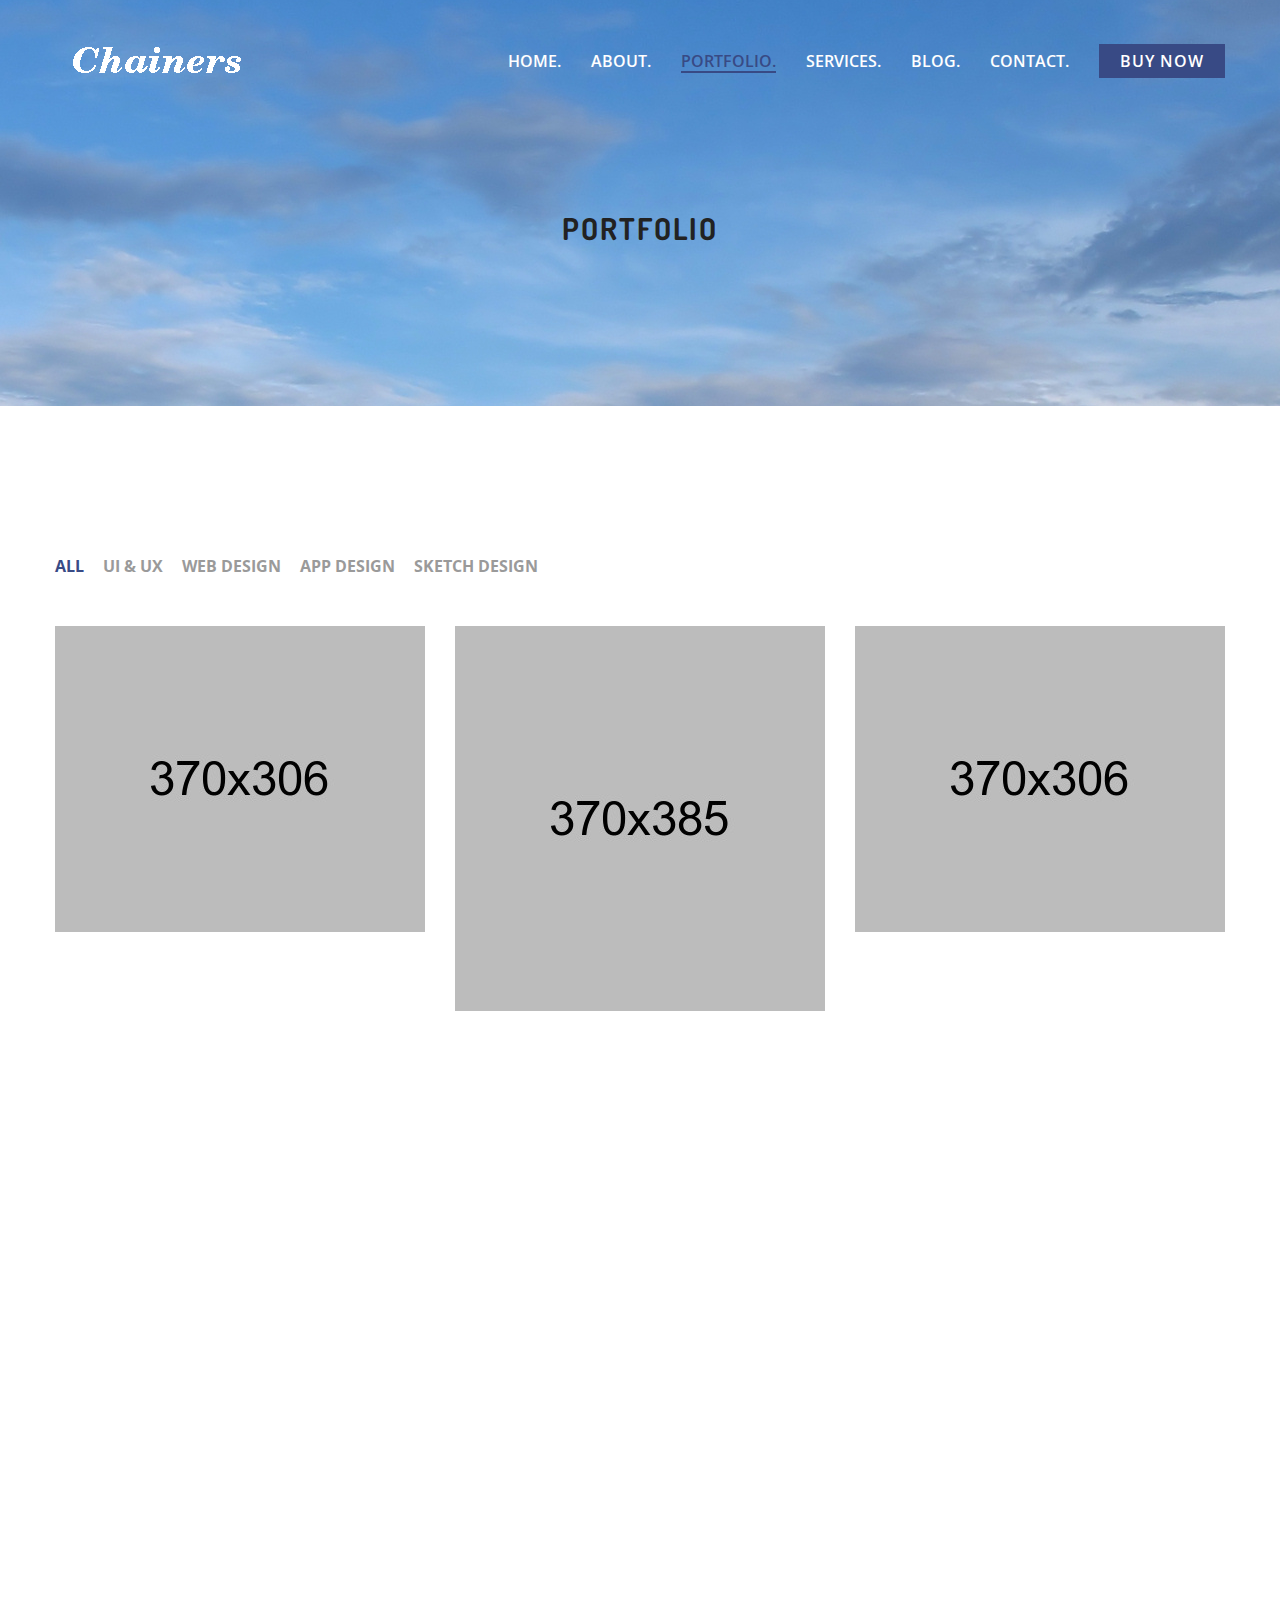
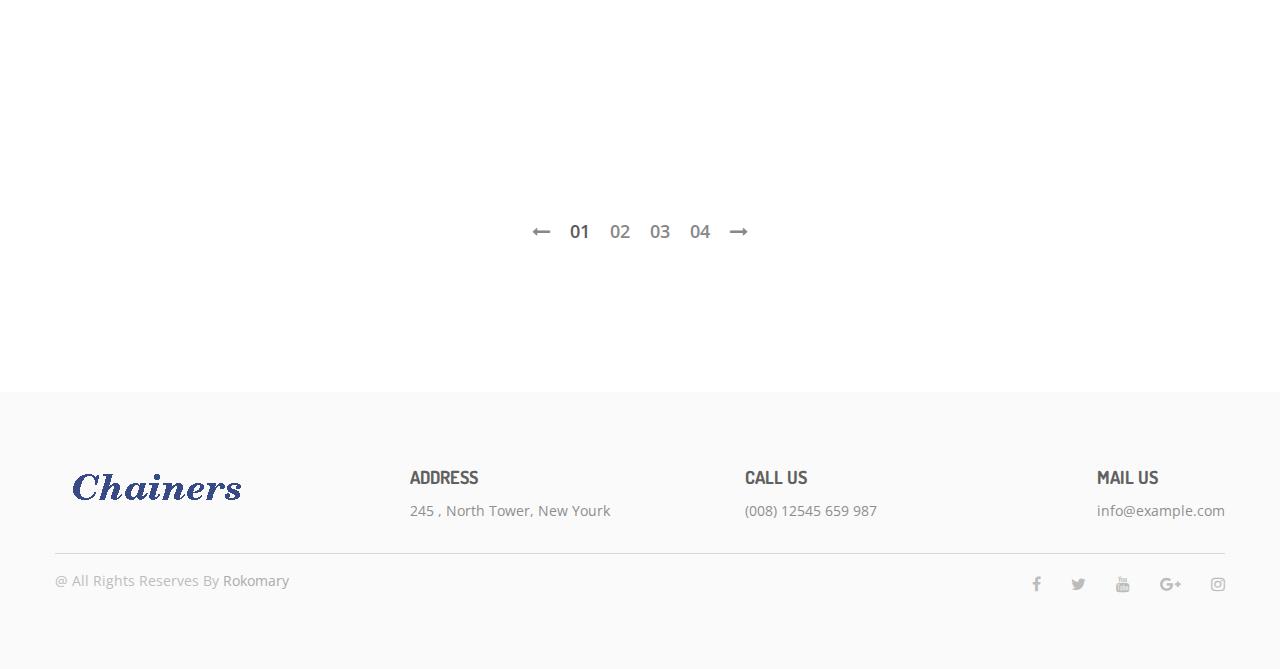
<file: portfolio.html>
<!doctype html>
<html class="no-js" lang="zxx">

<head>
    <meta charset="utf-8">
    <meta http-equiv="x-ua-compatible" content="ie=edge">
    <title>Portfolio || Rokomary Creative  Portfolio HTML Template</title>
    <meta name="viewport" content="width=device-width, initial-scale=1, shrink-to-fit=no">
    <!-- Favicons -->
    <link rel="shortcut icon" href="img/favicon.ico">
    <!-- Fontawesome css -->
    <link rel="stylesheet" href="css/font-awesome.min.css">
    <!-- Icofont css -->
    <link rel="stylesheet" href="css/icofont.css">
    <!-- themify css -->
    <link rel="stylesheet" href="css/themify-icons.css">
    <!-- animate css -->
    <link rel="stylesheet" href="css/animate.css">
    <!-- animate headline css -->
    <link rel="stylesheet" href="css/animated-headline.css">
    <!-- Jquery magnific popup css -->
    <link rel="stylesheet" href="css/magnific-popup.css">
    <!-- youtube player css -->
    <link rel="stylesheet" href="css/jquery.mb.YTPlayer.min.css">
    <!-- Meanmenu css -->
    <link rel="stylesheet" href="css/meanmenu.min.css">
    <!-- Owl carousel css -->
    <link rel="stylesheet" href="css/owl.carousel.min.css">
    <!-- Bootstrap css -->
    <link rel="stylesheet" href="css/bootstrap.min.css">
    <!-- Custom css -->
    <link rel="stylesheet" href="css/default.css">
    <!-- Main css -->
    <link rel="stylesheet" href="style.css">
    <!-- Responsive css -->
    <link rel="stylesheet" href="css/responsive.css">

    <!-- Modernizer js -->
    <script src="js/vendor/modernizr-3.5.0.min.js"></script>
</head>

<body>
    <!--[if lte IE 9]>
		<p class="browserupgrade">You are using an <strong>outdated</strong> browser. Please <a href="https://browsehappy.com/">upgrade your browser</a> to improve your experience and security.</p>
	<![endif]-->

    <!-- Main Wrapper Start Here -->
    <div class="wrapper">
        <!-- Main Header Area Start -->
        <header class="absolute-header header-sticky universal-header ptb-40">
            <div class="container">
                <div class="main-header">
                    <div class="row align-items-center">
                        <div class="col-md-3">
                            <!-- Logo Start -->
                            <div class="logo">
                                <a href="index.html"><img src="img/logo/logo.png" alt="brand-logo"></a>
                            </div>
                            <!-- Logo End -->
                        </div>
                        <div class="col-md-9">
                            <!-- Primary Menu Area Start -->
                            <div class="primary-menu d-none d-lg-block float-right">
                                <nav>
                                    <ul class="primary-menu-list d-flex align-items-center">
                                        <li><a href="index.html">HOME.</a>
                                            <!-- Dropdown Start -->
                                            <ul class="ht-dropdown">
                                                <li><a href="index.html">Home Version 1</a></li>
                                                <li><a href="home-2.html">Home Version 2</a></li>
                                                <li><a href="home-3.html">Home Video Style</a></li>
                                                <li><a href="home-4.html">Home Box Layout</a></li>
                                            </ul>
                                            <!-- Dropdown End -->
                                        </li>
                                        <li><a href="about.html">ABOUT.</a></li>
                                        <li class="active"><a href="portfolio.html">PORTFOLIO.</a>
                                            <!-- Dropdown Start -->
                                            <ul class="ht-dropdown">
                                                <li><a href="portfolio.html">Portfolio</a></li>
                                                <li><a href="portfolio-details.html">Portfolio Details</a></li>
                                            </ul>
                                            <!-- Dropdown End -->
                                        </li>
                                        <li><a href="service.html">SERVICES.</a></li>
                                        <li><a href="blog.html"> Blog.</a>
                                            <!-- Dropdown Start -->
                                            <ul class="ht-dropdown">
                                                <li><a href="blog.html">Blog</a></li>
                                                <li><a href="blog-details.html">Blog details</a></li>
                                            </ul>
                                            <!-- Dropdown End -->
                                        </li>
                                        <li><a href="contact.html"> CONTACT.</a></li>
                                        <li class="buy-now"><a href="#">BUY NOW</a></li>
                                    </ul>
                                </nav>
                            </div>
                            <!-- Primary Menu Area End -->
                        </div>
                    </div>
                    <!-- Mobile Menu Start -->
                    <div class="mobile-menu d-block d-lg-none">
                        <nav>
                            <ul>
                                <li><a href="index.html">home</a>
                                    <!-- Home Version Dropdown Start -->
                                    <ul>
                                        <li><a href="index.html">Home Version 1</a></li>
                                        <li><a href="home-2.html">Home Version 2</a></li>
                                        <li><a href="home-3.html">Home Video Style</a></li>
                                        <li><a href="home-4.html">Home Box Layout</a></li>
                                    </ul>
                                    <!-- Home Version Dropdown End -->
                                </li>
                                <li><a href="about.html">about us</a></li>
                                <li><a href="blog.html">Blog</a>
                                    <!-- Mobile Menu Dropdown Start -->
                                    <ul>
                                        <li><a href="blog.html">blog</a></li>
                                        <li><a href="blog-details.html">blog details</a></li>
                                    </ul>
                                    <!-- Mobile Menu Dropdown End -->
                                </li>
                                <li><a href="portfolio.html">portfolio</a>
                                    <!-- Dropdown Start -->
                                    <ul>
                                        <li><a href="portfolio.html">Portfolio</a></li>
                                        <li><a href="portfolio-details.html">Portfolio Details</a></li>
                                    </ul>
                                    <!-- Dropdown End -->
                                </li>
                                <li><a href="service.html">service</a></li>
                                <li><a href="contact.html">contact us</a></li>
                            </ul>
                        </nav>
                    </div>
                    <!-- Mobile Menu End -->
                </div>
            </div>
        </header>
        <!-- Main Header Area End -->
        <!-- Banner Area Start -->
        <div class="slider-area bg-1 half-screen center-items ">
            <div class="container">
                <div class="slider-text position-relative text-center">
                    <h1>Portfolio</h1>
                </div>
            </div>
        </div>
        <!-- Banner Area End -->
        <!-- Latest Work Start -->
        <div class="latest-work ptb-150">
            <div class="container">
                <div class="main-work">
                    <div class="portfolio-menu mb-20">
                        <button class="active" data-filter="*">all</button>
                        <button data-filter=".ui">ui & ux</button>
                        <button data-filter=".web">web design</button>
                        <button data-filter=".app">app design</button>
                        <button data-filter=".sketch">sketch design</button>
                    </div>
                    <!-- End of portfolio-menu -->
                    <div class="row grid">
                        <div class="col-md-4 col-sm-6 grid-item ui web app sketch">
                            <div class="portfolio wow fadeIn" data-wow-delay="0.2s">
                                <img src="img/portfolio/p1.jpg" alt="portfolio-image">
                                <div class="portfolio-hover">
                                    <h3><a href="portfolio-details.html">MOCKUP DESIGN</a></h3>
                                    <p>Graphic Design</p>
                                    <div class="porfolio-action">
                                        <a href="portfolio-details.html"><span class="ti-link"></span></a>
                                        <a href="#" data-toggle="modal" data-target="#myModal"><span class="ti-zoom-in"></span></a>
                                    </div>
                                </div>
                            </div>
                        </div>
                        <div class="col-md-4 col-sm-6 grid-item app ui">
                            <div class="portfolio wow fadeIn" data-wow-delay="0.3s">
                                <img src="img/portfolio/p2.jpg" alt="portfolio-image">
                                <div class="portfolio-hover">
                                    <h3><a href="portfolio-details.html">MOCKUP DESIGN</a></h3>
                                    <p>web design</p>
                                    <div class="porfolio-action">
                                        <a href="portfolio-details.html"><span class="ti-link"></span></a>
                                        <a href="#" data-toggle="modal" data-target="#myModal"><span class="ti-zoom-in"></span></a>
                                    </div>
                                </div>
                            </div>
                        </div>
                        <div class="col-md-4 col-sm-6 grid-item app web">
                            <div class="portfolio wow fadeIn" data-wow-delay="0.4s">
                                <img src="img/portfolio/p3.jpg" alt="portfolio-image">
                                <div class="portfolio-hover">
                                    <h3><a href="portfolio-details.html">MOCKUP DESIGN</a></h3>
                                    <p>Graphic Design</p>
                                    <div class="porfolio-action">
                                        <a href="portfolio-details.html"><span class="ti-link"></span></a>
                                        <a href="#" data-toggle="modal" data-target="#myModal"><span class="ti-zoom-in"></span></a>
                                    </div>
                                </div>
                            </div>
                        </div>
                        <div class="col-md-4 col-sm-6 grid-item sketch brand">
                            <div class="portfolio wow fadeIn" data-wow-delay="0.5s">
                                <img src="img/portfolio/p4.jpg" alt="portfolio-image">
                                <div class="portfolio-hover">
                                    <h3><a href="portfolio-details.html">MOCKUP DESIGN</a></h3>
                                    <p>web design</p>
                                    <div class="porfolio-action">
                                        <a href="portfolio-details.html"><span class="ti-link"></span></a>
                                        <a href="#" data-toggle="modal" data-target="#myModal"><span class="ti-zoom-in"></span></a>
                                    </div>
                                </div>
                            </div>
                        </div>
                        <div class="col-md-4 col-sm-6 grid-item app">
                            <div class="portfolio wow fadeIn" data-wow-delay="0.2s">
                                <img src="img/portfolio/p6.jpg" alt="portfolio-image">
                                <div class="portfolio-hover">
                                    <h3><a href="portfolio-details.html">MOCKUP DESIGN</a></h3>
                                    <p>app design</p>
                                    <div class="porfolio-action">
                                        <a href="portfolio-details.html"><span class="ti-link"></span></a>
                                        <a href="#" data-toggle="modal" data-target="#myModal"><span class="ti-zoom-in"></span></a>
                                    </div>
                                </div>
                            </div>
                        </div>
                        <div class="col-md-4 col-sm-6 grid-item web">
                            <div class="portfolio wow fadeIn" data-wow-delay="0.3s">
                                <img src="img/portfolio/p5.jpg" alt="portfolio-image">
                                <div class="portfolio-hover">
                                    <h3><a href="portfolio-details.html">MOCKUP DESIGN</a></h3>
                                    <p>Graphic Design</p>
                                    <div class="porfolio-action">
                                        <a href="portfolio-details.html"><span class="ti-link"></span></a>
                                        <a href="#" data-toggle="modal" data-target="#myModal"><span class="ti-zoom-in"></span></a>
                                    </div>
                                </div>
                            </div>
                        </div>
                        <div class="col-md-4 col-sm-6 grid-item ui">
                            <div class="portfolio wow fadeIn" data-wow-delay="0.4s">
                                <img src="img/portfolio/p7.jpg" alt="portfolio-image">
                                <div class="portfolio-hover">
                                    <h3><a href="portfolio-details.html">MOCKUP DESIGN</a></h3>
                                    <p>sketch design</p>
                                    <div class="porfolio-action">
                                        <a href="portfolio-details.html"><span class="ti-link"></span></a>
                                        <a href="#" data-toggle="modal" data-target="#myModal"><span class="ti-zoom-in"></span></a>
                                    </div>
                                </div>
                            </div>
                        </div>
                        <div class="col-md-4 col-sm-6 grid-item app">
                            <div class="portfolio wow fadeIn" data-wow-delay="0.5s">
                                <img src="img/portfolio/p9.jpg" alt="portfolio-image">
                                <div class="portfolio-hover">
                                    <h3><a href="portfolio-details.html">MOCKUP DESIGN</a></h3>
                                    <p>app design</p>
                                    <div class="porfolio-action">
                                        <a href="portfolio-details.html"><span class="ti-link"></span></a>
                                        <a href="#" data-toggle="modal" data-target="#myModal"><span class="ti-zoom-in"></span></a>
                                    </div>
                                </div>
                            </div>
                        </div>
                        <div class="col-md-4 col-sm-6 grid-item sketch">
                            <div class="portfolio wow fadeIn" data-wow-delay="0.6s">
                                <img src="img/portfolio/p8.jpg" alt="portfolio-image">
                                <div class="portfolio-hover">
                                    <h3><a href="portfolio-details.html">MOCKUP DESIGN</a></h3>
                                    <p>sketch design</p>
                                    <div class="porfolio-action">
                                        <a href="portfolio-details.html"><span class="ti-link"></span></a>
                                        <a href="#" data-toggle="modal" data-target="#myModal"><span class="ti-zoom-in"></span></a>
                                    </div>
                                </div>
                            </div>
                        </div>
                    </div>
                    <!-- End row -->
                </div>
                <!-- End Main Work -->
                <!-- Breadcrumb Start -->
                <div class="breadcrumb-area text-center mt-60">
                    <div class="conainer">
                        <ul class="d-inline-flex breadcrumb-list">
                            <li><a href="#"><i class="fa fa-long-arrow-left" aria-hidden="true"></i></a></li>
                            <li class="active"><a href="#">01</a></li>
                            <li><a href="#">02</a></li>
                            <li><a href="#">03</a></li>
                            <li><a href="#">04</a></li>
                            <li><a href="#"><i class="fa fa-long-arrow-right" aria-hidden="true"></i></a></li>
                        </ul>
                    </div>
                </div>
                <!-- Breadcrumb End -->
            </div>
        </div>
        <!-- Latest Work End -->
        <!-- Footer Start -->
        <footer class="off-white-bg ptb-75">
            <div class="container">
                <div class="footer-top">
                    <div class="row">
                        <div class="col-xl-3 col-lg-3 col-md-6 col-sm-6">
                            <div class="single-footer mb-all-30">
                                <div class="footer-logo">
                                    <a href="index.html"><img src="img/logo/footer-logo.png" alt="brand-logo"></a>
                                </div>
                            </div>
                        </div>
                        <div class="col-xl-3 col-lg-3 col-md-6 col-sm-6">
                            <div class="single-footer padding-one mb-all-30">
                                <h3>ADDRESS</h3>
                                <p>245 , North Tower, New Yourk</p>
                            </div>
                        </div>
                        <div class="col-xl-3 col-lg-3 col-md-6 col-sm-6">
                            <div class="single-footer padding-two mb-all-30">
                                <h3>CALL US</h3>
                                <p>(008) 12545 659 987</p>
                            </div>
                        </div>
                        <div class="col-xl-3 col-lg-3 col-md-6 col-sm-6">
                            <div class="single-footer float-xl-right mb-all-30">
                                <h3>MAIL US</h3>
                                <p>info@example.com</p>
                            </div>
                        </div>
                    </div>
                </div>
                <!-- Footer Bottom Start -->
                <div class="footer-bottom">
                    <div class="row">
                        <div class="col-md-8">
                            <div class="copyright-text mb-sm-30 text-center text-md-left">
                                <p>@ All Rights Reserves By <a href="#">Rokomary</a></p>
                            </div>
                        </div>
                        <div class="col-md-4">
                            <ul class="social-footer d-flex justify-content-center justify-content-lg-end">
                                <li><a href="#"><i class="fa fa-facebook" aria-hidden="true"></i></a></li>
                                <li><a href="#"><i class="fa fa-twitter" aria-hidden="true"></i></a></li>
                                <li><a href="#"><i class="fa fa-youtube" aria-hidden="true"></i></a></li>
                                <li><a href="#"><i class="fa fa-google-plus" aria-hidden="true"></i></a></li>
                                <li><a href="#"><i class="fa fa-instagram" aria-hidden="true"></i></a></li>
                            </ul>
                        </div>
                    </div>
                </div>
                <!-- Footer Bottom End -->
            </div>      
        </footer>
        <!-- Footer End -->
        <!-- The Modal Start -->
        <div class="modal fade" id="myModal">
            <div class="modal-dialog modal-large">
                <div class="modal-content">
                    <!-- Modal Header -->
                    <button type="button" class="close modal-close" data-dismiss="modal">&times;</button>
                    <div class="row">
                        <div class="col-lg-5 col-md-6 col-12">
                            <div class="cus-modal-thumb">
                                <img src="img/portfolio/p1.jpg" alt="modal thumb">
                            </div>
                        </div>
                        <div class="col-lg-7 col-md-6 col-12">
                            <div class="cus-modal-content">
                                <h2 class="cus-modal-title">Irure dolor in reprehenderit</h2>
                                <p>Lorem ipsum dolor sit amet consectetur adipisicing elit. Voluptatem, officia. Ut culpa fugit consequatur, rem aliquam hic consequuntur animi architecto ipsum, molestias nemo esse error repellat dolore quod veritatis! Quam. Consequatur, rem aliquam hic consequuntur animi architecto ipsum, molestias nemo esse error repellat dolore quod veritatis! Quam.</p>
                                <p>architecto ipsum, molestias nemo esse error repellat dolore quod veritatis! Quam. Consequatur, rem aliquam hic consequuntur animi architecto ipsum, molestias nemo esse error repellat dolore quod veritatis! Quam.</p>
                                <p>Category: <b><a href="portfolio-modal.html">Lifestyle</a></b></p>
                                <div class="social-icons social-icons--rounded">
                                    <ul>
                                        <li class="facebook">
                                            <a href="#"><span class="ti-facebook"></span></a>
                                        </li>
                                        <li class="twitter">
                                            <a href="#"><span class="ti-twitter-alt"></span></a>
                                        </li>
                                        <li class="vimeo">
                                            <a href="#"><span class="ti-vimeo-alt"></span></a>
                                        </li>
                                        <li class="pinterest">
                                            <a href="#"><span class="ti-pinterest"></span></a>
                                        </li>
                                    </ul>
                                </div>
                            </div>
                        </div>
                    </div>
                </div>
            </div>
        </div>
        <!-- The Modal End -->
    </div>
    <!-- Main Wrapper End Here -->

    <!-- jquery 3.2.1 -->
    <script src="js/vendor/jquery-3.2.1.min.js"></script>
    <!-- animate headline js -->
    <script src="js/animated-headline.js"></script>
    <!-- youtube player js -->
    <script src="js/jquery.mb.YTPlayer.min.js"></script>
    <!-- jquery appear js -->
    <script src="js/jquery.appear.js"></script>
    <!-- jquery easy piechart js -->
    <script src="js/jquery.knob.js"></script>
    <!-- Wow js -->
    <script src="js/wow.min.js"></script>
    <!-- Mobile menu js -->
    <script src="js/jquery.meanmenu.min.js"></script>
    <!-- ScrollUp js -->
    <script src="js/jquery.scrollUp.js"></script>
    <!-- Image loaded js -->
    <script src="js/imagesloaded.pkgd.min.js"></script>
    <!-- Isotope js -->
    <script src="js/isotope.pkgd.min.js"></script>
    <!-- Magnific js -->
    <script src="js/jquery.magnific-popup.min.js"></script>
    <!-- Owl carousel -->
    <script src="js/owl.carousel.min.js"></script>
    <!-- Bootstrap popper js -->
    <script src="js/popper.min.js"></script>
    <!-- Bootstrap js -->
    <script src="js/bootstrap.min.js"></script>
    <!-- Plugin js -->
    <script src="js/plugins.js"></script>
    <!-- Main activaion js -->
    <script src="js/main.js"></script>
</body>

</html>
</file>
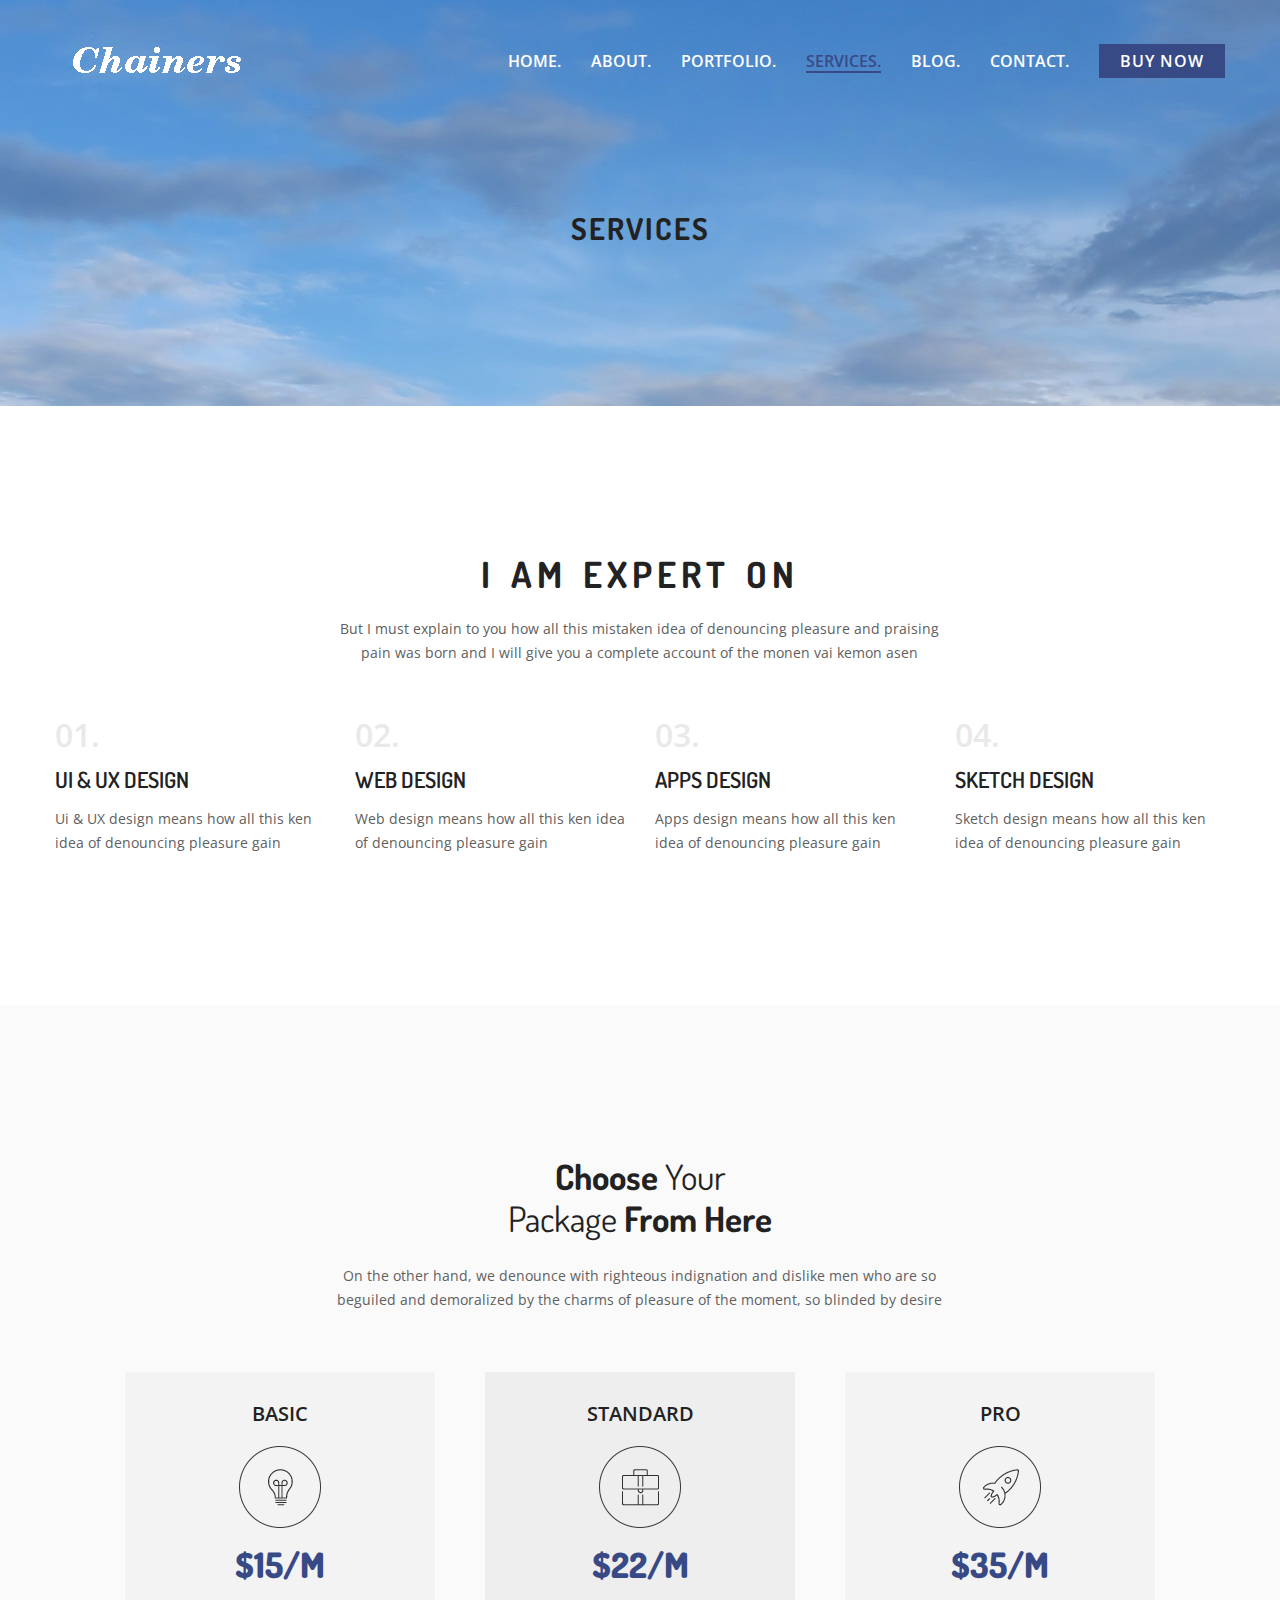
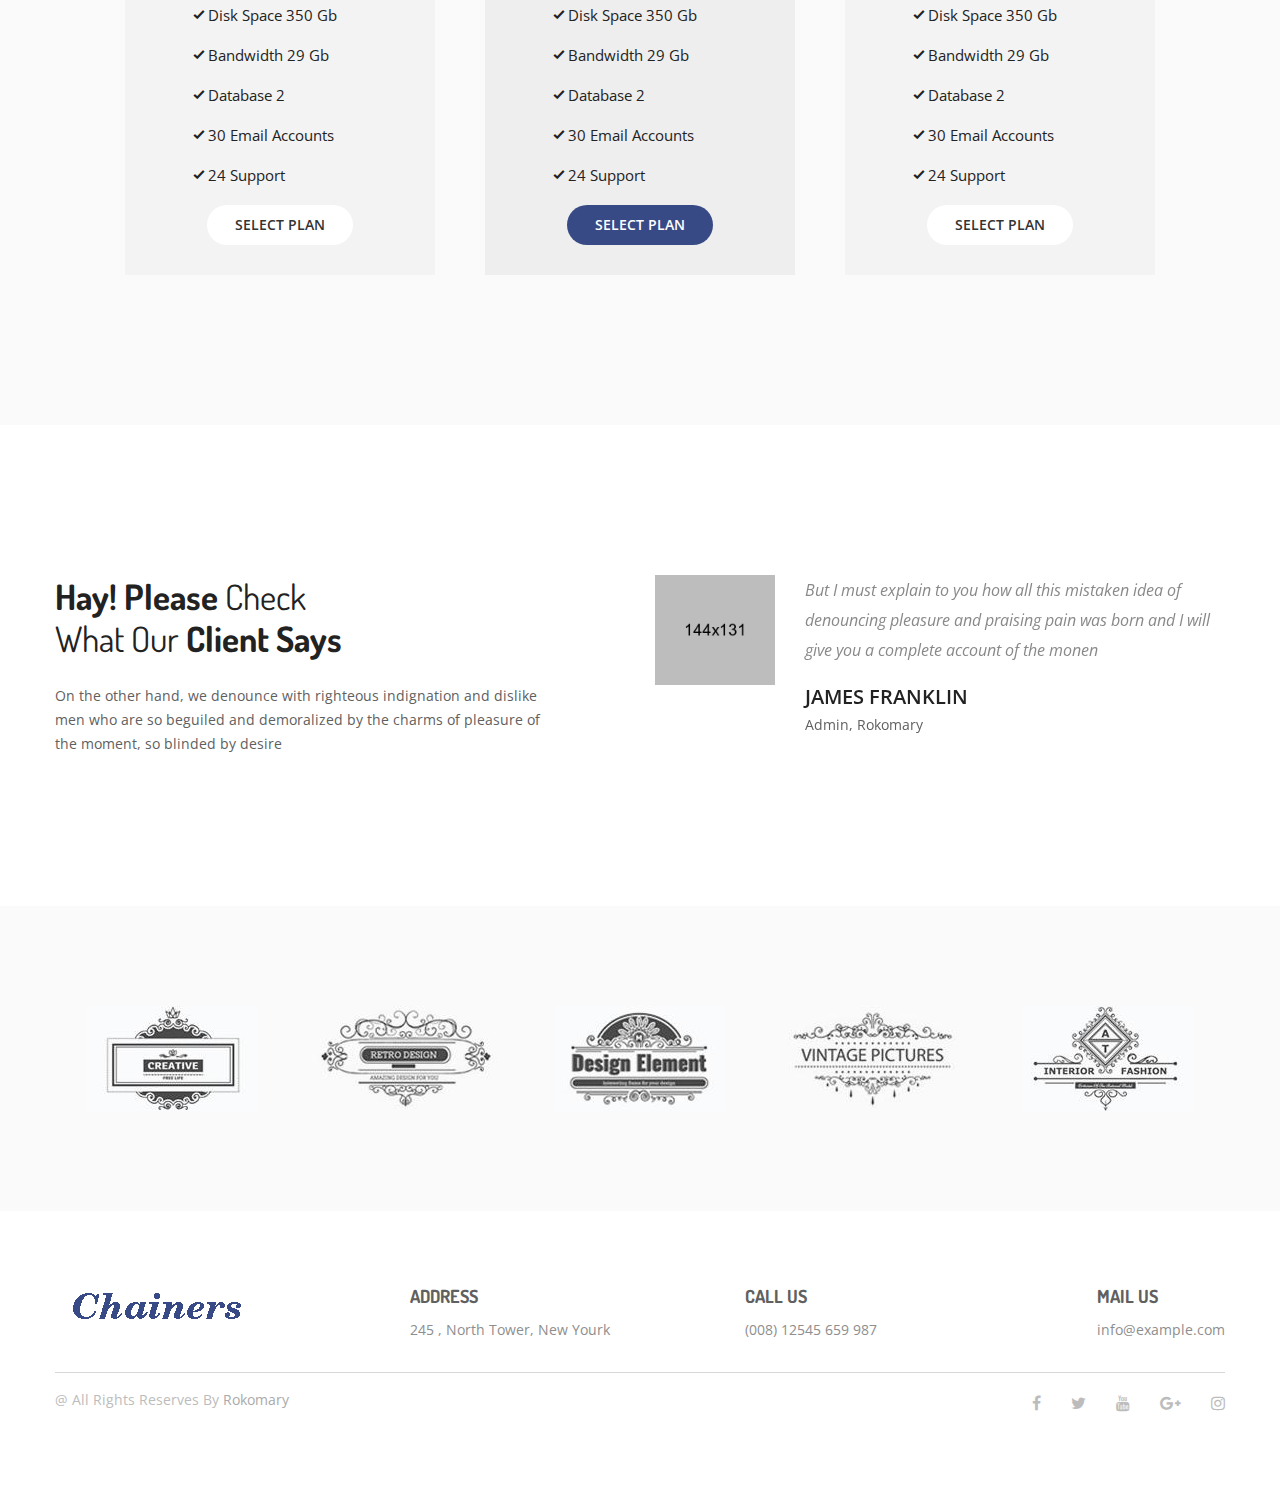
<file: service.html>
<!doctype html>
<html class="no-js" lang="zxx">

<head>
    <meta charset="utf-8">
    <meta http-equiv="x-ua-compatible" content="ie=edge">
    <title>Service || Rokomary Creative  Portfolio HTML Template</title>
    <meta name="viewport" content="width=device-width, initial-scale=1, shrink-to-fit=no">
    <!-- Favicons -->
    <link rel="shortcut icon" href="img/favicon.ico">
    <!-- Fontawesome css -->
    <link rel="stylesheet" href="css/font-awesome.min.css">
    <!-- Icofont css -->
    <link rel="stylesheet" href="css/icofont.css">
    <!-- themify css -->
    <link rel="stylesheet" href="css/themify-icons.css">
    <!-- animate css -->
    <link rel="stylesheet" href="css/animate.css">
    <!-- animate headline css -->
    <link rel="stylesheet" href="css/animated-headline.css">
    <!-- Jquery magnific popup css -->
    <link rel="stylesheet" href="css/magnific-popup.css">
    <!-- youtube player css -->
    <link rel="stylesheet" href="css/jquery.mb.YTPlayer.min.css">
    <!-- Meanmenu css -->
    <link rel="stylesheet" href="css/meanmenu.min.css">
    <!-- Owl carousel css -->
    <link rel="stylesheet" href="css/owl.carousel.min.css">
    <!-- Bootstrap css -->
    <link rel="stylesheet" href="css/bootstrap.min.css">
    <!-- Custom css -->
    <link rel="stylesheet" href="css/default.css">
    <!-- Main css -->
    <link rel="stylesheet" href="style.css">
    <!-- Responsive css -->
    <link rel="stylesheet" href="css/responsive.css">

    <!-- Modernizer js -->
    <script src="js/vendor/modernizr-3.5.0.min.js"></script>
</head>

<body>
    <!--[if lte IE 9]>
		<p class="browserupgrade">You are using an <strong>outdated</strong> browser. Please <a href="https://browsehappy.com/">upgrade your browser</a> to improve your experience and security.</p>
	<![endif]-->

    <!-- Main Wrapper Start Here -->
    <div class="wrapper">
        <!-- Main Header Area Start -->
        <header class="absolute-header header-sticky universal-header ptb-40">
            <div class="container">
                <div class="main-header">
                    <div class="row align-items-center">
                        <div class="col-md-3">
                            <!-- Logo Start -->
                            <div class="logo">
                                <a href="index.html"><img src="img/logo/logo.png" alt="brand-logo"></a>
                            </div>
                            <!-- Logo End -->
                        </div>
                        <div class="col-md-9">
                            <!-- Primary Menu Area Start -->
                            <div class="primary-menu d-none d-lg-block float-right">
                                <nav>
                                    <ul class="primary-menu-list d-flex align-items-center">
                                        <li><a href="index.html">HOME.</a>
                                            <!-- Dropdown Start -->
                                            <ul class="ht-dropdown">
                                                <li><a href="index.html">Home Version 1</a></li>
                                                <li><a href="home-2.html">Home Version 2</a></li>
                                                <li><a href="home-3.html">Home Video Style</a></li>
                                                <li><a href="home-4.html">Home Box Layout</a></li>
                                            </ul>
                                            <!-- Dropdown End -->
                                        </li>
                                        <li><a href="about.html">ABOUT.</a></li>
                                        <li><a href="portfolio.html">PORTFOLIO.</a>
                                            <!-- Dropdown Start -->
                                            <ul class="ht-dropdown">
                                                <li><a href="portfolio.html">Portfolio</a></li>
                                                <li><a href="portfolio-details.html">Portfolio Details</a></li>
                                            </ul>
                                            <!-- Dropdown End -->
                                        </li>
                                        <li class="active"><a href="service.html">SERVICES.</a></li>
                                        <li><a href="blog.html"> Blog.</a>
                                            <!-- Dropdown Start -->
                                            <ul class="ht-dropdown">
                                                <li><a href="blog.html">Blog</a></li>
                                                <li><a href="blog-details.html">Blog details</a></li>
                                            </ul>
                                            <!-- Dropdown End -->
                                        </li>
                                        <li><a href="contact.html"> CONTACT.</a></li>
                                        <li class="buy-now"><a href="#">BUY NOW</a></li>
                                    </ul>
                                </nav>
                            </div>
                            <!-- Primary Menu Area End -->
                        </div>
                    </div>
                    <!-- Mobile Menu Start -->
                    <div class="mobile-menu d-block d-lg-none">
                        <nav>
                            <ul>
                                <li><a href="index.html">home</a>
                                    <!-- Home Version Dropdown Start -->
                                    <ul>
                                        <li><a href="index.html">Home Version 1</a></li>
                                        <li><a href="home-2.html">Home Version 2</a></li>
                                        <li><a href="home-3.html">Home Video Style</a></li>
                                        <li><a href="home-4.html">Home Box Layout</a></li>
                                    </ul>
                                    <!-- Home Version Dropdown End -->
                                </li>
                                <li><a href="about.html">about us</a></li>
                                <li><a href="blog.html">Blog</a>
                                    <!-- Mobile Menu Dropdown Start -->
                                    <ul>
                                        <li><a href="blog.html">blog</a></li>
                                        <li><a href="blog-details.html">blog details</a></li>
                                    </ul>
                                    <!-- Mobile Menu Dropdown End -->
                                </li>
                                <li><a href="portfolio.html">portfolio</a>
                                    <!-- Dropdown Start -->
                                    <ul>
                                        <li><a href="portfolio.html">Portfolio</a></li>
                                        <li><a href="portfolio-details.html">Portfolio Details</a></li>
                                    </ul>
                                    <!-- Dropdown End -->
                                </li>
                                <li><a href="service.html">service</a></li>
                                <li><a href="contact.html">contact us</a></li>
                            </ul>
                        </nav>
                    </div>
                    <!-- Mobile Menu End -->
                </div>
            </div>
        </header>
        <!-- Main Header Area End -->
        <div class="slider-area bg-1 half-screen center-items ">
            <div class="container">
                <div class="slider-text position-relative text-center">
                    <h1>Services</h1>
                </div>
            </div>
        </div>
        <!-- Service Expert Area Start -->
        <div class="about-expert-area ptb-150">
            <div class="container">
               <div class="section-title text-center mb-60">
                    <h2>I AM EXPERT ON</h2>
                    <p>But I must explain to you how all this mistaken idea of denouncing pleasure and praising pain was born and I will give you a complete account of the monen vai kemon asen</p>
                </div>
                <div class="row">
                    <!-- Single Expert Start -->
                    <div class="col-lg-3 col-md-6">
                        <div class="single-expert mb-all-40">
                            <span>01.</span>
                            <h3>UI & UX DESIGN</h3>
                            <p>Ui & UX design means how all this ken idea of denouncing pleasure gain </p>
                        </div>
                    </div>
                    <!-- Single Expert End -->
                    <!-- Single Expert Start -->
                    <div class="col-lg-3 col-md-6">
                        <div class="single-expert mb-all-40">
                            <span>02.</span>
                            <h3>WEB DESIGN</h3>
                            <p>Web design means how all this ken idea of denouncing pleasure gain </p>
                        </div>
                    </div>
                    <!-- Single Expert End -->
                    <!-- Single Expert Start -->
                    <div class="col-lg-3 col-md-6">
                        <div class="single-expert mb-sm-40">
                            <span>03.</span>
                            <h3>APPS DESIGN</h3>
                            <p>Apps design means how all this ken idea of denouncing pleasure gain </p>
                        </div>
                    </div>
                    <!-- Single Expert End -->
                    <!-- Single Expert Start -->
                    <div class="col-lg-3 col-md-6">
                        <div class="single-expert">
                            <span>04.</span>
                            <h3>SKETCH DESIGN</h3>
                            <p>Sketch design means how all this ken idea of denouncing pleasure gain </p>
                        </div>
                    </div>
                    <!-- Single Expert End -->
                </div>
            </div>
        </div>
        <!-- Service Expert Area End -->
        <!-- Service Package Area Start -->
        <div class="service-package off-white-bg ptb-150">
            <div class="container">
               <div class="section-title text-center mb-60">
                    <h3 class="portfolio-header service-header"><span>choose </span>your <br> package <span>from here</span></h3>
                    <p>On the other hand, we denounce with righteous indignation and dislike men who are so beguiled and demoralized by the charms of pleasure of the moment, so blinded by desire</p>
                </div>
                <div class="row text-center">
                    <!-- Single Package Start -->
                    <div class="col-xl-4 col-lg-4 col-md-6 col-sm-6">
                        <div class="single-package mb-xsm-40">
                            <div class="package-header">
                                <h5>basic</h5>
                                <img class="img" src="img/services/s2.png" alt="service-icon">
                                <h3>$15/m</h3>
                            </div>
                            <div class="package-body">
                                <ul class="package-list">
                                    <li><a href="#">Disk Space 350 Gb</a></li>
                                    <li><a href="#">Bandwidth 29 Gb</a></li>
                                    <li><a href="#">Database 2</a></li>
                                    <li><a href="#">30 Email Accounts</a></li>
                                    <li><a href="#">24 Support</a></li>
                                </ul>
                            </div>
                            <div class="package-footer">
                                <a class="select-btn" href="#">select plan</a>
                            </div>
                        </div>
                    </div>
                    <!-- Single Package End -->
                    <!-- Single Package Start -->
                    <div class="col-xl-4 col-lg-4 col-md-6 col-sm-6">
                        <div class="single-package active mb-all-40">
                            <div class="package-header">
                                <h5>standard</h5>
                                <img class="img" src="img/services/s3.png" alt="service-icon">
                                <h3>$22/m</h3>
                            </div>
                            <div class="package-body">
                                <ul class="package-list">
                                    <li><a href="#">Disk Space 350 Gb</a></li>
                                    <li><a href="#">Bandwidth 29 Gb</a></li>
                                    <li><a href="#">Database 2</a></li>
                                    <li><a href="#">30 Email Accounts</a></li>
                                    <li><a href="#">24 Support</a></li>
                                </ul>
                            </div>
                            <div class="package-footer">
                                <a class="select-btn active" href="#">select plan</a>
                            </div>
                        </div>
                    </div>
                    <!-- Single Package End -->
                    <!-- Single Package Start -->
                    <div class="col-xl-4 col-lg-4 col-md-6 col-sm-6">
                        <div class="single-package">
                            <div class="package-header">
                                <h5>pro</h5>
                                <img class="img" src="img/services/s4.png" alt="service-icon">
                                <h3>$35/m</h3>
                            </div>
                            <div class="package-body">
                                <ul class="package-list">
                                    <li><a href="#">Disk Space 350 Gb</a></li>
                                    <li><a href="#">Bandwidth 29 Gb</a></li>
                                    <li><a href="#">Database 2</a></li>
                                    <li><a href="#">30 Email Accounts</a></li>
                                    <li><a href="#">24 Support</a></li>
                                </ul>
                            </div>
                            <div class="package-footer">
                                <a class="select-btn" href="#">select plan</a>
                            </div>
                        </div>
                    </div>
                    <!-- Single Package End -->
                </div>
            </div>
        </div>
        <!-- Service Package Area End -->
        <!-- Service Testmonial Area Start -->
        <div class="service-testmonial ptb-150">
            <div class="container">
                <div class="row">
                    <div class="col-lg-6">
                        <div class="client-says mb-all-40">
                            <h3 class="portfolio-header service-header"><span>Hay! please </span>check <br> What our  <span>client says</span></h3>
                            <p>On the other hand, we denounce with righteous indignation and dislike men who are so beguiled and demoralized by the charms of pleasure of the moment, so blinded by desire</p>
                        </div>
                    </div>
                    <div class="col-lg-6">
                        <div class="testmonial-active owl-carousel">
                            <div class="client-testmonial d-lg-flex">
                                <div class="testmonial-img">
                                    <img src="img/testmonial/t1.png" alt="testmonial-img">
                                </div>
                                <div class="testmonial-content">
                                    <p class="mb-20">But I must explain to you how all this mistaken idea of denouncing pleasure and praising pain was born and I will give you a complete account of the monen </p>
                                    <h3>james franklin</h3>
                                    <span>Admin, Rokomary</span>
                                </div>
                            </div>
                            <div class="client-testmonial d-lg-flex">
                                <div class="testmonial-img">
                                    <img src="img/testmonial/t2.png" alt="testmonial-img">
                                </div>
                                <div class="testmonial-content">
                                    <p class="mb-20">I must explain to you how all this mistaken idea of denouncing pleasure and praising pain was born and I will give you a complete account of the monen </p>
                                    <h3>Kb Arif</h3>
                                    <span>Admin, Rokomary</span>
                                </div>
                            </div>
                        </div>
                    </div>
                </div>
            </div>
        </div>
        <!-- Service Testmonial Area End -->
        <!-- About Brand Area Start -->
        <div class="brand-area ptb-100 off-white-bg">
            <div class="container">
                <!-- Brand Activation Start -->
                <div class="brand-active owl-carousel">
                    <div class="single-brand">
                        <a href="#"><img src="img/brand/b6.png" alt="brand-image"></a>
                    </div>
                    <div class="single-brand">
                        <a href="#"><img src="img/brand/b2.png" alt="brand-image"></a>
                    </div>
                    <div class="single-brand">
                        <a href="#"><img src="img/brand/b7.png" alt="brand-image"></a>
                    </div>
                    <div class="single-brand">
                        <a href="#"><img src="img/brand/b4.png" alt="brand-image"></a>
                    </div>
                    <div class="single-brand">
                        <a href="#"><img src="img/brand/b8.png" alt="brand-image"></a>
                    </div>
                    <div class="single-brand">
                        <a href="#"><img src="img/brand/b7.png" alt="brand-image"></a>
                    </div>
                </div>
                <!-- Brand Activation End -->
            </div>
        </div>
        <!-- About Brand Area End -->
        <!-- Footer Start -->
        <footer class="ptb-75">
            <div class="container">
                <div class="footer-top">
                    <div class="row">
                        <div class="col-xl-3 col-lg-3 col-md-6 col-sm-6">
                            <div class="single-footer mb-all-30">
                                <div class="footer-logo">
                                    <a href="index.html"><img src="img/logo/footer-logo.png" alt="brand-logo"></a>
                                </div>
                            </div>
                        </div>
                        <div class="col-xl-3 col-lg-3 col-md-6 col-sm-6">
                            <div class="single-footer padding-one mb-all-30">
                                <h3>ADDRESS</h3>
                                <p>245 , North Tower, New Yourk</p>
                            </div>
                        </div>
                        <div class="col-xl-3 col-lg-3 col-md-6 col-sm-6">
                            <div class="single-footer padding-two mb-all-30">
                                <h3>CALL US</h3>
                                <p>(008) 12545 659 987</p>
                            </div>
                        </div>
                        <div class="col-xl-3 col-lg-3 col-md-6 col-sm-6">
                            <div class="single-footer float-xl-right mb-all-30">
                                <h3>MAIL US</h3>
                                <p>info@example.com</p>
                            </div>
                        </div>
                    </div>
                </div>
                <!-- Footer Bottom Start -->
                <div class="footer-bottom">
                    <div class="row">
                        <div class="col-md-8">
                            <div class="copyright-text mb-sm-30 text-center text-md-left">
                                <p>@ All Rights Reserves By <a href="#">Rokomary</a></p>
                            </div>
                        </div>
                        <div class="col-md-4">
                            <ul class="social-footer d-flex justify-content-center justify-content-lg-end">
                                <li><a href="#"><i class="fa fa-facebook" aria-hidden="true"></i></a></li>
                                <li><a href="#"><i class="fa fa-twitter" aria-hidden="true"></i></a></li>
                                <li><a href="#"><i class="fa fa-youtube" aria-hidden="true"></i></a></li>
                                <li><a href="#"><i class="fa fa-google-plus" aria-hidden="true"></i></a></li>
                                <li><a href="#"><i class="fa fa-instagram" aria-hidden="true"></i></a></li>
                            </ul>
                        </div>
                    </div>
                </div>
                <!-- Footer Bottom End -->
            </div>      
        </footer>
        <!-- Footer End -->
    </div>
    <!-- Main Wrapper End Here -->

    <!-- jquery 3.2.1 -->
    <script src="js/vendor/jquery-3.2.1.min.js"></script>
    <!-- animate headline js -->
    <script src="js/animated-headline.js"></script>
    <!-- youtube player js -->
    <script src="js/jquery.mb.YTPlayer.min.js"></script>
    <!-- jquery appear js -->
    <script src="js/jquery.appear.js"></script>
    <!-- jquery easy piechart js -->
    <script src="js/jquery.knob.js"></script>
    <!-- Wow js -->
    <script src="js/wow.min.js"></script>
    <!-- Mobile menu js -->
    <script src="js/jquery.meanmenu.min.js"></script>
    <!-- ScrollUp js -->
    <script src="js/jquery.scrollUp.js"></script>
    <!-- Image loaded js -->
    <script src="js/imagesloaded.pkgd.min.js"></script>
    <!-- Isotope js -->
    <script src="js/isotope.pkgd.min.js"></script>
    <!-- Magnific js -->
    <script src="js/jquery.magnific-popup.min.js"></script>
    <!-- Owl carousel -->
    <script src="js/owl.carousel.min.js"></script>
    <!-- Bootstrap popper js -->
    <script src="js/popper.min.js"></script>
    <!-- Bootstrap js -->
    <script src="js/bootstrap.min.js"></script>
    <!-- Plugin js -->
    <script src="js/plugins.js"></script>
    <!-- Main activaion js -->
    <script src="js/main.js"></script>
</body>

</html>
</file>
<file: css/et-line.css>
@font-face {
	font-family: 'et-line';
	src:url('../fonts/et-line.eot');
	src:url('../fonts/et-line.eot?#iefix') format('embedded-opentype'),
		url('../fonts/et-line.woff') format('woff'),
		url('../fonts/et-line.ttf') format('truetype'),
		url('../fonts/et-line.svg#et-line') format('svg');
	font-weight: normal;
	font-style: normal;
}

/* Use the following CSS code if you want to use data attributes for inserting your icons */
[data-icon]:before {
	font-family: 'et-line';
	content: attr(data-icon);
	speak: none;
	font-weight: normal;
	font-variant: normal;
	text-transform: none;
	line-height: 1;
	-webkit-font-smoothing: antialiased;
	-moz-osx-font-smoothing: grayscale;
	display:inline-block;
}

/* Use the following CSS code if you want to have a class per icon */
/*
Instead of a list of all class selectors,
you can use the generic selector below, but it's slower:
[class*="icon-"] {
*/
.icon-mobile, .icon-laptop, .icon-desktop, .icon-tablet, .icon-phone, .icon-document, .icon-documents, .icon-search, .icon-clipboard, .icon-newspaper, .icon-notebook, .icon-book-open, .icon-browser, .icon-calendar, .icon-presentation, .icon-picture, .icon-pictures, .icon-video, .icon-camera, .icon-printer, .icon-toolbox, .icon-briefcase, .icon-wallet, .icon-gift, .icon-bargraph, .icon-grid, .icon-expand, .icon-focus, .icon-edit, .icon-adjustments, .icon-ribbon, .icon-hourglass, .icon-lock, .icon-megaphone, .icon-shield, .icon-trophy, .icon-flag, .icon-map, .icon-puzzle, .icon-basket, .icon-envelope, .icon-streetsign, .icon-telescope, .icon-gears, .icon-key, .icon-paperclip, .icon-attachment, .icon-pricetags, .icon-lightbulb, .icon-layers, .icon-pencil, .icon-tools, .icon-tools-2, .icon-scissors, .icon-paintbrush, .icon-magnifying-glass, .icon-circle-compass, .icon-linegraph, .icon-mic, .icon-strategy, .icon-beaker, .icon-caution, .icon-recycle, .icon-anchor, .icon-profile-male, .icon-profile-female, .icon-bike, .icon-wine, .icon-hotairballoon, .icon-globe, .icon-genius, .icon-map-pin, .icon-dial, .icon-chat, .icon-heart, .icon-cloud, .icon-upload, .icon-download, .icon-target, .icon-hazardous, .icon-piechart, .icon-speedometer, .icon-global, .icon-compass, .icon-lifesaver, .icon-clock, .icon-aperture, .icon-quote, .icon-scope, .icon-alarmclock, .icon-refresh, .icon-happy, .icon-sad, .icon-facebook, .icon-twitter, .icon-googleplus, .icon-rss, .icon-tumblr, .icon-linkedin, .icon-dribbble {
	font-family: 'et-line';
	speak: none;
	font-style: normal;
	font-weight: normal;
	font-variant: normal;
	text-transform: none;
	line-height: 1;
	-webkit-font-smoothing: antialiased;
	-moz-osx-font-smoothing: grayscale;
	display:inline-block;
}
.icon-mobile:before {
	content: "\e000";
}
.icon-laptop:before {
	content: "\e001";
}
.icon-desktop:before {
	content: "\e002";
}
.icon-tablet:before {
	content: "\e003";
}
.icon-phone:before {
	content: "\e004";
}
.icon-document:before {
	content: "\e005";
}
.icon-documents:before {
	content: "\e006";
}
.icon-search:before {
	content: "\e007";
}
.icon-clipboard:before {
	content: "\e008";
}
.icon-newspaper:before {
	content: "\e009";
}
.icon-notebook:before {
	content: "\e00a";
}
.icon-book-open:before {
	content: "\e00b";
}
.icon-browser:before {
	content: "\e00c";
}
.icon-calendar:before {
	content: "\e00d";
}
.icon-presentation:before {
	content: "\e00e";
}
.icon-picture:before {
	content: "\e00f";
}
.icon-pictures:before {
	content: "\e010";
}
.icon-video:before {
	content: "\e011";
}
.icon-camera:before {
	content: "\e012";
}
.icon-printer:before {
	content: "\e013";
}
.icon-toolbox:before {
	content: "\e014";
}
.icon-briefcase:before {
	content: "\e015";
}
.icon-wallet:before {
	content: "\e016";
}
.icon-gift:before {
	content: "\e017";
}
.icon-bargraph:before {
	content: "\e018";
}
.icon-grid:before {
	content: "\e019";
}
.icon-expand:before {
	content: "\e01a";
}
.icon-focus:before {
	content: "\e01b";
}
.icon-edit:before {
	content: "\e01c";
}
.icon-adjustments:before {
	content: "\e01d";
}
.icon-ribbon:before {
	content: "\e01e";
}
.icon-hourglass:before {
	content: "\e01f";
}
.icon-lock:before {
	content: "\e020";
}
.icon-megaphone:before {
	content: "\e021";
}
.icon-shield:before {
	content: "\e022";
}
.icon-trophy:before {
	content: "\e023";
}
.icon-flag:before {
	content: "\e024";
}
.icon-map:before {
	content: "\e025";
}
.icon-puzzle:before {
	content: "\e026";
}
.icon-basket:before {
	content: "\e027";
}
.icon-envelope:before {
	content: "\e028";
}
.icon-streetsign:before {
	content: "\e029";
}
.icon-telescope:before {
	content: "\e02a";
}
.icon-gears:before {
	content: "\e02b";
}
.icon-key:before {
	content: "\e02c";
}
.icon-paperclip:before {
	content: "\e02d";
}
.icon-attachment:before {
	content: "\e02e";
}
.icon-pricetags:before {
	content: "\e02f";
}
.icon-lightbulb:before {
	content: "\e030";
}
.icon-layers:before {
	content: "\e031";
}
.icon-pencil:before {
	content: "\e032";
}
.icon-tools:before {
	content: "\e033";
}
.icon-tools-2:before {
	content: "\e034";
}
.icon-scissors:before {
	content: "\e035";
}
.icon-paintbrush:before {
	content: "\e036";
}
.icon-magnifying-glass:before {
	content: "\e037";
}
.icon-circle-compass:before {
	content: "\e038";
}
.icon-linegraph:before {
	content: "\e039";
}
.icon-mic:before {
	content: "\e03a";
}
.icon-strategy:before {
	content: "\e03b";
}
.icon-beaker:before {
	content: "\e03c";
}
.icon-caution:before {
	content: "\e03d";
}
.icon-recycle:before {
	content: "\e03e";
}
.icon-anchor:before {
	content: "\e03f";
}
.icon-profile-male:before {
	content: "\e040";
}
.icon-profile-female:before {
	content: "\e041";
}
.icon-bike:before {
	content: "\e042";
}
.icon-wine:before {
	content: "\e043";
}
.icon-hotairballoon:before {
	content: "\e044";
}
.icon-globe:before {
	content: "\e045";
}
.icon-genius:before {
	content: "\e046";
}
.icon-map-pin:before {
	content: "\e047";
}
.icon-dial:before {
	content: "\e048";
}
.icon-chat:before {
	content: "\e049";
}
.icon-heart:before {
	content: "\e04a";
}
.icon-cloud:before {
	content: "\e04b";
}
.icon-upload:before {
	content: "\e04c";
}
.icon-download:before {
	content: "\e04d";
}
.icon-target:before {
	content: "\e04e";
}
.icon-hazardous:before {
	content: "\e04f";
}
.icon-piechart:before {
	content: "\e050";
}
.icon-speedometer:before {
	content: "\e051";
}
.icon-global:before {
	content: "\e052";
}
.icon-compass:before {
	content: "\e053";
}
.icon-lifesaver:before {
	content: "\e054";
}
.icon-clock:before {
	content: "\e055";
}
.icon-aperture:before {
	content: "\e056";
}
.icon-quote:before {
	content: "\e057";
}
.icon-scope:before {
	content: "\e058";
}
.icon-alarmclock:before {
	content: "\e059";
}
.icon-refresh:before {
	content: "\e05a";
}
.icon-happy:before {
	content: "\e05b";
}
.icon-sad:before {
	content: "\e05c";
}
.icon-facebook:before {
	content: "\e05d";
}
.icon-twitter:before {
	content: "\e05e";
}
.icon-googleplus:before {
	content: "\e05f";
}
.icon-rss:before {
	content: "\e060";
}
.icon-tumblr:before {
	content: "\e061";
}
.icon-linkedin:before {
	content: "\e062";
}
.icon-dribbble:before {
	content: "\e063";
}
</file>
<file: css/icofont.css>
/**
 * @package IcoFont by ThemeHunt - https://themehunt.com
 * @version 1.0.0 Beta
 * @author IcoFont http://icofont.com
 * @copyright Copyright (c) 2018 IcoFont
 * @license - http://icofont.com/license/
*/

@font-face {
    font-family: 'icofont';
    src: url('../fonts/icofont.eot?v=1.0.0-beta');
    src: url('../fonts/icofont.eot?v=1.0.0-beta#iefix') format('embedded-opentype'),
    url('../fonts/icofont.ttf?v=1.0.0-beta') format('truetype'),
    url('../fonts/icofont.woff?v=1.0.0-beta') format('woff'),
    url('../fonts/icofont.svg?v=1.0.0-beta#icofont') format('svg');
    font-weight: normal;
    font-style: normal;
}

.icofont {
    font-family: 'IcoFont' !important;
    speak: none;
    font-style: normal;
    font-weight: normal;
    font-variant: normal;
    text-transform: none;
    line-height: 1;

    /* Better Font Rendering =========== */
    -webkit-font-smoothing: antialiased;
    -moz-osx-font-smoothing: grayscale;
}

.icofont-angry-monster:before {
	content: "\e901";
}
.icofont-bathtub:before {
	content: "\e902";
}
.icofont-bird-wings:before {
	content: "\e903";
}
.icofont-bow:before {
	content: "\e904";
}
.icofont-brain-alt:before {
	content: "\e905";
}
.icofont-butterfly-alt:before {
	content: "\e906";
}
.icofont-castle:before {
	content: "\e907";
}
.icofont-circuit:before {
	content: "\e908";
}
.icofont-dart:before {
	content: "\e909";
}
.icofont-dice-alt:before {
	content: "\e90a";
}
.icofont-disability-race:before {
	content: "\e90b";
}
.icofont-diving-goggle:before {
	content: "\e90c";
}
.icofont-fire-alt:before {
	content: "\e90d";
}
.icofont-flame-torch:before {
	content: "\e90e";
}
.icofont-flora-flower:before {
	content: "\e90f";
}
.icofont-flora:before {
	content: "\e910";
}
.icofont-gift-box:before {
	content: "\e911";
}
.icofont-halloween-pumpkin:before {
	content: "\e912";
}
.icofont-hand-power:before {
	content: "\e913";
}
.icofont-hand-thunder:before {
	content: "\e914";
}
.icofont-king-crown:before {
	content: "\e915";
}
.icofont-king-monster:before {
	content: "\e916";
}
.icofont-love:before {
	content: "\e917";
}
.icofont-magician-hat:before {
	content: "\e918";
}
.icofont-native-american:before {
	content: "\e919";
}
.icofont-open-eye:before {
	content: "\e91a";
}
.icofont-owl-look:before {
	content: "\e91b";
}
.icofont-phoenix:before {
	content: "\e91c";
}
.icofont-queen-crown:before {
	content: "\e91d";
}
.icofont-robot-face:before {
	content: "\e91e";
}
.icofont-sand-clock:before {
	content: "\e91f";
}
.icofont-shield-alt:before {
	content: "\e920";
}
.icofont-ship-wheel:before {
	content: "\e921";
}
.icofont-skull-danger:before {
	content: "\e922";
}
.icofont-skull-face:before {
	content: "\e923";
}
.icofont-snail:before {
	content: "\e924";
}
.icofont-snow-alt:before {
	content: "\e925";
}
.icofont-snow-flake:before {
	content: "\e926";
}
.icofont-snowmobile:before {
	content: "\e927";
}
.icofont-space-shuttle:before {
	content: "\e928";
}
.icofont-star-shape:before {
	content: "\e929";
}
.icofont-swirl:before {
	content: "\e92a";
}
.icofont-tattoo-wing:before {
	content: "\e92b";
}
.icofont-throne:before {
	content: "\e92c";
}
.icofont-touch:before {
	content: "\e92d";
}
.icofont-tree-alt:before {
	content: "\e92e";
}
.icofont-triangle:before {
	content: "\e92f";
}
.icofont-unity-hand:before {
	content: "\e930";
}
.icofont-weed:before {
	content: "\e931";
}
.icofont-woman-bird:before {
	content: "\e932";
}
.icofont-animal-bat:before {
	content: "\e933";
}
.icofont-animal-bear-tracks:before {
	content: "\e934";
}
.icofont-animal-bear:before {
	content: "\e935";
}
.icofont-animal-bird-alt:before {
	content: "\e936";
}
.icofont-animal-bird:before {
	content: "\e937";
}
.icofont-animal-bone:before {
	content: "\e938";
}
.icofont-animal-bull:before {
	content: "\e939";
}
.icofont-animal-camel-alt:before {
	content: "\e93a";
}
.icofont-animal-camel-head:before {
	content: "\e93b";
}
.icofont-animal-camel:before {
	content: "\e93c";
}
.icofont-animal-cat-alt-1:before {
	content: "\e93d";
}
.icofont-animal-cat-alt-2:before {
	content: "\e93e";
}
.icofont-animal-cat-alt-3:before {
	content: "\e93f";
}
.icofont-animal-cat-alt-4:before {
	content: "\e940";
}
.icofont-animal-cat-with-dog:before {
	content: "\e941";
}
.icofont-animal-cat:before {
	content: "\e942";
}
.icofont-animal-cow-head:before {
	content: "\e943";
}
.icofont-animal-cow:before {
	content: "\e944";
}
.icofont-animal-crab:before {
	content: "\e945";
}
.icofont-animal-crocodile:before {
	content: "\e946";
}
.icofont-animal-deer-head:before {
	content: "\e947";
}
.icofont-animal-dog-alt:before {
	content: "\e948";
}
.icofont-animal-dog-barking:before {
	content: "\e949";
}
.icofont-animal-dog:before {
	content: "\e94a";
}
.icofont-animal-dolphin:before {
	content: "\e94b";
}
.icofont-animal-duck-tracks:before {
	content: "\e94c";
}
.icofont-animal-eagle-head:before {
	content: "\e94d";
}
.icofont-animal-eaten-fish:before {
	content: "\e94e";
}
.icofont-animal-elephant-alt:before {
	content: "\e94f";
}
.icofont-animal-elephant-head-alt:before {
	content: "\e950";
}
.icofont-animal-elephant-head:before {
	content: "\e951";
}
.icofont-animal-elephant:before {
	content: "\e952";
}
.icofont-animal-elk:before {
	content: "\e953";
}
.icofont-animal-fish-alt-1:before {
	content: "\e954";
}
.icofont-animal-fish-alt-2:before {
	content: "\e955";
}
.icofont-animal-fish-alt-3:before {
	content: "\e956";
}
.icofont-animal-fish-alt-4:before {
	content: "\e957";
}
.icofont-animal-fish:before {
	content: "\e958";
}
.icofont-animal-fox-alt:before {
	content: "\e959";
}
.icofont-animal-fox:before {
	content: "\e95a";
}
.icofont-animal-frog-tracks:before {
	content: "\e95b";
}
.icofont-animal-frog:before {
	content: "\e95c";
}
.icofont-animal-froggy:before {
	content: "\e95d";
}
.icofont-animal-giraffe-alt:before {
	content: "\e95e";
}
.icofont-animal-giraffe:before {
	content: "\e95f";
}
.icofont-animal-goat-head-alt-1:before {
	content: "\e960";
}
.icofont-animal-goat-head-alt-2:before {
	content: "\e961";
}
.icofont-animal-goat-head:before {
	content: "\e962";
}
.icofont-animal-gorilla:before {
	content: "\e963";
}
.icofont-animal-hen-tracks:before {
	content: "\e964";
}
.icofont-animal-horse-head-alt-1:before {
	content: "\e965";
}
.icofont-animal-horse-head-alt-2:before {
	content: "\e966";
}
.icofont-animal-horse-head:before {
	content: "\e967";
}
.icofont-animal-horse-tracks:before {
	content: "\e968";
}
.icofont-animal-jellyfish:before {
	content: "\e969";
}
.icofont-animal-kangaroo:before {
	content: "\e96a";
}
.icofont-animal-lemur:before {
	content: "\e96b";
}
.icofont-animal-lion-alt:before {
	content: "\e96c";
}
.icofont-animal-lion-head-alt:before {
	content: "\e96d";
}
.icofont-animal-lion-head:before {
	content: "\e96e";
}
.icofont-animal-lion:before {
	content: "\e96f";
}
.icofont-animal-monkey-alt-1:before {
	content: "\e970";
}
.icofont-animal-monkey-alt-2:before {
	content: "\e971";
}
.icofont-animal-monkey-alt-3:before {
	content: "\e972";
}
.icofont-animal-monkey:before {
	content: "\e973";
}
.icofont-animal-octopus-alt:before {
	content: "\e974";
}
.icofont-animal-octopus:before {
	content: "\e975";
}
.icofont-animal-owl:before {
	content: "\e976";
}
.icofont-animal-panda-alt:before {
	content: "\e977";
}
.icofont-animal-panda:before {
	content: "\e978";
}
.icofont-animal-panther:before {
	content: "\e979";
}
.icofont-animal-parrot-lip:before {
	content: "\e97a";
}
.icofont-animal-parrot:before {
	content: "\e97b";
}
.icofont-animal-paw:before {
	content: "\e97c";
}
.icofont-animal-pelican:before {
	content: "\e97d";
}
.icofont-animal-penguin:before {
	content: "\e97e";
}
.icofont-animal-pig-alt:before {
	content: "\e97f";
}
.icofont-animal-pig:before {
	content: "\e980";
}
.icofont-animal-pigeon-alt:before {
	content: "\e981";
}
.icofont-animal-pigeon:before {
	content: "\e982";
}
.icofont-animal-pigeons:before {
	content: "\e983";
}
.icofont-animal-rabbit-running:before {
	content: "\e984";
}
.icofont-animal-rat-alt:before {
	content: "\e985";
}
.icofont-animal-rhino-head:before {
	content: "\e986";
}
.icofont-animal-rhino:before {
	content: "\e987";
}
.icofont-animal-rooster:before {
	content: "\e988";
}
.icofont-animal-seahorse:before {
	content: "\e989";
}
.icofont-animal-seal:before {
	content: "\e98a";
}
.icofont-animal-shrimp:before {
	content: "\e98b";
}
.icofont-animal-snail-alt-1:before {
	content: "\e98c";
}
.icofont-animal-snail-alt-2:before {
	content: "\e98d";
}
.icofont-animal-snail:before {
	content: "\e98e";
}
.icofont-animal-snake:before {
	content: "\e98f";
}
.icofont-animal-squid:before {
	content: "\e990";
}
.icofont-animal-squirrel:before {
	content: "\e991";
}
.icofont-animal-tiger-alt:before {
	content: "\e992";
}
.icofont-animal-tiger:before {
	content: "\e993";
}
.icofont-animal-turtle:before {
	content: "\e994";
}
.icofont-animal-whale:before {
	content: "\e995";
}
.icofont-animal-woodpecker:before {
	content: "\e996";
}
.icofont-animal-zebra:before {
	content: "\e997";
}
.icofont-brand-acer:before {
	content: "\e998";
}
.icofont-brand-adidas:before {
	content: "\e999";
}
.icofont-brand-adobe:before {
	content: "\e99a";
}
.icofont-brand-air-new-zealand:before {
	content: "\e99b";
}
.icofont-brand-airbnb:before {
	content: "\e99c";
}
.icofont-brand-aircell:before {
	content: "\e99d";
}
.icofont-brand-airtel:before {
	content: "\e99e";
}
.icofont-brand-alcatel:before {
	content: "\e99f";
}
.icofont-brand-alibaba:before {
	content: "\e9a0";
}
.icofont-brand-aliexpress:before {
	content: "\e9a1";
}
.icofont-brand-alipay:before {
	content: "\e9a2";
}
.icofont-brand-amazon:before {
	content: "\e9a3";
}
.icofont-brand-amd:before {
	content: "\e9a4";
}
.icofont-brand-american-airlines:before {
	content: "\e9a5";
}
.icofont-brand-android-robot:before {
	content: "\e9a6";
}
.icofont-brand-android:before {
	content: "\e9a7";
}
.icofont-brand-aol:before {
	content: "\e9a8";
}
.icofont-brand-apple:before {
	content: "\e9a9";
}
.icofont-brand-appstore:before {
	content: "\e9aa";
}
.icofont-brand-asus:before {
	content: "\e9ab";
}
.icofont-brand-ati:before {
	content: "\e9ac";
}
.icofont-brand-att:before {
	content: "\e9ad";
}
.icofont-brand-audi:before {
	content: "\e9ae";
}
.icofont-brand-axiata:before {
	content: "\e9af";
}
.icofont-brand-bada:before {
	content: "\e9b0";
}
.icofont-brand-bbc:before {
	content: "\e9b1";
}
.icofont-brand-bing:before {
	content: "\e9b2";
}
.icofont-brand-blackberry:before {
	content: "\e9b3";
}
.icofont-brand-bmw:before {
	content: "\e9b4";
}
.icofont-brand-box:before {
	content: "\e9b5";
}
.icofont-brand-burger-king:before {
	content: "\e9b6";
}
.icofont-brand-business-insider:before {
	content: "\e9b7";
}
.icofont-brand-buzzfeed:before {
	content: "\e9b8";
}
.icofont-brand-cannon:before {
	content: "\e9b9";
}
.icofont-brand-casio:before {
	content: "\e9ba";
}
.icofont-brand-china-mobile:before {
	content: "\e9bb";
}
.icofont-brand-china-telecom:before {
	content: "\e9bc";
}
.icofont-brand-china-unicom:before {
	content: "\e9bd";
}
.icofont-brand-cisco:before {
	content: "\e9be";
}
.icofont-brand-citibank:before {
	content: "\e9bf";
}
.icofont-brand-cnet:before {
	content: "\e9c0";
}
.icofont-brand-cnn:before {
	content: "\e9c1";
}
.icofont-brand-cocal-cola:before {
	content: "\e9c2";
}
.icofont-brand-compaq:before {
	content: "\e9c3";
}
.icofont-brand-copy:before {
	content: "\e9c4";
}
.icofont-brand-debian:before {
	content: "\e9c5";
}
.icofont-brand-delicious:before {
	content: "\e9c6";
}
.icofont-brand-dell:before {
	content: "\e9c7";
}
.icofont-brand-designbump:before {
	content: "\e9c8";
}
.icofont-brand-designfloat:before {
	content: "\e9c9";
}
.icofont-brand-disney:before {
	content: "\e9ca";
}
.icofont-brand-dodge:before {
	content: "\e9cb";
}
.icofont-brand-dove:before {
	content: "\e9cc";
}
.icofont-brand-ebay:before {
	content: "\e9cd";
}
.icofont-brand-eleven:before {
	content: "\e9ce";
}
.icofont-brand-emirates:before {
	content: "\e9cf";
}
.icofont-brand-espn:before {
	content: "\e9d0";
}
.icofont-brand-etihad-airways:before {
	content: "\e9d1";
}
.icofont-brand-etisalat:before {
	content: "\e9d2";
}
.icofont-brand-etsy:before {
	content: "\e9d3";
}
.icofont-brand-facebook:before {
	content: "\e9d4";
}
.icofont-brand-fastrack:before {
	content: "\e9d5";
}
.icofont-brand-fedex:before {
	content: "\e9d6";
}
.icofont-brand-ferrari:before {
	content: "\e9d7";
}
.icofont-brand-fitbit:before {
	content: "\e9d8";
}
.icofont-brand-flikr:before {
	content: "\e9d9";
}
.icofont-brand-forbes:before {
	content: "\e9da";
}
.icofont-brand-foursquare:before {
	content: "\e9db";
}
.icofont-brand-fox:before {
	content: "\e9dc";
}
.icofont-brand-foxconn:before {
	content: "\e9dd";
}
.icofont-brand-fujitsu:before {
	content: "\e9de";
}
.icofont-brand-general-electric:before {
	content: "\e9df";
}
.icofont-brand-gillette:before {
	content: "\e9e0";
}
.icofont-brand-gizmodo:before {
	content: "\e9e1";
}
.icofont-brand-gnome:before {
	content: "\e9e2";
}
.icofont-brand-google:before {
	content: "\e9e3";
}
.icofont-brand-gopro:before {
	content: "\e9e4";
}
.icofont-brand-gucci:before {
	content: "\e9e5";
}
.icofont-brand-hallmark:before {
	content: "\e9e6";
}
.icofont-brand-hi5:before {
	content: "\e9e7";
}
.icofont-brand-honda:before {
	content: "\e9e8";
}
.icofont-brand-hp:before {
	content: "\e9e9";
}
.icofont-brand-hsbc:before {
	content: "\e9ea";
}
.icofont-brand-htc:before {
	content: "\e9eb";
}
.icofont-brand-huawei:before {
	content: "\e9ec";
}
.icofont-brand-hulu:before {
	content: "\e9ed";
}
.icofont-brand-hyundai:before {
	content: "\e9ee";
}
.icofont-brand-ibm:before {
	content: "\e9ef";
}
.icofont-brand-icofont:before {
	content: "\e9f0";
}
.icofont-brand-icq:before {
	content: "\e9f1";
}
.icofont-brand-ikea:before {
	content: "\e9f2";
}
.icofont-brand-imdb:before {
	content: "\e9f3";
}
.icofont-brand-indiegogo:before {
	content: "\e9f4";
}
.icofont-brand-intel:before {
	content: "\e9f5";
}
.icofont-brand-ipair:before {
	content: "\e9f6";
}
.icofont-brand-jaguar:before {
	content: "\e9f7";
}
.icofont-brand-java:before {
	content: "\e9f8";
}
.icofont-brand-joomshaper:before {
	content: "\e9f9";
}
.icofont-brand-kickstarter:before {
	content: "\e9fa";
}
.icofont-brand-kik:before {
	content: "\e9fb";
}
.icofont-brand-lastfm:before {
	content: "\e9fc";
}
.icofont-brand-lego:before {
	content: "\e9fd";
}
.icofont-brand-lenovo:before {
	content: "\e9fe";
}
.icofont-brand-levis:before {
	content: "\e9ff";
}
.icofont-brand-lexus:before {
	content: "\ea00";
}
.icofont-brand-lg:before {
	content: "\ea01";
}
.icofont-brand-life-hacker:before {
	content: "\ea02";
}
.icofont-brand-line-messenger:before {
	content: "\ea03";
}
.icofont-brand-linkedin:before {
	content: "\ea04";
}
.icofont-brand-linux-mint:before {
	content: "\ea05";
}
.icofont-brand-linux:before {
	content: "\ea06";
}
.icofont-brand-lionix:before {
	content: "\ea07";
}
.icofont-brand-live-messenger:before {
	content: "\ea08";
}
.icofont-brand-loreal:before {
	content: "\ea09";
}
.icofont-brand-louis-vuitton:before {
	content: "\ea0a";
}
.icofont-brand-mac-os:before {
	content: "\ea0b";
}
.icofont-brand-marvel-app:before {
	content: "\ea0c";
}
.icofont-brand-mashable:before {
	content: "\ea0d";
}
.icofont-brand-mazda:before {
	content: "\ea0e";
}
.icofont-brand-mcdonals:before {
	content: "\ea0f";
}
.icofont-brand-mercedes:before {
	content: "\ea10";
}
.icofont-brand-micromax:before {
	content: "\ea11";
}
.icofont-brand-microsoft:before {
	content: "\ea12";
}
.icofont-brand-mobileme:before {
	content: "\ea13";
}
.icofont-brand-mobily:before {
	content: "\ea14";
}
.icofont-brand-motorola:before {
	content: "\ea15";
}
.icofont-brand-msi:before {
	content: "\ea16";
}
.icofont-brand-mts:before {
	content: "\ea17";
}
.icofont-brand-myspace:before {
	content: "\ea18";
}
.icofont-brand-mytv:before {
	content: "\ea19";
}
.icofont-brand-nasa:before {
	content: "\ea1a";
}
.icofont-brand-natgeo:before {
	content: "\ea1b";
}
.icofont-brand-nbc:before {
	content: "\ea1c";
}
.icofont-brand-nescafe:before {
	content: "\ea1d";
}
.icofont-brand-nestle:before {
	content: "\ea1e";
}
.icofont-brand-netflix:before {
	content: "\ea1f";
}
.icofont-brand-nexus:before {
	content: "\ea20";
}
.icofont-brand-nike:before {
	content: "\ea21";
}
.icofont-brand-nokia:before {
	content: "\ea22";
}
.icofont-brand-nvidia:before {
	content: "\ea23";
}
.icofont-brand-omega:before {
	content: "\ea24";
}
.icofont-brand-opensuse:before {
	content: "\ea25";
}
.icofont-brand-oracle:before {
	content: "\ea26";
}
.icofont-brand-panasonic:before {
	content: "\ea27";
}
.icofont-brand-paypal:before {
	content: "\ea28";
}
.icofont-brand-pepsi:before {
	content: "\ea29";
}
.icofont-brand-philips:before {
	content: "\ea2a";
}
.icofont-brand-pizza-hut:before {
	content: "\ea2b";
}
.icofont-brand-playstation:before {
	content: "\ea2c";
}
.icofont-brand-puma:before {
	content: "\ea2d";
}
.icofont-brand-qatar-air:before {
	content: "\ea2e";
}
.icofont-brand-qvc:before {
	content: "\ea2f";
}
.icofont-brand-readernaut:before {
	content: "\ea30";
}
.icofont-brand-redbull:before {
	content: "\ea31";
}
.icofont-brand-reebok:before {
	content: "\ea32";
}
.icofont-brand-reuters:before {
	content: "\ea33";
}
.icofont-brand-samsung:before {
	content: "\ea34";
}
.icofont-brand-sap:before {
	content: "\ea35";
}
.icofont-brand-saudia-airlines:before {
	content: "\ea36";
}
.icofont-brand-scribd:before {
	content: "\ea37";
}
.icofont-brand-shell:before {
	content: "\ea38";
}
.icofont-brand-siemens:before {
	content: "\ea39";
}
.icofont-brand-sk-telecom:before {
	content: "\ea3a";
}
.icofont-brand-slideshare:before {
	content: "\ea3b";
}
.icofont-brand-smashing-magazine:before {
	content: "\ea3c";
}
.icofont-brand-snapchat:before {
	content: "\ea3d";
}
.icofont-brand-sony-ericsson:before {
	content: "\ea3e";
}
.icofont-brand-sony:before {
	content: "\ea3f";
}
.icofont-brand-soundcloud:before {
	content: "\ea40";
}
.icofont-brand-sprint:before {
	content: "\ea41";
}
.icofont-brand-squidoo:before {
	content: "\ea42";
}
.icofont-brand-starbucks:before {
	content: "\ea43";
}
.icofont-brand-stc:before {
	content: "\ea44";
}
.icofont-brand-steam:before {
	content: "\ea45";
}
.icofont-brand-suzuki:before {
	content: "\ea46";
}
.icofont-brand-symbian:before {
	content: "\ea47";
}
.icofont-brand-t-mobile:before {
	content: "\ea48";
}
.icofont-brand-tango:before {
	content: "\ea49";
}
.icofont-brand-target:before {
	content: "\ea4a";
}
.icofont-brand-tata-indicom:before {
	content: "\ea4b";
}
.icofont-brand-techcrunch:before {
	content: "\ea4c";
}
.icofont-brand-telenor:before {
	content: "\ea4d";
}
.icofont-brand-teliasonera:before {
	content: "\ea4e";
}
.icofont-brand-tesla:before {
	content: "\ea4f";
}
.icofont-brand-the-verge:before {
	content: "\ea50";
}
.icofont-brand-thenextweb:before {
	content: "\ea51";
}
.icofont-brand-toshiba:before {
	content: "\ea52";
}
.icofont-brand-toyota:before {
	content: "\ea53";
}
.icofont-brand-tribenet:before {
	content: "\ea54";
}
.icofont-brand-ubuntu:before {
	content: "\ea55";
}
.icofont-brand-unilever:before {
	content: "\ea56";
}
.icofont-brand-vaio:before {
	content: "\ea57";
}
.icofont-brand-verizon:before {
	content: "\ea58";
}
.icofont-brand-viber:before {
	content: "\ea59";
}
.icofont-brand-vodafone:before {
	content: "\ea5a";
}
.icofont-brand-volkswagen:before {
	content: "\ea5b";
}
.icofont-brand-walmart:before {
	content: "\ea5c";
}
.icofont-brand-warnerbros:before {
	content: "\ea5d";
}
.icofont-brand-whatsapp:before {
	content: "\ea5e";
}
.icofont-brand-wikipedia:before {
	content: "\ea5f";
}
.icofont-brand-windows:before {
	content: "\ea60";
}
.icofont-brand-wire:before {
	content: "\ea61";
}
.icofont-brand-yahoobuzz:before {
	content: "\ea62";
}
.icofont-brand-yamaha:before {
	content: "\ea63";
}
.icofont-brand-youtube:before {
	content: "\ea64";
}
.icofont-brand-zain:before {
	content: "\ea65";
}
.icofont-bank-alt:before {
	content: "\ea66";
}
.icofont-barcode:before {
	content: "\ea67";
}
.icofont-basket:before {
	content: "\ea68";
}
.icofont-bill-alt:before {
	content: "\ea69";
}
.icofont-billboard:before {
	content: "\ea6a";
}
.icofont-briefcase-alt-1:before {
	content: "\ea6b";
}
.icofont-briefcase-alt-2:before {
	content: "\ea6c";
}
.icofont-building-alt:before {
	content: "\ea6d";
}
.icofont-businessman:before {
	content: "\ea6e";
}
.icofont-businesswoman:before {
	content: "\ea6f";
}
.icofont-cart-alt:before {
	content: "\ea70";
}
.icofont-chair:before {
	content: "\ea71";
}
.icofont-clip:before {
	content: "\ea72";
}
.icofont-coins:before {
	content: "\ea73";
}
.icofont-company:before {
	content: "\ea74";
}
.icofont-contact-add:before {
	content: "\ea75";
}
.icofont-deal:before {
	content: "\ea76";
}
.icofont-files:before {
	content: "\ea77";
}
.icofont-growth:before {
	content: "\ea78";
}
.icofont-id-card:before {
	content: "\ea79";
}
.icofont-idea:before {
	content: "\ea7a";
}
.icofont-list:before {
	content: "\ea7b";
}
.icofont-meeting-add:before {
	content: "\ea7c";
}
.icofont-money-bag:before {
	content: "\ea7d";
}
.icofont-people:before {
	content: "\ea7e";
}
.icofont-pie-chart:before {
	content: "\ea7f";
}
.icofont-presentation-alt:before {
	content: "\ea80";
}
.icofont-stamp:before {
	content: "\ea81";
}
.icofont-stock-mobile:before {
	content: "\ea82";
}
.icofont-support:before {
	content: "\ea83";
}
.icofont-tasks-alt:before {
	content: "\ea84";
}
.icofont-wheel:before {
	content: "\ea85";
}
.icofont-chart-arrows-axis:before {
	content: "\ea86";
}
.icofont-chart-bar-graph:before {
	content: "\ea87";
}
.icofont-chart-flow-alt-1:before {
	content: "\ea88";
}
.icofont-chart-flow-alt-2:before {
	content: "\ea89";
}
.icofont-chart-flow:before {
	content: "\ea8a";
}
.icofont-chart-histogram-alt:before {
	content: "\ea8b";
}
.icofont-chart-histogram:before {
	content: "\ea8c";
}
.icofont-chart-line-alt:before {
	content: "\ea8d";
}
.icofont-chart-line:before {
	content: "\ea8e";
}
.icofont-chart-pie-alt:before {
	content: "\ea8f";
}
.icofont-chart-pie:before {
	content: "\ea90";
}
.icofont-chart-radar-graph:before {
	content: "\ea91";
}
.icofont-cur-afghani-false:before {
	content: "\ea92";
}
.icofont-cur-afghani-minus:before {
	content: "\ea93";
}
.icofont-cur-afghani-plus:before {
	content: "\ea94";
}
.icofont-cur-afghani-true:before {
	content: "\ea95";
}
.icofont-cur-afghani:before {
	content: "\ea96";
}
.icofont-cur-baht-false:before {
	content: "\ea97";
}
.icofont-cur-baht-minus:before {
	content: "\ea98";
}
.icofont-cur-baht-plus:before {
	content: "\ea99";
}
.icofont-cur-baht-true:before {
	content: "\ea9a";
}
.icofont-cur-baht:before {
	content: "\ea9b";
}
.icofont-cur-bitcoin-false:before {
	content: "\ea9c";
}
.icofont-cur-bitcoin-minus:before {
	content: "\ea9d";
}
.icofont-cur-bitcoin-plus:before {
	content: "\ea9e";
}
.icofont-cur-bitcoin-true:before {
	content: "\ea9f";
}
.icofont-cur-bitcoin:before {
	content: "\eaa0";
}
.icofont-cur-dollar-flase:before {
	content: "\eaa1";
}
.icofont-cur-dollar-minus:before {
	content: "\eaa2";
}
.icofont-cur-dollar-plus:before {
	content: "\eaa3";
}
.icofont-cur-dollar-true:before {
	content: "\eaa4";
}
.icofont-cur-dollar:before {
	content: "\eaa5";
}
.icofont-cur-dong-false:before {
	content: "\eaa6";
}
.icofont-cur-dong-minus:before {
	content: "\eaa7";
}
.icofont-cur-dong-plus:before {
	content: "\eaa8";
}
.icofont-cur-dong-true:before {
	content: "\eaa9";
}
.icofont-cur-dong:before {
	content: "\eaaa";
}
.icofont-cur-euro-false:before {
	content: "\eaab";
}
.icofont-cur-euro-minus:before {
	content: "\eaac";
}
.icofont-cur-euro-plus:before {
	content: "\eaad";
}
.icofont-cur-euro-true:before {
	content: "\eaae";
}
.icofont-cur-euro:before {
	content: "\eaaf";
}
.icofont-cur-frank-false:before {
	content: "\eab0";
}
.icofont-cur-frank-minus:before {
	content: "\eab1";
}
.icofont-cur-frank-plus:before {
	content: "\eab2";
}
.icofont-cur-frank-true:before {
	content: "\eab3";
}
.icofont-cur-frank:before {
	content: "\eab4";
}
.icofont-cur-hryvnia-false:before {
	content: "\eab5";
}
.icofont-cur-hryvnia-minus:before {
	content: "\eab6";
}
.icofont-cur-hryvnia-plus:before {
	content: "\eab7";
}
.icofont-cur-hryvnia-true:before {
	content: "\eab8";
}
.icofont-cur-hryvnia:before {
	content: "\eab9";
}
.icofont-cur-lira-false:before {
	content: "\eaba";
}
.icofont-cur-lira-minus:before {
	content: "\eabb";
}
.icofont-cur-lira-plus:before {
	content: "\eabc";
}
.icofont-cur-lira-true:before {
	content: "\eabd";
}
.icofont-cur-lira:before {
	content: "\eabe";
}
.icofont-cur-peseta-false:before {
	content: "\eabf";
}
.icofont-cur-peseta-minus:before {
	content: "\eac0";
}
.icofont-cur-peseta-plus:before {
	content: "\eac1";
}
.icofont-cur-peseta-true:before {
	content: "\eac2";
}
.icofont-cur-peseta:before {
	content: "\eac3";
}
.icofont-cur-peso-false:before {
	content: "\eac4";
}
.icofont-cur-peso-minus:before {
	content: "\eac5";
}
.icofont-cur-peso-plus:before {
	content: "\eac6";
}
.icofont-cur-peso-true:before {
	content: "\eac7";
}
.icofont-cur-peso:before {
	content: "\eac8";
}
.icofont-cur-pound-false:before {
	content: "\eac9";
}
.icofont-cur-pound-minus:before {
	content: "\eaca";
}
.icofont-cur-pound-plus:before {
	content: "\eacb";
}
.icofont-cur-pound-true:before {
	content: "\eacc";
}
.icofont-cur-pound:before {
	content: "\eacd";
}
.icofont-cur-renminbi-false:before {
	content: "\eace";
}
.icofont-cur-renminbi-minus:before {
	content: "\eacf";
}
.icofont-cur-renminbi-plus:before {
	content: "\ead0";
}
.icofont-cur-renminbi-true:before {
	content: "\ead1";
}
.icofont-cur-renminbi:before {
	content: "\ead2";
}
.icofont-cur-riyal-false:before {
	content: "\ead3";
}
.icofont-cur-riyal-minus:before {
	content: "\ead4";
}
.icofont-cur-riyal-plus:before {
	content: "\ead5";
}
.icofont-cur-riyal-true:before {
	content: "\ead6";
}
.icofont-cur-riyal:before {
	content: "\ead7";
}
.icofont-cur-rouble-false:before {
	content: "\ead8";
}
.icofont-cur-rouble-minus:before {
	content: "\ead9";
}
.icofont-cur-rouble-plus:before {
	content: "\eada";
}
.icofont-cur-rouble-true:before {
	content: "\eadb";
}
.icofont-cur-rouble:before {
	content: "\eadc";
}
.icofont-cur-rupee-false:before {
	content: "\eadd";
}
.icofont-cur-rupee-minus:before {
	content: "\eade";
}
.icofont-cur-rupee-plus:before {
	content: "\eadf";
}
.icofont-cur-rupee-true:before {
	content: "\eae0";
}
.icofont-cur-rupee:before {
	content: "\eae1";
}
.icofont-cur-taka-false:before {
	content: "\eae2";
}
.icofont-cur-taka-minus:before {
	content: "\eae3";
}
.icofont-cur-taka-plus:before {
	content: "\eae4";
}
.icofont-cur-taka-true:before {
	content: "\eae5";
}
.icofont-cur-taka:before {
	content: "\eae6";
}
.icofont-cur-turkish-lira-false:before {
	content: "\eae7";
}
.icofont-cur-turkish-lira-minus:before {
	content: "\eae8";
}
.icofont-cur-turkish-lira-plus:before {
	content: "\eae9";
}
.icofont-cur-turkish-lira-true:before {
	content: "\eaea";
}
.icofont-cur-turkish-lira:before {
	content: "\eaeb";
}
.icofont-cur-won-false:before {
	content: "\eaec";
}
.icofont-cur-won-minus:before {
	content: "\eaed";
}
.icofont-cur-won-plus:before {
	content: "\eaee";
}
.icofont-cur-won-true:before {
	content: "\eaef";
}
.icofont-cur-won:before {
	content: "\eaf0";
}
.icofont-cur-yen-false:before {
	content: "\eaf1";
}
.icofont-cur-yen-minus:before {
	content: "\eaf2";
}
.icofont-cur-yen-plus:before {
	content: "\eaf3";
}
.icofont-cur-yen-true:before {
	content: "\eaf4";
}
.icofont-cur-yen:before {
	content: "\eaf5";
}
.icofont-android-nexus:before {
	content: "\eaf6";
}
.icofont-android-tablet:before {
	content: "\eaf7";
}
.icofont-apple-watch:before {
	content: "\eaf8";
}
.icofont-drwaing-tablet:before {
	content: "\eaf9";
}
.icofont-earphone:before {
	content: "\eafa";
}
.icofont-flash-drive:before {
	content: "\eafb";
}
.icofont-game-control:before {
	content: "\eafc";
}
.icofont-headphone-alt:before {
	content: "\eafd";
}
.icofont-htc-one:before {
	content: "\eafe";
}
.icofont-imac:before {
	content: "\eaff";
}
.icofont-ipad-touch:before {
	content: "\eb00";
}
.icofont-iphone:before {
	content: "\eb01";
}
.icofont-ipod-nano:before {
	content: "\eb02";
}
.icofont-ipod-touch:before {
	content: "\eb03";
}
.icofont-keyboard-alt:before {
	content: "\eb04";
}
.icofont-keyboard-wireless:before {
	content: "\eb05";
}
.icofont-laptop-alt:before {
	content: "\eb06";
}
.icofont-macbook:before {
	content: "\eb07";
}
.icofont-magic-mouse:before {
	content: "\eb08";
}
.icofont-microphone-alt:before {
	content: "\eb09";
}
.icofont-monitor:before {
	content: "\eb0a";
}
.icofont-mouse:before {
	content: "\eb0b";
}
.icofont-nintendo:before {
	content: "\eb0c";
}
.icofont-playstation:before {
	content: "\eb0d";
}
.icofont-psvita:before {
	content: "\eb0e";
}
.icofont-radio-mic:before {
	content: "\eb0f";
}
.icofont-refrigerator:before {
	content: "\eb10";
}
.icofont-samsung-galaxy:before {
	content: "\eb11";
}
.icofont-surface-tablet:before {
	content: "\eb12";
}
.icofont-washing-machine:before {
	content: "\eb13";
}
.icofont-wifi-router:before {
	content: "\eb14";
}
.icofont-wii-u:before {
	content: "\eb15";
}
.icofont-windows-lumia:before {
	content: "\eb16";
}
.icofont-wireless-mouse:before {
	content: "\eb17";
}
.icofont-xbox-360:before {
	content: "\eb18";
}
.icofont-arrow-down:before {
	content: "\eb19";
}
.icofont-arrow-left:before {
	content: "\eb1a";
}
.icofont-arrow-right:before {
	content: "\eb1b";
}
.icofont-arrow-up:before {
	content: "\eb1c";
}
.icofont-block-down:before {
	content: "\eb1d";
}
.icofont-block-left:before {
	content: "\eb1e";
}
.icofont-block-right:before {
	content: "\eb1f";
}
.icofont-block-up:before {
	content: "\eb20";
}
.icofont-bubble-down:before {
	content: "\eb21";
}
.icofont-bubble-left:before {
	content: "\eb22";
}
.icofont-bubble-right:before {
	content: "\eb23";
}
.icofont-bubble-up:before {
	content: "\eb24";
}
.icofont-caret-down:before {
	content: "\eb25";
}
.icofont-caret-left:before {
	content: "\eb26";
}
.icofont-caret-right:before {
	content: "\eb27";
}
.icofont-caret-up:before {
	content: "\eb28";
}
.icofont-circled-down:before {
	content: "\eb29";
}
.icofont-circled-left:before {
	content: "\eb2a";
}
.icofont-circled-right:before {
	content: "\eb2b";
}
.icofont-circled-up:before {
	content: "\eb2c";
}
.icofont-collapse:before {
	content: "\eb2d";
}
.icofont-cursor-drag:before {
	content: "\eb2e";
}
.icofont-curved-double-left:before {
	content: "\eb2f";
}
.icofont-curved-double-right:before {
	content: "\eb30";
}
.icofont-curved-down:before {
	content: "\eb31";
}
.icofont-curved-left:before {
	content: "\eb32";
}
.icofont-curved-right:before {
	content: "\eb33";
}
.icofont-curved-up:before {
	content: "\eb34";
}
.icofont-dotted-down:before {
	content: "\eb35";
}
.icofont-dotted-left:before {
	content: "\eb36";
}
.icofont-dotted-right:before {
	content: "\eb37";
}
.icofont-dotted-up:before {
	content: "\eb38";
}
.icofont-double-left:before {
	content: "\eb39";
}
.icofont-double-right:before {
	content: "\eb3a";
}
.icofont-drag:before {
	content: "\eb3b";
}
.icofont-drag1:before {
	content: "\eb3c";
}
.icofont-drag2:before {
	content: "\eb3d";
}
.icofont-drag3:before {
	content: "\eb3e";
}
.icofont-expand-alt:before {
	content: "\eb3f";
}
.icofont-hand-down:before {
	content: "\eb40";
}
.icofont-hand-drag:before {
	content: "\eb41";
}
.icofont-hand-drag1:before {
	content: "\eb42";
}
.icofont-hand-drag2:before {
	content: "\eb43";
}
.icofont-hand-drawn-alt-down:before {
	content: "\eb44";
}
.icofont-hand-drawn-alt-left:before {
	content: "\eb45";
}
.icofont-hand-drawn-alt-right:before {
	content: "\eb46";
}
.icofont-hand-drawn-alt-up:before {
	content: "\eb47";
}
.icofont-hand-drawn-down:before {
	content: "\eb48";
}
.icofont-hand-drawn-left:before {
	content: "\eb49";
}
.icofont-hand-drawn-right:before {
	content: "\eb4a";
}
.icofont-hand-drawn-up:before {
	content: "\eb4b";
}
.icofont-hand-left:before {
	content: "\eb4c";
}
.icofont-hand-right:before {
	content: "\eb4d";
}
.icofont-hand-up:before {
	content: "\eb4e";
}
.icofont-line-block-down:before {
	content: "\eb4f";
}
.icofont-line-block-left:before {
	content: "\eb50";
}
.icofont-line-block-right:before {
	content: "\eb51";
}
.icofont-line-block-up:before {
	content: "\eb52";
}
.icofont-long-arrow-down:before {
	content: "\eb53";
}
.icofont-long-arrow-left:before {
	content: "\eb54";
}
.icofont-long-arrow-right:before {
	content: "\eb55";
}
.icofont-long-arrow-up:before {
	content: "\eb56";
}
.icofont-rounded-collapse:before {
	content: "\eb57";
}
.icofont-rounded-double-left:before {
	content: "\eb58";
}
.icofont-rounded-double-right:before {
	content: "\eb59";
}
.icofont-rounded-down:before {
	content: "\eb5a";
}
.icofont-rounded-expand:before {
	content: "\eb5b";
}
.icofont-rounded-left-down:before {
	content: "\eb5c";
}
.icofont-rounded-left-up:before {
	content: "\eb5d";
}
.icofont-rounded-left:before {
	content: "\eb5e";
}
.icofont-rounded-right-down:before {
	content: "\eb5f";
}
.icofont-rounded-right-up:before {
	content: "\eb60";
}
.icofont-rounded-right:before {
	content: "\eb61";
}
.icofont-rounded-up:before {
	content: "\eb62";
}
.icofont-scroll-bubble-down:before {
	content: "\eb63";
}
.icofont-scroll-bubble-left:before {
	content: "\eb64";
}
.icofont-scroll-bubble-right:before {
	content: "\eb65";
}
.icofont-scroll-bubble-up:before {
	content: "\eb66";
}
.icofont-scroll-double-down:before {
	content: "\eb67";
}
.icofont-scroll-double-left:before {
	content: "\eb68";
}
.icofont-scroll-double-right:before {
	content: "\eb69";
}
.icofont-scroll-double-up:before {
	content: "\eb6a";
}
.icofont-scroll-down:before {
	content: "\eb6b";
}
.icofont-scroll-left:before {
	content: "\eb6c";
}
.icofont-scroll-long-down:before {
	content: "\eb6d";
}
.icofont-scroll-long-left:before {
	content: "\eb6e";
}
.icofont-scroll-long-right:before {
	content: "\eb6f";
}
.icofont-scroll-long-up:before {
	content: "\eb70";
}
.icofont-scroll-right:before {
	content: "\eb71";
}
.icofont-scroll-up:before {
	content: "\eb72";
}
.icofont-simple-down:before {
	content: "\eb73";
}
.icofont-simple-left-down:before {
	content: "\eb74";
}
.icofont-simple-left-up:before {
	content: "\eb75";
}
.icofont-simple-left:before {
	content: "\eb76";
}
.icofont-simple-right-down:before {
	content: "\eb77";
}
.icofont-simple-right-up:before {
	content: "\eb78";
}
.icofont-simple-right:before {
	content: "\eb79";
}
.icofont-simple-up:before {
	content: "\eb7a";
}
.icofont-square-down:before {
	content: "\eb7b";
}
.icofont-square-left:before {
	content: "\eb7c";
}
.icofont-square-right:before {
	content: "\eb7d";
}
.icofont-square-up:before {
	content: "\eb7e";
}
.icofont-stylish-down:before {
	content: "\eb7f";
}
.icofont-stylish-left:before {
	content: "\eb80";
}
.icofont-stylish-right:before {
	content: "\eb81";
}
.icofont-stylish-up:before {
	content: "\eb82";
}
.icofont-swoosh-down:before {
	content: "\eb83";
}
.icofont-swoosh-left:before {
	content: "\eb84";
}
.icofont-swoosh-right:before {
	content: "\eb85";
}
.icofont-swoosh-up:before {
	content: "\eb86";
}
.icofont-thin-double-left:before {
	content: "\eb87";
}
.icofont-thin-double-right:before {
	content: "\eb88";
}
.icofont-thin-down:before {
	content: "\eb89";
}
.icofont-thin-left:before {
	content: "\eb8a";
}
.icofont-thin-right:before {
	content: "\eb8b";
}
.icofont-thin-up:before {
	content: "\eb8c";
}
.icofont-atom:before {
	content: "\eb8d";
}
.icofont-award:before {
	content: "\eb8e";
}
.icofont-bell-alt:before {
	content: "\eb8f";
}
.icofont-book-alt:before {
	content: "\eb90";
}
.icofont-brainstorming:before {
	content: "\eb91";
}
.icofont-certificate-alt-1:before {
	content: "\eb92";
}
.icofont-certificate-alt-2:before {
	content: "\eb93";
}
.icofont-dna-alt-2:before {
	content: "\eb94";
}
.icofont-education:before {
	content: "\eb95";
}
.icofont-electron:before {
	content: "\eb96";
}
.icofont-fountain-pen:before {
	content: "\eb97";
}
.icofont-globe-alt:before {
	content: "\eb98";
}
.icofont-graduate-alt:before {
	content: "\eb99";
}
.icofont-group-students:before {
	content: "\eb9a";
}
.icofont-hat-alt:before {
	content: "\eb9b";
}
.icofont-hat:before {
	content: "\eb9c";
}
.icofont-instrument:before {
	content: "\eb9d";
}
.icofont-lamp-light:before {
	content: "\eb9e";
}
.icofont-microscope-alt:before {
	content: "\eb9f";
}
.icofont-paper:before {
	content: "\eba0";
}
.icofont-pen-alt-4:before {
	content: "\eba1";
}
.icofont-pen-nib:before {
	content: "\eba2";
}
.icofont-pencil-alt-5:before {
	content: "\eba3";
}
.icofont-quill-pen:before {
	content: "\eba4";
}
.icofont-read-book-alt:before {
	content: "\eba5";
}
.icofont-read-book:before {
	content: "\eba6";
}
.icofont-school-bag:before {
	content: "\eba7";
}
.icofont-school-bus:before {
	content: "\eba8";
}
.icofont-student-alt:before {
	content: "\eba9";
}
.icofont-student:before {
	content: "\ebaa";
}
.icofont-teacher:before {
	content: "\ebab";
}
.icofont-test-bulb:before {
	content: "\ebac";
}
.icofont-test-tube-alt:before {
	content: "\ebad";
}
.icofont-university:before {
	content: "\ebae";
}
.icofont-emo-angry:before {
	content: "\ebaf";
}
.icofont-emo-astonished:before {
	content: "\ebb0";
}
.icofont-emo-confounded:before {
	content: "\ebb1";
}
.icofont-emo-confused:before {
	content: "\ebb2";
}
.icofont-emo-crying:before {
	content: "\ebb3";
}
.icofont-emo-dizzy:before {
	content: "\ebb4";
}
.icofont-emo-expressionless:before {
	content: "\ebb5";
}
.icofont-emo-heart-eyes:before {
	content: "\ebb6";
}
.icofont-emo-laughing:before {
	content: "\ebb7";
}
.icofont-emo-nerd-smile:before {
	content: "\ebb8";
}
.icofont-emo-open-mouth:before {
	content: "\ebb9";
}
.icofont-emo-rage:before {
	content: "\ebba";
}
.icofont-emo-rolling-eyes:before {
	content: "\ebbb";
}
.icofont-emo-sad:before {
	content: "\ebbc";
}
.icofont-emo-simple-smile:before {
	content: "\ebbd";
}
.icofont-emo-slightly-smile:before {
	content: "\ebbe";
}
.icofont-emo-smirk:before {
	content: "\ebbf";
}
.icofont-emo-stuck-out-tongue:before {
	content: "\ebc0";
}
.icofont-emo-wink-smile:before {
	content: "\ebc1";
}
.icofont-emo-worried:before {
	content: "\ebc2";
}
.icofont-architecture-alt:before {
	content: "\ebc3";
}
.icofont-architecture:before {
	content: "\ebc4";
}
.icofont-barricade:before {
	content: "\ebc5";
}
.icofont-bricks:before {
	content: "\ebc6";
}
.icofont-calculations:before {
	content: "\ebc7";
}
.icofont-cement-mix:before {
	content: "\ebc8";
}
.icofont-cement-mixer:before {
	content: "\ebc9";
}
.icofont-danger-zone:before {
	content: "\ebca";
}
.icofont-drill:before {
	content: "\ebcb";
}
.icofont-eco-energy:before {
	content: "\ebcc";
}
.icofont-eco-environmen:before {
	content: "\ebcd";
}
.icofont-energy-air:before {
	content: "\ebce";
}
.icofont-energy-oil:before {
	content: "\ebcf";
}
.icofont-energy-savings:before {
	content: "\ebd0";
}
.icofont-energy-solar:before {
	content: "\ebd1";
}
.icofont-energy-water:before {
	content: "\ebd2";
}
.icofont-engineer:before {
	content: "\ebd3";
}
.icofont-fire-extinguisher-alt:before {
	content: "\ebd4";
}
.icofont-fix-tools:before {
	content: "\ebd5";
}
.icofont-glue-oil:before {
	content: "\ebd6";
}
.icofont-hammer-alt:before {
	content: "\ebd7";
}
.icofont-help-robot:before {
	content: "\ebd8";
}
.icofont-industries-alt-1:before {
	content: "\ebd9";
}
.icofont-industries-alt-2:before {
	content: "\ebda";
}
.icofont-industries-alt-3:before {
	content: "\ebdb";
}
.icofont-industries-alt-4:before {
	content: "\ebdc";
}
.icofont-industries-alt-5:before {
	content: "\ebdd";
}
.icofont-industries:before {
	content: "\ebde";
}
.icofont-labour:before {
	content: "\ebdf";
}
.icofont-mining:before {
	content: "\ebe0";
}
.icofont-paint-brush:before {
	content: "\ebe1";
}
.icofont-pollution:before {
	content: "\ebe2";
}
.icofont-power-zone:before {
	content: "\ebe3";
}
.icofont-radio-active:before {
	content: "\ebe4";
}
.icofont-recycle-alt:before {
	content: "\ebe5";
}
.icofont-recycling-man:before {
	content: "\ebe6";
}
.icofont-safety-hat-light:before {
	content: "\ebe7";
}
.icofont-safety-hat:before {
	content: "\ebe8";
}
.icofont-saw:before {
	content: "\ebe9";
}
.icofont-screw-driver:before {
	content: "\ebea";
}
.icofont-settings-alt:before {
	content: "\ebeb";
}
.icofont-tools-alt-1:before {
	content: "\ebec";
}
.icofont-tools-alt-2:before {
	content: "\ebed";
}
.icofont-tools-bag:before {
	content: "\ebee";
}
.icofont-trolley:before {
	content: "\ebef";
}
.icofont-trowel:before {
	content: "\ebf0";
}
.icofont-under-construction-alt:before {
	content: "\ebf1";
}
.icofont-under-construction:before {
	content: "\ebf2";
}
.icofont-vehicle-cement:before {
	content: "\ebf3";
}
.icofont-vehicle-crane:before {
	content: "\ebf4";
}
.icofont-vehicle-delivery-van:before {
	content: "\ebf5";
}
.icofont-vehicle-dozer:before {
	content: "\ebf6";
}
.icofont-vehicle-excavator:before {
	content: "\ebf7";
}
.icofont-vehicle-trucktor:before {
	content: "\ebf8";
}
.icofont-vehicle-wrecking:before {
	content: "\ebf9";
}
.icofont-worker-group:before {
	content: "\ebfa";
}
.icofont-worker:before {
	content: "\ebfb";
}
.icofont-wrench:before {
	content: "\ebfc";
}
.icofont-file-audio:before {
	content: "\ebfd";
}
.icofont-file-avi-mp4:before {
	content: "\ebfe";
}
.icofont-file-bmp:before {
	content: "\ebff";
}
.icofont-file-code:before {
	content: "\ec00";
}
.icofont-file-css:before {
	content: "\ec01";
}
.icofont-file-document:before {
	content: "\ec02";
}
.icofont-file-eps:before {
	content: "\ec03";
}
.icofont-file-excel:before {
	content: "\ec04";
}
.icofont-file-exe:before {
	content: "\ec05";
}
.icofont-file-file:before {
	content: "\ec06";
}
.icofont-file-flv:before {
	content: "\ec07";
}
.icofont-file-gif:before {
	content: "\ec08";
}
.icofont-file-html5:before {
	content: "\ec09";
}
.icofont-file-image:before {
	content: "\ec0a";
}
.icofont-file-iso:before {
	content: "\ec0b";
}
.icofont-file-java:before {
	content: "\ec0c";
}
.icofont-file-javascript:before {
	content: "\ec0d";
}
.icofont-file-jpg:before {
	content: "\ec0e";
}
.icofont-file-midi:before {
	content: "\ec0f";
}
.icofont-file-mov:before {
	content: "\ec10";
}
.icofont-file-mp3:before {
	content: "\ec11";
}
.icofont-file-pdf:before {
	content: "\ec12";
}
.icofont-file-php:before {
	content: "\ec13";
}
.icofont-file-png:before {
	content: "\ec14";
}
.icofont-file-powerpoint:before {
	content: "\ec15";
}
.icofont-file-presentation:before {
	content: "\ec16";
}
.icofont-file-psb:before {
	content: "\ec17";
}
.icofont-file-psd:before {
	content: "\ec18";
}
.icofont-file-python:before {
	content: "\ec19";
}
.icofont-file-ruby:before {
	content: "\ec1a";
}
.icofont-file-spreadsheet:before {
	content: "\ec1b";
}
.icofont-file-sql:before {
	content: "\ec1c";
}
.icofont-file-svg:before {
	content: "\ec1d";
}
.icofont-file-text:before {
	content: "\ec1e";
}
.icofont-file-tiff:before {
	content: "\ec1f";
}
.icofont-file-video:before {
	content: "\ec20";
}
.icofont-file-wave:before {
	content: "\ec21";
}
.icofont-file-wmv:before {
	content: "\ec22";
}
.icofont-file-word:before {
	content: "\ec23";
}
.icofont-file-zip:before {
	content: "\ec24";
}
.icofont-apple:before {
	content: "\ec25";
}
.icofont-arabian-coffee:before {
	content: "\ec26";
}
.icofont-artichoke:before {
	content: "\ec27";
}
.icofont-asparagus:before {
	content: "\ec28";
}
.icofont-avocado:before {
	content: "\ec29";
}
.icofont-baby-food:before {
	content: "\ec2a";
}
.icofont-banana:before {
	content: "\ec2b";
}
.icofont-bbq:before {
	content: "\ec2c";
}
.icofont-beans:before {
	content: "\ec2d";
}
.icofont-beer:before {
	content: "\ec2e";
}
.icofont-bell-pepper-capsicum:before {
	content: "\ec2f";
}
.icofont-birthday-cake:before {
	content: "\ec30";
}
.icofont-bread:before {
	content: "\ec31";
}
.icofont-broccoli:before {
	content: "\ec32";
}
.icofont-burger:before {
	content: "\ec33";
}
.icofont-cabbage:before {
	content: "\ec34";
}
.icofont-carrot:before {
	content: "\ec35";
}
.icofont-cauli-flower:before {
	content: "\ec36";
}
.icofont-cheese:before {
	content: "\ec37";
}
.icofont-chef:before {
	content: "\ec38";
}
.icofont-cherry:before {
	content: "\ec39";
}
.icofont-chicken-fry:before {
	content: "\ec3a";
}
.icofont-chicken:before {
	content: "\ec3b";
}
.icofont-cocktail:before {
	content: "\ec3c";
}
.icofont-coconut:before {
	content: "\ec3d";
}
.icofont-coffee-alt:before {
	content: "\ec3e";
}
.icofont-coffee-mug:before {
	content: "\ec3f";
}
.icofont-coffee-pot:before {
	content: "\ec40";
}
.icofont-cola:before {
	content: "\ec41";
}
.icofont-corn:before {
	content: "\ec42";
}
.icofont-croissant:before {
	content: "\ec43";
}
.icofont-crop-plant:before {
	content: "\ec44";
}
.icofont-cucumber:before {
	content: "\ec45";
}
.icofont-cup-cake:before {
	content: "\ec46";
}
.icofont-dining-table:before {
	content: "\ec47";
}
.icofont-donut:before {
	content: "\ec48";
}
.icofont-egg-plant:before {
	content: "\ec49";
}
.icofont-egg-poached:before {
	content: "\ec4a";
}
.icofont-farmer:before {
	content: "\ec4b";
}
.icofont-farmer1:before {
	content: "\ec4c";
}
.icofont-fast-food:before {
	content: "\ec4d";
}
.icofont-fish:before {
	content: "\ec4e";
}
.icofont-food-basket:before {
	content: "\ec4f";
}
.icofont-food-cart:before {
	content: "\ec50";
}
.icofont-fork-and-knife:before {
	content: "\ec51";
}
.icofont-french-fries:before {
	content: "\ec52";
}
.icofont-fresh-juice:before {
	content: "\ec53";
}
.icofont-fruits:before {
	content: "\ec54";
}
.icofont-grapes:before {
	content: "\ec55";
}
.icofont-honey:before {
	content: "\ec56";
}
.icofont-hot-dog:before {
	content: "\ec57";
}
.icofont-hotel-alt:before {
	content: "\ec58";
}
.icofont-ice-cream-alt:before {
	content: "\ec59";
}
.icofont-ice-cream:before {
	content: "\ec5a";
}
.icofont-ketchup:before {
	content: "\ec5b";
}
.icofont-kiwi:before {
	content: "\ec5c";
}
.icofont-layered-cake:before {
	content: "\ec5d";
}
.icofont-lemon-alt:before {
	content: "\ec5e";
}
.icofont-lobster:before {
	content: "\ec5f";
}
.icofont-mango:before {
	content: "\ec60";
}
.icofont-milk:before {
	content: "\ec61";
}
.icofont-mushroom:before {
	content: "\ec62";
}
.icofont-noodles:before {
	content: "\ec63";
}
.icofont-onion:before {
	content: "\ec64";
}
.icofont-orange:before {
	content: "\ec65";
}
.icofont-pear:before {
	content: "\ec66";
}
.icofont-peas:before {
	content: "\ec67";
}
.icofont-pepper:before {
	content: "\ec68";
}
.icofont-pie-alt:before {
	content: "\ec69";
}
.icofont-pineapple:before {
	content: "\ec6a";
}
.icofont-pizza-slice:before {
	content: "\ec6b";
}
.icofont-pizza:before {
	content: "\ec6c";
}
.icofont-plant:before {
	content: "\ec6d";
}
.icofont-popcorn:before {
	content: "\ec6e";
}
.icofont-potato:before {
	content: "\ec6f";
}
.icofont-pumpkin:before {
	content: "\ec70";
}
.icofont-raddish:before {
	content: "\ec71";
}
.icofont-restaurant-menu:before {
	content: "\ec72";
}
.icofont-restaurant:before {
	content: "\ec73";
}
.icofont-salt-and-pepper:before {
	content: "\ec74";
}
.icofont-sandwich:before {
	content: "\ec75";
}
.icofont-sausage:before {
	content: "\ec76";
}
.icofont-shrimp:before {
	content: "\ec77";
}
.icofont-sof-drinks:before {
	content: "\ec78";
}
.icofont-soup-bowl:before {
	content: "\ec79";
}
.icofont-spoon-and-fork:before {
	content: "\ec7a";
}
.icofont-steak:before {
	content: "\ec7b";
}
.icofont-strawberry:before {
	content: "\ec7c";
}
.icofont-sub-sandwich:before {
	content: "\ec7d";
}
.icofont-sushi:before {
	content: "\ec7e";
}
.icofont-taco:before {
	content: "\ec7f";
}
.icofont-tea-pot:before {
	content: "\ec80";
}
.icofont-tea:before {
	content: "\ec81";
}
.icofont-tomato:before {
	content: "\ec82";
}
.icofont-waiter-alt:before {
	content: "\ec83";
}
.icofont-watermelon:before {
	content: "\ec84";
}
.icofont-wheat:before {
	content: "\ec85";
}
.icofont-abc:before {
	content: "\ec86";
}
.icofont-baby-cloth:before {
	content: "\ec87";
}
.icofont-baby-milk-bottle:before {
	content: "\ec88";
}
.icofont-baby-trolley:before {
	content: "\ec89";
}
.icofont-back-pack:before {
	content: "\ec8a";
}
.icofont-candy:before {
	content: "\ec8b";
}
.icofont-cycling:before {
	content: "\ec8c";
}
.icofont-holding-hands:before {
	content: "\ec8d";
}
.icofont-infant-nipple:before {
	content: "\ec8e";
}
.icofont-kids-scooter:before {
	content: "\ec8f";
}
.icofont-safety-pin:before {
	content: "\ec90";
}
.icofont-teddy-bear:before {
	content: "\ec91";
}
.icofont-toy-ball:before {
	content: "\ec92";
}
.icofont-toy-cat:before {
	content: "\ec93";
}
.icofont-toy-duck:before {
	content: "\ec94";
}
.icofont-toy-elephant:before {
	content: "\ec95";
}
.icofont-toy-hand:before {
	content: "\ec96";
}
.icofont-toy-horse:before {
	content: "\ec97";
}
.icofont-toy-lattu:before {
	content: "\ec98";
}
.icofont-toy-train:before {
	content: "\ec99";
}
.icofont-unique-idea:before {
	content: "\ec9a";
}
.icofont-bag-alt:before {
	content: "\ec9b";
}
.icofont-burglar:before {
	content: "\ec9c";
}
.icofont-cannon-firing:before {
	content: "\ec9d";
}
.icofont-cc-camera:before {
	content: "\ec9e";
}
.icofont-cop-badge:before {
	content: "\ec9f";
}
.icofont-cop:before {
	content: "\eca0";
}
.icofont-court-hammer:before {
	content: "\eca1";
}
.icofont-court:before {
	content: "\eca2";
}
.icofont-finger-print:before {
	content: "\eca3";
}
.icofont-handcuff-alt:before {
	content: "\eca4";
}
.icofont-handcuff:before {
	content: "\eca5";
}
.icofont-investigation:before {
	content: "\eca6";
}
.icofont-investigator:before {
	content: "\eca7";
}
.icofont-jail:before {
	content: "\eca8";
}
.icofont-judge:before {
	content: "\eca9";
}
.icofont-law-alt-1:before {
	content: "\ecaa";
}
.icofont-law-alt-2:before {
	content: "\ecab";
}
.icofont-law-alt-3:before {
	content: "\ecac";
}
.icofont-law-book:before {
	content: "\ecad";
}
.icofont-law-document:before {
	content: "\ecae";
}
.icofont-law:before {
	content: "\ecaf";
}
.icofont-lawyer-alt-1:before {
	content: "\ecb0";
}
.icofont-lawyer-alt-2:before {
	content: "\ecb1";
}
.icofont-lawyer:before {
	content: "\ecb2";
}
.icofont-order:before {
	content: "\ecb3";
}
.icofont-pistol:before {
	content: "\ecb4";
}
.icofont-police-badge:before {
	content: "\ecb5";
}
.icofont-police-cap:before {
	content: "\ecb6";
}
.icofont-police-car-alt-1:before {
	content: "\ecb7";
}
.icofont-police-car-alt-2:before {
	content: "\ecb8";
}
.icofont-police-hat:before {
	content: "\ecb9";
}
.icofont-police-van:before {
	content: "\ecba";
}
.icofont-police:before {
	content: "\ecbb";
}
.icofont-protect:before {
	content: "\ecbc";
}
.icofont-scales:before {
	content: "\ecbd";
}
.icofont-thief-alt:before {
	content: "\ecbe";
}
.icofont-thief:before {
	content: "\ecbf";
}
.icofont-abacus-alt:before {
	content: "\ecc0";
}
.icofont-abacus:before {
	content: "\ecc1";
}
.icofont-angle:before {
	content: "\ecc2";
}
.icofont-calculator-alt-1:before {
	content: "\ecc3";
}
.icofont-calculator-alt-2:before {
	content: "\ecc4";
}
.icofont-circle-ruler-alt:before {
	content: "\ecc5";
}
.icofont-circle-ruler:before {
	content: "\ecc6";
}
.icofont-compass-alt-1:before {
	content: "\ecc7";
}
.icofont-compass-alt-2:before {
	content: "\ecc8";
}
.icofont-compass-alt-3:before {
	content: "\ecc9";
}
.icofont-compass-alt-4:before {
	content: "\ecca";
}
.icofont-degrees-alt-1:before {
	content: "\eccb";
}
.icofont-degrees-alt-2:before {
	content: "\eccc";
}
.icofont-degrees:before {
	content: "\eccd";
}
.icofont-golden-ratio:before {
	content: "\ecce";
}
.icofont-marker-alt-1:before {
	content: "\eccf";
}
.icofont-marker-alt-2:before {
	content: "\ecd0";
}
.icofont-marker-alt-3:before {
	content: "\ecd1";
}
.icofont-mathematical-alt-1:before {
	content: "\ecd2";
}
.icofont-mathematical-alt-2:before {
	content: "\ecd3";
}
.icofont-mathematical:before {
	content: "\ecd4";
}
.icofont-pen-alt-1:before {
	content: "\ecd5";
}
.icofont-pen-alt-2:before {
	content: "\ecd6";
}
.icofont-pen-alt-3:before {
	content: "\ecd7";
}
.icofont-pen-holder-alt-1:before {
	content: "\ecd8";
}
.icofont-pen-holder:before {
	content: "\ecd9";
}
.icofont-pencil-alt-1:before {
	content: "\ecda";
}
.icofont-pencil-alt-2:before {
	content: "\ecdb";
}
.icofont-pencil-alt-3:before {
	content: "\ecdc";
}
.icofont-pencil-alt-4:before {
	content: "\ecdd";
}
.icofont-ruler-alt-1:before {
	content: "\ecde";
}
.icofont-ruler-alt-2:before {
	content: "\ecdf";
}
.icofont-ruler-compass-alt:before {
	content: "\ece0";
}
.icofont-ruler-compass:before {
	content: "\ece1";
}
.icofont-ruler-pencil-alt-1:before {
	content: "\ece2";
}
.icofont-ruler-pencil-alt-2:before {
	content: "\ece3";
}
.icofont-ruler-pencil:before {
	content: "\ece4";
}
.icofont-ruler:before {
	content: "\ece5";
}
.icofont-rulers-alt:before {
	content: "\ece6";
}
.icofont-rulers:before {
	content: "\ece7";
}
.icofont-square-root:before {
	content: "\ece8";
}
.icofont-aids:before {
	content: "\ece9";
}
.icofont-ambulance:before {
	content: "\ecea";
}
.icofont-autism:before {
	content: "\eceb";
}
.icofont-bandage:before {
	content: "\ecec";
}
.icofont-bed-patient:before {
	content: "\eced";
}
.icofont-blind:before {
	content: "\ecee";
}
.icofont-blood-drop:before {
	content: "\ecef";
}
.icofont-blood-test:before {
	content: "\ecf0";
}
.icofont-blood:before {
	content: "\ecf1";
}
.icofont-capsule:before {
	content: "\ecf2";
}
.icofont-crutches:before {
	content: "\ecf3";
}
.icofont-dna-alt-1:before {
	content: "\ecf4";
}
.icofont-dna:before {
	content: "\ecf5";
}
.icofont-doctor-alt:before {
	content: "\ecf6";
}
.icofont-doctor:before {
	content: "\ecf7";
}
.icofont-drug-pack:before {
	content: "\ecf8";
}
.icofont-drug:before {
	content: "\ecf9";
}
.icofont-eye-alt:before {
	content: "\ecfa";
}
.icofont-first-aid-alt:before {
	content: "\ecfb";
}
.icofont-garbage:before {
	content: "\ecfc";
}
.icofont-heart-alt:before {
	content: "\ecfd";
}
.icofont-heartbeat:before {
	content: "\ecfe";
}
.icofont-herbal:before {
	content: "\ecff";
}
.icofont-hospital:before {
	content: "\ed00";
}
.icofont-icu:before {
	content: "\ed01";
}
.icofont-injection-syringe:before {
	content: "\ed02";
}
.icofont-laboratory:before {
	content: "\ed03";
}
.icofont-medical-sign-alt:before {
	content: "\ed04";
}
.icofont-medical-sign:before {
	content: "\ed05";
}
.icofont-nurse-alt:before {
	content: "\ed06";
}
.icofont-nurse:before {
	content: "\ed07";
}
.icofont-nursing-home:before {
	content: "\ed08";
}
.icofont-operation-theater:before {
	content: "\ed09";
}
.icofont-paralysis-disability:before {
	content: "\ed0a";
}
.icofont-pills:before {
	content: "\ed0b";
}
.icofont-prescription:before {
	content: "\ed0c";
}
.icofont-pulse:before {
	content: "\ed0d";
}
.icofont-stethoscope-alt:before {
	content: "\ed0e";
}
.icofont-stethoscope:before {
	content: "\ed0f";
}
.icofont-stretcher:before {
	content: "\ed10";
}
.icofont-surgeon-alt:before {
	content: "\ed11";
}
.icofont-surgeon:before {
	content: "\ed12";
}
.icofont-tablets:before {
	content: "\ed13";
}
.icofont-test-bottle:before {
	content: "\ed14";
}
.icofont-test-tube:before {
	content: "\ed15";
}
.icofont-thermometer-alt:before {
	content: "\ed16";
}
.icofont-tooth:before {
	content: "\ed17";
}
.icofont-xray:before {
	content: "\ed18";
}
.icofont-ui-add:before {
	content: "\ed19";
}
.icofont-ui-alarm:before {
	content: "\ed1a";
}
.icofont-ui-battery:before {
	content: "\ed1b";
}
.icofont-ui-block:before {
	content: "\ed1c";
}
.icofont-ui-bluetooth:before {
	content: "\ed1d";
}
.icofont-ui-brightness:before {
	content: "\ed1e";
}
.icofont-ui-browser:before {
	content: "\ed1f";
}
.icofont-ui-calculator:before {
	content: "\ed20";
}
.icofont-ui-calendar:before {
	content: "\ed21";
}
.icofont-ui-call:before {
	content: "\ed22";
}
.icofont-ui-camera:before {
	content: "\ed23";
}
.icofont-ui-cart:before {
	content: "\ed24";
}
.icofont-ui-cell-phone:before {
	content: "\ed25";
}
.icofont-ui-chat:before {
	content: "\ed26";
}
.icofont-ui-check:before {
	content: "\ed27";
}
.icofont-ui-clip-board:before {
	content: "\ed28";
}
.icofont-ui-clip:before {
	content: "\ed29";
}
.icofont-ui-clock:before {
	content: "\ed2a";
}
.icofont-ui-close:before {
	content: "\ed2b";
}
.icofont-ui-contact-list:before {
	content: "\ed2c";
}
.icofont-ui-copy:before {
	content: "\ed2d";
}
.icofont-ui-cut:before {
	content: "\ed2e";
}
.icofont-ui-delete:before {
	content: "\ed2f";
}
.icofont-ui-dial-phone:before {
	content: "\ed30";
}
.icofont-ui-edit:before {
	content: "\ed31";
}
.icofont-ui-email:before {
	content: "\ed32";
}
.icofont-ui-file:before {
	content: "\ed33";
}
.icofont-ui-fire-wall:before {
	content: "\ed34";
}
.icofont-ui-flash-light:before {
	content: "\ed35";
}
.icofont-ui-flight:before {
	content: "\ed36";
}
.icofont-ui-folder:before {
	content: "\ed37";
}
.icofont-ui-game:before {
	content: "\ed38";
}
.icofont-ui-handicapped:before {
	content: "\ed39";
}
.icofont-ui-head-phone:before {
	content: "\ed3a";
}
.icofont-ui-home:before {
	content: "\ed3b";
}
.icofont-ui-image:before {
	content: "\ed3c";
}
.icofont-ui-keyboard:before {
	content: "\ed3d";
}
.icofont-ui-laoding:before {
	content: "\ed3e";
}
.icofont-ui-lock:before {
	content: "\ed3f";
}
.icofont-ui-love-add:before {
	content: "\ed40";
}
.icofont-ui-love-broken:before {
	content: "\ed41";
}
.icofont-ui-love-remove:before {
	content: "\ed42";
}
.icofont-ui-love:before {
	content: "\ed43";
}
.icofont-ui-map:before {
	content: "\ed44";
}
.icofont-ui-message:before {
	content: "\ed45";
}
.icofont-ui-messaging:before {
	content: "\ed46";
}
.icofont-ui-movie:before {
	content: "\ed47";
}
.icofont-ui-music-player:before {
	content: "\ed48";
}
.icofont-ui-music:before {
	content: "\ed49";
}
.icofont-ui-mute:before {
	content: "\ed4a";
}
.icofont-ui-network:before {
	content: "\ed4b";
}
.icofont-ui-next:before {
	content: "\ed4c";
}
.icofont-ui-note:before {
	content: "\ed4d";
}
.icofont-ui-office:before {
	content: "\ed4e";
}
.icofont-ui-password:before {
	content: "\ed4f";
}
.icofont-ui-pause:before {
	content: "\ed50";
}
.icofont-ui-play-stop:before {
	content: "\ed51";
}
.icofont-ui-play:before {
	content: "\ed52";
}
.icofont-ui-pointer:before {
	content: "\ed53";
}
.icofont-ui-power:before {
	content: "\ed54";
}
.icofont-ui-press:before {
	content: "\ed55";
}
.icofont-ui-previous:before {
	content: "\ed56";
}
.icofont-ui-rate-add:before {
	content: "\ed57";
}
.icofont-ui-rate-blank:before {
	content: "\ed58";
}
.icofont-ui-rate-remove:before {
	content: "\ed59";
}
.icofont-ui-rating:before {
	content: "\ed5a";
}
.icofont-ui-record:before {
	content: "\ed5b";
}
.icofont-ui-remove:before {
	content: "\ed5c";
}
.icofont-ui-reply:before {
	content: "\ed5d";
}
.icofont-ui-rotation:before {
	content: "\ed5e";
}
.icofont-ui-rss:before {
	content: "\ed5f";
}
.icofont-ui-search:before {
	content: "\ed60";
}
.icofont-ui-settings:before {
	content: "\ed61";
}
.icofont-ui-social-link:before {
	content: "\ed62";
}
.icofont-ui-tag:before {
	content: "\ed63";
}
.icofont-ui-text-chat:before {
	content: "\ed64";
}
.icofont-ui-text-loading:before {
	content: "\ed65";
}
.icofont-ui-theme:before {
	content: "\ed66";
}
.icofont-ui-timer:before {
	content: "\ed67";
}
.icofont-ui-touch-phone:before {
	content: "\ed68";
}
.icofont-ui-travel:before {
	content: "\ed69";
}
.icofont-ui-unlock:before {
	content: "\ed6a";
}
.icofont-ui-user-group:before {
	content: "\ed6b";
}
.icofont-ui-user:before {
	content: "\ed6c";
}
.icofont-ui-v-card:before {
	content: "\ed6d";
}
.icofont-ui-video-chat:before {
	content: "\ed6e";
}
.icofont-ui-video-message:before {
	content: "\ed6f";
}
.icofont-ui-video-play:before {
	content: "\ed70";
}
.icofont-ui-video:before {
	content: "\ed71";
}
.icofont-ui-volume:before {
	content: "\ed72";
}
.icofont-ui-weather:before {
	content: "\ed73";
}
.icofont-ui-wifi:before {
	content: "\ed74";
}
.icofont-ui-zoom-in:before {
	content: "\ed75";
}
.icofont-ui-zoom-out:before {
	content: "\ed76";
}
.icofont-cassette-player:before {
	content: "\ed77";
}
.icofont-cassette:before {
	content: "\ed78";
}
.icofont-forward:before {
	content: "\ed79";
}
.icofont-game:before {
	content: "\ed7a";
}
.icofont-guiter:before {
	content: "\ed7b";
}
.icofont-headphone-alt-1:before {
	content: "\ed7c";
}
.icofont-headphone-alt-2:before {
	content: "\ed7d";
}
.icofont-headphone-alt-3:before {
	content: "\ed7e";
}
.icofont-listening:before {
	content: "\ed7f";
}
.icofont-megaphone-alt:before {
	content: "\ed80";
}
.icofont-megaphone:before {
	content: "\ed81";
}
.icofont-movie:before {
	content: "\ed82";
}
.icofont-mp3-player:before {
	content: "\ed83";
}
.icofont-multimedia:before {
	content: "\ed84";
}
.icofont-music-disk:before {
	content: "\ed85";
}
.icofont-music-note:before {
	content: "\ed86";
}
.icofont-pause:before {
	content: "\ed87";
}
.icofont-play-alt-1:before {
	content: "\ed88";
}
.icofont-play-alt-2:before {
	content: "\ed89";
}
.icofont-play-alt-3:before {
	content: "\ed8a";
}
.icofont-play-pause:before {
	content: "\ed8b";
}
.icofont-record:before {
	content: "\ed8c";
}
.icofont-retro-music-disk:before {
	content: "\ed8d";
}
.icofont-rewind:before {
	content: "\ed8e";
}
.icofont-song-notes:before {
	content: "\ed8f";
}
.icofont-sound-wave-alt:before {
	content: "\ed90";
}
.icofont-sound-wave:before {
	content: "\ed91";
}
.icofont-stop:before {
	content: "\ed92";
}
.icofont-video-alt:before {
	content: "\ed93";
}
.icofont-video-cam:before {
	content: "\ed94";
}
.icofont-volume-bar:before {
	content: "\ed95";
}
.icofont-volume-mute:before {
	content: "\ed96";
}
.icofont-youtube-play:before {
	content: "\ed97";
}
.icofont-amazon-alt:before {
	content: "\ed98";
}
.icofont-amazon:before {
	content: "\ed99";
}
.icofont-american-express-alt:before {
	content: "\ed9a";
}
.icofont-american-express:before {
	content: "\ed9b";
}
.icofont-apple-pay-alt:before {
	content: "\ed9c";
}
.icofont-apple-pay:before {
	content: "\ed9d";
}
.icofont-bank-transfer-alt:before {
	content: "\ed9e";
}
.icofont-bank-transfer:before {
	content: "\ed9f";
}
.icofont-braintree-alt:before {
	content: "\eda0";
}
.icofont-braintree:before {
	content: "\eda1";
}
.icofont-cash-on-delivery-alt:before {
	content: "\eda2";
}
.icofont-cash-on-delivery:before {
	content: "\eda3";
}
.icofont-checkout-alt:before {
	content: "\eda4";
}
.icofont-checkout:before {
	content: "\eda5";
}
.icofont-diners-club-alt-1:before {
	content: "\eda6";
}
.icofont-diners-club-alt-2:before {
	content: "\eda7";
}
.icofont-diners-club-alt-3:before {
	content: "\eda8";
}
.icofont-diners-club:before {
	content: "\eda9";
}
.icofont-discover-alt:before {
	content: "\edaa";
}
.icofont-discover:before {
	content: "\edab";
}
.icofont-eway-alt:before {
	content: "\edac";
}
.icofont-eway:before {
	content: "\edad";
}
.icofont-google-wallet-alt-1:before {
	content: "\edae";
}
.icofont-google-wallet-alt-2:before {
	content: "\edaf";
}
.icofont-google-wallet-alt-3:before {
	content: "\edb0";
}
.icofont-google-wallet:before {
	content: "\edb1";
}
.icofont-jcb-alt:before {
	content: "\edb2";
}
.icofont-jcb:before {
	content: "\edb3";
}
.icofont-maestro-alt:before {
	content: "\edb4";
}
.icofont-maestro:before {
	content: "\edb5";
}
.icofont-mastercard-alt:before {
	content: "\edb6";
}
.icofont-mastercard:before {
	content: "\edb7";
}
.icofont-payoneer-alt:before {
	content: "\edb8";
}
.icofont-payoneer:before {
	content: "\edb9";
}
.icofont-paypal-alt:before {
	content: "\edba";
}
.icofont-paypal:before {
	content: "\edbb";
}
.icofont-sage-alt:before {
	content: "\edbc";
}
.icofont-sage:before {
	content: "\edbd";
}
.icofont-skrill-alt:before {
	content: "\edbe";
}
.icofont-skrill:before {
	content: "\edbf";
}
.icofont-stripe-alt:before {
	content: "\edc0";
}
.icofont-stripe:before {
	content: "\edc1";
}
.icofont-visa-alt:before {
	content: "\edc2";
}
.icofont-visa-electron:before {
	content: "\edc3";
}
.icofont-visa:before {
	content: "\edc4";
}
.icofont-western-union-alt:before {
	content: "\edc5";
}
.icofont-western-union:before {
	content: "\edc6";
}
.icofont-boy:before {
	content: "\edc7";
}
.icofont-business-man-alt-1:before {
	content: "\edc8";
}
.icofont-business-man-alt-2:before {
	content: "\edc9";
}
.icofont-business-man-alt-3:before {
	content: "\edca";
}
.icofont-business-man:before {
	content: "\edcb";
}
.icofont-funky-man:before {
	content: "\edcc";
}
.icofont-girl-alt:before {
	content: "\edcd";
}
.icofont-girl:before {
	content: "\edce";
}
.icofont-hotel-boy-alt:before {
	content: "\edcf";
}
.icofont-hotel-boy:before {
	content: "\edd0";
}
.icofont-man-in-glasses:before {
	content: "\edd1";
}
.icofont-user-alt-1:before {
	content: "\edd2";
}
.icofont-user-alt-2:before {
	content: "\edd3";
}
.icofont-user-alt-3:before {
	content: "\edd4";
}
.icofont-user-alt-4:before {
	content: "\edd5";
}
.icofont-user-alt-5:before {
	content: "\edd6";
}
.icofont-user-alt-6:before {
	content: "\edd7";
}
.icofont-user-alt-7:before {
	content: "\edd8";
}
.icofont-user-female:before {
	content: "\edd9";
}
.icofont-user-male:before {
	content: "\edda";
}
.icofont-user-suited:before {
	content: "\eddb";
}
.icofont-user:before {
	content: "\eddc";
}
.icofont-users-alt-1:before {
	content: "\eddd";
}
.icofont-users-alt-2:before {
	content: "\edde";
}
.icofont-users-alt-3:before {
	content: "\eddf";
}
.icofont-users-alt-4:before {
	content: "\ede0";
}
.icofont-users-alt-5:before {
	content: "\ede1";
}
.icofont-users-alt-6:before {
	content: "\ede2";
}
.icofont-users-social:before {
	content: "\ede3";
}
.icofont-users:before {
	content: "\ede4";
}
.icofont-waiter:before {
	content: "\ede5";
}
.icofont-woman-in-glasses:before {
	content: "\ede6";
}
.icofont-document-search:before {
	content: "\ede7";
}
.icofont-folder-search:before {
	content: "\ede8";
}
.icofont-home-search:before {
	content: "\ede9";
}
.icofont-job-search:before {
	content: "\edea";
}
.icofont-map-search:before {
	content: "\edeb";
}
.icofont-restaurant-search:before {
	content: "\edec";
}
.icofont-search-alt-1:before {
	content: "\eded";
}
.icofont-search-alt-2:before {
	content: "\edee";
}
.icofont-search:before {
	content: "\edef";
}
.icofont-stock-search:before {
	content: "\edf0";
}
.icofont-user-search:before {
	content: "\edf1";
}
.icofont-social-aim:before {
	content: "\edf2";
}
.icofont-social-badoo:before {
	content: "\edf3";
}
.icofont-social-bebo:before {
	content: "\edf4";
}
.icofont-social-behance:before {
	content: "\edf5";
}
.icofont-social-blogger:before {
	content: "\edf6";
}
.icofont-social-bootstrap:before {
	content: "\edf7";
}
.icofont-social-brightkite:before {
	content: "\edf8";
}
.icofont-social-cloudapp:before {
	content: "\edf9";
}
.icofont-social-concrete5:before {
	content: "\edfa";
}
.icofont-social-designbump:before {
	content: "\edfb";
}
.icofont-social-designfloat:before {
	content: "\edfc";
}
.icofont-social-deviantart:before {
	content: "\edfd";
}
.icofont-social-digg:before {
	content: "\edfe";
}
.icofont-social-dotcms:before {
	content: "\edff";
}
.icofont-social-dribble:before {
	content: "\ee00";
}
.icofont-social-dropbox:before {
	content: "\ee01";
}
.icofont-brand-drupal:before {
	content: "\ee02";
}
.icofont-social-ebuddy:before {
	content: "\ee03";
}
.icofont-social-ello:before {
	content: "\ee04";
}
.icofont-social-ember:before {
	content: "\ee05";
}
.icofont-social-envato:before {
	content: "\ee06";
}
.icofont-social-evernote:before {
	content: "\ee07";
}
.icofont-social-facebook:before {
	content: "\ee08";
}
.icofont-social-feedburner:before {
	content: "\ee09";
}
.icofont-social-folkd:before {
	content: "\ee0a";
}
.icofont-social-friendfeed:before {
	content: "\ee0b";
}
.icofont-social-ghost:before {
	content: "\ee0c";
}
.icofont-social-github:before {
	content: "\ee0d";
}
.icofont-social-gnome:before {
	content: "\ee0e";
}
.icofont-social-google-buzz:before {
	content: "\ee0f";
}
.icofont-social-google-map:before {
	content: "\ee10";
}
.icofont-social-google-plus:before {
	content: "\ee11";
}
.icofont-social-google-talk:before {
	content: "\ee12";
}
.icofont-social-hype-machine:before {
	content: "\ee13";
}
.icofont-social-instagram:before {
	content: "\ee14";
}
.icofont-brand-joomla:before {
	content: "\ee15";
}
.icofont-social-kickstarter:before {
	content: "\ee16";
}
.icofont-social-line:before {
	content: "\ee17";
}
.icofont-social-linux-mint:before {
	content: "\ee18";
}
.icofont-social-livejournal:before {
	content: "\ee19";
}
.icofont-social-magento:before {
	content: "\ee1a";
}
.icofont-social-meetup:before {
	content: "\ee1b";
}
.icofont-social-mixx:before {
	content: "\ee1c";
}
.icofont-social-newsvine:before {
	content: "\ee1d";
}
.icofont-social-nimbuss:before {
	content: "\ee1e";
}
.icofont-social-opencart:before {
	content: "\ee1f";
}
.icofont-social-oscommerce:before {
	content: "\ee20";
}
.icofont-social-pandora:before {
	content: "\ee21";
}
.icofont-social-picasa:before {
	content: "\ee22";
}
.icofont-social-pinterest:before {
	content: "\ee23";
}
.icofont-social-prestashop:before {
	content: "\ee24";
}
.icofont-social-qik:before {
	content: "\ee25";
}
.icofont-social-readernaut:before {
	content: "\ee26";
}
.icofont-social-reddit:before {
	content: "\ee27";
}
.icofont-social-rss:before {
	content: "\ee28";
}
.icofont-social-shopify:before {
	content: "\ee29";
}
.icofont-social-silverstripe:before {
	content: "\ee2a";
}
.icofont-social-skype:before {
	content: "\ee2b";
}
.icofont-social-slashdot:before {
	content: "\ee2c";
}
.icofont-social-smugmug:before {
	content: "\ee2d";
}
.icofont-social-steam:before {
	content: "\ee2e";
}
.icofont-social-stumbleupon:before {
	content: "\ee2f";
}
.icofont-social-technorati:before {
	content: "\ee30";
}
.icofont-social-telegram:before {
	content: "\ee31";
}
.icofont-social-tinder:before {
	content: "\ee32";
}
.icofont-social-tumblr:before {
	content: "\ee33";
}
.icofont-social-twitter:before {
	content: "\ee34";
}
.icofont-social-typo3:before {
	content: "\ee35";
}
.icofont-social-ubercart:before {
	content: "\ee36";
}
.icofont-social-viber:before {
	content: "\ee37";
}
.icofont-social-viddler:before {
	content: "\ee38";
}
.icofont-social-vimeo:before {
	content: "\ee39";
}
.icofont-social-vine:before {
	content: "\ee3a";
}
.icofont-social-virb:before {
	content: "\ee3b";
}
.icofont-social-virtuemart:before {
	content: "\ee3c";
}
.icofont-social-wechat:before {
	content: "\ee3d";
}
.icofont-brand-wordpress:before {
	content: "\ee3e";
}
.icofont-social-xing:before {
	content: "\ee3f";
}
.icofont-social-yahoo:before {
	content: "\ee40";
}
.icofont-social-yelp:before {
	content: "\ee41";
}
.icofont-social-zencart:before {
	content: "\ee42";
}
.icofont-badminton-birdie:before {
	content: "\ee43";
}
.icofont-baseball:before {
	content: "\ee44";
}
.icofont-baseballer:before {
	content: "\ee45";
}
.icofont-basketball-hoop:before {
	content: "\ee46";
}
.icofont-basketball:before {
	content: "\ee47";
}
.icofont-billiard-ball:before {
	content: "\ee48";
}
.icofont-boot-alt-1:before {
	content: "\ee49";
}
.icofont-boot-alt-2:before {
	content: "\ee4a";
}
.icofont-bowling-alt:before {
	content: "\ee4b";
}
.icofont-bowling:before {
	content: "\ee4c";
}
.icofont-canoe:before {
	content: "\ee4d";
}
.icofont-cheer-leader:before {
	content: "\ee4e";
}
.icofont-climbing:before {
	content: "\ee4f";
}
.icofont-corner:before {
	content: "\ee50";
}
.icofont-cyclist:before {
	content: "\ee51";
}
.icofont-dumbbell-alt:before {
	content: "\ee52";
}
.icofont-dumbbell:before {
	content: "\ee53";
}
.icofont-field-alt:before {
	content: "\ee54";
}
.icofont-field:before {
	content: "\ee55";
}
.icofont-football-alt:before {
	content: "\ee56";
}
.icofont-foul:before {
	content: "\ee57";
}
.icofont-goal-keeper:before {
	content: "\ee58";
}
.icofont-goal:before {
	content: "\ee59";
}
.icofont-golf-alt:before {
	content: "\ee5a";
}
.icofont-golf-bag:before {
	content: "\ee5b";
}
.icofont-golf-field:before {
	content: "\ee5c";
}
.icofont-golf:before {
	content: "\ee5d";
}
.icofont-golfer:before {
	content: "\ee5e";
}
.icofont-gym-alt-1:before {
	content: "\ee5f";
}
.icofont-gym-alt-2:before {
	content: "\ee60";
}
.icofont-gym-alt-3:before {
	content: "\ee61";
}
.icofont-gym:before {
	content: "\ee62";
}
.icofont-hand-grippers:before {
	content: "\ee63";
}
.icofont-heart-beat-alt:before {
	content: "\ee64";
}
.icofont-helmet:before {
	content: "\ee65";
}
.icofont-hockey-alt:before {
	content: "\ee66";
}
.icofont-hockey:before {
	content: "\ee67";
}
.icofont-ice-skate:before {
	content: "\ee68";
}
.icofont-jersey-alt:before {
	content: "\ee69";
}
.icofont-jersey:before {
	content: "\ee6a";
}
.icofont-jumping:before {
	content: "\ee6b";
}
.icofont-kick:before {
	content: "\ee6c";
}
.icofont-leg:before {
	content: "\ee6d";
}
.icofont-match-review:before {
	content: "\ee6e";
}
.icofont-medal-alt:before {
	content: "\ee6f";
}
.icofont-muscle-alt:before {
	content: "\ee70";
}
.icofont-muscle:before {
	content: "\ee71";
}
.icofont-offside:before {
	content: "\ee72";
}
.icofont-olympic-logo:before {
	content: "\ee73";
}
.icofont-olympic:before {
	content: "\ee74";
}
.icofont-padding:before {
	content: "\ee75";
}
.icofont-penalty-card:before {
	content: "\ee76";
}
.icofont-racer:before {
	content: "\ee77";
}
.icofont-racing-car:before {
	content: "\ee78";
}
.icofont-racing-flag-alt:before {
	content: "\ee79";
}
.icofont-racing-flag:before {
	content: "\ee7a";
}
.icofont-racings-wheel:before {
	content: "\ee7b";
}
.icofont-referee:before {
	content: "\ee7c";
}
.icofont-refree-jersey:before {
	content: "\ee7d";
}
.icofont-result:before {
	content: "\ee7e";
}
.icofont-rugby-ball:before {
	content: "\ee7f";
}
.icofont-rugby-player:before {
	content: "\ee80";
}
.icofont-rugby:before {
	content: "\ee81";
}
.icofont-runner-alt-1:before {
	content: "\ee82";
}
.icofont-runner-alt-2:before {
	content: "\ee83";
}
.icofont-runner:before {
	content: "\ee84";
}
.icofont-score-board:before {
	content: "\ee85";
}
.icofont-skiing-man:before {
	content: "\ee86";
}
.icofont-skydiving-goggles:before {
	content: "\ee87";
}
.icofont-snow-mobile:before {
	content: "\ee88";
}
.icofont-steering:before {
	content: "\ee89";
}
.icofont-substitute:before {
	content: "\ee8a";
}
.icofont-swimmer:before {
	content: "\ee8b";
}
.icofont-table-tennis:before {
	content: "\ee8c";
}
.icofont-team-alt:before {
	content: "\ee8d";
}
.icofont-team:before {
	content: "\ee8e";
}
.icofont-tennis-player:before {
	content: "\ee8f";
}
.icofont-tennis:before {
	content: "\ee90";
}
.icofont-time:before {
	content: "\ee91";
}
.icofont-track:before {
	content: "\ee92";
}
.icofont-tracking:before {
	content: "\ee93";
}
.icofont-trophy-alt:before {
	content: "\ee94";
}
.icofont-trophy:before {
	content: "\ee95";
}
.icofont-volleyball-alt:before {
	content: "\ee96";
}
.icofont-volleyball-fire:before {
	content: "\ee97";
}
.icofont-volleyball:before {
	content: "\ee98";
}
.icofont-water-bottle:before {
	content: "\ee99";
}
.icofont-whisle:before {
	content: "\ee9a";
}
.icofont-win-trophy:before {
	content: "\ee9b";
}
.icofont-align-center:before {
	content: "\ee9c";
}
.icofont-align-left:before {
	content: "\ee9d";
}
.icofont-align-right:before {
	content: "\ee9e";
}
.icofont-all-caps:before {
	content: "\ee9f";
}
.icofont-bold:before {
	content: "\eea0";
}
.icofont-brush:before {
	content: "\eea1";
}
.icofont-clip-board:before {
	content: "\eea2";
}
.icofont-code-alt:before {
	content: "\eea3";
}
.icofont-color-bucket:before {
	content: "\eea4";
}
.icofont-color-picker:before {
	content: "\eea5";
}
.icofont-copy-alt:before {
	content: "\eea6";
}
.icofont-copy-black:before {
	content: "\eea7";
}
.icofont-cut:before {
	content: "\eea8";
}
.icofont-delete-alt:before {
	content: "\eea9";
}
.icofont-edit-alt:before {
	content: "\eeaa";
}
.icofont-eraser-alt:before {
	content: "\eeab";
}
.icofont-file-alt:before {
	content: "\eeac";
}
.icofont-font:before {
	content: "\eead";
}
.icofont-header:before {
	content: "\eeae";
}
.icofont-indent:before {
	content: "\eeaf";
}
.icofont-italic-alt:before {
	content: "\eeb0";
}
.icofont-justify-all:before {
	content: "\eeb1";
}
.icofont-justify-center:before {
	content: "\eeb2";
}
.icofont-justify-left:before {
	content: "\eeb3";
}
.icofont-justify-right:before {
	content: "\eeb4";
}
.icofont-line-height:before {
	content: "\eeb5";
}
.icofont-link-alt:before {
	content: "\eeb6";
}
.icofont-listine-dots:before {
	content: "\eeb7";
}
.icofont-listing-box:before {
	content: "\eeb8";
}
.icofont-listing-number:before {
	content: "\eeb9";
}
.icofont-marker:before {
	content: "\eeba";
}
.icofont-outdent:before {
	content: "\eebb";
}
.icofont-paper-clip:before {
	content: "\eebc";
}
.icofont-paragraph:before {
	content: "\eebd";
}
.icofont-pin:before {
	content: "\eebe";
}
.icofont-printer:before {
	content: "\eebf";
}
.icofont-redo:before {
	content: "\eec0";
}
.icofont-rotation:before {
	content: "\eec1";
}
.icofont-save:before {
	content: "\eec2";
}
.icofont-small-cap:before {
	content: "\eec3";
}
.icofont-strike-through:before {
	content: "\eec4";
}
.icofont-sub-listing:before {
	content: "\eec5";
}
.icofont-subscript:before {
	content: "\eec6";
}
.icofont-superscript:before {
	content: "\eec7";
}
.icofont-table:before {
	content: "\eec8";
}
.icofont-text-height:before {
	content: "\eec9";
}
.icofont-text-width:before {
	content: "\eeca";
}
.icofont-trash:before {
	content: "\eecb";
}
.icofont-underline:before {
	content: "\eecc";
}
.icofont-undo:before {
	content: "\eecd";
}
.icofont-unlink:before {
	content: "\eece";
}
.icofont-air-balloon:before {
	content: "\eecf";
}
.icofont-airplane-alt:before {
	content: "\eed0";
}
.icofont-airplane:before {
	content: "\eed1";
}
.icofont-ambulance-crescent:before {
	content: "\eed2";
}
.icofont-ambulance-cross:before {
	content: "\eed3";
}
.icofont-articulated-truck:before {
	content: "\eed4";
}
.icofont-auto-rickshaw:before {
	content: "\eed5";
}
.icofont-bicycle-alt-1:before {
	content: "\eed6";
}
.icofont-bicycle-alt-2:before {
	content: "\eed7";
}
.icofont-bull-dozer:before {
	content: "\eed8";
}
.icofont-bus-alt-1:before {
	content: "\eed9";
}
.icofont-bus-alt-2:before {
	content: "\eeda";
}
.icofont-bus-alt-3:before {
	content: "\eedb";
}
.icofont-cable-car:before {
	content: "\eedc";
}
.icofont-car-alt-1:before {
	content: "\eedd";
}
.icofont-car-alt-2:before {
	content: "\eede";
}
.icofont-car-alt-3:before {
	content: "\eedf";
}
.icofont-car-alt-4:before {
	content: "\eee0";
}
.icofont-concrete-mixer:before {
	content: "\eee1";
}
.icofont-delivery-time:before {
	content: "\eee2";
}
.icofont-excavator:before {
	content: "\eee3";
}
.icofont-fast-delivery:before {
	content: "\eee4";
}
.icofont-fire-truck-alt:before {
	content: "\eee5";
}
.icofont-fire-truck:before {
	content: "\eee6";
}
.icofont-fork-lift:before {
	content: "\eee7";
}
.icofont-free-delivery:before {
	content: "\eee8";
}
.icofont-golf-cart:before {
	content: "\eee9";
}
.icofont-helicopter:before {
	content: "\eeea";
}
.icofont-motor-bike-alt:before {
	content: "\eeeb";
}
.icofont-motor-bike:before {
	content: "\eeec";
}
.icofont-motor-biker:before {
	content: "\eeed";
}
.icofont-oil-truck:before {
	content: "\eeee";
}
.icofont-police-car:before {
	content: "\eeef";
}
.icofont-rickshaw:before {
	content: "\eef0";
}
.icofont-rocket-alt-1:before {
	content: "\eef1";
}
.icofont-rocket-alt-2:before {
	content: "\eef2";
}
.icofont-sail-boat:before {
	content: "\eef3";
}
.icofont-scooter:before {
	content: "\eef4";
}
.icofont-sea-plane:before {
	content: "\eef5";
}
.icofont-ship-alt:before {
	content: "\eef6";
}
.icofont-speed-boat:before {
	content: "\eef7";
}
.icofont-taxi:before {
	content: "\eef8";
}
.icofont-tow-truck:before {
	content: "\eef9";
}
.icofont-tractor:before {
	content: "\eefa";
}
.icofont-traffic-light:before {
	content: "\eefb";
}
.icofont-train-line:before {
	content: "\eefc";
}
.icofont-train-steam:before {
	content: "\eefd";
}
.icofont-tram:before {
	content: "\eefe";
}
.icofont-truck-alt:before {
	content: "\eeff";
}
.icofont-truck-loaded:before {
	content: "\ef00";
}
.icofont-truck:before {
	content: "\ef01";
}
.icofont-van-alt:before {
	content: "\ef02";
}
.icofont-van:before {
	content: "\ef03";
}
.icofont-yacht:before {
	content: "\ef04";
}
.icofont-5-star-hotel:before {
	content: "\ef05";
}
.icofont-anchor-alt:before {
	content: "\ef06";
}
.icofont-beach-bed:before {
	content: "\ef07";
}
.icofont-camping-vest:before {
	content: "\ef08";
}
.icofont-coconut-alt:before {
	content: "\ef09";
}
.icofont-direction-sign:before {
	content: "\ef0a";
}
.icofont-hill-side:before {
	content: "\ef0b";
}
.icofont-island-alt:before {
	content: "\ef0c";
}
.icofont-long-drive:before {
	content: "\ef0d";
}
.icofont-map-pins:before {
	content: "\ef0e";
}
.icofont-plane-ticket:before {
	content: "\ef0f";
}
.icofont-sail-boat-alt-1:before {
	content: "\ef10";
}
.icofont-sail-boat-alt-2:before {
	content: "\ef11";
}
.icofont-sandals-female:before {
	content: "\ef12";
}
.icofont-sandals-male:before {
	content: "\ef13";
}
.icofont-travelling:before {
	content: "\ef14";
}
.icofont-breakdown:before {
	content: "\ef15";
}
.icofont-celsius:before {
	content: "\ef16";
}
.icofont-clouds:before {
	content: "\ef17";
}
.icofont-cloudy:before {
	content: "\ef18";
}
.icofont-compass-alt:before {
	content: "\ef19";
}
.icofont-dust:before {
	content: "\ef1a";
}
.icofont-eclipse:before {
	content: "\ef1b";
}
.icofont-fahrenheit:before {
	content: "\ef1c";
}
.icofont-forest-fire:before {
	content: "\ef1d";
}
.icofont-full-night:before {
	content: "\ef1e";
}
.icofont-full-sunny:before {
	content: "\ef1f";
}
.icofont-hail-night:before {
	content: "\ef20";
}
.icofont-hail-rainy-night:before {
	content: "\ef21";
}
.icofont-hail-rainy-sunny:before {
	content: "\ef22";
}
.icofont-hail-rainy:before {
	content: "\ef23";
}
.icofont-hail-sunny:before {
	content: "\ef24";
}
.icofont-hail-thunder-night:before {
	content: "\ef25";
}
.icofont-hail-thunder-sunny:before {
	content: "\ef26";
}
.icofont-hail-thunder:before {
	content: "\ef27";
}
.icofont-hail:before {
	content: "\ef28";
}
.icofont-hill-night:before {
	content: "\ef29";
}
.icofont-hill-sunny:before {
	content: "\ef2a";
}
.icofont-hill:before {
	content: "\ef2b";
}
.icofont-hurricane:before {
	content: "\ef2c";
}
.icofont-island:before {
	content: "\ef2d";
}
.icofont-meteor:before {
	content: "\ef2e";
}
.icofont-night:before {
	content: "\ef2f";
}
.icofont-rainy-night:before {
	content: "\ef30";
}
.icofont-rainy-sunny:before {
	content: "\ef31";
}
.icofont-rainy-thunder:before {
	content: "\ef32";
}
.icofont-rainy:before {
	content: "\ef33";
}
.icofont-showy-night-hail:before {
	content: "\ef34";
}
.icofont-snow-temp:before {
	content: "\ef35";
}
.icofont-snow:before {
	content: "\ef36";
}
.icofont-snowy-hail:before {
	content: "\ef37";
}
.icofont-snowy-night-rainy:before {
	content: "\ef38";
}
.icofont-snowy-night:before {
	content: "\ef39";
}
.icofont-snowy-rainy:before {
	content: "\ef3a";
}
.icofont-snowy-sunny-hail:before {
	content: "\ef3b";
}
.icofont-snowy-sunny-rainy:before {
	content: "\ef3c";
}
.icofont-snowy-sunny:before {
	content: "\ef3d";
}
.icofont-snowy-thunder-night:before {
	content: "\ef3e";
}
.icofont-snowy-thunder-sunny:before {
	content: "\ef3f";
}
.icofont-snowy-thunder:before {
	content: "\ef40";
}
.icofont-snowy-windy-night:before {
	content: "\ef41";
}
.icofont-snowy-windy-sunny:before {
	content: "\ef42";
}
.icofont-snowy-windy:before {
	content: "\ef43";
}
.icofont-snowy:before {
	content: "\ef44";
}
.icofont-sun-alt:before {
	content: "\ef45";
}
.icofont-sun-rise:before {
	content: "\ef46";
}
.icofont-sun-set:before {
	content: "\ef47";
}
.icofont-sunny-day-temp:before {
	content: "\ef48";
}
.icofont-sunny:before {
	content: "\ef49";
}
.icofont-thermometer:before {
	content: "\ef4a";
}
.icofont-thinder-light:before {
	content: "\ef4b";
}
.icofont-tornado:before {
	content: "\ef4c";
}
.icofont-umbrella-alt:before {
	content: "\ef4d";
}
.icofont-volcano:before {
	content: "\ef4e";
}
.icofont-wave:before {
	content: "\ef4f";
}
.icofont-wind-scale-0:before {
	content: "\ef50";
}
.icofont-wind-scale-1:before {
	content: "\ef51";
}
.icofont-wind-scale-2:before {
	content: "\ef52";
}
.icofont-wind-scale-3:before {
	content: "\ef53";
}
.icofont-wind-scale-4:before {
	content: "\ef54";
}
.icofont-wind-scale-5:before {
	content: "\ef55";
}
.icofont-wind-scale-6:before {
	content: "\ef56";
}
.icofont-wind-scale-7:before {
	content: "\ef57";
}
.icofont-wind-scale-8:before {
	content: "\ef58";
}
.icofont-wind-scale-9:before {
	content: "\ef59";
}
.icofont-wind-scale-10:before {
	content: "\ef5a";
}
.icofont-wind-scale-11:before {
	content: "\ef5b";
}
.icofont-wind-scale-12:before {
	content: "\ef5c";
}
.icofont-wind-waves:before {
	content: "\ef5d";
}
.icofont-wind:before {
	content: "\ef5e";
}
.icofont-windy-hail:before {
	content: "\ef5f";
}
.icofont-windy-night:before {
	content: "\ef60";
}
.icofont-windy-raining:before {
	content: "\ef61";
}
.icofont-windy-sunny:before {
	content: "\ef62";
}
.icofont-windy-thunder-raining:before {
	content: "\ef63";
}
.icofont-windy-thunder:before {
	content: "\ef64";
}
.icofont-windy:before {
	content: "\ef65";
}
.icofont-addons:before {
	content: "\ef66";
}
.icofont-address-book:before {
	content: "\ef67";
}
.icofont-adjust:before {
	content: "\ef68";
}
.icofont-alarm:before {
	content: "\ef69";
}
.icofont-anchor:before {
	content: "\ef6a";
}
.icofont-archive:before {
	content: "\ef6b";
}
.icofont-at:before {
	content: "\ef6c";
}
.icofont-attachment:before {
	content: "\ef6d";
}
.icofont-audio:before {
	content: "\ef6e";
}
.icofont-auto-mobile:before {
	content: "\ef6f";
}
.icofont-automation:before {
	content: "\ef70";
}
.icofont-baby:before {
	content: "\ef71";
}
.icofont-badge:before {
	content: "\ef72";
}
.icofont-bag:before {
	content: "\ef73";
}
.icofont-ban:before {
	content: "\ef74";
}
.icofont-bank:before {
	content: "\ef75";
}
.icofont-bar-code:before {
	content: "\ef76";
}
.icofont-bars:before {
	content: "\ef77";
}
.icofont-battery-empty:before {
	content: "\ef78";
}
.icofont-battery-full:before {
	content: "\ef79";
}
.icofont-battery-half:before {
	content: "\ef7a";
}
.icofont-battery-low:before {
	content: "\ef7b";
}
.icofont-beach:before {
	content: "\ef7c";
}
.icofont-beaker:before {
	content: "\ef7d";
}
.icofont-bear:before {
	content: "\ef7e";
}
.icofont-beard:before {
	content: "\ef7f";
}
.icofont-bed:before {
	content: "\ef80";
}
.icofont-bell:before {
	content: "\ef81";
}
.icofont-beverage:before {
	content: "\ef82";
}
.icofont-bicycle:before {
	content: "\ef83";
}
.icofont-bill:before {
	content: "\ef84";
}
.icofont-bin:before {
	content: "\ef85";
}
.icofont-binary:before {
	content: "\ef86";
}
.icofont-binoculars:before {
	content: "\ef87";
}
.icofont-bird:before {
	content: "\ef88";
}
.icofont-birds:before {
	content: "\ef89";
}
.icofont-black-board:before {
	content: "\ef8a";
}
.icofont-bluetooth:before {
	content: "\ef8b";
}
.icofont-bolt:before {
	content: "\ef8c";
}
.icofont-bomb:before {
	content: "\ef8d";
}
.icofont-book-mark:before {
	content: "\ef8e";
}
.icofont-book:before {
	content: "\ef8f";
}
.icofont-boot:before {
	content: "\ef90";
}
.icofont-box:before {
	content: "\ef91";
}
.icofont-brain:before {
	content: "\ef92";
}
.icofont-briefcase:before {
	content: "\ef93";
}
.icofont-broken:before {
	content: "\ef94";
}
.icofont-bucket:before {
	content: "\ef95";
}
.icofont-bucket1:before {
	content: "\ef96";
}
.icofont-bucket2:before {
	content: "\ef97";
}
.icofont-bug:before {
	content: "\ef98";
}
.icofont-building:before {
	content: "\ef99";
}
.icofont-bullet:before {
	content: "\ef9a";
}
.icofont-bullhorn:before {
	content: "\ef9b";
}
.icofont-bullseye:before {
	content: "\ef9c";
}
.icofont-bus:before {
	content: "\ef9d";
}
.icofont-butterfly:before {
	content: "\ef9e";
}
.icofont-cab:before {
	content: "\ef9f";
}
.icofont-calculator:before {
	content: "\efa0";
}
.icofont-calendar:before {
	content: "\efa1";
}
.icofont-camera-alt:before {
	content: "\efa2";
}
.icofont-camera:before {
	content: "\efa3";
}
.icofont-car:before {
	content: "\efa4";
}
.icofont-card:before {
	content: "\efa5";
}
.icofont-cart:before {
	content: "\efa6";
}
.icofont-cc:before {
	content: "\efa7";
}
.icofont-certificate:before {
	content: "\efa8";
}
.icofont-charging:before {
	content: "\efa9";
}
.icofont-chat:before {
	content: "\efaa";
}
.icofont-check-alt:before {
	content: "\efab";
}
.icofont-check-circled:before {
	content: "\efac";
}
.icofont-check:before {
	content: "\efad";
}
.icofont-checked:before {
	content: "\efae";
}
.icofont-children-care:before {
	content: "\efaf";
}
.icofont-clock-time:before {
	content: "\efb0";
}
.icofont-close-circled:before {
	content: "\efb1";
}
.icofont-close-line-circled:before {
	content: "\efb2";
}
.icofont-close-line-squared-alt:before {
	content: "\efb3";
}
.icofont-close-line-squared:before {
	content: "\efb4";
}
.icofont-close-line:before {
	content: "\efb5";
}
.icofont-close-squared-alt:before {
	content: "\efb6";
}
.icofont-close-squared:before {
	content: "\efb7";
}
.icofont-close:before {
	content: "\efb8";
}
.icofont-cloud-download:before {
	content: "\efb9";
}
.icofont-cloud-refresh:before {
	content: "\efba";
}
.icofont-cloud-upload:before {
	content: "\efbb";
}
.icofont-cloud:before {
	content: "\efbc";
}
.icofont-code-not-allowed:before {
	content: "\efbd";
}
.icofont-code:before {
	content: "\efbe";
}
.icofont-coffee-cup:before {
	content: "\efbf";
}
.icofont-comment:before {
	content: "\efc0";
}
.icofont-compass:before {
	content: "\efc1";
}
.icofont-computer:before {
	content: "\efc2";
}
.icofont-connection:before {
	content: "\efc3";
}
.icofont-console:before {
	content: "\efc4";
}
.icofont-contacts:before {
	content: "\efc5";
}
.icofont-contrast:before {
	content: "\efc6";
}
.icofont-copy:before {
	content: "\efc7";
}
.icofont-copyright:before {
	content: "\efc8";
}
.icofont-credit-card:before {
	content: "\efc9";
}
.icofont-crop:before {
	content: "\efca";
}
.icofont-crown:before {
	content: "\efcb";
}
.icofont-cube:before {
	content: "\efcc";
}
.icofont-cubes:before {
	content: "\efcd";
}
.icofont-culinary:before {
	content: "\efce";
}
.icofont-dashboard-web:before {
	content: "\efcf";
}
.icofont-dashboard:before {
	content: "\efd0";
}
.icofont-data:before {
	content: "\efd1";
}
.icofont-database-add:before {
	content: "\efd2";
}
.icofont-database-locked:before {
	content: "\efd3";
}
.icofont-database-remove:before {
	content: "\efd4";
}
.icofont-database:before {
	content: "\efd5";
}
.icofont-delete:before {
	content: "\efd6";
}
.icofont-diamond:before {
	content: "\efd7";
}
.icofont-dice:before {
	content: "\efd8";
}
.icofont-disabled:before {
	content: "\efd9";
}
.icofont-disc:before {
	content: "\efda";
}
.icofont-diskette:before {
	content: "\efdb";
}
.icofont-document-folder:before {
	content: "\efdc";
}
.icofont-download-alt:before {
	content: "\efdd";
}
.icofont-download:before {
	content: "\efde";
}
.icofont-downloaded:before {
	content: "\efdf";
}
.icofont-earth:before {
	content: "\efe0";
}
.icofont-ebook:before {
	content: "\efe1";
}
.icofont-edit:before {
	content: "\efe2";
}
.icofont-eject:before {
	content: "\efe3";
}
.icofont-email:before {
	content: "\efe4";
}
.icofont-envelope-open:before {
	content: "\efe5";
}
.icofont-envelope:before {
	content: "\efe6";
}
.icofont-eraser:before {
	content: "\efe7";
}
.icofont-error:before {
	content: "\efe8";
}
.icofont-exchange:before {
	content: "\efe9";
}
.icofont-exclamation-circle:before {
	content: "\efea";
}
.icofont-exclamation-square:before {
	content: "\efeb";
}
.icofont-exclamation-tringle:before {
	content: "\efec";
}
.icofont-exclamation:before {
	content: "\efed";
}
.icofont-exit:before {
	content: "\efee";
}
.icofont-expand:before {
	content: "\efef";
}
.icofont-external-link:before {
	content: "\eff0";
}
.icofont-external:before {
	content: "\eff1";
}
.icofont-eye-blocked:before {
	content: "\eff2";
}
.icofont-eye-dropper:before {
	content: "\eff3";
}
.icofont-eye:before {
	content: "\eff4";
}
.icofont-favourite:before {
	content: "\eff5";
}
.icofont-fax:before {
	content: "\eff6";
}
.icofont-female:before {
	content: "\eff7";
}
.icofont-file:before {
	content: "\eff8";
}
.icofont-film:before {
	content: "\eff9";
}
.icofont-filter:before {
	content: "\effa";
}
.icofont-fire-burn:before {
	content: "\effb";
}
.icofont-fire-extinguisher:before {
	content: "\effc";
}
.icofont-fire:before {
	content: "\effd";
}
.icofont-first-aid:before {
	content: "\effe";
}
.icofont-flag-alt-1:before {
	content: "\efff";
}
.icofont-flag-alt-2:before {
	content: "\f000";
}
.icofont-flag:before {
	content: "\f001";
}
.icofont-flash-light:before {
	content: "\f002";
}
.icofont-flash:before {
	content: "\f003";
}
.icofont-flask:before {
	content: "\f004";
}
.icofont-focus:before {
	content: "\f005";
}
.icofont-folder-open:before {
	content: "\f006";
}
.icofont-folder:before {
	content: "\f007";
}
.icofont-foot-print:before {
	content: "\f008";
}
.icofont-football-american:before {
	content: "\f009";
}
.icofont-football:before {
	content: "\f00a";
}
.icofont-game-console:before {
	content: "\f00b";
}
.icofont-game-pad:before {
	content: "\f00c";
}
.icofont-gavel:before {
	content: "\f00d";
}
.icofont-gear:before {
	content: "\f00e";
}
.icofont-gears:before {
	content: "\f00f";
}
.icofont-gift:before {
	content: "\f010";
}
.icofont-glass:before {
	content: "\f011";
}
.icofont-globe:before {
	content: "\f012";
}
.icofont-graduate:before {
	content: "\f013";
}
.icofont-graffiti:before {
	content: "\f014";
}
.icofont-grocery:before {
	content: "\f015";
}
.icofont-group:before {
	content: "\f016";
}
.icofont-hammer:before {
	content: "\f017";
}
.icofont-hand:before {
	content: "\f018";
}
.icofont-hanger:before {
	content: "\f019";
}
.icofont-hard-disk:before {
	content: "\f01a";
}
.icofont-headphone:before {
	content: "\f01b";
}
.icofont-heart-beat:before {
	content: "\f01c";
}
.icofont-heart:before {
	content: "\f01d";
}
.icofont-history:before {
	content: "\f01e";
}
.icofont-home:before {
	content: "\f01f";
}
.icofont-horn:before {
	content: "\f020";
}
.icofont-hotel:before {
	content: "\f021";
}
.icofont-hour-glass:before {
	content: "\f022";
}
.icofont-id:before {
	content: "\f023";
}
.icofont-image:before {
	content: "\f024";
}
.icofont-inbox:before {
	content: "\f025";
}
.icofont-infinite:before {
	content: "\f026";
}
.icofont-info-circle:before {
	content: "\f027";
}
.icofont-info-square:before {
	content: "\f028";
}
.icofont-info:before {
	content: "\f029";
}
.icofont-institution:before {
	content: "\f02a";
}
.icofont-interface:before {
	content: "\f02b";
}
.icofont-invisible:before {
	content: "\f02c";
}
.icofont-italic:before {
	content: "\f02d";
}
.icofont-jacket:before {
	content: "\f02e";
}
.icofont-jar:before {
	content: "\f02f";
}
.icofont-jewlery:before {
	content: "\f030";
}
.icofont-karate:before {
	content: "\f031";
}
.icofont-key-hole:before {
	content: "\f032";
}
.icofont-key:before {
	content: "\f033";
}
.icofont-keyboard:before {
	content: "\f034";
}
.icofont-kid:before {
	content: "\f035";
}
.icofont-label:before {
	content: "\f036";
}
.icofont-lamp:before {
	content: "\f037";
}
.icofont-laptop:before {
	content: "\f038";
}
.icofont-layers:before {
	content: "\f039";
}
.icofont-layout:before {
	content: "\f03a";
}
.icofont-leaf:before {
	content: "\f03b";
}
.icofont-leaflet:before {
	content: "\f03c";
}
.icofont-learn:before {
	content: "\f03d";
}
.icofont-legal:before {
	content: "\f03e";
}
.icofont-lego:before {
	content: "\f03f";
}
.icofont-lemon:before {
	content: "\f040";
}
.icofont-lens:before {
	content: "\f041";
}
.icofont-letter:before {
	content: "\f042";
}
.icofont-letterbox:before {
	content: "\f043";
}
.icofont-library:before {
	content: "\f044";
}
.icofont-license:before {
	content: "\f045";
}
.icofont-life-bouy:before {
	content: "\f046";
}
.icofont-life-buoy:before {
	content: "\f047";
}
.icofont-life-jacket:before {
	content: "\f048";
}
.icofont-life-ring:before {
	content: "\f049";
}
.icofont-light-bulb:before {
	content: "\f04a";
}
.icofont-lighter:before {
	content: "\f04b";
}
.icofont-lightning-ray:before {
	content: "\f04c";
}
.icofont-like:before {
	content: "\f04d";
}
.icofont-link:before {
	content: "\f04e";
}
.icofont-live-support:before {
	content: "\f04f";
}
.icofont-location-arrow:before {
	content: "\f050";
}
.icofont-location-pin:before {
	content: "\f051";
}
.icofont-lock:before {
	content: "\f052";
}
.icofont-login:before {
	content: "\f053";
}
.icofont-logout:before {
	content: "\f054";
}
.icofont-lollipop:before {
	content: "\f055";
}
.icofont-look:before {
	content: "\f056";
}
.icofont-loop:before {
	content: "\f057";
}
.icofont-luggage:before {
	content: "\f058";
}
.icofont-lunch:before {
	content: "\f059";
}
.icofont-lungs:before {
	content: "\f05a";
}
.icofont-magic-alt:before {
	content: "\f05b";
}
.icofont-magic:before {
	content: "\f05c";
}
.icofont-magnet:before {
	content: "\f05d";
}
.icofont-mail-box:before {
	content: "\f05e";
}
.icofont-mail:before {
	content: "\f05f";
}
.icofont-male:before {
	content: "\f060";
}
.icofont-map:before {
	content: "\f061";
}
.icofont-math:before {
	content: "\f062";
}
.icofont-maximize:before {
	content: "\f063";
}
.icofont-measure:before {
	content: "\f064";
}
.icofont-medal:before {
	content: "\f065";
}
.icofont-medical:before {
	content: "\f066";
}
.icofont-medicine:before {
	content: "\f067";
}
.icofont-mega-phone:before {
	content: "\f068";
}
.icofont-memorial:before {
	content: "\f069";
}
.icofont-memory-card:before {
	content: "\f06a";
}
.icofont-mic-mute:before {
	content: "\f06b";
}
.icofont-mic:before {
	content: "\f06c";
}
.icofont-micro-chip:before {
	content: "\f06d";
}
.icofont-microphone:before {
	content: "\f06e";
}
.icofont-microscope:before {
	content: "\f06f";
}
.icofont-military:before {
	content: "\f070";
}
.icofont-mill:before {
	content: "\f071";
}
.icofont-minus-circle:before {
	content: "\f072";
}
.icofont-minus-square:before {
	content: "\f073";
}
.icofont-minus:before {
	content: "\f074";
}
.icofont-mobile-phone:before {
	content: "\f075";
}
.icofont-molecule:before {
	content: "\f076";
}
.icofont-money:before {
	content: "\f077";
}
.icofont-moon:before {
	content: "\f078";
}
.icofont-mop:before {
	content: "\f079";
}
.icofont-muffin:before {
	content: "\f07a";
}
.icofont-music-alt:before {
	content: "\f07b";
}
.icofont-music-notes:before {
	content: "\f07c";
}
.icofont-music:before {
	content: "\f07d";
}
.icofont-mustache:before {
	content: "\f07e";
}
.icofont-mute-volume:before {
	content: "\f07f";
}
.icofont-navigation-menu:before {
	content: "\f080";
}
.icofont-navigation:before {
	content: "\f081";
}
.icofont-network-tower:before {
	content: "\f082";
}
.icofont-network:before {
	content: "\f083";
}
.icofont-news:before {
	content: "\f084";
}
.icofont-newspaper:before {
	content: "\f085";
}
.icofont-no-smoking:before {
	content: "\f086";
}
.icofont-not-allowed:before {
	content: "\f087";
}
.icofont-notebook:before {
	content: "\f088";
}
.icofont-notepad:before {
	content: "\f089";
}
.icofont-notification:before {
	content: "\f08a";
}
.icofont-numbered:before {
	content: "\f08b";
}
.icofont-opposite:before {
	content: "\f08c";
}
.icofont-optic:before {
	content: "\f08d";
}
.icofont-options:before {
	content: "\f08e";
}
.icofont-package:before {
	content: "\f08f";
}
.icofont-page:before {
	content: "\f090";
}
.icofont-paint:before {
	content: "\f091";
}
.icofont-paper-plane:before {
	content: "\f092";
}
.icofont-paperclip:before {
	content: "\f093";
}
.icofont-papers:before {
	content: "\f094";
}
.icofont-paw:before {
	content: "\f095";
}
.icofont-pay:before {
	content: "\f096";
}
.icofont-pen:before {
	content: "\f097";
}
.icofont-pencil:before {
	content: "\f098";
}
.icofont-penguin-linux:before {
	content: "\f099";
}
.icofont-pestle:before {
	content: "\f09a";
}
.icofont-phone-circle:before {
	content: "\f09b";
}
.icofont-phone:before {
	content: "\f09c";
}
.icofont-picture:before {
	content: "\f09d";
}
.icofont-pie:before {
	content: "\f09e";
}
.icofont-pine:before {
	content: "\f09f";
}
.icofont-pixels:before {
	content: "\f0a0";
}
.icofont-play:before {
	content: "\f0a1";
}
.icofont-plugin:before {
	content: "\f0a2";
}
.icofont-plus-circle:before {
	content: "\f0a3";
}
.icofont-plus-square:before {
	content: "\f0a4";
}
.icofont-plus:before {
	content: "\f0a5";
}
.icofont-polygonal:before {
	content: "\f0a6";
}
.icofont-power:before {
	content: "\f0a7";
}
.icofont-presentation:before {
	content: "\f0a8";
}
.icofont-price:before {
	content: "\f0a9";
}
.icofont-print:before {
	content: "\f0aa";
}
.icofont-puzzle:before {
	content: "\f0ab";
}
.icofont-qr-code:before {
	content: "\f0ac";
}
.icofont-queen:before {
	content: "\f0ad";
}
.icofont-question-circle:before {
	content: "\f0ae";
}
.icofont-question-square:before {
	content: "\f0af";
}
.icofont-question:before {
	content: "\f0b0";
}
.icofont-quote-left:before {
	content: "\f0b1";
}
.icofont-quote-right:before {
	content: "\f0b2";
}
.icofont-radio:before {
	content: "\f0b3";
}
.icofont-random:before {
	content: "\f0b4";
}
.icofont-recycle:before {
	content: "\f0b5";
}
.icofont-refresh:before {
	content: "\f0b6";
}
.icofont-repair:before {
	content: "\f0b7";
}
.icofont-reply-all:before {
	content: "\f0b8";
}
.icofont-reply:before {
	content: "\f0b9";
}
.icofont-resize:before {
	content: "\f0ba";
}
.icofont-responsive:before {
	content: "\f0bb";
}
.icofont-retweet:before {
	content: "\f0bc";
}
.icofont-road:before {
	content: "\f0bd";
}
.icofont-robot:before {
	content: "\f0be";
}
.icofont-rocket:before {
	content: "\f0bf";
}
.icofont-royal:before {
	content: "\f0c0";
}
.icofont-rss-feed:before {
	content: "\f0c1";
}
.icofont-safety:before {
	content: "\f0c2";
}
.icofont-sale-discount:before {
	content: "\f0c3";
}
.icofont-satellite:before {
	content: "\f0c4";
}
.icofont-send-mail:before {
	content: "\f0c5";
}
.icofont-server:before {
	content: "\f0c6";
}
.icofont-settings:before {
	content: "\f0c7";
}
.icofont-share-alt:before {
	content: "\f0c8";
}
.icofont-share-boxed:before {
	content: "\f0c9";
}
.icofont-share:before {
	content: "\f0ca";
}
.icofont-shield:before {
	content: "\f0cb";
}
.icofont-ship:before {
	content: "\f0cc";
}
.icofont-shopping-cart:before {
	content: "\f0cd";
}
.icofont-sign-in:before {
	content: "\f0ce";
}
.icofont-sign-out:before {
	content: "\f0cf";
}
.icofont-signal:before {
	content: "\f0d0";
}
.icofont-site-map:before {
	content: "\f0d1";
}
.icofont-smart-phone:before {
	content: "\f0d2";
}
.icofont-soccer:before {
	content: "\f0d3";
}
.icofont-sort-alt:before {
	content: "\f0d4";
}
.icofont-sort:before {
	content: "\f0d5";
}
.icofont-space:before {
	content: "\f0d6";
}
.icofont-spanner:before {
	content: "\f0d7";
}
.icofont-speech-comments:before {
	content: "\f0d8";
}
.icofont-speed-meter:before {
	content: "\f0d9";
}
.icofont-spinner-alt-1:before {
	content: "\f0da";
}
.icofont-spinner-alt-2:before {
	content: "\f0db";
}
.icofont-spinner-alt-3:before {
	content: "\f0dc";
}
.icofont-spinner-alt-4:before {
	content: "\f0dd";
}
.icofont-spinner-alt-5:before {
	content: "\f0de";
}
.icofont-spinner-alt-6:before {
	content: "\f0df";
}
.icofont-spinner:before {
	content: "\f0e0";
}
.icofont-spreadsheet:before {
	content: "\f0e1";
}
.icofont-square:before {
	content: "\f0e2";
}
.icofont-ssl-security:before {
	content: "\f0e3";
}
.icofont-star-alt-1:before {
	content: "\f0e4";
}
.icofont-star-alt-2:before {
	content: "\f0e5";
}
.icofont-star:before {
	content: "\f0e6";
}
.icofont-street-view:before {
	content: "\f0e7";
}
.icofont-sun:before {
	content: "\f0e8";
}
.icofont-support-faq:before {
	content: "\f0e9";
}
.icofont-tack-pin:before {
	content: "\f0ea";
}
.icofont-tag:before {
	content: "\f0eb";
}
.icofont-tags:before {
	content: "\f0ec";
}
.icofont-tasks:before {
	content: "\f0ed";
}
.icofont-telephone:before {
	content: "\f0ee";
}
.icofont-telescope:before {
	content: "\f0ef";
}
.icofont-terminal:before {
	content: "\f0f0";
}
.icofont-thumbs-down:before {
	content: "\f0f1";
}
.icofont-thumbs-up:before {
	content: "\f0f2";
}
.icofont-tick-boxed:before {
	content: "\f0f3";
}
.icofont-tick-mark:before {
	content: "\f0f4";
}
.icofont-ticket:before {
	content: "\f0f5";
}
.icofont-tie:before {
	content: "\f0f6";
}
.icofont-toggle-off:before {
	content: "\f0f7";
}
.icofont-toggle-on:before {
	content: "\f0f8";
}
.icofont-tools:before {
	content: "\f0f9";
}
.icofont-transparent:before {
	content: "\f0fa";
}
.icofont-tree:before {
	content: "\f0fb";
}
.icofont-umbrella:before {
	content: "\f0fc";
}
.icofont-unlock:before {
	content: "\f0fd";
}
.icofont-unlocked:before {
	content: "\f0fe";
}
.icofont-upload-alt:before {
	content: "\f0ff";
}
.icofont-upload:before {
	content: "\f100";
}
.icofont-usb-drive:before {
	content: "\f101";
}
.icofont-usb:before {
	content: "\f102";
}
.icofont-vector-path:before {
	content: "\f103";
}
.icofont-verification-check:before {
	content: "\f104";
}
.icofont-video-clapper:before {
	content: "\f105";
}
.icofont-video:before {
	content: "\f106";
}
.icofont-volume-down:before {
	content: "\f107";
}
.icofont-volume-off:before {
	content: "\f108";
}
.icofont-volume-up:before {
	content: "\f109";
}
.icofont-wall-clock:before {
	content: "\f10a";
}
.icofont-wall:before {
	content: "\f10b";
}
.icofont-wallet:before {
	content: "\f10c";
}
.icofont-warning-alt:before {
	content: "\f10d";
}
.icofont-warning:before {
	content: "\f10e";
}
.icofont-water-drop:before {
	content: "\f10f";
}
.icofont-web:before {
	content: "\f110";
}
.icofont-wheelchair:before {
	content: "\f111";
}
.icofont-wifi-alt:before {
	content: "\f112";
}
.icofont-wifi:before {
	content: "\f113";
}
.icofont-world:before {
	content: "\f114";
}
.icofont-zigzag:before {
	content: "\f115";
}
.icofont-zipped:before {
	content: "\f116";
}
.icofont-social-500px:before {
	content: "\f117";
}
.icofont-social-baidu-tieba:before {
	content: "\f118";
}
.icofont-social-bbm-messenger:before {
	content: "\f119";
}
.icofont-social-delicious:before {
	content: "\f11a";
}
.icofont-social-dribbble:before {
	content: "\f11b";
}
.icofont-social-facebook-messenger:before {
	content: "\f11c";
}
.icofont-social-flikr:before {
	content: "\f11d";
}
.icofont-social-foursquare:before {
	content: "\f11e";
}
.icofont-social-google-hangouts:before {
	content: "\f11f";
}
.icofont-social-kakaotalk:before {
	content: "\f120";
}
.icofont-social-kik:before {
	content: "\f121";
}
.icofont-social-kiwibox:before {
	content: "\f122";
}
.icofont-social-linkedin:before {
	content: "\f123";
}
.icofont-social-meetme:before {
	content: "\f124";
}
.icofont-social-odnoklassniki:before {
	content: "\f125";
}
.icofont-social-photobucket:before {
	content: "\f126";
}
.icofont-social-qq:before {
	content: "\f127";
}
.icofont-social-renren:before {
	content: "\f128";
}
.icofont-social-slack:before {
	content: "\f129";
}
.icofont-social-slidshare:before {
	content: "\f12a";
}
.icofont-social-snapchat:before {
	content: "\f12b";
}
.icofont-social-soundcloud:before {
	content: "\f12c";
}
.icofont-social-spotify:before {
	content: "\f12d";
}
.icofont-social-stack-exchange:before {
	content: "\f12e";
}
.icofont-social-stack-overflow:before {
	content: "\f12f";
}
.icofont-social-tagged:before {
	content: "\f130";
}
.icofont-social-trello:before {
	content: "\f131";
}
.icofont-social-twitch:before {
	content: "\f132";
}
.icofont-social-vk:before {
	content: "\f133";
}
.icofont-social-weibo:before {
	content: "\f134";
}
.icofont-social-whatsapp:before {
	content: "\f135";
}
.icofont-social-youku:before {
	content: "\f136";
}
.icofont-social-youtube-play:before {
	content: "\f137";
}
.icofont-social-youtube:before {
	content: "\f138";
}
.icofont-brand-xiaomi:before {
	content: "\f139";
}

/*Font size*/
.icofont-lg {
    font-size: 1.33333333em;
    line-height: .75em;
    vertical-align: -15%
}

.icofont-2x {
    font-size: 2em
}

.icofont-3x {
    font-size: 3em
}

.icofont-4x {
    font-size: 4em
}

.icofont-5x {
    font-size: 5em
}

.icofont-fw {
    display: inline-block;
    width: 1.28571429em;
    text-align: center
}

/*Fixed Width Icons*/
.icofont-fw {
    width: 1.28571429em;
    text-align: center;
}

/*Custom list icons*/
.icofont-ul {
    padding-left: 0;
    margin-left: 2.14285714em;
    list-style-type: none;
}
.icofont-ul>li {
    position: relative;
}
.icofont-li {
    position: absolute;
    left: -2.14285714em;
    width: 2.14285714em;
    top: .14285714em;
    text-align: center;
}

/*Animation*/
.icofont-rotate {
    display: inline-block;
    -webkit-animation: icofont-rotate 2s infinite linear;
    animation: icofont-rotate 2s infinite linear
}

@-webkit-keyframes icofont-rotate {
    0% {
        -webkit-transform: rotate(0deg);
        transform: rotate(0deg)
    }
    100% {
        -webkit-transform: rotate(359deg);
        transform: rotate(359deg)
    }
}

@keyframes icofont-rotate {
    0% {
        -webkit-transform: rotate(0deg);
        transform: rotate(0deg)
    }
    100% {
        -webkit-transform: rotate(359deg);
        transform: rotate(359deg)
    }
}
</file>
<file: css/themify-icons.css>
@font-face {
	font-family: 'themify';
	src:url('../fonts/themify.eot?-fvbane');
	src:url('../fonts/themify.eot?#iefix-fvbane') format('embedded-opentype'),
		url('../fonts/themify.woff?-fvbane') format('woff'),
		url('../fonts/themify.ttf?-fvbane') format('truetype'),
		url('../fonts/themify.svg?-fvbane#themify') format('svg');
	font-weight: normal;
	font-style: normal;
}

[class^="ti-"], [class*=" ti-"] {
	font-family: 'themify';
	speak: none;
	font-style: normal;
	font-weight: normal;
	font-variant: normal;
	text-transform: none;
	line-height: 1;

	/* Better Font Rendering =========== */
	-webkit-font-smoothing: antialiased;
	-moz-osx-font-smoothing: grayscale;
}

.ti-wand:before {
	content: "\e600";
}
.ti-volume:before {
	content: "\e601";
}
.ti-user:before {
	content: "\e602";
}
.ti-unlock:before {
	content: "\e603";
}
.ti-unlink:before {
	content: "\e604";
}
.ti-trash:before {
	content: "\e605";
}
.ti-thought:before {
	content: "\e606";
}
.ti-target:before {
	content: "\e607";
}
.ti-tag:before {
	content: "\e608";
}
.ti-tablet:before {
	content: "\e609";
}
.ti-star:before {
	content: "\e60a";
}
.ti-spray:before {
	content: "\e60b";
}
.ti-signal:before {
	content: "\e60c";
}
.ti-shopping-cart:before {
	content: "\e60d";
}
.ti-shopping-cart-full:before {
	content: "\e60e";
}
.ti-settings:before {
	content: "\e60f";
}
.ti-search:before {
	content: "\e610";
}
.ti-zoom-in:before {
	content: "\e611";
}
.ti-zoom-out:before {
	content: "\e612";
}
.ti-cut:before {
	content: "\e613";
}
.ti-ruler:before {
	content: "\e614";
}
.ti-ruler-pencil:before {
	content: "\e615";
}
.ti-ruler-alt:before {
	content: "\e616";
}
.ti-bookmark:before {
	content: "\e617";
}
.ti-bookmark-alt:before {
	content: "\e618";
}
.ti-reload:before {
	content: "\e619";
}
.ti-plus:before {
	content: "\e61a";
}
.ti-pin:before {
	content: "\e61b";
}
.ti-pencil:before {
	content: "\e61c";
}
.ti-pencil-alt:before {
	content: "\e61d";
}
.ti-paint-roller:before {
	content: "\e61e";
}
.ti-paint-bucket:before {
	content: "\e61f";
}
.ti-na:before {
	content: "\e620";
}
.ti-mobile:before {
	content: "\e621";
}
.ti-minus:before {
	content: "\e622";
}
.ti-medall:before {
	content: "\e623";
}
.ti-medall-alt:before {
	content: "\e624";
}
.ti-marker:before {
	content: "\e625";
}
.ti-marker-alt:before {
	content: "\e626";
}
.ti-arrow-up:before {
	content: "\e627";
}
.ti-arrow-right:before {
	content: "\e628";
}
.ti-arrow-left:before {
	content: "\e629";
}
.ti-arrow-down:before {
	content: "\e62a";
}
.ti-lock:before {
	content: "\e62b";
}
.ti-location-arrow:before {
	content: "\e62c";
}
.ti-link:before {
	content: "\e62d";
}
.ti-layout:before {
	content: "\e62e";
}
.ti-layers:before {
	content: "\e62f";
}
.ti-layers-alt:before {
	content: "\e630";
}
.ti-key:before {
	content: "\e631";
}
.ti-import:before {
	content: "\e632";
}
.ti-image:before {
	content: "\e633";
}
.ti-heart:before {
	content: "\e634";
}
.ti-heart-broken:before {
	content: "\e635";
}
.ti-hand-stop:before {
	content: "\e636";
}
.ti-hand-open:before {
	content: "\e637";
}
.ti-hand-drag:before {
	content: "\e638";
}
.ti-folder:before {
	content: "\e639";
}
.ti-flag:before {
	content: "\e63a";
}
.ti-flag-alt:before {
	content: "\e63b";
}
.ti-flag-alt-2:before {
	content: "\e63c";
}
.ti-eye:before {
	content: "\e63d";
}
.ti-export:before {
	content: "\e63e";
}
.ti-exchange-vertical:before {
	content: "\e63f";
}
.ti-desktop:before {
	content: "\e640";
}
.ti-cup:before {
	content: "\e641";
}
.ti-crown:before {
	content: "\e642";
}
.ti-comments:before {
	content: "\e643";
}
.ti-comment:before {
	content: "\e644";
}
.ti-comment-alt:before {
	content: "\e645";
}
.ti-close:before {
	content: "\e646";
}
.ti-clip:before {
	content: "\e647";
}
.ti-angle-up:before {
	content: "\e648";
}
.ti-angle-right:before {
	content: "\e649";
}
.ti-angle-left:before {
	content: "\e64a";
}
.ti-angle-down:before {
	content: "\e64b";
}
.ti-check:before {
	content: "\e64c";
}
.ti-check-box:before {
	content: "\e64d";
}
.ti-camera:before {
	content: "\e64e";
}
.ti-announcement:before {
	content: "\e64f";
}
.ti-brush:before {
	content: "\e650";
}
.ti-briefcase:before {
	content: "\e651";
}
.ti-bolt:before {
	content: "\e652";
}
.ti-bolt-alt:before {
	content: "\e653";
}
.ti-blackboard:before {
	content: "\e654";
}
.ti-bag:before {
	content: "\e655";
}
.ti-move:before {
	content: "\e656";
}
.ti-arrows-vertical:before {
	content: "\e657";
}
.ti-arrows-horizontal:before {
	content: "\e658";
}
.ti-fullscreen:before {
	content: "\e659";
}
.ti-arrow-top-right:before {
	content: "\e65a";
}
.ti-arrow-top-left:before {
	content: "\e65b";
}
.ti-arrow-circle-up:before {
	content: "\e65c";
}
.ti-arrow-circle-right:before {
	content: "\e65d";
}
.ti-arrow-circle-left:before {
	content: "\e65e";
}
.ti-arrow-circle-down:before {
	content: "\e65f";
}
.ti-angle-double-up:before {
	content: "\e660";
}
.ti-angle-double-right:before {
	content: "\e661";
}
.ti-angle-double-left:before {
	content: "\e662";
}
.ti-angle-double-down:before {
	content: "\e663";
}
.ti-zip:before {
	content: "\e664";
}
.ti-world:before {
	content: "\e665";
}
.ti-wheelchair:before {
	content: "\e666";
}
.ti-view-list:before {
	content: "\e667";
}
.ti-view-list-alt:before {
	content: "\e668";
}
.ti-view-grid:before {
	content: "\e669";
}
.ti-uppercase:before {
	content: "\e66a";
}
.ti-upload:before {
	content: "\e66b";
}
.ti-underline:before {
	content: "\e66c";
}
.ti-truck:before {
	content: "\e66d";
}
.ti-timer:before {
	content: "\e66e";
}
.ti-ticket:before {
	content: "\e66f";
}
.ti-thumb-up:before {
	content: "\e670";
}
.ti-thumb-down:before {
	content: "\e671";
}
.ti-text:before {
	content: "\e672";
}
.ti-stats-up:before {
	content: "\e673";
}
.ti-stats-down:before {
	content: "\e674";
}
.ti-split-v:before {
	content: "\e675";
}
.ti-split-h:before {
	content: "\e676";
}
.ti-smallcap:before {
	content: "\e677";
}
.ti-shine:before {
	content: "\e678";
}
.ti-shift-right:before {
	content: "\e679";
}
.ti-shift-left:before {
	content: "\e67a";
}
.ti-shield:before {
	content: "\e67b";
}
.ti-notepad:before {
	content: "\e67c";
}
.ti-server:before {
	content: "\e67d";
}
.ti-quote-right:before {
	content: "\e67e";
}
.ti-quote-left:before {
	content: "\e67f";
}
.ti-pulse:before {
	content: "\e680";
}
.ti-printer:before {
	content: "\e681";
}
.ti-power-off:before {
	content: "\e682";
}
.ti-plug:before {
	content: "\e683";
}
.ti-pie-chart:before {
	content: "\e684";
}
.ti-paragraph:before {
	content: "\e685";
}
.ti-panel:before {
	content: "\e686";
}
.ti-package:before {
	content: "\e687";
}
.ti-music:before {
	content: "\e688";
}
.ti-music-alt:before {
	content: "\e689";
}
.ti-mouse:before {
	content: "\e68a";
}
.ti-mouse-alt:before {
	content: "\e68b";
}
.ti-money:before {
	content: "\e68c";
}
.ti-microphone:before {
	content: "\e68d";
}
.ti-menu:before {
	content: "\e68e";
}
.ti-menu-alt:before {
	content: "\e68f";
}
.ti-map:before {
	content: "\e690";
}
.ti-map-alt:before {
	content: "\e691";
}
.ti-loop:before {
	content: "\e692";
}
.ti-location-pin:before {
	content: "\e693";
}
.ti-list:before {
	content: "\e694";
}
.ti-light-bulb:before {
	content: "\e695";
}
.ti-Italic:before {
	content: "\e696";
}
.ti-info:before {
	content: "\e697";
}
.ti-infinite:before {
	content: "\e698";
}
.ti-id-badge:before {
	content: "\e699";
}
.ti-hummer:before {
	content: "\e69a";
}
.ti-home:before {
	content: "\e69b";
}
.ti-help:before {
	content: "\e69c";
}
.ti-headphone:before {
	content: "\e69d";
}
.ti-harddrives:before {
	content: "\e69e";
}
.ti-harddrive:before {
	content: "\e69f";
}
.ti-gift:before {
	content: "\e6a0";
}
.ti-game:before {
	content: "\e6a1";
}
.ti-filter:before {
	content: "\e6a2";
}
.ti-files:before {
	content: "\e6a3";
}
.ti-file:before {
	content: "\e6a4";
}
.ti-eraser:before {
	content: "\e6a5";
}
.ti-envelope:before {
	content: "\e6a6";
}
.ti-download:before {
	content: "\e6a7";
}
.ti-direction:before {
	content: "\e6a8";
}
.ti-direction-alt:before {
	content: "\e6a9";
}
.ti-dashboard:before {
	content: "\e6aa";
}
.ti-control-stop:before {
	content: "\e6ab";
}
.ti-control-shuffle:before {
	content: "\e6ac";
}
.ti-control-play:before {
	content: "\e6ad";
}
.ti-control-pause:before {
	content: "\e6ae";
}
.ti-control-forward:before {
	content: "\e6af";
}
.ti-control-backward:before {
	content: "\e6b0";
}
.ti-cloud:before {
	content: "\e6b1";
}
.ti-cloud-up:before {
	content: "\e6b2";
}
.ti-cloud-down:before {
	content: "\e6b3";
}
.ti-clipboard:before {
	content: "\e6b4";
}
.ti-car:before {
	content: "\e6b5";
}
.ti-calendar:before {
	content: "\e6b6";
}
.ti-book:before {
	content: "\e6b7";
}
.ti-bell:before {
	content: "\e6b8";
}
.ti-basketball:before {
	content: "\e6b9";
}
.ti-bar-chart:before {
	content: "\e6ba";
}
.ti-bar-chart-alt:before {
	content: "\e6bb";
}
.ti-back-right:before {
	content: "\e6bc";
}
.ti-back-left:before {
	content: "\e6bd";
}
.ti-arrows-corner:before {
	content: "\e6be";
}
.ti-archive:before {
	content: "\e6bf";
}
.ti-anchor:before {
	content: "\e6c0";
}
.ti-align-right:before {
	content: "\e6c1";
}
.ti-align-left:before {
	content: "\e6c2";
}
.ti-align-justify:before {
	content: "\e6c3";
}
.ti-align-center:before {
	content: "\e6c4";
}
.ti-alert:before {
	content: "\e6c5";
}
.ti-alarm-clock:before {
	content: "\e6c6";
}
.ti-agenda:before {
	content: "\e6c7";
}
.ti-write:before {
	content: "\e6c8";
}
.ti-window:before {
	content: "\e6c9";
}
.ti-widgetized:before {
	content: "\e6ca";
}
.ti-widget:before {
	content: "\e6cb";
}
.ti-widget-alt:before {
	content: "\e6cc";
}
.ti-wallet:before {
	content: "\e6cd";
}
.ti-video-clapper:before {
	content: "\e6ce";
}
.ti-video-camera:before {
	content: "\e6cf";
}
.ti-vector:before {
	content: "\e6d0";
}
.ti-themify-logo:before {
	content: "\e6d1";
}
.ti-themify-favicon:before {
	content: "\e6d2";
}
.ti-themify-favicon-alt:before {
	content: "\e6d3";
}
.ti-support:before {
	content: "\e6d4";
}
.ti-stamp:before {
	content: "\e6d5";
}
.ti-split-v-alt:before {
	content: "\e6d6";
}
.ti-slice:before {
	content: "\e6d7";
}
.ti-shortcode:before {
	content: "\e6d8";
}
.ti-shift-right-alt:before {
	content: "\e6d9";
}
.ti-shift-left-alt:before {
	content: "\e6da";
}
.ti-ruler-alt-2:before {
	content: "\e6db";
}
.ti-receipt:before {
	content: "\e6dc";
}
.ti-pin2:before {
	content: "\e6dd";
}
.ti-pin-alt:before {
	content: "\e6de";
}
.ti-pencil-alt2:before {
	content: "\e6df";
}
.ti-palette:before {
	content: "\e6e0";
}
.ti-more:before {
	content: "\e6e1";
}
.ti-more-alt:before {
	content: "\e6e2";
}
.ti-microphone-alt:before {
	content: "\e6e3";
}
.ti-magnet:before {
	content: "\e6e4";
}
.ti-line-double:before {
	content: "\e6e5";
}
.ti-line-dotted:before {
	content: "\e6e6";
}
.ti-line-dashed:before {
	content: "\e6e7";
}
.ti-layout-width-full:before {
	content: "\e6e8";
}
.ti-layout-width-default:before {
	content: "\e6e9";
}
.ti-layout-width-default-alt:before {
	content: "\e6ea";
}
.ti-layout-tab:before {
	content: "\e6eb";
}
.ti-layout-tab-window:before {
	content: "\e6ec";
}
.ti-layout-tab-v:before {
	content: "\e6ed";
}
.ti-layout-tab-min:before {
	content: "\e6ee";
}
.ti-layout-slider:before {
	content: "\e6ef";
}
.ti-layout-slider-alt:before {
	content: "\e6f0";
}
.ti-layout-sidebar-right:before {
	content: "\e6f1";
}
.ti-layout-sidebar-none:before {
	content: "\e6f2";
}
.ti-layout-sidebar-left:before {
	content: "\e6f3";
}
.ti-layout-placeholder:before {
	content: "\e6f4";
}
.ti-layout-menu:before {
	content: "\e6f5";
}
.ti-layout-menu-v:before {
	content: "\e6f6";
}
.ti-layout-menu-separated:before {
	content: "\e6f7";
}
.ti-layout-menu-full:before {
	content: "\e6f8";
}
.ti-layout-media-right-alt:before {
	content: "\e6f9";
}
.ti-layout-media-right:before {
	content: "\e6fa";
}
.ti-layout-media-overlay:before {
	content: "\e6fb";
}
.ti-layout-media-overlay-alt:before {
	content: "\e6fc";
}
.ti-layout-media-overlay-alt-2:before {
	content: "\e6fd";
}
.ti-layout-media-left-alt:before {
	content: "\e6fe";
}
.ti-layout-media-left:before {
	content: "\e6ff";
}
.ti-layout-media-center-alt:before {
	content: "\e700";
}
.ti-layout-media-center:before {
	content: "\e701";
}
.ti-layout-list-thumb:before {
	content: "\e702";
}
.ti-layout-list-thumb-alt:before {
	content: "\e703";
}
.ti-layout-list-post:before {
	content: "\e704";
}
.ti-layout-list-large-image:before {
	content: "\e705";
}
.ti-layout-line-solid:before {
	content: "\e706";
}
.ti-layout-grid4:before {
	content: "\e707";
}
.ti-layout-grid3:before {
	content: "\e708";
}
.ti-layout-grid2:before {
	content: "\e709";
}
.ti-layout-grid2-thumb:before {
	content: "\e70a";
}
.ti-layout-cta-right:before {
	content: "\e70b";
}
.ti-layout-cta-left:before {
	content: "\e70c";
}
.ti-layout-cta-center:before {
	content: "\e70d";
}
.ti-layout-cta-btn-right:before {
	content: "\e70e";
}
.ti-layout-cta-btn-left:before {
	content: "\e70f";
}
.ti-layout-column4:before {
	content: "\e710";
}
.ti-layout-column3:before {
	content: "\e711";
}
.ti-layout-column2:before {
	content: "\e712";
}
.ti-layout-accordion-separated:before {
	content: "\e713";
}
.ti-layout-accordion-merged:before {
	content: "\e714";
}
.ti-layout-accordion-list:before {
	content: "\e715";
}
.ti-ink-pen:before {
	content: "\e716";
}
.ti-info-alt:before {
	content: "\e717";
}
.ti-help-alt:before {
	content: "\e718";
}
.ti-headphone-alt:before {
	content: "\e719";
}
.ti-hand-point-up:before {
	content: "\e71a";
}
.ti-hand-point-right:before {
	content: "\e71b";
}
.ti-hand-point-left:before {
	content: "\e71c";
}
.ti-hand-point-down:before {
	content: "\e71d";
}
.ti-gallery:before {
	content: "\e71e";
}
.ti-face-smile:before {
	content: "\e71f";
}
.ti-face-sad:before {
	content: "\e720";
}
.ti-credit-card:before {
	content: "\e721";
}
.ti-control-skip-forward:before {
	content: "\e722";
}
.ti-control-skip-backward:before {
	content: "\e723";
}
.ti-control-record:before {
	content: "\e724";
}
.ti-control-eject:before {
	content: "\e725";
}
.ti-comments-smiley:before {
	content: "\e726";
}
.ti-brush-alt:before {
	content: "\e727";
}
.ti-youtube:before {
	content: "\e728";
}
.ti-vimeo:before {
	content: "\e729";
}
.ti-twitter:before {
	content: "\e72a";
}
.ti-time:before {
	content: "\e72b";
}
.ti-tumblr:before {
	content: "\e72c";
}
.ti-skype:before {
	content: "\e72d";
}
.ti-share:before {
	content: "\e72e";
}
.ti-share-alt:before {
	content: "\e72f";
}
.ti-rocket:before {
	content: "\e730";
}
.ti-pinterest:before {
	content: "\e731";
}
.ti-new-window:before {
	content: "\e732";
}
.ti-microsoft:before {
	content: "\e733";
}
.ti-list-ol:before {
	content: "\e734";
}
.ti-linkedin:before {
	content: "\e735";
}
.ti-layout-sidebar-2:before {
	content: "\e736";
}
.ti-layout-grid4-alt:before {
	content: "\e737";
}
.ti-layout-grid3-alt:before {
	content: "\e738";
}
.ti-layout-grid2-alt:before {
	content: "\e739";
}
.ti-layout-column4-alt:before {
	content: "\e73a";
}
.ti-layout-column3-alt:before {
	content: "\e73b";
}
.ti-layout-column2-alt:before {
	content: "\e73c";
}
.ti-instagram:before {
	content: "\e73d";
}
.ti-google:before {
	content: "\e73e";
}
.ti-github:before {
	content: "\e73f";
}
.ti-flickr:before {
	content: "\e740";
}
.ti-facebook:before {
	content: "\e741";
}
.ti-dropbox:before {
	content: "\e742";
}
.ti-dribbble:before {
	content: "\e743";
}
.ti-apple:before {
	content: "\e744";
}
.ti-android:before {
	content: "\e745";
}
.ti-save:before {
	content: "\e746";
}
.ti-save-alt:before {
	content: "\e747";
}
.ti-yahoo:before {
	content: "\e748";
}
.ti-wordpress:before {
	content: "\e749";
}
.ti-vimeo-alt:before {
	content: "\e74a";
}
.ti-twitter-alt:before {
	content: "\e74b";
}
.ti-tumblr-alt:before {
	content: "\e74c";
}
.ti-trello:before {
	content: "\e74d";
}
.ti-stack-overflow:before {
	content: "\e74e";
}
.ti-soundcloud:before {
	content: "\e74f";
}
.ti-sharethis:before {
	content: "\e750";
}
.ti-sharethis-alt:before {
	content: "\e751";
}
.ti-reddit:before {
	content: "\e752";
}
.ti-pinterest-alt:before {
	content: "\e753";
}
.ti-microsoft-alt:before {
	content: "\e754";
}
.ti-linux:before {
	content: "\e755";
}
.ti-jsfiddle:before {
	content: "\e756";
}
.ti-joomla:before {
	content: "\e757";
}
.ti-html5:before {
	content: "\e758";
}
.ti-flickr-alt:before {
	content: "\e759";
}
.ti-email:before {
	content: "\e75a";
}
.ti-drupal:before {
	content: "\e75b";
}
.ti-dropbox-alt:before {
	content: "\e75c";
}
.ti-css3:before {
	content: "\e75d";
}
.ti-rss:before {
	content: "\e75e";
}
.ti-rss-alt:before {
	content: "\e75f";
}
</file>
<file: css/default.css>
/*
Template:  Theme Name
Author: 
Version: 1
Design and Developed by: 
NOTE: This is main style sheet of template, 
This file contains the styling for the actual Template. 
Please do not change anything here! write in a custom.css file if required!

*/
/*================================================
[  Table of contents  ]
================================================

 
======================================
[ End table content ]
======================================*/
body {
    font-family: 'Open Sans', sans-serif;
    color: #222;
    font-size: 16px;
    line-height: 1.25em;
}
h1,h2,h3{
    margin: 0;
    font-weight: 700;
    text-transform: uppercase;
    font-family: 'Dosis', sans-serif;
}
p{
    color: #606060;
    font-family: 'Open Sans', sans-serif;
    font-size: 14px;
    font-weight: 400;
    line-height: 24px;
}
a,button,a:before,img,input,textarea{
    -webkit-transition: all 300ms ease-in 0s;
    transition: all 300ms ease-in 0s;
}
h1,h2,h3,h4,h5,h6,p{
    margin: 0;
}
.box-layout {
  box-shadow: 0 0 6px 1px rgba(0, 0, 0, 0.1);
  margin: 0 90px;
}
.form-check-input {
  margin-left: 0;
}
.form-check-label {
  margin-bottom: 0;
  margin-left: 1.25rem;
  padding-left: 0;
}
input:focus{
    outline: none;
}
input,select{
    font-size: 14px;
}
canvas{
    vertical-align: middle;
}
option {
  background: #ffffff none repeat scroll 0 0;
  padding: 5px 0 5px 10px;
}
button, html input[type="button"], input[type="reset"], input[type="submit"] {
  cursor: pointer;
}
.table{
    margin-bottom: 0;
}
textarea{
    resize: none;
}
button:focus,
select:focus{
    outline: none;
}
button.close {
  cursor: pointer;
}
.tab-content .tab-pane {
    display: block;
    height: 0;
    visibility: hidden;
}
.tab-content .tab-pane.active {
    height: auto;
    visibility: visible;
}
.img{
    max-width: 100%;
}
.full-img{
    width: 100%;
}
.menu-hidden{
    display: none;
}
a:hover {
    text-decoration: none;
}

a:active,
a:hover,
a:focus {
    outline: 0 none;
    text-decoration: none
}

h4 a:hover {
    color: #3498db;
}

ul {
    list-style: outside none none;
    margin: 0;
    padding: 0
}

.clear {
    clear: both
}

.fix {
    overflow: hidden;
}
#map {
  height: 750px;
}
.form-message.error {
  color: red;
}
.form-message.success {
  color: green;
}
.tooltip-inner {
    padding: 0.1rem 0.7rem 0.25rem;
}
.form-control:focus {
  background-color: transparent;
  border-color: #fff;
}
/*************************************
background image
**************************************/
.bg-1{
    background: url(../img/slider/slider-1.jpg) no-repeat center center / cover;
}
.bg-2{
    background: url(../img/slider/slider-2.jpg) no-repeat center center / cover;
}
/*************************************
some default class
**************************************/
.full-screen{
    height: 100vh;
    width: 100%;
}
.center-items {
  display: -moz-flex;
  display: -ms-flex;
  display: -o-flex;
  display: -webkit-box;
  display: -ms-flexbox;
  display: flex;
    -webkit-box-align: center;
    -ms-flex-align: center;
    align-items: center;
    -webkit-box-pack: end;
    -ms-flex-pack: end;
    
}
/*************************************
 default btn
**************************************/
.transparent-btn  {
  background: transparent;
  border: 1px solid #384a85;
  color: #222222;
  display: inline-block;
  font-size: 20px;
  font-weight: 600;
  margin-top: 40px;
  padding: 12px 35px;
  text-align: center;
  text-transform: uppercase;
}
.blue-btn{
    background: #384a85;
    color: #fff;
    font-size: 16px;
    font-weight: 600;
}
.transparent-btn.blue-btn:hover{
    background: transparent;
    color: #222;
}
.transparent-btn:hover{
    background: #384a85;
    color: #fff;
}
.slider-style-two .transparent-btn{
    background: #384a85;
    color: #fff;
}
.slider-style-two .transparent-btn:hover{
    border-color: #fff;
    background: transparent;
}
.primary-menu-list > li.buy-now > a
/*************************************
 section title
**************************************/
.section-title{}
.section-title h2 {
  font-size: 36px;
  letter-spacing: 5px;
  line-height: 36px;
  margin-bottom: 25px;
  word-spacing: 4px;
}
.section-title p {
  width: 54%;
  margin: auto;
}
.sec-style-two p{
    margin: initial;
}
/*************************************
scroll up css
**************************************/
#scrollUp {
  background: #384a85  none repeat scroll 0 0;
  bottom: 65px;
  color: #ffffff;
  cursor: pointer;
  font-weight: 600;
  height: 40px;
  position: fixed;
  right: 30px;
  text-align: center;
  text-transform: uppercase;
  width: 40px;
  z-index: 999;
}
#scrollUp i {
  font-size: 25px;
  line-height: 40px;
}
#scrollUp:hover {
  background: #c7c7c7  none repeat scroll 0 0;
}
/*************************************
Background variation set 
**************************************/
/*colored background*/
.white-bg{
    background: #fff;
}
.off-white-bg{
    background: #fafafa;
}
.dark-blue-bg {
    background: #131e2c ;
}
.light-blue-bg{
    background: #2a3543;
}
.dark-black-bg{
    background: #0f151d;
}  
/*************************
         Margin top
*************************/
.mt-0 { margin-top: 0 }
.mt-5 { margin-top: 5px }
.mt-10 { margin-top: 10px }
.mt-12 { margin-top: 12px }
.mt-15 { margin-top: 15px }
.mt-20 { margin-top: 20px }
.mt-25 { margin-top: 25px }
.mt-30 { margin-top: 30px }
.mt-35 { margin-top: 35px }
.mt-40 { margin-top: 40px }
.mt-50 { margin-top: 50px }
.mt-55 { margin-top: 55px }
.mt-60 { margin-top: 60px }
.mt-70 { margin-top: 70px }
.mt-80 { margin-top: 80px }
.mt-90 { margin-top: 90px }
.mt-100 { margin-top: 100px }
.mt-110 { margin-top: 110px }
.mt-120 { margin-top: 120px }
.mt-130 { margin-top: 130px }
.mt-140 { margin-top: 140px }
.mt-150 { margin-top: 150px }
.mtm-30 { margin-top: -30px }
.mtm-80 { margin-top: -80px }
/*************************
      Margin right
*************************/
.mr-0 { margin-right: 0px }
.mr-10 { margin-right: 10px }
.mr-15 { margin-right: 15px }
.mr-20 { margin-right: 20px }
.mr-30 { margin-right: 30px }
.mr-40 { margin-right: 40px }
.mr-50 { margin-right: 50px }
.mr-60 { margin-right: 60px }
.mr-70 { margin-right: 70px }
.mr-80 { margin-right: 80px }
.mr-90 { margin-right: 90px }
.mr-100 { margin-right: 100px }
.mr-110 { margin-right: 110px }
.mr-120 { margin-right: 120px }
.mr-130 { margin-right: 130px }
.mr-140 { margin-right: 140px }
.mr-150 { margin-right: 150px }
/*************************
      Margin bottom
*************************/
.mb-0 { margin-bottom: 0 }
.mb-5 { margin-bottom: 5px }
.mb-10 { margin-bottom: 10px }
.mb-15 { margin-bottom: 15px }
.mb-20 { margin-bottom: 20px }
.mb-25 { margin-bottom: 25px }
.mb-30 { margin-bottom: 30px }
.mb-35 { margin-bottom: 35px }
.mb-40 { margin-bottom: 40px }
.mb-45 { margin-bottom: 45px }
.mb-50 { margin-bottom: 50px }
.mb-55 { margin-bottom: 55px }
.mb-60 { margin-bottom: 60px }
.mb-70 { margin-bottom: 70px }
.mb-80 { margin-bottom: 80px }
.mb-90 { margin-bottom: 90px }
.mb-100 { margin-bottom: 100px }
.mb-110 { margin-bottom: 110px }
.mb-120 { margin-bottom: 120px }
.mb-130 { margin-bottom: 130px }
.mb-140 { margin-bottom: 140px }
.mb-150 { margin-bottom: 150px }
/*************************
        Margin left
*************************/
.ml-0 { margin-left: 0 }
.ml-10 { margin-left: 10px }
.ml-15 { margin-left: 15px }
.ml-20 { margin-left: 20px }
.ml-30 { margin-left: 30px }
.ml-40 { margin-left: 40px }
.ml-50 { margin-left: 50px }
.ml-60 { margin-left: 60px }
.ml-70 { margin-left: 70px }
.ml-80 { margin-left: 80px }
.ml-90 { margin-left: 90px }
.ml-100 { margin-left: 100px }
.ml-110 { margin-left: 110px }
.ml-120 { margin-left: 120px }
.ml-130 { margin-left: 130px }
.ml-140 { margin-left: 140px }
.ml-150 { margin-left: 150px }
/*************************
        Padding
*************************/
.p-0{padding: 0}
.p-5{padding: 5px}
.p-10{padding: 10px}
.p-15{padding: 15px}
.p-20{padding: 20px}
.p-25{padding: 25px}
.p-30{padding: 30px}
.p-35{padding: 35px}
.p-40{padding: 40px}
.p-45{padding: 45px}
.p-50{padding: 50px}
.p-55{padding: 55px}
.p-60{padding: 60px}
.p-65{padding: 65px}
.p-70{padding: 70px}
.p-75{padding: 75px}
.p-80{padding: 80px}
.p-85{padding: 85px}
.p-90{padding: 90px}
.p-95{padding: 95px}
.p-100{padding: 100px}

/*************************
        Padding top
*************************/
.pt-0 { padding-top: 0 }
.pt-5 { padding-top: 5px }
.pt-10 { padding-top: 10px }
.pt-15 { padding-top: 15px }
.pt-20 { padding-top: 20px }
.pt-30 { padding-top: 30px }
.pt-40 { padding-top: 40px }
.pt-50 { padding-top: 50px }
.pt-60 { padding-top: 60px }
.pt-70 { padding-top: 70px }
.pt-75 { padding-top: 75px }
.pt-80 { padding-top: 80px }
.pt-90 { padding-top: 90px }
.pt-100 { padding-top: 100px }
.pt-110 { padding-top: 110px }
.pt-120 { padding-top: 120px }
.pt-130 { padding-top: 130px }
.pt-140 { padding-top: 140px }
.pt-150 { padding-top: 150px }
/*************************
        Padding right
*************************/
.pr-0 { padding-right: 0 }
.pr-10 { padding-right: 10px }
.pr-15 { padding-right: 15px }
.pr-20 { padding-right: 20px }
.pr-30 { padding-right: 30px }
.pr-40 { padding-right: 40px }
.pr-50 { padding-right: 50px }
.pr-60 { padding-right: 60px }
.pr-70 { padding-right: 70px }
.pr-80 { padding-right: 80px }
.pr-90 { padding-right: 90px }
.pr-100 { padding-right: 100px }
.pr-110 { padding-right: 110px }
.pr-120 { padding-right: 120px }
.pr-130 { padding-right: 130px }
.pr-140 { padding-right: 140px }
/*************************
        Padding bottom
*************************/
.pb-0 { padding-bottom: 0 }
.pb-10 { padding-bottom: 10px }
.pb-15 { padding-bottom: 15px }
.pb-20 { padding-bottom: 20px }
.pb-30 { padding-bottom: 30px }
.pb-40 { padding-bottom: 40px }
.pb-45 { padding-bottom: 45px }
.pb-50 { padding-bottom: 50px }
.pb-55 { padding-bottom: 55px }
.pb-60 { padding-bottom: 60px }
.pb-70 { padding-bottom: 70px }
.pb-80 { padding-bottom: 80px }
.pb-90 { padding-bottom: 90px }
.pb-100 { padding-bottom: 100px }
.pb-110 { padding-bottom: 110px }
.pb-120 { padding-bottom: 120px }
.pb-130 { padding-bottom: 130px }
.pb-140 { padding-bottom: 140px }
.pb-150 { padding-bottom: 150px }
/*************************
        Padding left
*************************/
.pl-0 { padding-left: 0 }
.pl-10 { padding-left: 10px }
.pl-15 { padding-left: 15px }
.pl-20 { padding-left: 20px }
.pl-30 { padding-left: 30px }
.pl-40 { padding-left: 40px }
.pl-50 { padding-left: 50px }
.pl-60 { padding-left: 60px }
.pl-70 { padding-left: 70px }
.pl-80 { padding-left: 80px }
.pl-90 { padding-left: 90px }
.pl-100 { padding-left: 100px }
.pl-110 { padding-left: 110px }
.pl-120 { padding-left: 120px }
.pl-130 { padding-left: 130px }
.pl-140 { padding-left: 140px }
.pl-150 { padding-left: 150px }
/*************************
        Padding left-right
*************************/
.plr-0{
    padding-left: 0;
    padding-right: 0;
}



/***************************
    Page section padding 
****************************/
.ptb-0 { padding: 0 }
.ptb-10 { padding: 10px 0 }
.ptb-15 { padding: 15px 0 }
.ptb-20 { padding: 20px 0 }
.ptb-25 { padding: 25px 0 }
.ptb-30 { padding: 30px 0 }
.ptb-35 { padding: 35px 0 }
.ptb-40 { padding: 40px 0 }
.ptb-45 { padding: 45px 0 }
.ptb-50 { padding: 50px 0 }
.ptb-60 { padding: 60px 0 }
.ptb-70 { padding: 70px 0 }
.ptb-75 { padding: 75px 0 }
.ptb-80 { padding: 80px 0 }
.ptb-90 { padding: 90px 0 }
.ptb-100 { padding: 100px 0 }
.ptb-110 { padding: 110px 0 }
.ptb-120 { padding: 120px 0 }
.ptb-130 { padding: 130px 0 }
.ptb-140 { padding: 140px 0 }
.ptb-150 { padding: 150px 0 }

/***************************
    Page section margin 
****************************/
.mtb-0 { margin: 0 }
.mtb-10 { margin: 10px 0 }
.mtb-15 { margin: 15px 0 }
.mtb-20 { margin: 20px 0 }
.mtb-30 { margin: 30px 0 }
.mtb-40 { margin: 40px 0 }
.mtb-50 { margin: 50px 0 }
.mtb-60 { margin: 60px 0 }
.mtb-70 { margin: 70px 0 }
.mtb-80 { margin: 80px 0 }
.mtb-90 { margin: 90px 0 }
.mtb-100 { margin: 100px 0 }
.mtb-110 { margin: 110px 0 }
.mtb-120 { margin: 120px 0 }
.mtb-130 { margin: 130px 0 }
.mtb-140 { margin: 140px 0 }
.mtb-150 { margin: 150px 0; }



/*Opacity background*/
 .bg-opacity-black-10, .bg-opacity-black-20, .bg-opacity-black-30, .bg-opacity-black-40, .bg-opacity-black-50, .bg-opacity-black-60, .bg-opacity-black-70, .bg-opacity-black-80, .bg-opacity-black-90,  .bg-opacity-white-10,  .bg-opacity-white-20,  .bg-opacity-white-30,  .bg-opacity-white-40,  .bg-opacity-white-50,  .bg-opacity-white-60,  .bg-opacity-white-70,  .bg-opacity-white-80,  .bg-opacity-white-90{
     position: relative;
     
}


 .bg-opacity-black-10:before, .bg-opacity-black-20:before, .bg-opacity-black-30:before, .bg-opacity-black-40:before, .bg-opacity-black-50:before, .bg-opacity-black-60:before, .bg-opacity-black-70:before, .bg-opacity-black-80:before, .bg-opacity-black-90:before,  .bg-opacity-white-10:before,  .bg-opacity-white-20:before,  .bg-opacity-white-30:before,  .bg-opacity-white-40:before,  .bg-opacity-white-50:before,  .bg-opacity-white-60:before,  .bg-opacity-white-70:before,  .bg-opacity-white-80:before,  .bg-opacity-white-90:before{
    content: ""; height: 100%; left: 0; position: absolute; top: 0; width: 100%; z-index: 22; 
 }
 .bg-opacity-black-10:before {  background: rgba(0, 0, 0, 0.1);}
 .bg-opacity-black-20:before {  background: rgba(0, 0, 0, 0.2);}
 .bg-opacity-black-30:before {  background: rgba(0, 0, 0, 0.3);}
 .bg-opacity-black-40:before {  background: rgba(0, 0, 0, 0.4);}
 .bg-opacity-black-50:before {  background: rgba(0, 0, 0, 0.5);}
 .bg-opacity-black-60:before {  background: rgba(0, 0, 0, 0.6);}
 .bg-opacity-black-70:before {  background: rgba(0, 0, 0, 0.7);}
 .bg-opacity-black-80:before {  background: rgba(0, 0, 0, 0.8);}
 .bg-opacity-black-90:before {  background: rgba(0, 0, 0, 0.9);}

 .bg-opacity-white-10:before {  background: rgba(255, 255, 255, 0.1);}
 .bg-opacity-white-20:before {  background: rgba(255, 255, 255, 0.2);}
 .bg-opacity-white-30:before {  background: rgba(255, 255, 255, 0.3);}
 .bg-opacity-white-40:before {  background: rgba(255, 255, 255, 0.4);}
 .bg-opacity-white-50:before {  background: rgba(255, 255, 255, 0.5);}
 .bg-opacity-white-60:before {  background: rgba(255, 255, 255, 0.6);}
 .bg-opacity-white-70:before {  background: rgba(255, 255, 255, 0.7);}
 .bg-opacity-white-80:before {  background: rgba(255, 255, 255, 0.8);}
 .bg-opacity-white-90:before {  background: rgba(255, 255, 255, 0.9);}


/* all axis center item */
.center-img{
    position: absolute;
    display: block;
    left: 50%;
    top: 50%;
    transform: translate(-50%,-50%);
    z-index: 25;
}
/* paceholder text*/
::-moz-selection {
    background: #b3d4fc;
    text-shadow: none
}

::-moz-selection {
    background: #b3d4fc;
    text-shadow: none
}

::selection {
    background: #b3d4fc;
    text-shadow: none
}

::-webkit-input-placeholder {
    opacity: 1 !important;
    -ms-filter: "progid:DXImageTransform.Microsoft.Alpha(Opacity=100)";
    filter: alpha(opacity=100)
}

:-moz-placeholder {
    opacity: 1 !important;
    -ms-filter: "progid:DXImageTransform.Microsoft.Alpha(Opacity=100)";
    filter: alpha(opacity=100)
}

::-moz-placeholder {
    opacity: 1 !important;
    -ms-filter: "progid:DXImageTransform.Microsoft.Alpha(Opacity=100)";
    filter: alpha(opacity=100)
}

:-ms-input-placeholder {
    opacity: 1 !important;
    -ms-filter: "progid:DXImageTransform.Microsoft.Alpha(Opacity=100)";
    filter: alpha(opacity=100)
}
</file>
<file: css/responsive.css>
/*=============== Extra Large(xl) Device ===============*/

@media (min-width: 1200px) and (max-width: 1599px) {
    .single-man {
        left: 18%;
    }
    .box-layout {
        margin: 0;
    }
    .single-man img {
        max-width: 320px;
    }

    .bg-1 {
        background-size: auto auto;
    }
}

/*=============== Large(LG) Device ===============*/

@media (min-width: 992px) and (max-width: 1199px) {
    .single-man {
        left: 54%;
    }

    .bg-1 {
        background-size: auto auto;
    }

    .single-man img {
        width: 350px;
    }

    .slider-area.bg-1.half-screen {
        background-size: auto;
    }

    .service-package .row {
        margin: 0 -15px;
        padding: 0;
    }

    .primary-menu-list > li a {
        font-size: 14px;
    }

    .training-topics {
        margin-top: 0;
    }

    .training-topics li:not(:last-child) {
        margin-bottom: 15px;
    }

    .about-desc.contact-desc p {
        padding-right: 0;
    }
    /*== media query margin ==*/
    .mb-lg-30 {
        margin-bottom: 30px;
    }
}

/*=============== 0 to 1199 Device ===============*/

@media (max-width: 1199px) {
    .center-items {
        text-align: center;
    }

    .progress-circular {
        margin-right: 0;
        margin-bottom: 30px;
    }

    .single-skill.center-items {
        display: block;
    }

    .skill-area {
        text-align: center;
    }

    .padding-one,
    .padding-two {
        padding-left: 0;
    }

    .universal-header {
        padding: 30px 0;
    }

    .box-layout {
        margin: 0;
    }

    .skill-content {
        margin-top: 0;
    }

    .service-package .row {
        margin: 0 -15px;
        padding: 0;
    }

    .logo img {
        max-width: 165px;
    }

    .about-desc.contact-header h3 {
        margin-top: 0;
    }
}

/*=============== Medium (md) Device ===============*/

@media (min-width: 768px) and (max-width: 991px) {
    .full-screen {
        height: auto;
        min-height: 501px;
    }
    .instagram-img li {
        -ms-flex-preferred-size: inherit;
        flex-basis: inherit;
    }
    /*== media query margin ==*/
    .mb-md-30 {
        margin-bottom: 30px;
    }
    .mb-md-40 {
        margin-bottom: 40px;
    }
    .mb-md-80 {
        margin-bottom: 80px;
    }
    .mt-md-40 {
        margin-top: 40px;
    }
}

/*=============== 0 to 991 ===============*/

@media (max-width: 991px) {
    .social-footer li a {
        color: #aaa;
    }
    .portfolio::before {
        bottom: 10px;
        left: 10px;
        right: 10px;
        top: 10px;
    }
    .portfolio-hover h3 {
        font-size: 20px;
    }
    .sticky .mean-container .mean-bar {
        top: 142%;
    }
    .sticky .mean-container a.meanmenu-reveal {
        top: -44px;
    }
    .section-title p,
    .about-desc p {
        width: 100%;
    }
    .progress-h4 {
        font-size: 25px;
    }
    .portfolio-menu button {
        font-size: 14px;
    }
    .slider-social {
        left: 50%;
        -webkit-transform: translateX(-50%);
        transform: translateX(-50%);
        display: -webkit-box;
        display: -ms-flexbox;
        display: flex;
    }
    .slider-text h1 {
        font-size: 35px;
        letter-spacing: 0;
        margin-bottom: 10px;
    }
    .mobile-menu-style .mean-container a.meanmenu-reveal span {
        background: #fff none repeat scroll 0 0;
    }
    .mobile-menu-style .mean-container a.meanmenu-reveal {
        color: #fff;
    }
    .skill-content {
        padding-right: 0;
    }
    .service-testmonial {
        text-align: center;
    }
    .testmonial-content {
        margin-left: 0;
    }
    .testmonial-active .owl-item img {
        margin: 0 auto 20px;
    }
    .service-header {
        font-size: 28px;
    }
    .testmonial-content h3 {
        font-size: 16px;
    }
    .contact-area {
        margin-top: 150px;
    }
    #map {
        height: 400px;
    }
    .comments-area .single-comment:nth-child(2n + 1) {
        padding-left: 0;
    }
    .right-sidebar {
        padding-left: 0;
    }
    .about-desc.contact-desc.contact-header {
        padding-left: 0;
    }
    .client-says p {
        padding-right: 0;
    }
    .contact-desc p {
        padding-right: 0;
    }
    .cus-modal-content {
        padding-left: 0;
        padding-right: 0;
    }
    /*== media query margin ==*/
    .mb-all-15 {
        margin-bottom: 15px;
    }
    .mb-all-30 {
        margin-bottom: 30px;
    }
    .mb-all-40 {
        margin-bottom: 40px;
    }
    .mt-all-30 {
        margin-top: 30px;
    }
    .mt-all-40 {
        margin-top: 40px;
    }
    .pr-all-50 {
        padding-right: 50px;
    }
    .mb-all-80 {
        margin-bottom: 80px;
    }
    .mt-all-80 {
        margin-top: 80px;
    }
}

/*=============== Small (sm) Device ===============*/

@media (max-width: 767px) {
    .full-screen {
        height: auto;
        min-height: 272px;
    }
    .slider-text h5 {
        font-size: 20px;
    }
    .slider-text h1 {
        font-size: 30px;
        margin-bottom: 6px;
    }
    .slider-text h2 {
        font-size: 22px;
    }
    .primary-menu-list .ht-dropdown {
        position: static;
    }
    .social-footer li a {
        font-size: 16px;
        margin: 0 15px;
    }
    .portfolio-menu.mb-20 {
        margin-bottom: 0;
    }
    .portfolio-menu.mb-50 {
        margin-bottom: 30px;
    }
    .section-title h2 {
        font-size: 30px;
        letter-spacing: 0;
        word-spacing: 0;
    }
    .transparent-btn {
        padding: 12px 30px;
    }
    .single-expert {
        text-align: center;
    }
    .service-package .row [class*="col"] {
        padding: 0 15px;
    }
    .package-list {
        padding-left: 10px;
    }
    .about-desc h2 {
        font-size: 30px;
    }
    .about-desc h3 {
        font-size: 22px;
        letter-spacing: 0;
        margin: 15px 0;
    }

    .cus-modal-title,
    .portfolio-header {
        font-size: 22px;
    }

    .portfolio-header.service-header {
        font-size: 28px;
    }

    .transparent-btn {
        padding: 10px 30px;
        margin-top: 30px;
    }
    .transparent-btn,.transparent-btn.blue-btn.send-now,.blue-btn {
        font-size: 14px;
    }
    .contact-form {
        padding: 90px 30px;
    }
    .cus-modal-thumb {
        margin-bottom: 40px;
    }
    .instagram-img li {
        -ms-flex-preferred-size: 25%;
        flex-basis: 25%;
    }
    .blogquote p {
        font-size: 18px;
    }
    .blogquote {
        padding: 60px;
    }
    .transparent-btn.blue-btn.send-now {
        margin-top: 0;
    }
    .ptb-150 {
        padding: 80px 0;
    }
    .pt-150 {
        padding-top: 80px;
    }
    .pb-150,.contact-area {
        padding-bottom: 80px;
    }
    .skill-area.pt-100 {
        padding-top: 30px;
    }
    .pt-120{
        padding-top: 50px;
    }
    .contact-area {
      margin-top: 80px;
    }
    .modal-large {
        margin: 4.75rem auto;
    }
    /*== small device margin ==*/
    .mb-sm-40 {
        margin-bottom: 40px;
    }
    .mt-sm-40 {
        margin-top: 40px;
    }
    .mt-sm-15 {
        margin-top: 10px;
    }
    .mt-sm-30 {
        margin-top: 30px;
    }
    .mb-sm-30 {
        margin-bottom: 30px;
    }
    .mb-sm-20 {
        margin-bottom: 20px;
    }
    .mb-sm-15 {
        margin-bottom: 15px;
    }

    .header-logo-link-mobile {
        visibility: hidden;
    }
}

/*=============== Mobile Device ===============*/

@media (max-width: 575px) {
    .portfolio-menu button {
        line-height: 28px;
    }
    .package-list li a {
        text-align: center;
    }
    .single-comment {
        -webkit-box-align: start;
        -ms-flex-align: start;
        align-items: flex-start;
    }
    .author .single-comment {
        padding: 15px;
    }
    .blogquote p::before {
        font-size: 18px;
        left: -20px;
    }
    .half-screen {
        height: 50vh;
    }
    .half-screen .slider-text h1 {
        font-size: 25px;
    }
    .package-header h3 {
      font-size: 30px;
    }
    /*== 575-small device margin ==*/
    .mb-xsm-40 {
        margin-bottom: 40px;
    }
    .mb-xsm-30 {
        margin-bottom: 30px;
    }
}

/*=============== Extra Small Mobile Device ===============*/

@media (max-width: 420px) {
    .instagram-img li {
        -ms-flex-preferred-size: 33.33%;
        flex-basis: 33.33%;
    }
    .slider-text h5 {
        font-size: 18px;
    }
    .slider-text h1 {
        font-size: 26px;
        margin-bottom: 6px;
    }
    .slider-text h2 {
        font-size: 22px;
    }
    .section-title h2 {
        font-size: 25px;
    }
    .single-footer h3 {
      font-size: 16px;
    }
    /*== very xtra small mobile device margin ==*/
    .mb-xxs-30 {
        margin-bottom: 30px;
    }
}
</file>
<file: css/animated-headline.css>
/* -------------------------------- 

Primary style

-------------------------------- */
*, *::after, *::before {
  -webkit-box-sizing: border-box;
  -moz-box-sizing: border-box;
  box-sizing: border-box;
}

html * {
  -webkit-font-smoothing: antialiased;
  -moz-osx-font-smoothing: grayscale;
}

.cd-title {
  position: relative;
  height: 160px;
  line-height: 230px;
  text-align: center;
}
.cd-title h1 {
  font-size: 2.4rem;
  font-weight: 700;
}
@media only screen and (min-width: 768px) {
  .cd-title {
    line-height: 250px;
  }
}
@media only screen and (min-width: 1170px) {
  .cd-title {
    height: 200px;
    line-height: 300px;
  }
  .cd-title h1 {
    font-size: 3rem;
  }
}

.cd-intro {
  width: 90%;
  max-width: 768px;
  text-align: center;
}

.cd-intro {
  margin: 4em auto;
}
@media only screen and (min-width: 768px) {
  .cd-intro {
    margin: 5em auto;
  }
}
@media only screen and (min-width: 1170px) {
  .cd-intro {
    margin: 6em auto;
  }
}

.cd-headline {
  font-size: 3rem;
  line-height: 1.2;
}
@media only screen and (min-width: 768px) {
  .cd-headline {
    font-size: 4.4rem;
    font-weight: 300;
  }
}
@media only screen and (min-width: 1170px) {
  .cd-headline {
    font-size: 6rem;
  }
}

.cd-words-wrapper {
  display: inline-block;
  position: relative;
  text-align: left;
}
.cd-words-wrapper b {
  display: inline-block;
  position: absolute;
  white-space: nowrap;
  left: 0;
  top: 0;
}
.cd-words-wrapper b.is-visible {
  position: relative;
}
.no-js .cd-words-wrapper b {
  opacity: 0;
}
.no-js .cd-words-wrapper b.is-visible {
  opacity: 1;
}

/* -------------------------------- 

xrotate-1 

-------------------------------- */
.cd-headline.rotate-1 .cd-words-wrapper {
  -webkit-perspective: 300px;
  -moz-perspective: 300px;
  perspective: 300px;
}
.cd-headline.rotate-1 b {
  opacity: 0;
  -webkit-transform-origin: 50% 100%;
  -moz-transform-origin: 50% 100%;
  -ms-transform-origin: 50% 100%;
  -o-transform-origin: 50% 100%;
  transform-origin: 50% 100%;
  -webkit-transform: rotateX(180deg);
  -moz-transform: rotateX(180deg);
  -ms-transform: rotateX(180deg);
  -o-transform: rotateX(180deg);
  transform: rotateX(180deg);
}
.cd-headline.rotate-1 b.is-visible {
  opacity: 1;
  -webkit-transform: rotateX(0deg);
  -moz-transform: rotateX(0deg);
  -ms-transform: rotateX(0deg);
  -o-transform: rotateX(0deg);
  transform: rotateX(0deg);
  -webkit-animation: cd-rotate-1-in 1.2s;
  -moz-animation: cd-rotate-1-in 1.2s;
  animation: cd-rotate-1-in 1.2s;
}
.cd-headline.rotate-1 b.is-hidden {
  -webkit-transform: rotateX(180deg);
  -moz-transform: rotateX(180deg);
  -ms-transform: rotateX(180deg);
  -o-transform: rotateX(180deg);
  transform: rotateX(180deg);
  -webkit-animation: cd-rotate-1-out 1.2s;
  -moz-animation: cd-rotate-1-out 1.2s;
  animation: cd-rotate-1-out 1.2s;
}

@-webkit-keyframes cd-rotate-1-in {
  0% {
    -webkit-transform: rotateX(180deg);
    opacity: 0;
  }
  35% {
    -webkit-transform: rotateX(120deg);
    opacity: 0;
  }
  65% {
    opacity: 0;
  }
  100% {
    -webkit-transform: rotateX(360deg);
    opacity: 1;
  }
}
@-moz-keyframes cd-rotate-1-in {
  0% {
    -moz-transform: rotateX(180deg);
    opacity: 0;
  }
  35% {
    -moz-transform: rotateX(120deg);
    opacity: 0;
  }
  65% {
    opacity: 0;
  }
  100% {
    -moz-transform: rotateX(360deg);
    opacity: 1;
  }
}
@keyframes cd-rotate-1-in {
  0% {
    -webkit-transform: rotateX(180deg);
    -moz-transform: rotateX(180deg);
    -ms-transform: rotateX(180deg);
    -o-transform: rotateX(180deg);
    transform: rotateX(180deg);
    opacity: 0;
  }
  35% {
    -webkit-transform: rotateX(120deg);
    -moz-transform: rotateX(120deg);
    -ms-transform: rotateX(120deg);
    -o-transform: rotateX(120deg);
    transform: rotateX(120deg);
    opacity: 0;
  }
  65% {
    opacity: 0;
  }
  100% {
    -webkit-transform: rotateX(360deg);
    -moz-transform: rotateX(360deg);
    -ms-transform: rotateX(360deg);
    -o-transform: rotateX(360deg);
    transform: rotateX(360deg);
    opacity: 1;
  }
}
@-webkit-keyframes cd-rotate-1-out {
  0% {
    -webkit-transform: rotateX(0deg);
    opacity: 1;
  }
  35% {
    -webkit-transform: rotateX(-40deg);
    opacity: 1;
  }
  65% {
    opacity: 0;
  }
  100% {
    -webkit-transform: rotateX(180deg);
    opacity: 0;
  }
}
@-moz-keyframes cd-rotate-1-out {
  0% {
    -moz-transform: rotateX(0deg);
    opacity: 1;
  }
  35% {
    -moz-transform: rotateX(-40deg);
    opacity: 1;
  }
  65% {
    opacity: 0;
  }
  100% {
    -moz-transform: rotateX(180deg);
    opacity: 0;
  }
}
@keyframes cd-rotate-1-out {
  0% {
    -webkit-transform: rotateX(0deg);
    -moz-transform: rotateX(0deg);
    -ms-transform: rotateX(0deg);
    -o-transform: rotateX(0deg);
    transform: rotateX(0deg);
    opacity: 1;
  }
  35% {
    -webkit-transform: rotateX(-40deg);
    -moz-transform: rotateX(-40deg);
    -ms-transform: rotateX(-40deg);
    -o-transform: rotateX(-40deg);
    transform: rotateX(-40deg);
    opacity: 1;
  }
  65% {
    opacity: 0;
  }
  100% {
    -webkit-transform: rotateX(180deg);
    -moz-transform: rotateX(180deg);
    -ms-transform: rotateX(180deg);
    -o-transform: rotateX(180deg);
    transform: rotateX(180deg);
    opacity: 0;
  }
}
/* -------------------------------- 

xtype 

-------------------------------- */
.cd-headline.type .cd-words-wrapper {
  vertical-align: top;
  overflow: hidden;
}
.cd-headline.type .cd-words-wrapper::after {
  /* vertical bar */
  content: '';
  position: absolute;
  right: 0;
  top: 50%;
  bottom: auto;
  -webkit-transform: translateY(-50%);
  -moz-transform: translateY(-50%);
  -ms-transform: translateY(-50%);
  -o-transform: translateY(-50%);
  transform: translateY(-50%);
  height: 90%;
  width: 1px;
  background-color: #aebcb9;
}
.cd-headline.type .cd-words-wrapper.waiting::after {
  -webkit-animation: cd-pulse 1s infinite;
  -moz-animation: cd-pulse 1s infinite;
  animation: cd-pulse 1s infinite;
}
.cd-headline.type .cd-words-wrapper.selected {
  background-color: #aebcb9;
}
.cd-headline.type .cd-words-wrapper.selected::after {
  visibility: hidden;
}
.cd-headline.type .cd-words-wrapper.selected b {
  color: #0d0d0d;
}
.cd-headline.type b {
  visibility: hidden;
}
.cd-headline.type b.is-visible {
  visibility: visible;
}
.cd-headline.type i {
  position: absolute;
  visibility: hidden;
}
.cd-headline.type i.in {
  position: relative;
  visibility: visible;
}

@-webkit-keyframes cd-pulse {
  0% {
    -webkit-transform: translateY(-50%) scale(1);
    opacity: 1;
  }
  40% {
    -webkit-transform: translateY(-50%) scale(0.9);
    opacity: 0;
  }
  100% {
    -webkit-transform: translateY(-50%) scale(0);
    opacity: 0;
  }
}
@-moz-keyframes cd-pulse {
  0% {
    -moz-transform: translateY(-50%) scale(1);
    opacity: 1;
  }
  40% {
    -moz-transform: translateY(-50%) scale(0.9);
    opacity: 0;
  }
  100% {
    -moz-transform: translateY(-50%) scale(0);
    opacity: 0;
  }
}
@keyframes cd-pulse {
  0% {
    -webkit-transform: translateY(-50%) scale(1);
    -moz-transform: translateY(-50%) scale(1);
    -ms-transform: translateY(-50%) scale(1);
    -o-transform: translateY(-50%) scale(1);
    transform: translateY(-50%) scale(1);
    opacity: 1;
  }
  40% {
    -webkit-transform: translateY(-50%) scale(0.9);
    -moz-transform: translateY(-50%) scale(0.9);
    -ms-transform: translateY(-50%) scale(0.9);
    -o-transform: translateY(-50%) scale(0.9);
    transform: translateY(-50%) scale(0.9);
    opacity: 0;
  }
  100% {
    -webkit-transform: translateY(-50%) scale(0);
    -moz-transform: translateY(-50%) scale(0);
    -ms-transform: translateY(-50%) scale(0);
    -o-transform: translateY(-50%) scale(0);
    transform: translateY(-50%) scale(0);
    opacity: 0;
  }
}
/* -------------------------------- 

xrotate-2 

-------------------------------- */
.cd-headline.rotate-2 .cd-words-wrapper {
  -webkit-perspective: 300px;
  -moz-perspective: 300px;
  perspective: 300px;
}
.cd-headline.rotate-2 i, .cd-headline.rotate-2 em {
  display: inline-block;
  -webkit-backface-visibility: hidden;
  backface-visibility: hidden;
}
.cd-headline.rotate-2 b {
  opacity: 0;
}
.cd-headline.rotate-2 i {
  -webkit-transform-style: preserve-3d;
  -moz-transform-style: preserve-3d;
  -ms-transform-style: preserve-3d;
  -o-transform-style: preserve-3d;
  transform-style: preserve-3d;
  -webkit-transform: translateZ(-20px) rotateX(90deg);
  -moz-transform: translateZ(-20px) rotateX(90deg);
  -ms-transform: translateZ(-20px) rotateX(90deg);
  -o-transform: translateZ(-20px) rotateX(90deg);
  transform: translateZ(-20px) rotateX(90deg);
  opacity: 0;
}
.is-visible .cd-headline.rotate-2 i {
  opacity: 1;
}
.cd-headline.rotate-2 i.in {
  -webkit-animation: cd-rotate-2-in 0.4s forwards;
  -moz-animation: cd-rotate-2-in 0.4s forwards;
  animation: cd-rotate-2-in 0.4s forwards;
}
.cd-headline.rotate-2 i.out {
  -webkit-animation: cd-rotate-2-out 0.4s forwards;
  -moz-animation: cd-rotate-2-out 0.4s forwards;
  animation: cd-rotate-2-out 0.4s forwards;
}
.cd-headline.rotate-2 em {
  -webkit-transform: translateZ(20px);
  -moz-transform: translateZ(20px);
  -ms-transform: translateZ(20px);
  -o-transform: translateZ(20px);
  transform: translateZ(20px);
}

.no-csstransitions .cd-headline.rotate-2 i {
  -webkit-transform: rotateX(0deg);
  -moz-transform: rotateX(0deg);
  -ms-transform: rotateX(0deg);
  -o-transform: rotateX(0deg);
  transform: rotateX(0deg);
  opacity: 0;
}
.no-csstransitions .cd-headline.rotate-2 i em {
  -webkit-transform: scale(1);
  -moz-transform: scale(1);
  -ms-transform: scale(1);
  -o-transform: scale(1);
  transform: scale(1);
}

.no-csstransitions .cd-headline.rotate-2 .is-visible i {
  opacity: 1;
}

@-webkit-keyframes cd-rotate-2-in {
  0% {
    opacity: 0;
    -webkit-transform: translateZ(-20px) rotateX(90deg);
  }
  60% {
    opacity: 1;
    -webkit-transform: translateZ(-20px) rotateX(-10deg);
  }
  100% {
    opacity: 1;
    -webkit-transform: translateZ(-20px) rotateX(0deg);
  }
}
@-moz-keyframes cd-rotate-2-in {
  0% {
    opacity: 0;
    -moz-transform: translateZ(-20px) rotateX(90deg);
  }
  60% {
    opacity: 1;
    -moz-transform: translateZ(-20px) rotateX(-10deg);
  }
  100% {
    opacity: 1;
    -moz-transform: translateZ(-20px) rotateX(0deg);
  }
}
@keyframes cd-rotate-2-in {
  0% {
    opacity: 0;
    -webkit-transform: translateZ(-20px) rotateX(90deg);
    -moz-transform: translateZ(-20px) rotateX(90deg);
    -ms-transform: translateZ(-20px) rotateX(90deg);
    -o-transform: translateZ(-20px) rotateX(90deg);
    transform: translateZ(-20px) rotateX(90deg);
  }
  60% {
    opacity: 1;
    -webkit-transform: translateZ(-20px) rotateX(-10deg);
    -moz-transform: translateZ(-20px) rotateX(-10deg);
    -ms-transform: translateZ(-20px) rotateX(-10deg);
    -o-transform: translateZ(-20px) rotateX(-10deg);
    transform: translateZ(-20px) rotateX(-10deg);
  }
  100% {
    opacity: 1;
    -webkit-transform: translateZ(-20px) rotateX(0deg);
    -moz-transform: translateZ(-20px) rotateX(0deg);
    -ms-transform: translateZ(-20px) rotateX(0deg);
    -o-transform: translateZ(-20px) rotateX(0deg);
    transform: translateZ(-20px) rotateX(0deg);
  }
}
@-webkit-keyframes cd-rotate-2-out {
  0% {
    opacity: 1;
    -webkit-transform: translateZ(-20px) rotateX(0);
  }
  60% {
    opacity: 0;
    -webkit-transform: translateZ(-20px) rotateX(-100deg);
  }
  100% {
    opacity: 0;
    -webkit-transform: translateZ(-20px) rotateX(-90deg);
  }
}
@-moz-keyframes cd-rotate-2-out {
  0% {
    opacity: 1;
    -moz-transform: translateZ(-20px) rotateX(0);
  }
  60% {
    opacity: 0;
    -moz-transform: translateZ(-20px) rotateX(-100deg);
  }
  100% {
    opacity: 0;
    -moz-transform: translateZ(-20px) rotateX(-90deg);
  }
}
@keyframes cd-rotate-2-out {
  0% {
    opacity: 1;
    -webkit-transform: translateZ(-20px) rotateX(0);
    -moz-transform: translateZ(-20px) rotateX(0);
    -ms-transform: translateZ(-20px) rotateX(0);
    -o-transform: translateZ(-20px) rotateX(0);
    transform: translateZ(-20px) rotateX(0);
  }
  60% {
    opacity: 0;
    -webkit-transform: translateZ(-20px) rotateX(-100deg);
    -moz-transform: translateZ(-20px) rotateX(-100deg);
    -ms-transform: translateZ(-20px) rotateX(-100deg);
    -o-transform: translateZ(-20px) rotateX(-100deg);
    transform: translateZ(-20px) rotateX(-100deg);
  }
  100% {
    opacity: 0;
    -webkit-transform: translateZ(-20px) rotateX(-90deg);
    -moz-transform: translateZ(-20px) rotateX(-90deg);
    -ms-transform: translateZ(-20px) rotateX(-90deg);
    -o-transform: translateZ(-20px) rotateX(-90deg);
    transform: translateZ(-20px) rotateX(-90deg);
  }
}
/* -------------------------------- 

xloading-bar 

-------------------------------- */
.cd-headline.loading-bar span {
  display: inline-block;
  padding: .2em 0;
}
.cd-headline.loading-bar .cd-words-wrapper {
  overflow: hidden;
  vertical-align: top;
}
.cd-headline.loading-bar .cd-words-wrapper::after {
  /* loading bar */
  content: '';
  position: absolute;
  left: 0;
  bottom: 0;
  height: 3px;
  width: 0;
  background: #0096a7;
  z-index: 2;
  -webkit-transition: width 0.3s -0.1s;
  -moz-transition: width 0.3s -0.1s;
  transition: width 0.3s -0.1s;
}
.cd-headline.loading-bar .cd-words-wrapper.is-loading::after {
  width: 100%;
  -webkit-transition: width 3s;
  -moz-transition: width 3s;
  transition: width 3s;
}
.cd-headline.loading-bar b {
  top: .2em;
  opacity: 0;
  -webkit-transition: opacity 0.3s;
  -moz-transition: opacity 0.3s;
  transition: opacity 0.3s;
}
.cd-headline.loading-bar b.is-visible {
  opacity: 1;
  top: 0;
}

/* -------------------------------- 

xslide 

-------------------------------- */
.cd-headline.slide span {
  display: inline-block;
  padding: .2em 0;
}
.cd-headline.slide .cd-words-wrapper {
  overflow: hidden;
  vertical-align: top;
}
.cd-headline.slide b {
  opacity: 0;
  top: .2em;
}
.cd-headline.slide b.is-visible {
  top: 0;
  opacity: 1;
  -webkit-animation: slide-in 0.6s;
  -moz-animation: slide-in 0.6s;
  animation: slide-in 0.6s;
}
.cd-headline.slide b.is-hidden {
  -webkit-animation: slide-out 0.6s;
  -moz-animation: slide-out 0.6s;
  animation: slide-out 0.6s;
}

@-webkit-keyframes slide-in {
  0% {
    opacity: 0;
    -webkit-transform: translateY(-100%);
  }
  60% {
    opacity: 1;
    -webkit-transform: translateY(20%);
  }
  100% {
    opacity: 1;
    -webkit-transform: translateY(0);
  }
}
@-moz-keyframes slide-in {
  0% {
    opacity: 0;
    -moz-transform: translateY(-100%);
  }
  60% {
    opacity: 1;
    -moz-transform: translateY(20%);
  }
  100% {
    opacity: 1;
    -moz-transform: translateY(0);
  }
}
@keyframes slide-in {
  0% {
    opacity: 0;
    -webkit-transform: translateY(-100%);
    -moz-transform: translateY(-100%);
    -ms-transform: translateY(-100%);
    -o-transform: translateY(-100%);
    transform: translateY(-100%);
  }
  60% {
    opacity: 1;
    -webkit-transform: translateY(20%);
    -moz-transform: translateY(20%);
    -ms-transform: translateY(20%);
    -o-transform: translateY(20%);
    transform: translateY(20%);
  }
  100% {
    opacity: 1;
    -webkit-transform: translateY(0);
    -moz-transform: translateY(0);
    -ms-transform: translateY(0);
    -o-transform: translateY(0);
    transform: translateY(0);
  }
}
@-webkit-keyframes slide-out {
  0% {
    opacity: 1;
    -webkit-transform: translateY(0);
  }
  60% {
    opacity: 0;
    -webkit-transform: translateY(120%);
  }
  100% {
    opacity: 0;
    -webkit-transform: translateY(100%);
  }
}
@-moz-keyframes slide-out {
  0% {
    opacity: 1;
    -moz-transform: translateY(0);
  }
  60% {
    opacity: 0;
    -moz-transform: translateY(120%);
  }
  100% {
    opacity: 0;
    -moz-transform: translateY(100%);
  }
}
@keyframes slide-out {
  0% {
    opacity: 1;
    -webkit-transform: translateY(0);
    -moz-transform: translateY(0);
    -ms-transform: translateY(0);
    -o-transform: translateY(0);
    transform: translateY(0);
  }
  60% {
    opacity: 0;
    -webkit-transform: translateY(120%);
    -moz-transform: translateY(120%);
    -ms-transform: translateY(120%);
    -o-transform: translateY(120%);
    transform: translateY(120%);
  }
  100% {
    opacity: 0;
    -webkit-transform: translateY(100%);
    -moz-transform: translateY(100%);
    -ms-transform: translateY(100%);
    -o-transform: translateY(100%);
    transform: translateY(100%);
  }
}
/* -------------------------------- 

xclip 

-------------------------------- */
.cd-headline.clip span {
  display: inline-block;
  padding: .2em 0;
}
.cd-headline.clip .cd-words-wrapper {
  overflow: hidden;
  vertical-align: top;
}
.cd-headline.clip .cd-words-wrapper::after {
  /* line */
  content: '';
  position: absolute;
  top: 0;
  right: 0;
  width: 2px;
  height: 100%;
  background-color: #aebcb9;
}
.cd-headline.clip b {
  opacity: 0;
}
.cd-headline.clip b.is-visible {
  opacity: 1;
}

/* -------------------------------- 

xzoom 

-------------------------------- */
.cd-headline.zoom .cd-words-wrapper {
  -webkit-perspective: 300px;
  -moz-perspective: 300px;
  perspective: 300px;
}
.cd-headline.zoom b {
  opacity: 0;
}
.cd-headline.zoom b.is-visible {
  opacity: 1;
  -webkit-animation: zoom-in 0.8s;
  -moz-animation: zoom-in 0.8s;
  animation: zoom-in 0.8s;
}
.cd-headline.zoom b.is-hidden {
  -webkit-animation: zoom-out 0.8s;
  -moz-animation: zoom-out 0.8s;
  animation: zoom-out 0.8s;
}

@-webkit-keyframes zoom-in {
  0% {
    opacity: 0;
    -webkit-transform: translateZ(100px);
  }
  100% {
    opacity: 1;
    -webkit-transform: translateZ(0);
  }
}
@-moz-keyframes zoom-in {
  0% {
    opacity: 0;
    -moz-transform: translateZ(100px);
  }
  100% {
    opacity: 1;
    -moz-transform: translateZ(0);
  }
}
@keyframes zoom-in {
  0% {
    opacity: 0;
    -webkit-transform: translateZ(100px);
    -moz-transform: translateZ(100px);
    -ms-transform: translateZ(100px);
    -o-transform: translateZ(100px);
    transform: translateZ(100px);
  }
  100% {
    opacity: 1;
    -webkit-transform: translateZ(0);
    -moz-transform: translateZ(0);
    -ms-transform: translateZ(0);
    -o-transform: translateZ(0);
    transform: translateZ(0);
  }
}
@-webkit-keyframes zoom-out {
  0% {
    opacity: 1;
    -webkit-transform: translateZ(0);
  }
  100% {
    opacity: 0;
    -webkit-transform: translateZ(-100px);
  }
}
@-moz-keyframes zoom-out {
  0% {
    opacity: 1;
    -moz-transform: translateZ(0);
  }
  100% {
    opacity: 0;
    -moz-transform: translateZ(-100px);
  }
}
@keyframes zoom-out {
  0% {
    opacity: 1;
    -webkit-transform: translateZ(0);
    -moz-transform: translateZ(0);
    -ms-transform: translateZ(0);
    -o-transform: translateZ(0);
    transform: translateZ(0);
  }
  100% {
    opacity: 0;
    -webkit-transform: translateZ(-100px);
    -moz-transform: translateZ(-100px);
    -ms-transform: translateZ(-100px);
    -o-transform: translateZ(-100px);
    transform: translateZ(-100px);
  }
}
/* -------------------------------- 

xrotate-3 

-------------------------------- */
.cd-headline.rotate-3 .cd-words-wrapper {
  -webkit-perspective: 300px;
  -moz-perspective: 300px;
  perspective: 300px;
}
.cd-headline.rotate-3 b {
  opacity: 0;
}
.cd-headline.rotate-3 i {
  display: inline-block;
  -webkit-transform: rotateY(180deg);
  -moz-transform: rotateY(180deg);
  -ms-transform: rotateY(180deg);
  -o-transform: rotateY(180deg);
  transform: rotateY(180deg);
  -webkit-backface-visibility: hidden;
  backface-visibility: hidden;
}
.is-visible .cd-headline.rotate-3 i {
  -webkit-transform: rotateY(0deg);
  -moz-transform: rotateY(0deg);
  -ms-transform: rotateY(0deg);
  -o-transform: rotateY(0deg);
  transform: rotateY(0deg);
}
.cd-headline.rotate-3 i.in {
  -webkit-animation: cd-rotate-3-in 0.6s forwards;
  -moz-animation: cd-rotate-3-in 0.6s forwards;
  animation: cd-rotate-3-in 0.6s forwards;
}
.cd-headline.rotate-3 i.out {
  -webkit-animation: cd-rotate-3-out 0.6s forwards;
  -moz-animation: cd-rotate-3-out 0.6s forwards;
  animation: cd-rotate-3-out 0.6s forwards;
}

.no-csstransitions .cd-headline.rotate-3 i {
  -webkit-transform: rotateY(0deg);
  -moz-transform: rotateY(0deg);
  -ms-transform: rotateY(0deg);
  -o-transform: rotateY(0deg);
  transform: rotateY(0deg);
  opacity: 0;
}

.no-csstransitions .cd-headline.rotate-3 .is-visible i {
  opacity: 1;
}

@-webkit-keyframes cd-rotate-3-in {
  0% {
    -webkit-transform: rotateY(180deg);
  }
  100% {
    -webkit-transform: rotateY(0deg);
  }
}
@-moz-keyframes cd-rotate-3-in {
  0% {
    -moz-transform: rotateY(180deg);
  }
  100% {
    -moz-transform: rotateY(0deg);
  }
}
@keyframes cd-rotate-3-in {
  0% {
    -webkit-transform: rotateY(180deg);
    -moz-transform: rotateY(180deg);
    -ms-transform: rotateY(180deg);
    -o-transform: rotateY(180deg);
    transform: rotateY(180deg);
  }
  100% {
    -webkit-transform: rotateY(0deg);
    -moz-transform: rotateY(0deg);
    -ms-transform: rotateY(0deg);
    -o-transform: rotateY(0deg);
    transform: rotateY(0deg);
  }
}
@-webkit-keyframes cd-rotate-3-out {
  0% {
    -webkit-transform: rotateY(0);
  }
  100% {
    -webkit-transform: rotateY(-180deg);
  }
}
@-moz-keyframes cd-rotate-3-out {
  0% {
    -moz-transform: rotateY(0);
  }
  100% {
    -moz-transform: rotateY(-180deg);
  }
}
@keyframes cd-rotate-3-out {
  0% {
    -webkit-transform: rotateY(0);
    -moz-transform: rotateY(0);
    -ms-transform: rotateY(0);
    -o-transform: rotateY(0);
    transform: rotateY(0);
  }
  100% {
    -webkit-transform: rotateY(-180deg);
    -moz-transform: rotateY(-180deg);
    -ms-transform: rotateY(-180deg);
    -o-transform: rotateY(-180deg);
    transform: rotateY(-180deg);
  }
}
/* -------------------------------- 

xscale 

-------------------------------- */
.cd-headline.scale b {
  opacity: 0;
}
.cd-headline.scale i {
  display: inline-block;
  opacity: 0;
  -webkit-transform: scale(0);
  -moz-transform: scale(0);
  -ms-transform: scale(0);
  -o-transform: scale(0);
  transform: scale(0);
}
.is-visible .cd-headline.scale i {
  opacity: 1;
}
.cd-headline.scale i.in {
  -webkit-animation: scale-up 0.6s forwards;
  -moz-animation: scale-up 0.6s forwards;
  animation: scale-up 0.6s forwards;
}
.cd-headline.scale i.out {
  -webkit-animation: scale-down 0.6s forwards;
  -moz-animation: scale-down 0.6s forwards;
  animation: scale-down 0.6s forwards;
}

.no-csstransitions .cd-headline.scale i {
  -webkit-transform: scale(1);
  -moz-transform: scale(1);
  -ms-transform: scale(1);
  -o-transform: scale(1);
  transform: scale(1);
  opacity: 0;
}

.no-csstransitions .cd-headline.scale .is-visible i {
  opacity: 1;
}

@-webkit-keyframes scale-up {
  0% {
    -webkit-transform: scale(0);
    opacity: 0;
  }
  60% {
    -webkit-transform: scale(1.2);
    opacity: 1;
  }
  100% {
    -webkit-transform: scale(1);
    opacity: 1;
  }
}
@-moz-keyframes scale-up {
  0% {
    -moz-transform: scale(0);
    opacity: 0;
  }
  60% {
    -moz-transform: scale(1.2);
    opacity: 1;
  }
  100% {
    -moz-transform: scale(1);
    opacity: 1;
  }
}
@keyframes scale-up {
  0% {
    -webkit-transform: scale(0);
    -moz-transform: scale(0);
    -ms-transform: scale(0);
    -o-transform: scale(0);
    transform: scale(0);
    opacity: 0;
  }
  60% {
    -webkit-transform: scale(1.2);
    -moz-transform: scale(1.2);
    -ms-transform: scale(1.2);
    -o-transform: scale(1.2);
    transform: scale(1.2);
    opacity: 1;
  }
  100% {
    -webkit-transform: scale(1);
    -moz-transform: scale(1);
    -ms-transform: scale(1);
    -o-transform: scale(1);
    transform: scale(1);
    opacity: 1;
  }
}
@-webkit-keyframes scale-down {
  0% {
    -webkit-transform: scale(1);
    opacity: 1;
  }
  60% {
    -webkit-transform: scale(0);
    opacity: 0;
  }
}
@-moz-keyframes scale-down {
  0% {
    -moz-transform: scale(1);
    opacity: 1;
  }
  60% {
    -moz-transform: scale(0);
    opacity: 0;
  }
}
@keyframes scale-down {
  0% {
    -webkit-transform: scale(1);
    -moz-transform: scale(1);
    -ms-transform: scale(1);
    -o-transform: scale(1);
    transform: scale(1);
    opacity: 1;
  }
  60% {
    -webkit-transform: scale(0);
    -moz-transform: scale(0);
    -ms-transform: scale(0);
    -o-transform: scale(0);
    transform: scale(0);
    opacity: 0;
  }
}
/* -------------------------------- 

xpush 

-------------------------------- */
.cd-headline.push b {
  opacity: 0;
}
.cd-headline.push b.is-visible {
  opacity: 1;
  -webkit-animation: push-in 0.6s;
  -moz-animation: push-in 0.6s;
  animation: push-in 0.6s;
}
.cd-headline.push b.is-hidden {
  -webkit-animation: push-out 0.6s;
  -moz-animation: push-out 0.6s;
  animation: push-out 0.6s;
}

@-webkit-keyframes push-in {
  0% {
    opacity: 0;
    -webkit-transform: translateX(-100%);
  }
  60% {
    opacity: 1;
    -webkit-transform: translateX(10%);
  }
  100% {
    opacity: 1;
    -webkit-transform: translateX(0);
  }
}
@-moz-keyframes push-in {
  0% {
    opacity: 0;
    -moz-transform: translateX(-100%);
  }
  60% {
    opacity: 1;
    -moz-transform: translateX(10%);
  }
  100% {
    opacity: 1;
    -moz-transform: translateX(0);
  }
}
@keyframes push-in {
  0% {
    opacity: 0;
    -webkit-transform: translateX(-100%);
    -moz-transform: translateX(-100%);
    -ms-transform: translateX(-100%);
    -o-transform: translateX(-100%);
    transform: translateX(-100%);
  }
  60% {
    opacity: 1;
    -webkit-transform: translateX(10%);
    -moz-transform: translateX(10%);
    -ms-transform: translateX(10%);
    -o-transform: translateX(10%);
    transform: translateX(10%);
  }
  100% {
    opacity: 1;
    -webkit-transform: translateX(0);
    -moz-transform: translateX(0);
    -ms-transform: translateX(0);
    -o-transform: translateX(0);
    transform: translateX(0);
  }
}
@-webkit-keyframes push-out {
  0% {
    opacity: 1;
    -webkit-transform: translateX(0);
  }
  60% {
    opacity: 0;
    -webkit-transform: translateX(110%);
  }
  100% {
    opacity: 0;
    -webkit-transform: translateX(100%);
  }
}
@-moz-keyframes push-out {
  0% {
    opacity: 1;
    -moz-transform: translateX(0);
  }
  60% {
    opacity: 0;
    -moz-transform: translateX(110%);
  }
  100% {
    opacity: 0;
    -moz-transform: translateX(100%);
  }
}
@keyframes push-out {
  0% {
    opacity: 1;
    -webkit-transform: translateX(0);
    -moz-transform: translateX(0);
    -ms-transform: translateX(0);
    -o-transform: translateX(0);
    transform: translateX(0);
  }
  60% {
    opacity: 0;
    -webkit-transform: translateX(110%);
    -moz-transform: translateX(110%);
    -ms-transform: translateX(110%);
    -o-transform: translateX(110%);
    transform: translateX(110%);
  }
  100% {
    opacity: 0;
    -webkit-transform: translateX(100%);
    -moz-transform: translateX(100%);
    -ms-transform: translateX(100%);
    -o-transform: translateX(100%);
    transform: translateX(100%);
  }
}
</file>
<file: style.css>
/*--------------------------------------------------
Template Name: rokomary;
Description: Creative Bootstrap4 Portfolio Template;
-----------------------------------------------------

    CSS INDEX
    ================
    1. Header CSS
    2. Slider CSS
    3. Skill Area CSS
    4. Porfolio Area CSS
    5. Newsletter CSS
    6. Footer CSS
    7. Breadcrumb CSS
    8. Service CSS
    9. Contact Area CSS
    10. About Area CSS
    11. Expert Area & Brand  CSS
    12. Testmonial Area  CSS
    13. Blog  CSS
    14. Blog Details CSS

-----------------------------------------------------*/
/* googel font Poppins & Oswald */
@import url('https://fonts.googleapis.com/css?family=Dosis:300,400,500,600,700,800|Open+Sans:400,600,700');

/*----------------------------------------*/
/* 1. Header CSS
/*----------------------------------------*/
.absolute-header {
    left: 0;
    position: absolute;
    top: 0;
    z-index: 99;
    width: 100%;
}

.header-sticky.sticky {
    background: #fafafa;
    -webkit-box-shadow: 0 8px 6px -6px rgba(0, 0, 0, 0.4);
    box-shadow: 0 8px 6px -6px rgba(0, 0, 0, 0.4);
    left: 0;
    position: fixed;
    right: 0;
    top: 0;
    -webkit-transition: all 300ms ease-in 0s;
    transition: all 300ms ease-in 0s;
    z-index: 1049;
}

.sticky {
    -webkit-animation: 800ms ease-in-out 0s normal none 1 running fadeInDown;
    animation: 800ms ease-in-out 0s normal none 1 running fadeInDown;
}

.ptb-40.sticky {
    padding: 15px 0;
}

.sticky .logo img {
    max-width: 170px;
}

.sticky .primary-menu-list > li a {
    font-size: 14px;
    color: #384a85;
}

.primary-menu-list > li {
    margin-left: 30px;
    position: relative;
}

.primary-menu-list > li a {
    color: white;
    display: block;
    font-size: 16px;
    font-weight: 600;
    line-height: 22px;
    padding: 5px 0;
    position: relative;
    text-transform: uppercase;
}

.primary-menu-list li:hover > a {
    color: #384a85;
}

.primary-menu-list > li > a::before {
    background: #384a85 none repeat scroll 0 0;
    content: "";
    height: 2px;
    left: 0;
    -webkit-transform: scaleX(0);
    transform: scaleX(0);
    opacity: 1;
    position: absolute;
    top: 26px;
    -webkit-transition: all 300ms ease-in 0s;
    transition: all 300ms ease-in 0s;
    width: 100%;
}

.primary-menu-list > li:hover > a::before {
    -webkit-transform: scaleX(1);
    transform: scaleX(1);
}

.primary-menu-list > li.active > a::before {
    -webkit-transform: scaleX(1);
    transform: scaleX(1);
}

.primary-menu-list > li.active > a {
    color: #384a85;
}

.primary-menu-list > li.buy-now > a,
.send-btn {
    background: #384a85 none repeat scroll 0 0;
    color: #ffffff;
    letter-spacing: 1px;
    padding: 5px 20px;
    border: 1px solid #384a85;
}

.primary-menu-list > li.buy-now > a:before {
    display: none;
}

.primary-menu-list > li.buy-now > a:hover {
    background: transparent;
    color: #384a85;
}

.mobile-style-two.mean-container a.meanmenu-reveal{
    color: #fff;
}

.mobile-style-two.mean-container a.meanmenu-reveal span{
    background: #fff;
}

.ht-dropdown > li a {
    color: #384a85;
}

/* dropdown css start */
.primary-menu-list > li ul.ht-dropdown.ht-dropdown {
    background: #fff;
    left: 0;
    opacity: 0;
    position: absolute;
    top: 100%;
    padding: 15px;
    -webkiit-transform: scaleY(0);
    -webkit-transform: scaleY(0);
    transform: scaleY(0);
    -webkit-transform-origin: 0 0 0;
    transform-origin: 0 0 0;
    width: 180px;
    visibility: hidden;
    z-index: 999;
    -webkit-transition: all 700ms ease 0s;
    transition: all 700ms ease 0s;
    -webkit-box-shadow: 0 0 6px 1px rgba(0, 0, 0, 0.1);
    -ms-box-shadow: 0 0 6px 1px rgba(0, 0, 0, 0.1);
    box-shadow: 0 0 6px 1px rgba(0, 0, 0, 0.1);
}

.primary-menu-list li:hover > ul.ht-dropdown {
    opacity: 1;
    visibility: visible;
    -webkiit-transform: scaleY(1);
    -webkit-transform: scaleY(1);
    transform: scaleY(1);
}

.primary-menu-list > li > ul.ht-dropdown > li a {
    border-bottom: 1px solid #ebebeb;
    font-size: 12px;
}

.primary-menu-list > li > ul.ht-dropdown > li:last-child a {
    border-bottom: none;
}

.primary-menu-list > li ul.ht-dropdown li {
    position: relative;
}

.primary-menu-list > li i {
    position: absolute;
    right: 10px;
    top: 50%;
    -webkit-transform: translateY(-50%);
    transform: translateY(-50%);
}

.primary-menu-list > li > ul.ht-dropdown > li ul.sub-menu {
    left: 100%;
    top: 0;
}

/* dropdown css end */
.menu-style-two .primary-menu-list > li > a::before {
    background: #fff none repeat scroll 0 0;
}

.menu-style-two .primary-menu-list > li > a {
    color: #fff;
}

.menu-style-two .primary-menu-list > li.buy-now > a:hover {
    background: transparent none repeat scroll 0 0;
    color: #fff;
    border-color: #fff;
}

/*----------------------------------------*/
/* 2. Slider CSS
/*----------------------------------------*/
.slider-area {
    position: relative;
}

.slider-style-two:before {
    content: "";
    position: absolute;
    left: 0;
    top: 0;
    background: rgba(0, 0, 0, 0.3);
    z-index: 20;
    height: 100%;
    width: 100%;
}

.single-man {
    position: absolute;
    bottom: 0;
    left: 25%;
    z-index: 12;
}

.man-style-two {
    left: auto;
    right: 19%;
}

.cd-headline.clip span {
    padding: 0;
}

.cd-headline.clip .cd-words-wrapper::after {
    background-color: #384a85;
}

.cd-headline.clip .cd-words-wrapper {
    color: white;
}

.slider-text {
    position: relative;
    z-index: 55;
}

.slider-text h5 {
    font-size: 24px;
    font-weight: 600;
    margin-bottom: 10px;
}

.slider-text h1 {
    font-size: 43px;
    letter-spacing: 2px;
    margin-bottom: 15px;
}

.slider-text h2 {
    font-size: 34px;
    font-weight: 600;
    line-height: 34px;
}

.slider-style-two .slider-text h5,
.slider-style-two .slider-text h1,
.slider-style-two .slider-text h2 {
    color: #fff;
}

.slider-style-two .cd-headline.clip .cd-words-wrapper::after {
    background-color: #f1e282;
}

.slider-style-two .cd-headline.clip .cd-words-wrapper {
    color: #f1e282;
}

/*----------------------------------------*/
/* 3. Skill Area CSS
/*----------------------------------------*/
.progress-circular {
    margin-right: 30px;
}

.progress-desc {
    overflow: hidden;
}

.progress-h4 {
    font-family: dosis;
    font-size: 30px;
    font-weight: 300;
    text-transform: uppercase;
}

/* about section skill area css start */
.skill-content {
    margin-top: 40px;
    overflow: hidden;
    padding-right: 5.3%;
    padding-top: 30px;
}

.skill .progress-bar {
    background: #384a85 none repeat scroll 0 0;
    position: relative;
}

.skill .progress .lead {
    color: #222;
    font-size: 14px;
    left: 0;
    position: absolute;
    text-transform: capitalize;
    top: -35px;
    width: 100%;
    z-index: 99;
}

.progress-bar > span {
    font-size: 14px;
    height: 24px;
    line-height: 25px;
    position: absolute;
    right: -12px;
    top: -38px;
    width: auto;
}

.progress-bar > span::before {
    border-left: 7px solid transparent;
    border-right: 7px solid transparent;
    border-top: 10px solid #000;
    bottom: -8px;
    content: "";
    left: 50%;
    position: absolute;
    -webkit-transform: translateX(-50%);
    transform: translateX(-50%);
}

.skill .progress {
    background: #ebebeb none repeat scroll 0 0;
    border-radius: 0;
    -webkit-box-shadow: none;
    box-shadow: none;
    height: 13px;
    margin-bottom: 55px;
    overflow: visible;
    position: relative;
}

.skill .progress:last-child {
    margin-bottom: 0;
}

.skill-style-two .progress-circular {
    margin-bottom: 30px;
    margin-right: 0;
}

.skill-style-two .center-items {
    text-align: center;
    display: block;
}

/*----------------------------------------*/
/* 4. Porfolio Area CSS
/*----------------------------------------*/
.progress-circular .knob {
    height: 55px !important;
    margin-left: -102px !important;
}

.portfolio img {
    /*width: 100%;*/
    margin: auto;
    display: block;
}

.portfolio {
    position: relative;
}

.portfolio:before {
    background: rgba(255, 255, 255, 0.8);
    content: "";
    left: 30px;
    right: 30px;
    top: 30px;
    bottom: 30px;
    opacity: 0;
    position: absolute;
    -webkit-transition: all 0.3s ease-in;
    transition: all 0.3s ease-in;
}

.portfolio:hover:before,
.portfolio:hover .portfolio-hover {
    opacity: 1;
}

#portfolio a {
    color: #303030;
}

.portfolio-hover {
    left: 0;
    position: absolute;
    top: 50%;
    opacity: 0;
    -webkit-transform: translateY( -50%);
    transform: translateY( -50%);
    width: 100%;
    z-index: 13;
    text-align: center;
    -webkit-transition: all 0.3s ease-in;
    transition: all 0.3s ease-in;
}

.portfolio-hover h3 {
    font-size: 22px;
    font-weight: 500;
    border-bottom: 1px solid #959394;
    display: inline-block;
}

.portfolio-hover h3 a{
    color: #303030;
}

.portfolio-hover p {
    text-transform: capitalize;
}

.porfolio-action {
    margin-top: 20px;
}

.porfolio-action a {
    color: #656364;
    margin: 0 8px;
    font-size: 18px;
}

.porfolio-action a:hover {
    color: #384b86;
}

.portfolio {
    margin-top: 30px;
    position: relative;
}

.portfolio-menu button.active {
    color: #384b86;
}

.portfolio-menu button {
    background: transparent;
    border: none;
    font-size: 16px;
    font-weight: 700;
    color: #9a9a9a;
    text-transform: uppercase;
    padding: 0;
    margin-right: 15px;
}

.no-gutters .portfolio {
    margin-top: 0;
}

/* portfolio details css */
.same-style {
    padding: 40px 0;
}

.portfolio-header {
    font-size: 28px;
    font-weight: 400;
    margin-bottom: 25px;
    text-transform: capitalize;
}

.portfolio-header span,
.sidebar-header span {
    font-weight: 700;
}

.project-brief .single-quote {
    margin-top: 20px;
}

.project-design-video img {
    width: 100%;
}

.pagination li a {
    color: #6d6d6d;
    font-size: 14px;
    font-weight: 600;
}

.pagination .fa-long-arrow-left {
    margin-right: 5px;
}

.pagination .fa-long-arrow-right {
    margin-left: 5px;
}

.pagination li a i {
    vertical-align: middle;
}

.pagination li a:hover,
.portfolio-dwonload li a:hover,.portfolio-hover h3 a:hover {
    color: #384a85;
}

.sidebar-header {
    border-bottom: 2px solid #222;
    display: inline-block;
    font-family: Dosis;
    font-size: 24px;
    padding-bottom: 5px;
    text-transform: capitalize;
    margin-bottom: 35px;
}

.project-info:not(:last-child) {
    margin-bottom: 20px;
}

.project-info h6 {
    font-size: 15px;
    font-weight: 600;
    margin-bottom: 5px;
    text-transform: capitalize;
}

.project-info p {
    font-size: 14px;
    text-transform: capitalize;
}

.instagram-img {
    display: -webkit-box;
    display: -ms-flexbox;
    display: flex;
    -ms-flex-wrap: wrap;
    flex-wrap: wrap;
    margin: -5px;
}

.instagram-img li {
    -ms-flex-preferred-size: 33.33%;
    flex-basis: 33.33%;
    padding: 5px;
}

.instagram-img a img,
.related-img img {
    width: 100%;
}

.portfolio-dwonload li:not(:last-child) {
    margin-bottom: 20px;
}

.portfolio-dwonload li a {
    font-size: 14px;
    font-weight: 600;
    color: #606060;
}

.portfolio-dwonload li img {
    display: inline-block;
    margin-right: 15px;
    text-align: center;
    width: auto;
}

.related-img.portfolio {
    margin-top: 0;
}
/* quick view modal css */
.modal-content {
    padding: 50px 30px;
}

.modal-large {
    max-width: 1050px;
}

.cus-modal-thumb img {
    width: 100%;
}

.close.modal-close {
    border: 1px solid #ebebeb;
    border-radius: 50%;
    color: #222;
    font-size: 24px;
    height: 30px;
    line-height: 28px;
    opacity: 1;
    position: absolute;
    right: 5px;
    top: 5px;
    width: 30px;
    z-index: 11;
}

.close.modal-close:hover {
    background: #384b86;
    color: #fff;
    border-color: #384b86;
}

.cus-modal-content {
  padding-left: 15px;
  padding-right: 100px;
}

.social-icons.social-icons--rounded ul li {
    display: inline-block;
    margin-right: 15px;
}

.cus-modal-content b a {
    color: #384b86;
}

.social-icons.social-icons--rounded ul li a {
    border: 1px solid #384b86;
    border-radius: 100%;
    color: #384b86;
    display: block;
    font-size: 14px;
    height: 35px;
    line-height: 36px;
    text-align: center;
    width: 35px;
}

.social-icons.social-icons--rounded ul li a:hover {
    background: #384b86;
    color: #fff;
}

.cus-modal-title {
    font-size: 25px;
    margin-bottom: 15px;
}

.cus-modal-content p {
    margin-bottom: 20px;
}

.modal-large {
    margin: 8.75rem auto;
}

/*----------------------------------------*/
/* 5. Newsletter CSS
/*----------------------------------------*/
.newsletter-box {
    margin: 30px auto 0;
    position: relative;
    max-width: 370px;
}

.newsletter-box .subscribe {
    background: #fff none repeat scroll 0 0;
    border: 1px solid #ddd;
    color: #777;
    float: left;
    font-size: 15px;
    height: 50px;
    padding: 10px 15px;
    width: calc(100% - 100px);
}

.newsletter-box .submit {
    background: #384a85 none repeat scroll 0 0;
    border: 0 none;
    -webkit-box-shadow: none;
    box-shadow: none;
    color: #fff;
    cursor: pointer;
    font-size: 12px;
    font-weight: 700;
    height: 50px;
    line-height: 50px;
    text-transform: uppercase;
    -webkit-transition: all 300ms ease-in 0s;
    transition: all 300ms ease-in 0s;
    width: 100px;
}

.newsletter-box .submit:hover {
    background: #f2e283  none repeat scroll 0 0;
    color: #333;
}

/*----------------------------------------*/
/* 6. Footer CSS
/*----------------------------------------*/
.footer-top {
    border-bottom: 1px solid #d7d7d7;
    padding-bottom: 30px;
    margin-bottom: 20px;
}

.single-footer h3 {
    color: #606060;
    font-size: 18px;
    margin-bottom: 10px;
}

.single-footer p {
    color: #8e8e8e;
}

.padding-one {
    padding-left: 55px;
}

.padding-two {
    padding-left: 90px;
}

.copyright-text p {
    color: #bcbcbc;
    line-height: 1;
}

.copyright-text a {
    color: #aaa;
}

.copyright-text a:hover,
.social-footer li a:hover {
    color: #384b86;
}

.slider-social {
    bottom: 75px;
    left: 75px;
    position: absolute;
    z-index: 55;
}

.slider-social li a {
    margin-left: 0;
    margin-bottom: 15px;
    display: block;
    color: #f1e282;
}

.slider-social li a:hover {
    color: #fff;
}

.slider-social {
    bottom: 75px;
    left: 75px;
    position: absolute;
}

.social-footer li a {
    color: #bcbcbc;
    font-size: 16px;
    margin-left: 30px;
}

.social-style-two {
    right: 75px;
    left: auto;
}

.social-style-two li {
    display: inline-block;
}

.social-style-two li a {
    margin-bottom: 0;
    margin-left: 15px;
    color: #989898;
}

.social-style-two li a:hover {
    color: #384a85;
}

/*----------------------------------------*/
/* 7. Breadcrumb CSS
/*----------------------------------------*/
.breadcrumb-list li.active a,
.breadcrumb-list li:hover a {
    color: #595959;
}

.breadcrumb-list li a {
    font-size: 18px;
    font-weight: 600;
    color: #888;
    margin: 0 10px;
    font-family: 'Open Sans', sans-serif;
}

.half-screen {
    height: auto;
    padding: 160px 0;
}

.half-screen .slider-text h1 {
    font-size: 30px;
    margin-bottom: 0;
    margin-top: 50px;
}

/*----------------------------------------*/
/* 8. Service CSS
/*----------------------------------------*/
.single-service {
    -webkit-box-shadow: 0 0 2px 0 rgba(0, 0, 0, 0.1);
    box-shadow: 0 0 2px 0 rgba(0, 0, 0, 0.1);
    padding: 30px 20px;
    -webkit-transition: all 0.3s ease 0s;
    transition: all 0.3s ease 0s;
    text-align: center;
}

.service-tittle a {
    border: 2px solid #f2e283;
    display: inline-block;
    height: 60px;
    line-height: 55px;
    position: relative;
    text-align: center;
    width: 60px;
}

.service-tittle h3 {
    font-size: 18px;
    font-weight: 400;
    margin-bottom: 0;
    margin: 15px 0;
    font-weight: 600;
}

.service-tittle p {
    font-size: 14px;
    margin-bottom: 0;
    margin-top: 15px;
}

.single-service:hover {
    -webkit-box-shadow: 0 0 10px 0 rgba(0, 0, 0, 0.1);
    box-shadow: 0 0 10px 0 rgba(0, 0, 0, 0.1);
}

.service-img img {
    max-width: 100%;
}

.service-header {
    font-size: 35px;
    text-transform: capitalize;
}

.single-package {
    background: #f3f3f3 none repeat scroll 0 0;
    padding: 30px;
    position: relative;
}

.single-package.active {
    background: #eee;
}

.service-package .row {
    padding: 0 70px;
    margin: 0 -25px;
}

.service-package .row [class*="col"] {
    padding: 0 25px;
}

.package-header h5 {
    font-size: 20px;
    text-transform: uppercase;
    font-weight: 600;
}

.package-header img {
    margin: 20px 0 15px;
}

.package-header h3 {
    color: #384a85;
    font-family: dosis;
    font-size: 35px;
    font-weight: 800;
    margin-bottom: 20px;
}

.package-list li a {
    color: #222;
    display: block;
    font-size: 15px;
    padding-bottom: 20px;
    text-align: left;
    text-transform: capitalize;
}

.package-list li a:hover {
    color: #384a85;
}

.package-list {
    padding-left: 35px;
}

.select-btn {
    background: #fff none repeat scroll 0 0;
    border-radius: 20px;
    color: #333;
    display: inline-block;
    font-size: 14px;
    font-weight: 600;
    padding: 10px 28px;
    text-transform: uppercase;
}

.select-btn.active,
.select-btn:hover {
    background: #384a85;
    color: #fff;
}

.select-btn.active:hover {
    background: #fff;
    color: #384a85;
}

.package-list a::before {
    content: "";
    font-family: "icofont";
    font-size: 18px;
}

/*----------------------------------------*/
/* 9. Contact Area CSS
/*----------------------------------------*/
.contact-area {
    margin-top: -310px;
    padding-bottom: 150px;
    position: relative;
}

.contact-form {
    background: #384a85 none repeat scroll 0 0;
    padding: 90px 120px;
}

.contact-info {
    background: #f2e283;
}

.contact-form h6 {
    color: #fff;
    font-family: open sans;
    font-size: 16px;
    font-weight: 600;
    margin-bottom: 15px;
    text-transform: inherit;
}

.contact-form label,
.contact-form label {
    color: #fff;
    font-size: 14px;
    line-height: 1;
}

.address-wrapper input,
.address-wrapper textarea {
    background: transparent;
    border: 1px solid #959595;
    margin-bottom: 10px;
}

.address-wrapper .form-control{
    color: #fff;
}

.address-wrapper textarea {
    height: 135px;
    resize: none;
}

.send-btn {
    background: #fff none repeat scroll 0 0;
    color: #222;
    font-family: sans-serif;
    font-weight: 600;
    letter-spacing: 0;
    margin-bottom: 0;
    margin-top: 20px;
    padding: 8px 20px;
    text-transform: uppercase;
    -webkit-transition: all 0.3s ease 0s;
    transition: all 0.3s ease 0s;
}

.send-btn:hover {
    background: #f2e283;
}

.single-info h6 {
    font-size: 20px;
    text-transform: capitalize;
}

.single-info p,
.single-info p a {
    font-size: 16px;
    color: #606060;
}

.single-info:not(:last-child) {
    margin-bottom: 73px;
}

.about-desc.contact-desc.contact-header {
  padding-left: 10px;
}

/*----------------------------------------*/
/* 10. About Area CSS
/*----------------------------------------*/
.about-img {
    padding-bottom: 30px;
}

.about-img img {
    max-width: 100%;
}

.about-desc h2 {
    font-size: 35px;
}

.about-desc h3 {
    font-size: 25px;
    letter-spacing: 3px;
    margin: 25px 0;
}

.about-desc p {
    margin: auto;
    width: 56%;
}

.contact-desc p {
    width: 100%;
    padding-right: 100px;
}

.contact-desc .blue-btn {
  margin-top: 30px;
  padding: 10px 25px;
}

.about-desc p + p {
    margin-top: 15px;
}

/*----------------------------------------*/
/* 11. Expert Area & Brand  CSS
/*----------------------------------------*/
.single-expert span {
    color: #e9e9e9;
    display: inline-block;
    font-size: 32px;
    font-weight: 600;
}

.single-expert h3 {
    font-size: 22px;
    font-weight: 600;
    margin: 15px 0;
}


.brand-active.owl-carousel img {
    width: auto;
    display: block;
    margin: auto;
}

/*----------------------------------------*/
/* 12. Testmonial Area  CSS
/*----------------------------------------*/
.testmonial-img img{
    width: 120px!important;
    max-width: auto;
}

.testmonial-content p {
    color: #898989;
    font-size: 16px;
    font-style: italic;
    line-height: 30px;
}

.testmonial-content {
    margin-left: 30px;
}

.testmonial-content h3 {
    font-family: open sans;
    font-size: 20px;
    font-weight: 600;
    margin-bottom: 5px;
}

.testmonial-content span {
    color: #606060;
    display: inline-block;
    font-size: 14px;
    text-transform: capitalize;
}

.client-says p {
  padding-right: 80px;
}

/*----------------------------------------*/
/* 13. Blog  CSS
/*----------------------------------------*/
.single-blog {
    padding: 30px;
    margin-top: 30px;
}

.single-blog img {
    width: 100%;
}

.meta-box li,
.meta-box li a {
    font-size: 13px;
    color: #818181;
}

.meta-box {
    margin-bottom: 10px;
    margin-top: 15px;
}

.meta-box li span {
    font-weight: 600;
}

.meta-box li + li:before {
    content: "/";
    margin: 0 5px;
}

.meta-date:after {
    content: "-";
    margin: 0 5px;
}

.blog-desc h4 {
    font-size: 17px;
    font-weight: 600;
    line-height: 22px;
    margin-bottom: 15px;
}

.blog-desc h4 a {
    color: #222;
}

.blog-desc h4:hover a,
.meta-box li a:hover {
    color: #384a85;
}

.read-more {
    font-size: 12px;
    text-transform: uppercase;
    color: #777;
    font-weight: 600;
}

.read-more:hover {
    text-decoration: underline;
    color: #384a85;
}

/*----------------------------------------*/
/* 14. Blog Details CSS
/*----------------------------------------*/
.blog-dtl-header {
    font-weight: 600;
    margin-bottom: 20px;
}

.training-topics {
    margin-top: 25px;
}

.training-topics li {
    position: relative;
    padding-left: 20px;
}

.training-topics li::before {
    content: "";
    font-family: FontAwesome;
    left: 0;
    position: absolute;
    top: 0;
}

.training-topics li a {
    color: #606060;
    display: block;
    font-size: 14px;
}

.training-topics li:not(:last-child) {
    margin-bottom: 30px;
}

.blogquote {
    background: #384a85 none repeat scroll 0 0;
    padding: 80px 120px;
}

.blogquote p::before {
    content: "";
    font-family: FontAwesome;
    left: -40px;
    position: absolute;
    top: -22px;
}

.blogquote p {
    color: #fff;
    font-size: 24px;
    font-style: italic;
    font-weight: 600;
    line-height: 32px;
    position: relative;
}

.single-comment {
    display: -webkit-box;
    display: -ms-flexbox;
    display: flex;
    -webkit-box-align: center;
    -ms-flex-align: center;
    align-items: center;
    margin-bottom: 90px;
}

.comment-img {
    margin-right: 20px;
}

.author .single-comment {
    background: #fafafa none repeat scroll 0 0;
    padding: 50px 40px;
    margin-bottom: 60px;
}

.comment-desc h6 {
    font-weight: 600;
}

.comment-desc h6 a {
    color: #5f5f5f;
}

.comment-desc h6:hover a,
.tags-social li a:hover,
.recent-desc h6 a:hover,
.categorie-list li:hover a,
.training-topics li a:hover {
    color: #384a85;
}

.author .single-comment {
    margin-bottom: 0;
}

.author h6 {
    margin-bottom: 10px;
    margin-top: -5px;
}

.t-list {
    font-size: 15px;
    font-weight: 600;
    text-transform: capitalize;
}

.tags-social li a {
    font-size: 14px;
    text-transform: capitalize;
    color: #656565;
    margin-left: 5px;
}

.tags-social {
    border-bottom: 1px solid #ebebeb;
    margin-bottom: 15px;
    padding-bottom: 10px;
}

.comments-area .single-comment:nth-child(odd) {
    padding-left: 130px;
}

.comment-title {
    margin-bottom: 10px;
}

.comment-title span {
    display: inline-block;
    font-size: 14px;
    color: #a2a2a2;
    margin-top: 5px;
}

.comment-reply a {
    color: #384a85;
    font-size: 13px;
    font-weight: 700;
    text-transform: capitalize;
}

.comment-reply a:hover {
    color: #222;
}

.submit-review .form-group {
    margin-bottom: 45px;
}

.submit-review .form-group input,
.submit-review textarea {
    -moz-border-bottom-colors: none;
    -moz-border-left-colors: none;
    -moz-border-right-colors: none;
    -moz-border-top-colors: none;
    border-color: currentcolor currentcolor #eee;
    -o-border-image: none;
    border-image: none;
    border-radius: 0;
    border-style: none none solid;
    border-width: medium medium 1px;
    font-size: 14px;
    padding-left: 0;
}

.submit-review .form-group input:focus,
.submit-review textarea:focus {
    border-color: #384a85;
    -webkit-box-shadow: none;
    box-shadow: none;
}

.leave-reply {
    font-family: open sans;
    font-size: 18px;
    font-weight: 600;
    text-transform: capitalize;
}

.submit-review textarea {
    height: 100px;
}

.transparent-btn.blue-btn.send-now {
    font-weight: 600;
    margin-top: 0;
    font-size: 15px;
    padding: 10px 28px;
}

/* blog sidebar css */
.right-sidebar {
    padding-left: 25px;
}

.blog-sidebar .sidebar-header {
    font-weight: 600;
}

.search-box-view {
    position: relative;
}

.search-box-view input {
    background: #ffffff none repeat scroll 0 0;
    border: 1px solid #ddd;
    color: #777;
    font-size: 14px;
    height: 50px;
    padding: 0 65px 0 20px;
    width: 100%;
}

.search-box-view input:focus {
    border-color: #384a85;
}

.search-box-view button {
    background: rgba(0, 0, 0, 0) none repeat scroll 0 0;
    border: 0 none;
    color: #222;
    background: transparent;
    font-size: 18px;
    height: 50px;
    line-height: 50px;
    padding: 0;
    position: absolute;
    right: 0;
    text-align: center;
    top: 0;
    -webkit-transition: all 300ms ease-in 0s;
    transition: all 300ms ease-in 0s;
    width: 55px;
}

.search-box-view button:hover {
    background: #384a85;
    color: #fff;
}

.single-recent-post {
    overflow: hidden;
}

.recent-img {
    float: left;
    padding-right: 15px;
    width: 100px;
}

.recent-img img {
    width: 100%;
}

.recent-desc span {
    color: #7a7a7a;
    font-size: 14px;
    display: inline-block;
    margin-bottom: 5px;
}

.recent-desc h6 {
    font-weight: 600;
}

.recent-desc h6 a {
    color: #222;
    font-size: 14px;
    text-transform: capitalize;
}

.all-recent-post .single-recent-post:not(:last-child) {
    margin-bottom: 25px;
}

.categorie-list li {
    font-size: 15px;
}

.categorie-list li a {
    color: #222;
    font-size: 15px;
}

.categorie-list li span {
    float: right;
}

.categorie-list li:not(:last-child) {
    border-bottom: 1px solid #ebebeb;
    margin-bottom: 12px;
    padding-bottom: 12px;
}

.tag-list {
    margin: 0 -6px;
}

.tag-list li a {
    background-color: #384a85;
    border-radius: 5px;
    color: #fff;
    display: inline-block;
    font-size: 13px;
    letter-spacing: 1px;
    margin: 0 6px 12px;
    padding: 7px 16px;
    text-transform: capitalize;
}

.tag-list li a:hover {
    background: #f2e283;
    color: #222;
}

.single-feature {}
.single-feature .icon {
    color: #0056ff;
    margin-right: 20px;
}
.single-feature .icon i {
    display: block;
    font-size: 36px;
}
.single-feature .content {}
.single-feature .content h4 {
    display: block;
    font-size: 18px;
    line-height: 21px;
    padding-bottom: 2px;
    text-transform: capitalize;
}
.single-feature .content p {
    color: #666;
    margin: 0;
}
</file>
